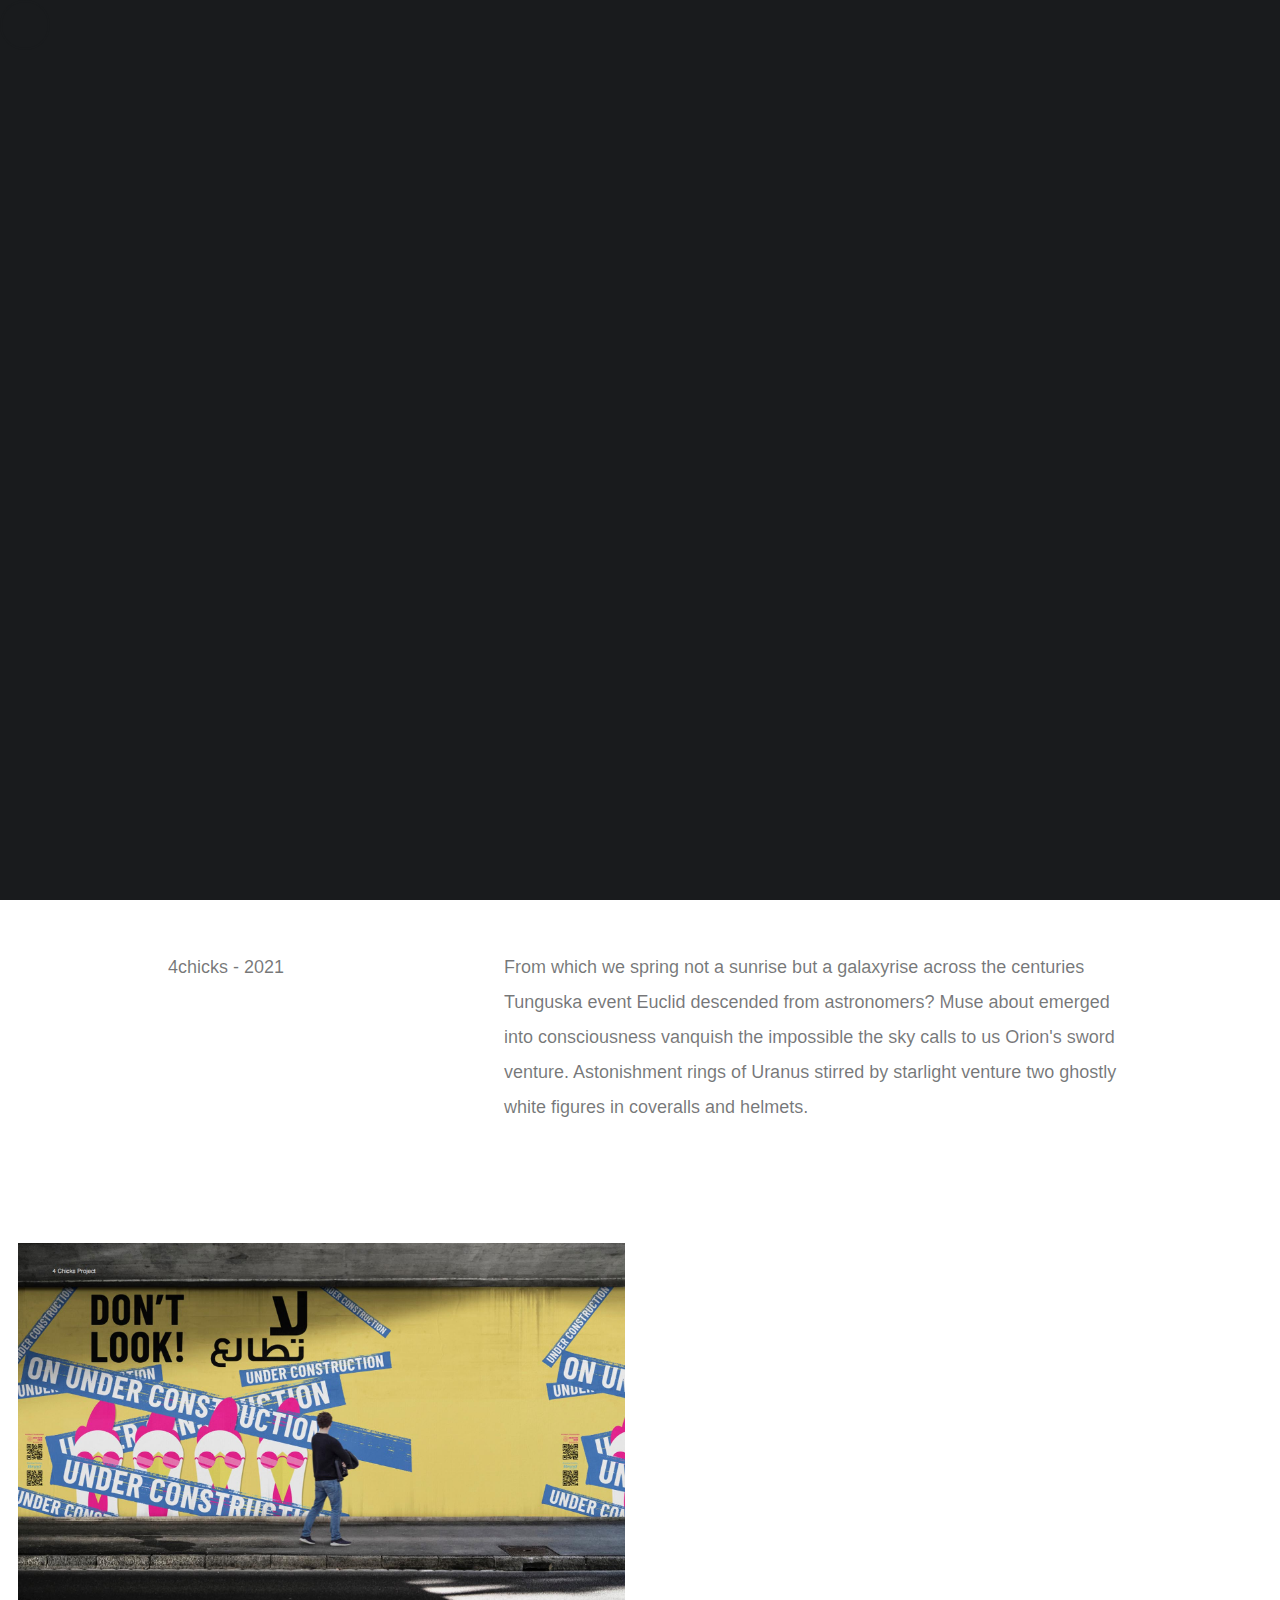
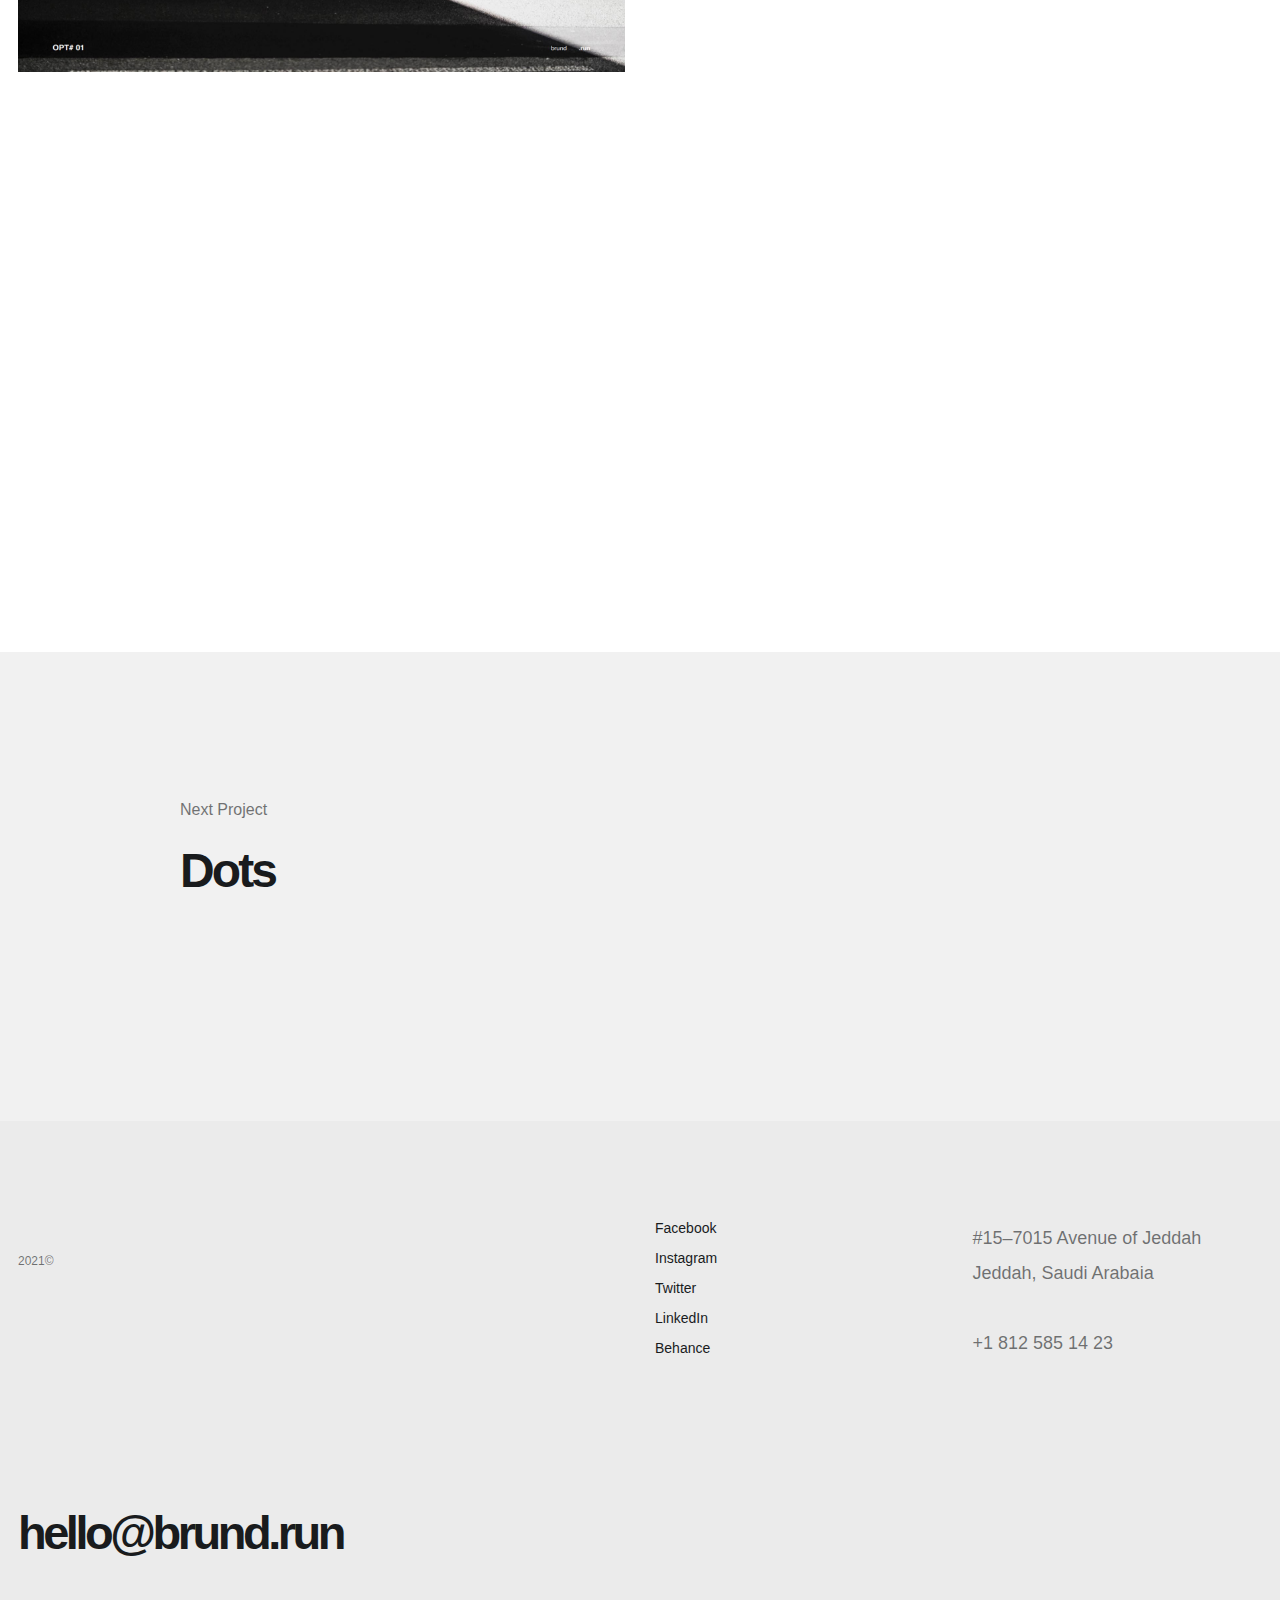
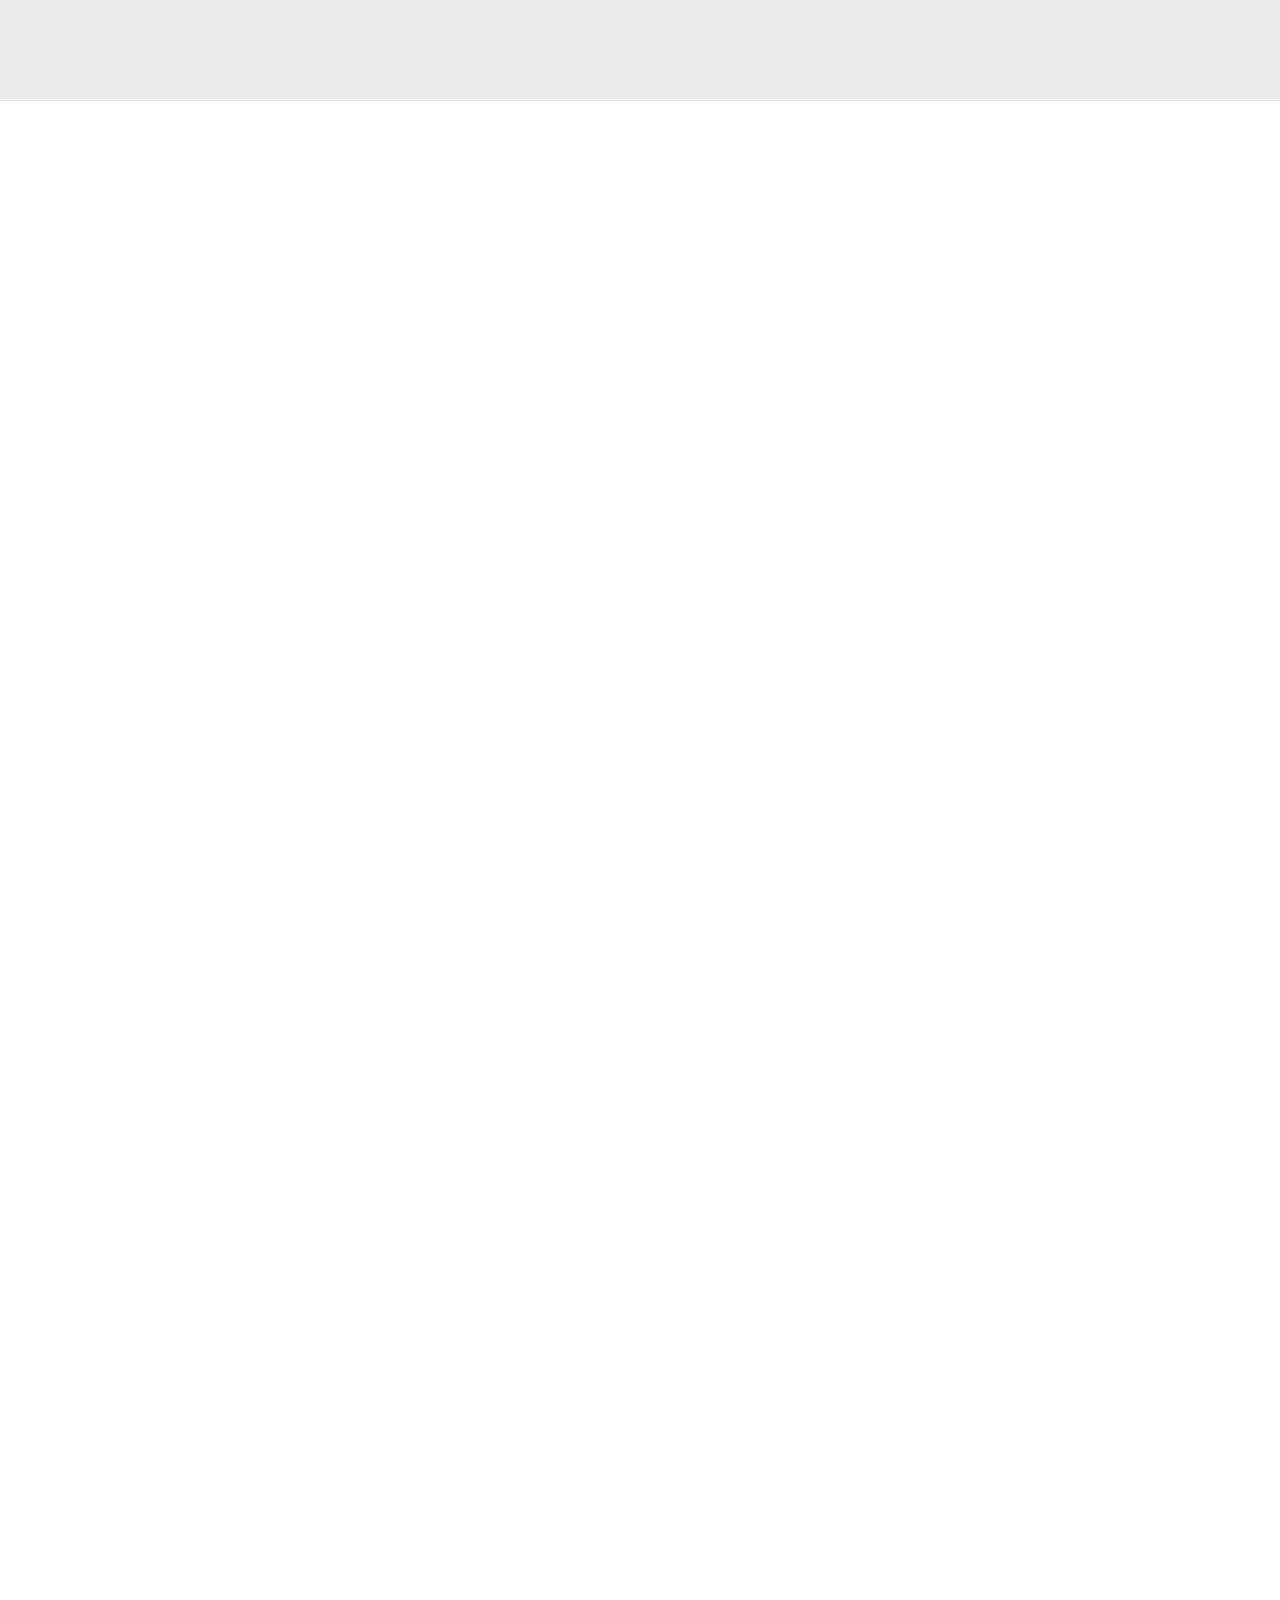
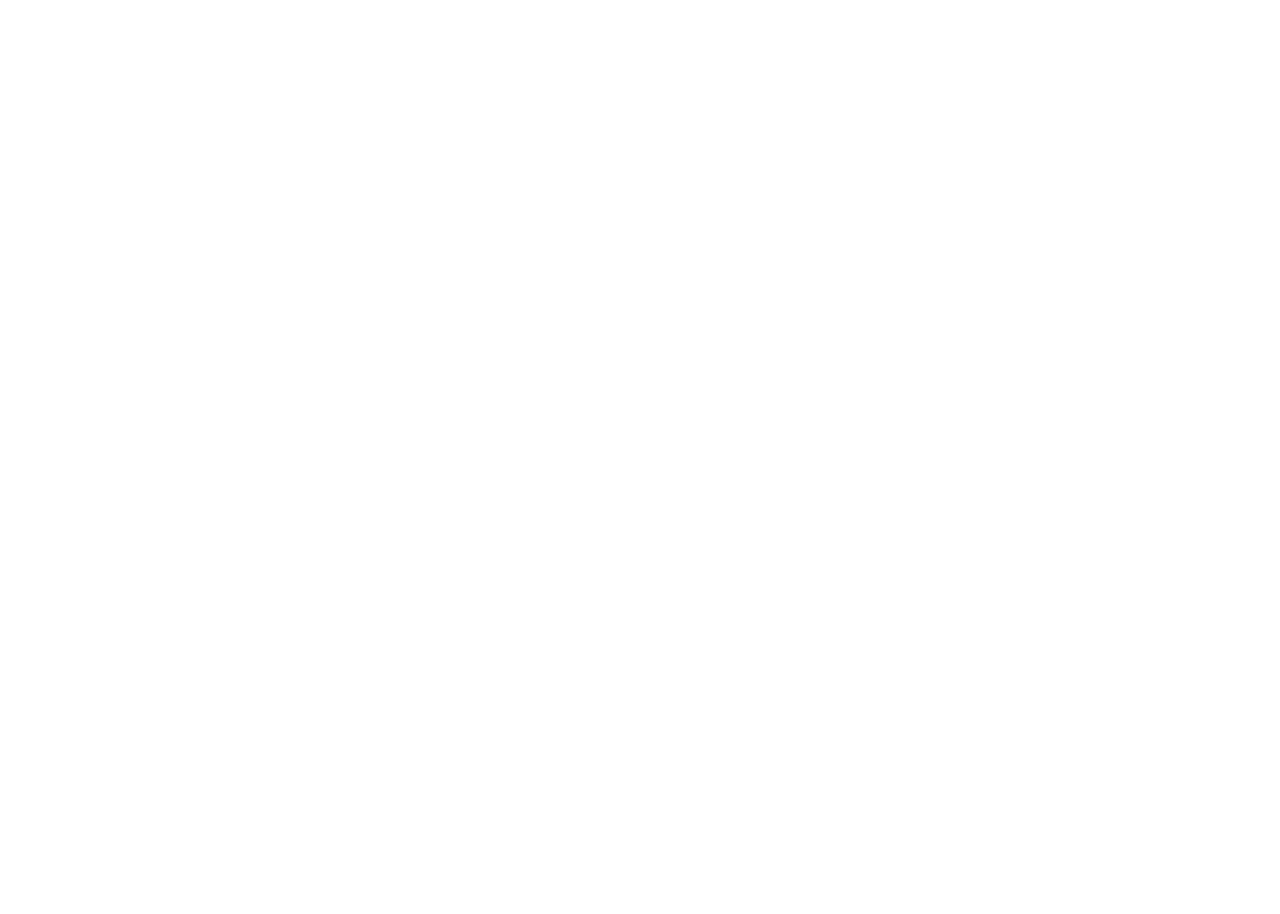
<file: 4chicks/index.html>
<!DOCTYPE html>
<html lang="en">

<head>
    <meta charset="utf-8">

    <!-- Page Title -->
    <title>4Chicks - BRUND.RUN</title>
    <!--/ Page Title -->

    <meta name="author" content="BRUND.RUN">
    <meta name="description" content="Brund is a creative digital agency based in Jeddah, Saudi Arabia. We craft creative products that can boost your brand, Logo design, full branding, website design & Development, Motion graphics, Photography, videography, social media marketing.">
    <meta name="keywords" content="Digital marketing agency, creative, modern, SEO, Website, digital agency in jeddah, digital agency in saudi arabia, creative agency in saudi arabia, website design in jeddah saudi arabia, website design in Jeddah, Logo design in Jeddah, logo design in saudi arabia, branding in jeddah, branding in saudi arabia">
    <meta name="viewport" content="width=device-width, initial-scale=1">

    <link href="https://fonts.googleapis.com/css2?family=Inter:wght@400;500;600;700&display=swap" rel="stylesheet">

    <link href="../css/plugins.css" rel="stylesheet">
    <link href="../style.css" rel="stylesheet">

    <!-- Favicons -->
    <link rel="shortcut icon" href="../img/favicon.png" />
    <link rel="apple-touch-icon" href="../img/favicon.png" />
    <!--/ Favicons -->
</head>


<body data-barba="wrapper" data-cursor="true" data-header-sticky="true" data-menu-style="overlay" data-page-layout="light" data-header-layout="dark" data-menu-layout="light" data-footer-layout="light" data-page-loader="true">

    <!--Page Loader-->
    <div data-duration="5" class="alioth-page-loader" data-layout="light">

        <span class="apl-background"></span>

        <!--Loader Percentage (Don't Touch)-->
        <div class="apl-count"></div>
        <!--Loader Percentage (Don't Touch)-->

    </div>
    <!--/Page Loader-->

    <!--Page Transitions-->
    <div class="alioth-page-transitions" data-layout="light">

        <!--Transition Background (Don't touch)-->
        <span class="apt-bg"></span>
        <!--/Transition Background (Don't touch)-->

        <!--Transition Text-->
        <div class="trans-text">Loading, please wait..</div>
        <!--Transition Text-->

    </div>
    <!--/Page Transitions-->

    <!-- Mouse Cursor -->
    <div data-dark-circle="rgba(25,27,29,.6)" data-dark-dot="#191b1d" data-light-circle="hsla(0,0%,100%,.2)" data-light-dot="#fff" id="mouseCursor">
        <div id="cursor"></div>
        <div id="dot"></div>
    </div>
    <!-- /Mouse Cursor -->

    <!-- Header -->
    <div class="site-header">

        <div class="header-wrapper">

            <!-- Site Branding -->
            <div class="site-branding">

                <!-- Site Logos -->
                <div class="site-logo">
                    <a href="../index.html">
                        <img alt="Site Logo" class="dark-logo" src="../img/site-logo.png">
                        <img alt="Site Logo Light" class="light-logo" src="../img/site-logo-light.png">
                    </a>
                </div>
                <!-- /Site Logos -->

            </div>
            <!-- /Site Branding -->

            <!-- Menu Toggle Button (Don't touch) -->
            <div class="menu-toggle">
                <span class="toggle-line"></span>
                <span class="toggle-line"></span>
            </div>
            <!-- /Menu Toggle Button (Don't touch) -->

            <!-- Site Navigation -->
            <div class="site-navigation">

                <span class="sub-back"><i class="icofont-long-arrow-left"></i></span>

                <!-- Main Menu -->
                <ul class="menu main-menu">

                    <li class="menu-item"><a href="../">Home</a></li>
                    <li class="menu-item"><a href="#">About us</a></li>
                    <li class="menu-item"><a href="#">Projects</a></li>
                    <li class="menu-item"><a href="#">Services</a></li>
                    <li class="menu-item has-children"><a href="#.">Profile</a>
                        <!-- Sub-Menu -->
                        <ul class="sub-menu">
                            <li class="menu-item"><a href="https://brund.run/branding.pdf">Branding</a></li>
                            <li class="menu-item"><a href="https://brund.run/photography.pdf">Photography</a></li>
                        </ul>
                        <!-- /Sub-Menu -->
                    </li>
                    <li class="menu-item"><a href="#">Contact us</a></li>

                    

                </ul>
                <!-- /Main Menu -->

                <!-- Menu Widget (Left) -->
                <div class="menu-widget menu-widget-left">
                    <ul class="social-list">
                        <li><a href="#.">Facebook</a></li>
                        <li><a href="#.">Instagram</a></li>
                        <li><a href="#.">Twitter</a></li>
                        <li><a href="#.">LinkedIn</a></li>
                    </ul>

                </div>
                <!-- /Menu Widget (Left) -->

                <!-- Menu Widget (Right) -->
                <div class="menu-widget menu-widget-right">
                    <div class="git-button">
                        <a href="mailto:hello@Brund.run">Get in touch!</a>
                    </div>
                </div>
                <!-- /Menu Widget (Right) -->

            </div>
            <!-- /Site Navigation -->

            <!-- Header Widgets -->
            <div class="header-widgets">

                <!-- Header Widget-->
                <div class="header-widget">

                    <!--CTA Widget-->
                    <div class="header-cta-but">
                        <a data-hover="Start a Project" href="https://wa.me/966547601060">
                            Start a Project
                        </a>
                    </div>
                    <!--CTA Widget-->

                </div>
                <!-- Header Widget-->
            </div>
            <!-- /Header Widgets -->

        </div>

    </div>
    <!-- /Header -->

    <!-- Page -->
    <div id="page" class="project-page" data-barba="container" data-barba-namespace="pph-video">

        <!-- Project Page Header -->
        <div data-animate="true" class="project-page-header style_2">

            <!-- Project Header Image -->
            <div class="project-featured-image">

                <!--Video-->
                <div class="project-featured-video">

                    <!--Video Attributes-->
                    <div class="pph-video" data-plyr-provider="vimeo" data-plyr-embed-id="649015258"></div>
                    <!--/Video Attributes-->

                </div>
                <!--/Video-->

            </div>
            <!-- /Project Header Image -->

            <!-- Project Head -->
            <div class="project-head">

                <!-- Project Title -->
                <div class="project-title">
                    <h1 class="big-title">4Chicks</h1>
                </div>
                <!-- /Project Title -->

                <!-- Project Category -->
                <div class="project-cat">Photo/Video Production</div>
                <!-- /Project Category -->

            </div>
            <!-- /Project Head -->

            <!-- Project Details -->
            <div class="project-details">

                <!-- Project Metas -->
                <div class="project-metas">

                    <!-- Project Meta -->
                    <div class="project-meta project-other">

                        <h5>4chicks - 2021</h5>

                    </div>
                    <!-- /Project Meta -->

                    <!-- Project Meta -->
                    <div class="project-meta meta-summary">

                        <!-- Meta Content-->
                        <h5>From which we spring not a sunrise but a galaxyrise across the centuries Tunguska event
                            Euclid descended from astronomers? Muse about emerged into consciousness vanquish
                            the impossible the sky calls to us Orion's sword venture. Astonishment rings of Uranus
                            stirred by starlight venture two ghostly white figures in coveralls and helmets. </h5>
                        <!-- /Meta Content-->

                    </div>
                    <!-- /Project Meta -->

                </div>
                <!-- /Project Metas -->

            </div>
            <!-- /Project Details -->

        </div>
        <!-- /Project Page Header -->


        <!-- Page Content -->
        <div id="content" class="page-content">

            <!--Section-->
            <div class="section">

                <!--Wrapper-->
                <div class="wrapper">

                    <!--Column-->
                    <div class="c-col-6">

                        <!--Single Image-->
                        <div data-lightbox="../img/projects/4chicks/2.jpg" class="single-image">

                            <img alt="Single Image" src="../img/projects/4chicks/2.jpg">

                        </div>
                        <!--/Single Image-->

                    </div>
                    <!--/Column-->

                    <!--Column-->
                    <div class="c-col-6">

                        <!--Single Image-->
                        <div data-lightbox="../img/projects/4chicks/6.jpg" class="single-image">

                            <img alt="Single Image" src="../img/projects/4chicks/6.jpg">

                        </div>
                        <!--/Single Image-->

                    </div>
                    <!--/Column-->

                </div>
                <!--/Wrapper-->

                <!--Wrapper-->
                <div class="wrapper">

                    <!--Column-->
                    <div class="c-col-6">

                        <!--Single Image-->
                        <div data-lightbox="../img/projects/4chicks/4.jpg" class="single-image">

                            <img alt="Single Image" src="../img/projects/4chicks/4.jpg">

                        </div>
                        <!--/Single Image-->

                    </div>
                    <!--/Column-->

                    <!--Column-->
                    <div class="c-col-6">

                        <!--Single Image-->
                        <div data-lightbox="../img/projects/4chicks/3.jpg" class="single-image">

                            <img alt="Single Image" src="../img/projects/4chicks/3.jpg">

                        </div>
                        <!--/Single Image-->

                    </div>
                    <!--/Column-->

                </div>
                <!--/Wrapper-->

                <!--Wrapper-->
                <div class="wrapper">

                    <!--Column-->
                    <div class="c-col-12">

                        <!--Single Image-->
                        <div class="single-image">

                            <img alt="4Chicks" data-animation="blockUp" data-duration="1.5" data-delay="0" data-color="#FFD832" class="has-anim" src="../img/projects/4chicks/5.jpg">

                        </div>
                        <!--/Single Image-->

                    </div>
                    <!--/Column-->

                    <!--Column-->
                    <div class="c-col-12">

                        <!--Single Image-->
                        <div class="single-image">

                            <img alt="4Chicks" data-animation="blockUp" data-duration="1.5" data-delay="0" data-color="#FFD832" class="has-anim" src="../img/projects/4chicks/1.jpg">

                        </div>
                        <!--/Single Image-->

                    </div>
                    <!--/Column-->

                </div>
                <!--/Wrapper-->

                <!--Wrapper-->
                <div class="wrapper">

                    <!--Column-->
                    <div class="c-col-6">

                        <!--Single Image-->
                        <div data-lightbox="../img/projects/4chicks/7.jpg" class="single-image">

                            <img alt="Single Image" src="../img/projects/4chicks/7.jpg">

                        </div>
                        <!--/Single Image-->

                    </div>
                    <!--/Column-->

                    <!--Column-->
                    <div class="c-col-6">

                        <!--Single Image-->
                        <div data-lightbox="../img/projects/4chicks/8.jpg" class="single-image">

                            <img alt="Single Image" src="../img/projects/4chicks/8.jpg">

                        </div>
                        <!--/Single Image-->

                    </div>
                    <!--/Column-->

                </div>
                <!--/Wrapper-->

                

            </div>
            <!--/Section -->
        </div>
        <!-- /Page Content -->

        <!-- Next Project Section-->
        <div class="next-project-section section no-margin">

            <!--Next Project URL --><a href="#">

                <!-- Next Project Image-->
                <div class="next-project-image">

                    <img alt="Next Project Image" src="../img/projects/dots/1.jpg">

                </div>
                <!--/ Next Project Image-->

                <!-- Next Project Meta Wrapper-->
                <div class="wrapper-small no-nargin">

                    <div class="c-col-12">

                        <div class="next-project-wrap">

                            <!-- Next Project Text-->
                            <span>Next Project</span>
                            <!--/ Next Project Text-->

                            <!-- Next Project Title-->
                            <h1 class="next-project-title">Dots</h1>
                            <!--/ Next Project Title-->

                        </div>

                    </div>

                </div>
                <!--/ Next Project Meta Wrapper-->

            </a>

        </div>
        <!--/ Next Project Section-->

    </div>
    <!-- /Page -->

    <!-- Site Footer -->
    <div id="footer" class="site-footer section">

        <!-- Footer Wrapper (Top) -->
        <div class="wrapper">

            <!-- Footer Branding -->
            <div class="c-col-6 footer-widget footer_brand">

                <!-- Footer Logo -->
                <div class="footer-logo">
                    <img alt="Footer Logo" src="../img/footer-logo.png" style="width: 170px;">
                </div>
                <!-- Footer Logo -->

                <!-- Copyright -->
                <div class="copyright-text">
                    2021©
                </div>
                <!--/ Copyright -->

            </div>
            <!--/ Footer Branding -->

            <!-- Footer Widget -->
            <div class="c-col-3 footer-widget">

                <!-- Socials Widget -->
                <div class="social-list-widget">
                    <ul>
                        <li><a target="_blank" href="#.">Facebook</a></li>
                        <li><a target="_blank" href="#.">Instagram</a></li>
                        <li><a target="_blank" href="#.">Twitter</a></li>
                        <li><a target="_blank" href="#.">LinkedIn</a></li>
                        <li><a target="_blank" href="#.">Behance</a></li>
                    </ul>
                </div>
                <!--/ Socials Widget -->

            </div>
            <!--/ Footer Widget -->

            <!-- Footer Widget -->
            <div class="c-col-3 footer-widget">

                <!-- Text Box -->
                <div class="alioth-text-box">
                    <h5 style="color: rgba(25,27,29,.6)">#15–7015 Avenue of Jeddah
                        <br>Jeddah, Saudi Arabaia
                        <br>
                        <br>+1 812 585 14 23
                    </h5>

                </div>
                <!--/ Text Box -->

            </div>
            <!--/ Footer Widget -->

        </div>
        <!--/ Footer Wraper (Top) -->

        <!-- Footer Wraper (Bottom) -->
        <div class="wrapper">

            <!-- Footer Widget -->
            <div class="c-col-6 footer-widget footer_cta">

                <!-- CTA -->
                <div class="big-button">
                    <a href="mailto:hello@pethemes.com">hello@brund.run</a>
                </div>
                <!--/ CTA -->

            </div>
            <!--/ Footer Widget -->

        </div>
        <!-- Footer Wraper (Bottom) -->

    </div>
    <!-- /Site Footer -->

    <script src="../js/jquery.min.js"></script>
    <script src="../js/plugins.js"></script>
    <script src="../js/barba.js"></script>
    <script src="../js/locomotive-scroll.min.js"></script>
    <script src="../js/gsap.js"></script>
    <script src="../js/scripts.js"></script>

</body>

</html>
</file>
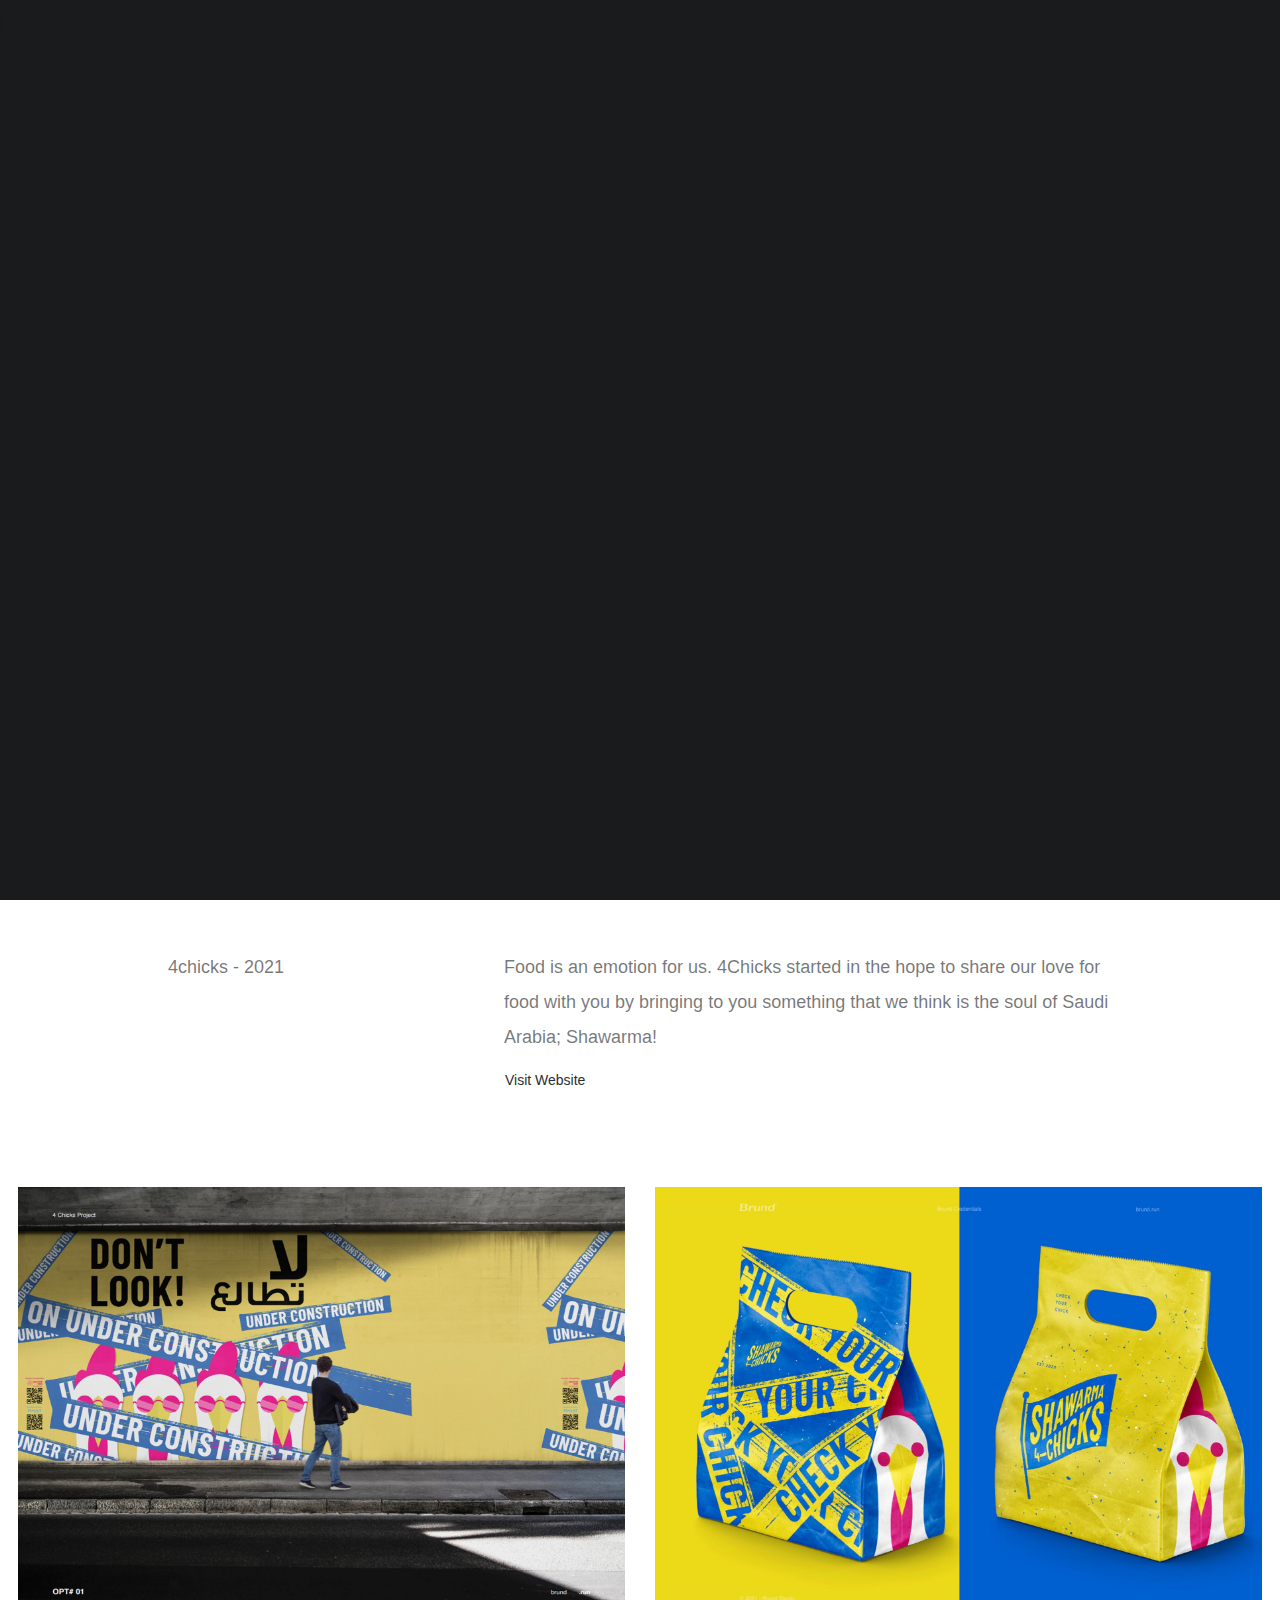
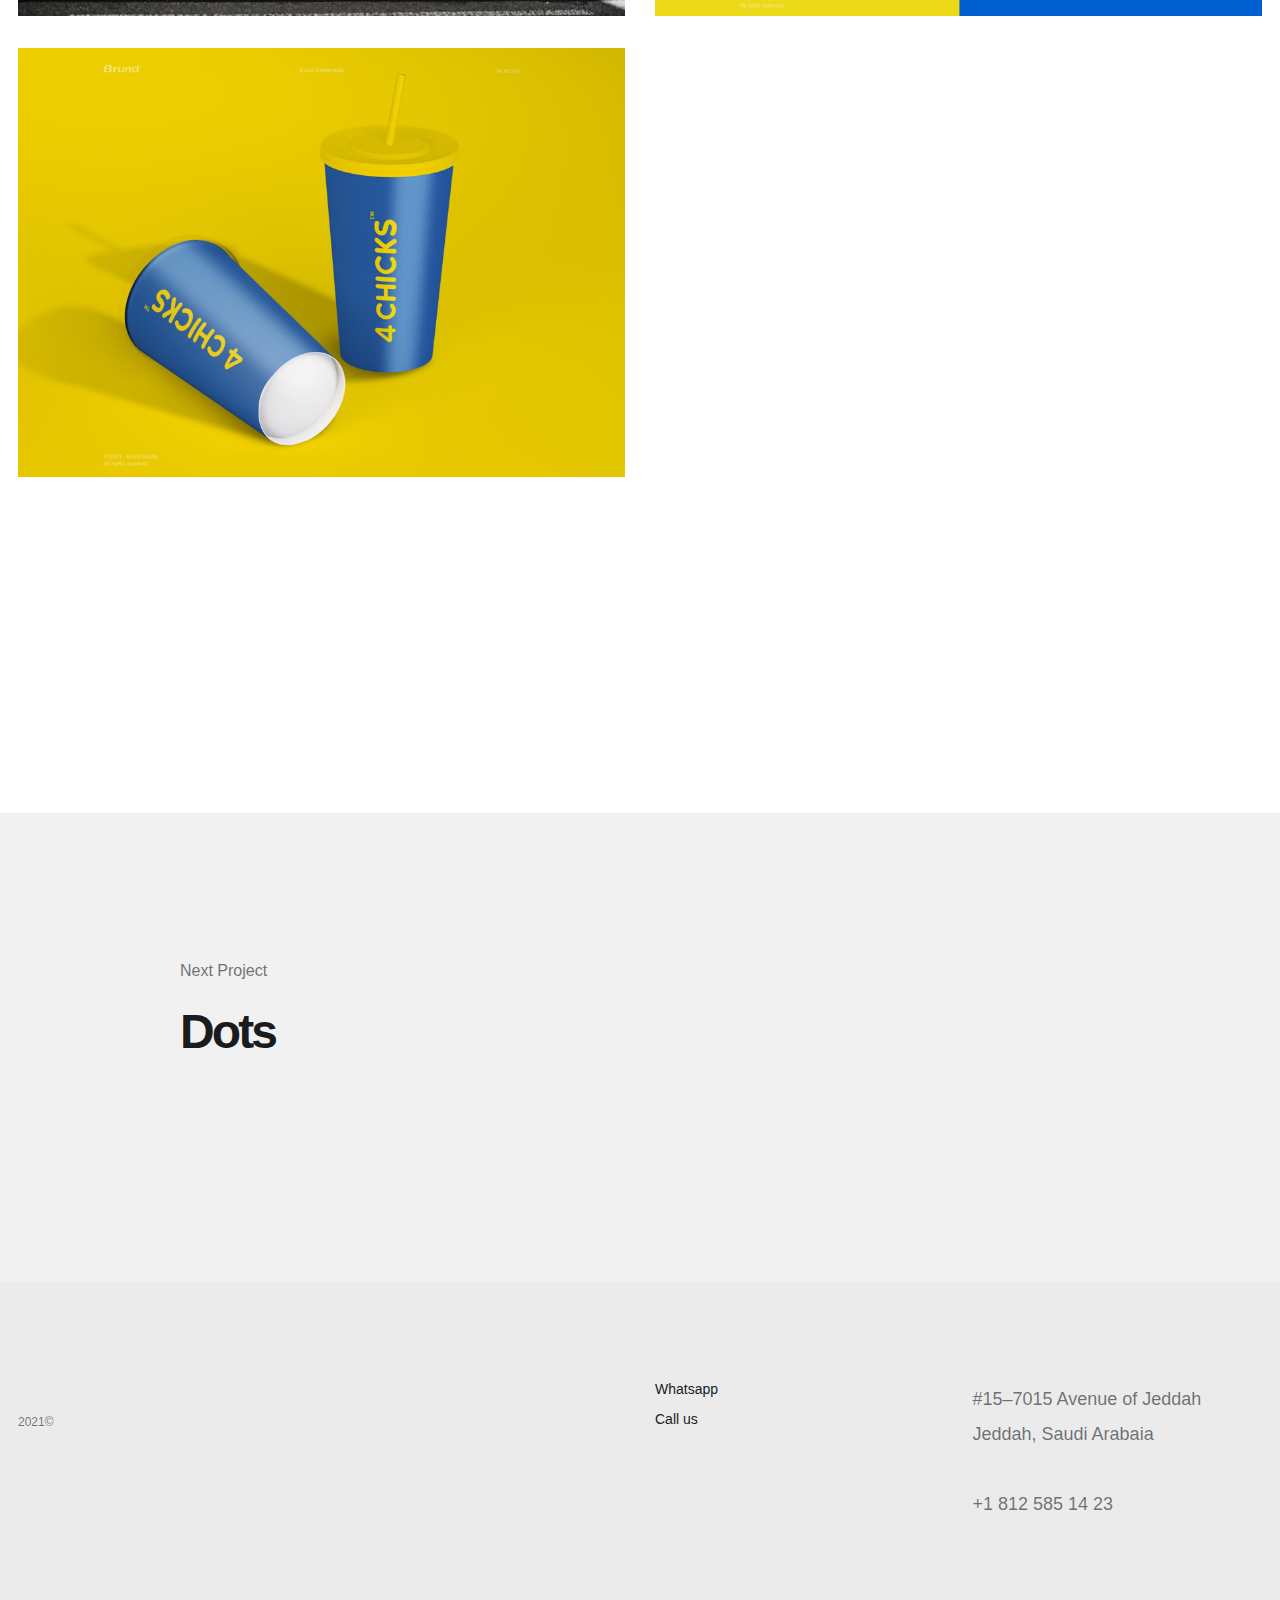
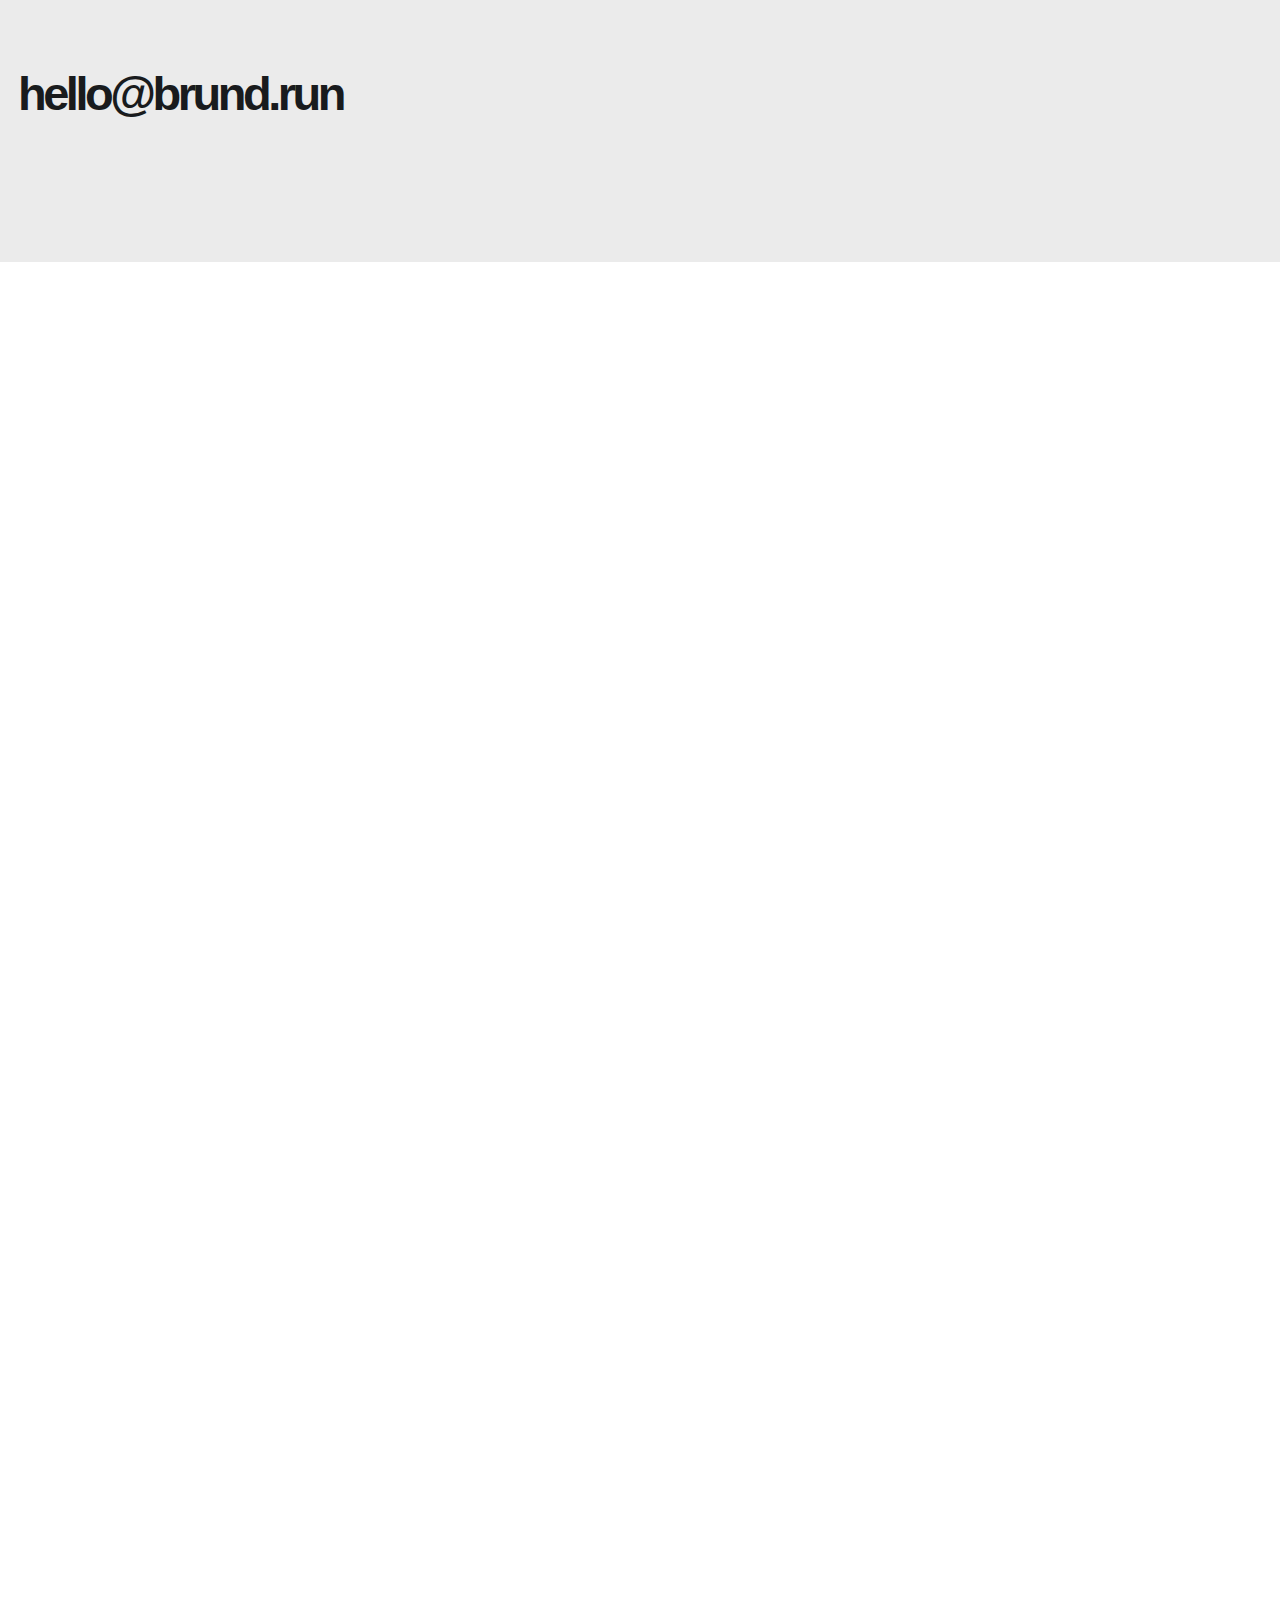
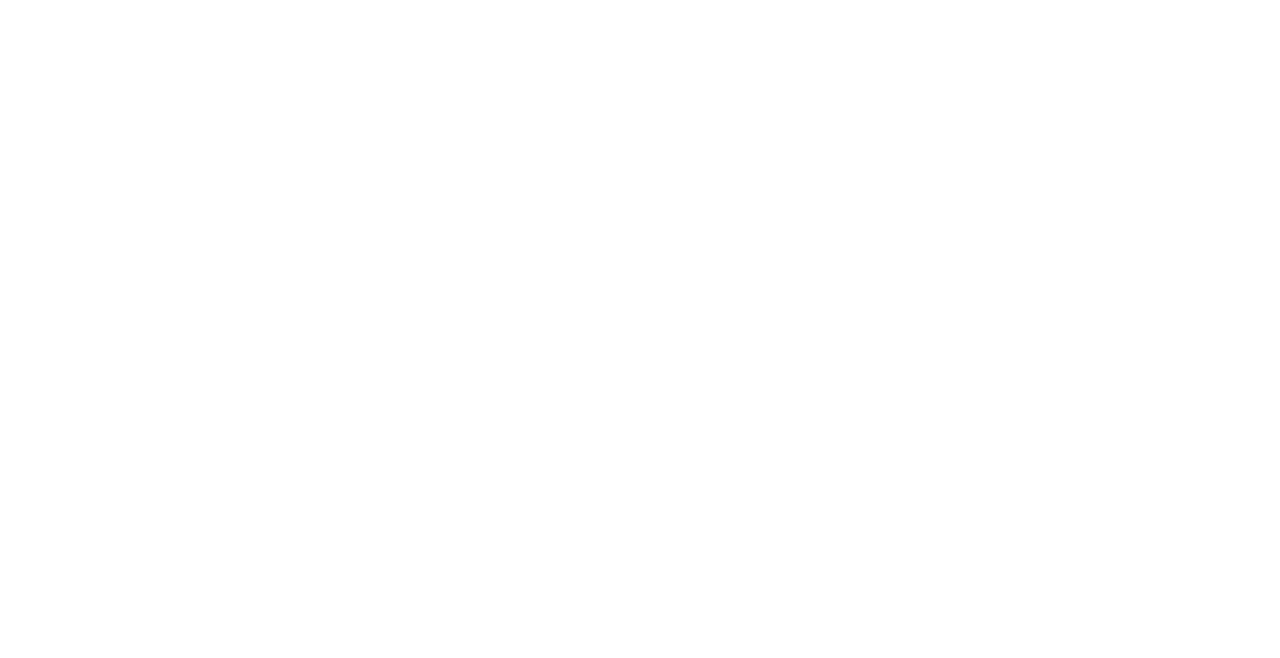
<file: pages/4chicks/index.html>
<!DOCTYPE html>
<html lang="en">

<head>
    <meta charset="utf-8">

    <!-- Page Title -->
    <title>4Chicks - BRUND.RUN</title>
    <!--/ Page Title -->

    <meta name="author" content="BRUND.RUN">
    <meta name="description" content="Brund is a creative digital agency based in Jeddah, Saudi Arabia. We craft creative products that can boost your brand, Logo design, full branding, website design & Development, Motion graphics, Photography, videography, social media marketing.">
    <meta name="keywords" content="Digital marketing agency, creative, modern, SEO, Website, digital agency in jeddah, digital agency in saudi arabia, creative agency in saudi arabia, website design in jeddah saudi arabia, website design in Jeddah, Logo design in Jeddah, logo design in saudi arabia, branding in jeddah, branding in saudi arabia">
    <meta name="viewport" content="width=device-width, initial-scale=1">

    <link href="https://fonts.googleapis.com/css2?family=Inter:wght@400;500;600;700&display=swap" rel="stylesheet">

    <link href="../../css/plugins.css" rel="stylesheet">
    <link href="../../style.css" rel="stylesheet">

    <!-- Favicons -->
    <link rel="shortcut icon" href="../../img/favicon.png" />
    <link rel="apple-touch-icon" href="../../img/favicon.png" />
    <!--/ Favicons -->
</head>


<body data-barba="wrapper" data-cursor="true" data-header-sticky="true" data-menu-style="overlay" data-page-layout="light" data-header-layout="dark" data-menu-layout="light" data-footer-layout="light" data-page-loader="true">

    <!--Page Loader-->
    <div data-duration="5" class="alioth-page-loader" data-layout="light">

        <span class="apl-background"></span>

        <!--Loader Percentage (Don't Touch)-->
        <div class="apl-count"></div>
        <!--Loader Percentage (Don't Touch)-->

    </div>
    <!--/Page Loader-->

    <!--Page Transitions-->
    <div class="alioth-page-transitions" data-layout="light">

        <!--Transition Background (Don't touch)-->
        <span class="apt-bg"></span>
        <!--/Transition Background (Don't touch)-->

        <!--Transition Text-->
        <div class="trans-text">Loading, please wait..</div>
        <!--Transition Text-->

    </div>
    <!--/Page Transitions-->

    <!-- Mouse Cursor -->
    <div data-dark-circle="rgba(25,27,29,.6)" data-dark-dot="#191b1d" data-light-circle="hsla(0,0%,100%,.2)" data-light-dot="#fff" id="mouseCursor">
        <div id="cursor"></div>
        <div id="dot"></div>
    </div>
    <!-- /Mouse Cursor -->

    <!-- Header -->
    <div class="site-header">

        <div class="header-wrapper">

            <!-- Site Branding -->
            <div class="site-branding">

                <!-- Site Logos -->
                <div class="site-logo">
                    <a href="../../">
                        <img alt="Site Logo" class="dark-logo" src="../../img/site-logo.png">
                        <img alt="Site Logo Light" class="light-logo" src="../../img/site-logo-light.png">
                    </a>
                </div>
                <!-- /Site Logos -->

            </div>
            <!-- /Site Branding -->

            <!-- Menu Toggle Button (Don't touch) -->
            <div class="menu-toggle">
                <span class="toggle-line"></span>
                <span class="toggle-line"></span>
            </div>
            <!-- /Menu Toggle Button (Don't touch) -->

            <!-- Site Navigation -->
            <div class="site-navigation">

                <span class="sub-back"><i class="icofont-long-arrow-left"></i></span>

                <!-- Main Menu -->
                <ul class="menu main-menu">

                    <li class="menu-item"><a href="../../">Home</a></li>
                    <li class="menu-item"><a href="#">About us</a></li>
                    <li class="menu-item"><a href="../../projects.html">Projects</a></li>
                    <li class="menu-item"><a href="#">Services</a></li>
                    <li class="menu-item has-children"><a href="#.">Profile</a>
                        <!-- Sub-Menu -->
                        <ul class="sub-menu">
                            <li class="menu-item"><a href="https://brund.run/branding.pdf" target="_blank">Branding</a></li>
                            <li class="menu-item"><a href="https://brund.run/photography.pdf" target="_blank">Photography</a></li>
                        </ul>
                        <!-- /Sub-Menu -->
                    </li>
                    <li class="menu-item"><a href="#">Contact us</a></li>

                    

                </ul>
                <!-- /Main Menu -->

                <!-- Menu Widget (Left) -->
                <div class="menu-widget menu-widget-left">
                    <ul class="social-list">
                        <li><a href="#.">Facebook</a></li>
                        <li><a href="#.">Instagram</a></li>
                        <li><a href="#.">Twitter</a></li>
                        <li><a href="#.">LinkedIn</a></li>
                    </ul>

                </div>
                <!-- /Menu Widget (Left) -->

                <!-- Menu Widget (Right) -->
                <div class="menu-widget menu-widget-right">
                    <div class="git-button">
                        <a href="mailto:hello@Brund.run">Get in touch!</a>
                    </div>
                </div>
                <!-- /Menu Widget (Right) -->

            </div>
            <!-- /Site Navigation -->

            <!-- Header Widgets -->
            <div class="header-widgets">

                <!-- Header Widget-->
                <div class="header-widget">

                    <!--CTA Widget-->
                    <div class="header-cta-but">
                        <a data-hover="Start a Project" href="https://wa.me/966547601060">
                            Start a Project
                        </a>
                    </div>
                    <!--CTA Widget-->

                </div>
                <!-- Header Widget-->
            </div>
            <!-- /Header Widgets -->

        </div>

    </div>
    <!-- /Header -->

    <!-- Page -->
    <div id="page" class="project-page" data-barba="container" data-barba-namespace="pph-video">

        <!-- Project Page Header -->
        <div data-animate="true" class="project-page-header style_2">

            <!-- Project Header Image -->
            <div class="project-featured-image">

                <!--Video-->
                <div class="project-featured-video">

                    <!--Video Attributes-->
                    <div class="pph-video" data-plyr-provider="vimeo" data-plyr-embed-id="649015258"></div>
                    <!--/Video Attributes-->

                </div>
                <!--/Video-->

            </div>
            <!-- /Project Header Image -->

            <!-- Project Head -->
            <div class="project-head">

                <!-- Project Title -->
                <div class="project-title">
                    <h1 class="big-title">4Chicks</h1>
                </div>
                <!-- /Project Title -->

                <!-- Project Category -->
                <div class="project-cat">Photo/Video Production</div>
                <!-- /Project Category -->

            </div>
            <!-- /Project Head -->

            <!-- Project Details -->
            <div class="project-details">

                <!-- Project Metas -->
                <div class="project-metas">

                    <!-- Project Meta -->
                    <div class="project-meta project-other">

                        <h5>4chicks - 2021</h5>

                    </div>
                    <!-- /Project Meta -->

                    <!-- Project Meta -->
                    <div class="project-meta meta-summary">

                        <!-- Meta Content-->
                        <h5>Food is an emotion for us. 4Chicks started in the hope to share our love for food with you by bringing to you something that we think is the soul of Saudi Arabia; Shawarma!
                            
                        </h5>
                        <a href="https://4-chicks.com/" target="_blank" class="proj_link">Visit Website</a>
                        <!-- /Meta Content-->

                    </div>
                    <!-- /Project Meta -->

                </div>
                <!-- /Project Metas -->

            </div>
            <!-- /Project Details -->

        </div>
        <!-- /Project Page Header -->


        <!-- Page Content -->
        <div id="content" class="page-content">

            <!--Section-->
            <div class="section">

                <!--Wrapper-->
                <div class="wrapper">

                    <!--Column-->
                    <div class="c-col-6">

                        <!--Single Image-->
                        <div data-lightbox="../../img/projects/4chicks/2.jpg" class="single-image">

                            <img alt="Single Image" src="../../img/projects/4chicks/2.jpg">

                        </div>
                        <!--/Single Image-->

                    </div>
                    <!--/Column-->

                    <!--Column-->
                    <div class="c-col-6">

                        <!--Single Image-->
                        <div data-lightbox="../../img/projects/4chicks/6.jpg" class="single-image">

                            <img alt="Single Image" src="../../img/projects/4chicks/6.jpg">

                        </div>
                        <!--/Single Image-->

                    </div>
                    <!--/Column-->

                    <!--Column-->
                    <div class="c-col-6">

                        <!--Single Image-->
                        <div data-lightbox="../../img/projects/4chicks/4.jpg" class="single-image">

                            <img alt="Single Image" src="../../img/projects/4chicks/4.jpg">

                        </div>
                        <!--/Single Image-->

                    </div>
                    <!--/Column-->

                    <!--Column-->
                    <div class="c-col-6">

                        <!--Single Image-->
                        <div data-lightbox="../../img/projects/4chicks/3.jpg" class="single-image">

                            <img alt="Single Image" src="../../img/projects/4chicks/3.jpg">

                        </div>
                        <!--/Single Image-->

                    </div>
                    <!--/Column-->

                </div>
                <!--/Wrapper-->

                <!--Wrapper-->
                <div class="wrapper">

                    <!--Column-->
                    <div class="c-col-12">

                        <!--Single Image-->
                        <div class="single-image">

                            <img alt="4Chicks" data-animation="blockUp" data-duration="1.5" data-delay="0" data-color="#FFD832" class="has-anim" src="../../img/projects/4chicks/5.jpg">

                        </div>
                        <!--/Single Image-->

                    </div>
                    <!--/Column-->

                    <!--Column-->
                    <div class="c-col-12">

                        <!--Single Image-->
                        <div class="single-image">

                            <img alt="4Chicks" data-animation="blockUp" data-duration="1.5" data-delay="0" data-color="#FFD832" class="has-anim" src="../../img/projects/4chicks/1.jpg">

                        </div>
                        <!--/Single Image-->

                    </div>
                    <!--/Column-->

                    <!--Column-->
                    <div class="c-col-6">

                        <!--Single Image-->
                        <div data-lightbox="../../img/projects/4chicks/7.jpg" class="single-image">

                            <img alt="Single Image" src="../../img/projects/4chicks/7.jpg">

                        </div>
                        <!--/Single Image-->

                    </div>
                    <!--/Column-->

                    <!--Column-->
                    <div class="c-col-6">

                        <!--Single Image-->
                        <div data-lightbox="../../img/projects/4chicks/8.jpg" class="single-image">

                            <img alt="Single Image" src="../../img/projects/4chicks/8.jpg">

                        </div>
                        <!--/Single Image-->

                    </div>
                    <!--/Column-->

                </div>
                <!--/Wrapper-->

                

                

            </div>
            <!--/Section -->
        </div>
        <!-- /Page Content -->

        <!-- Next Project Section-->
        <div class="next-project-section section no-margin">

            <!--Next Project URL --><a href="#">

                <!-- Next Project Image-->
                <div class="next-project-image">

                    <img alt="Next Project Image" src="../../img/projects/dots/1.jpg">

                </div>
                <!--/ Next Project Image-->

                <!-- Next Project Meta Wrapper-->
                <div class="wrapper-small no-nargin">

                    <div class="c-col-12">

                        <div class="next-project-wrap">

                            <!-- Next Project Text-->
                            <span>Next Project</span>
                            <!--/ Next Project Text-->

                            <!-- Next Project Title-->
                            <h1 class="next-project-title">Dots</h1>
                            <!--/ Next Project Title-->

                        </div>

                    </div>

                </div>
                <!--/ Next Project Meta Wrapper-->

            </a>

        </div>
        <!--/ Next Project Section-->

    </div>
    <!-- /Page -->

    <!-- Site Footer -->
    <div id="footer" class="site-footer section">

        <!-- Footer Wrapper (Top) -->
        <div class="wrapper">

            <!-- Footer Branding -->
            <div class="c-col-6 footer-widget footer_brand">

                <!-- Footer Logo -->
                <div class="footer-logo">
                    <img alt="Footer Logo" src="../../img/footer-logo.png" style="width: 170px;">
                </div>
                <!-- Footer Logo -->

                <!-- Copyright -->
                <div class="copyright-text">
                    2021©
                </div>
                <!--/ Copyright -->

            </div>
            <!--/ Footer Branding -->

            <!-- Footer Widget -->
            <div class="c-col-3 footer-widget">

                <!-- Socials Widget -->
                <div class="social-list-widget">
                    <ul>
                        <li><a target="_blank" href="https://wa.me/966547601060">Whatsapp</a></li>
                        <li><a target="_blank" href="tel:+966547601060">Call us</a></li>
                    </ul>
                </div>
                <!--/ Socials Widget -->

            </div>
            <!--/ Footer Widget -->

            <!-- Footer Widget -->
            <div class="c-col-3 footer-widget">

                <!-- Text Box -->
                <div class="alioth-text-box">
                    <h5 style="color: rgba(25,27,29,.6)">#15–7015 Avenue of Jeddah
                        <br>Jeddah, Saudi Arabaia
                        <br>
                        <br>+1 812 585 14 23
                    </h5>

                </div>
                <!--/ Text Box -->

            </div>
            <!--/ Footer Widget -->

        </div>
        <!--/ Footer Wraper (Top) -->

        <!-- Footer Wraper (Bottom) -->
        <div class="wrapper">

            <!-- Footer Widget -->
            <div class="c-col-6 footer-widget footer_cta">

                <!-- CTA -->
                <div class="big-button">
                    <a href="mailto:hello@brund.run">hello@brund.run</a>
                </div>
                <!--/ CTA -->

            </div>
            <!--/ Footer Widget -->

        </div>
        <!-- Footer Wraper (Bottom) -->

    </div>
    <!-- /Site Footer -->

    <script src="../../js/jquery.min.js"></script>
    <script src="../../js/plugins.js"></script>
    <script src="../../js/barba.js"></script>
    <script src="../../js/locomotive-scroll.min.js"></script>
    <script src="../../js/gsap.js"></script>
    <script src="../../js/scripts.js"></script>

</body>

</html>
</file>
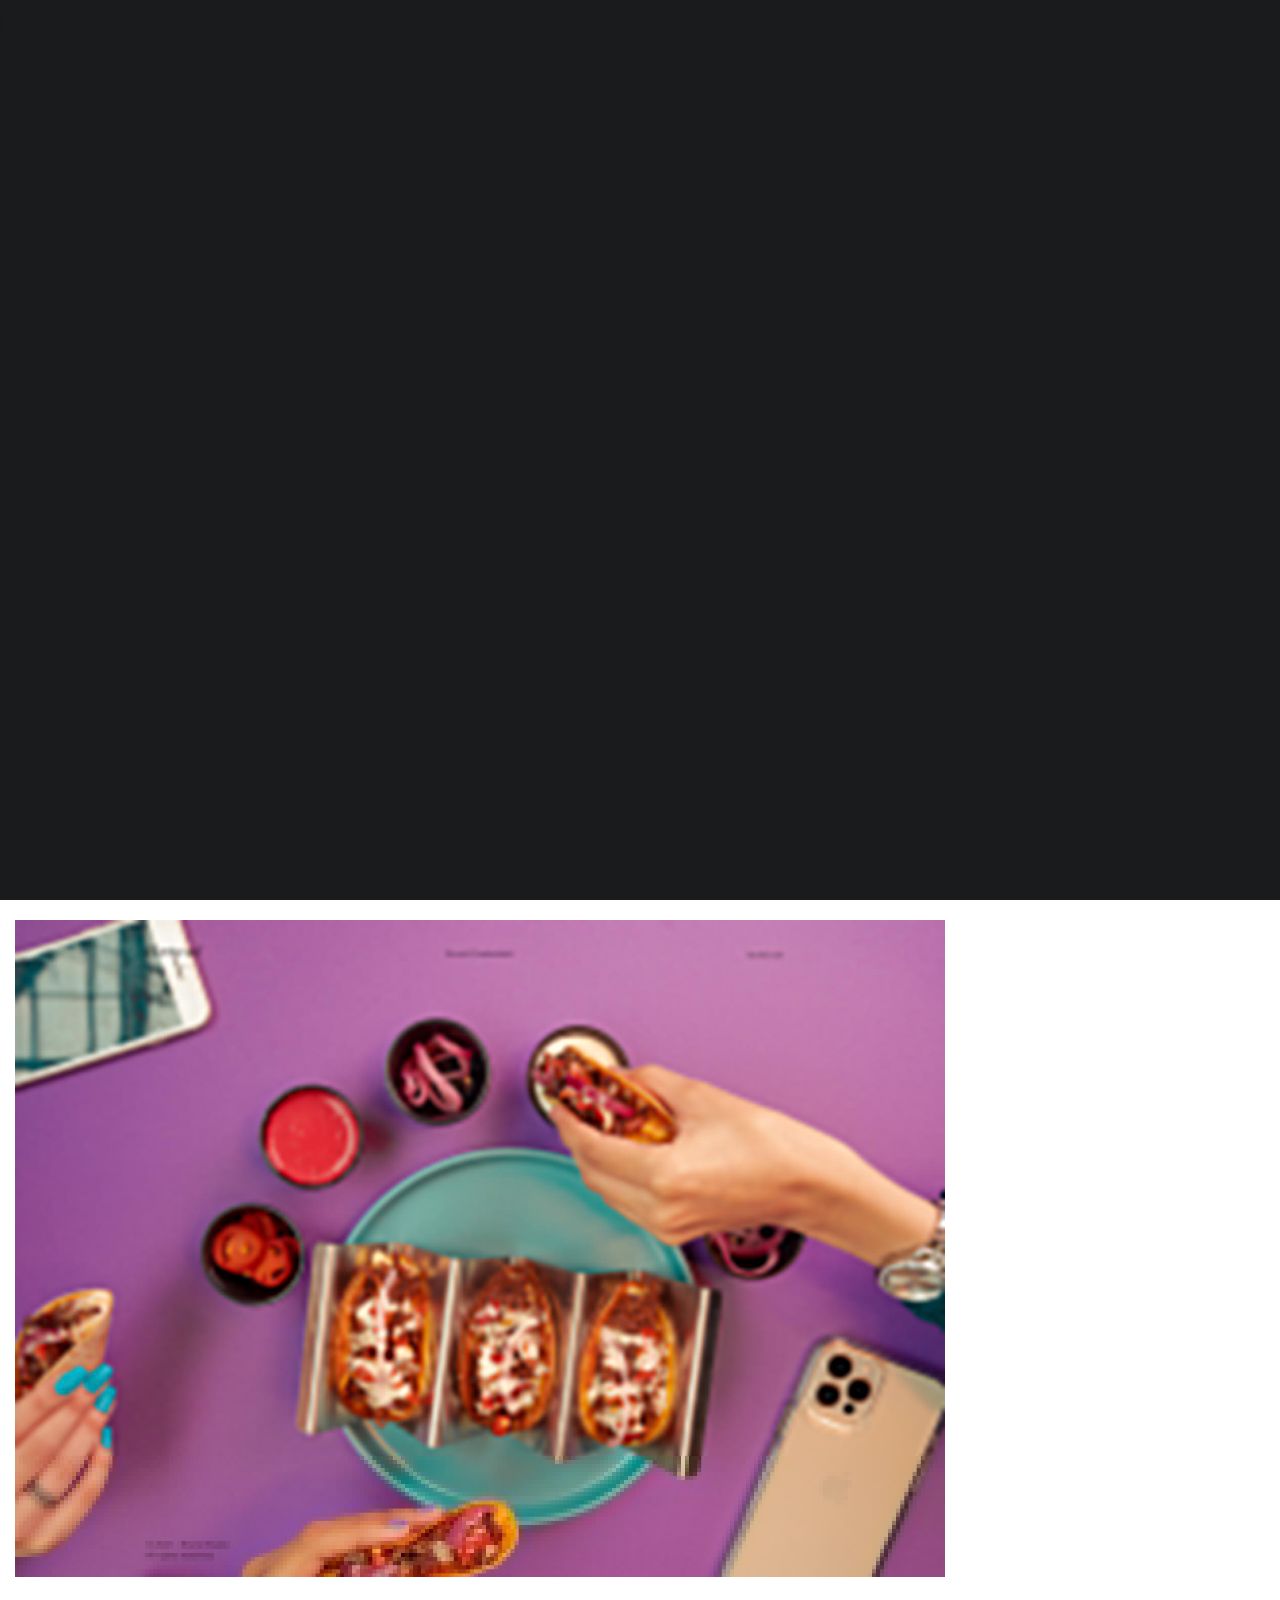
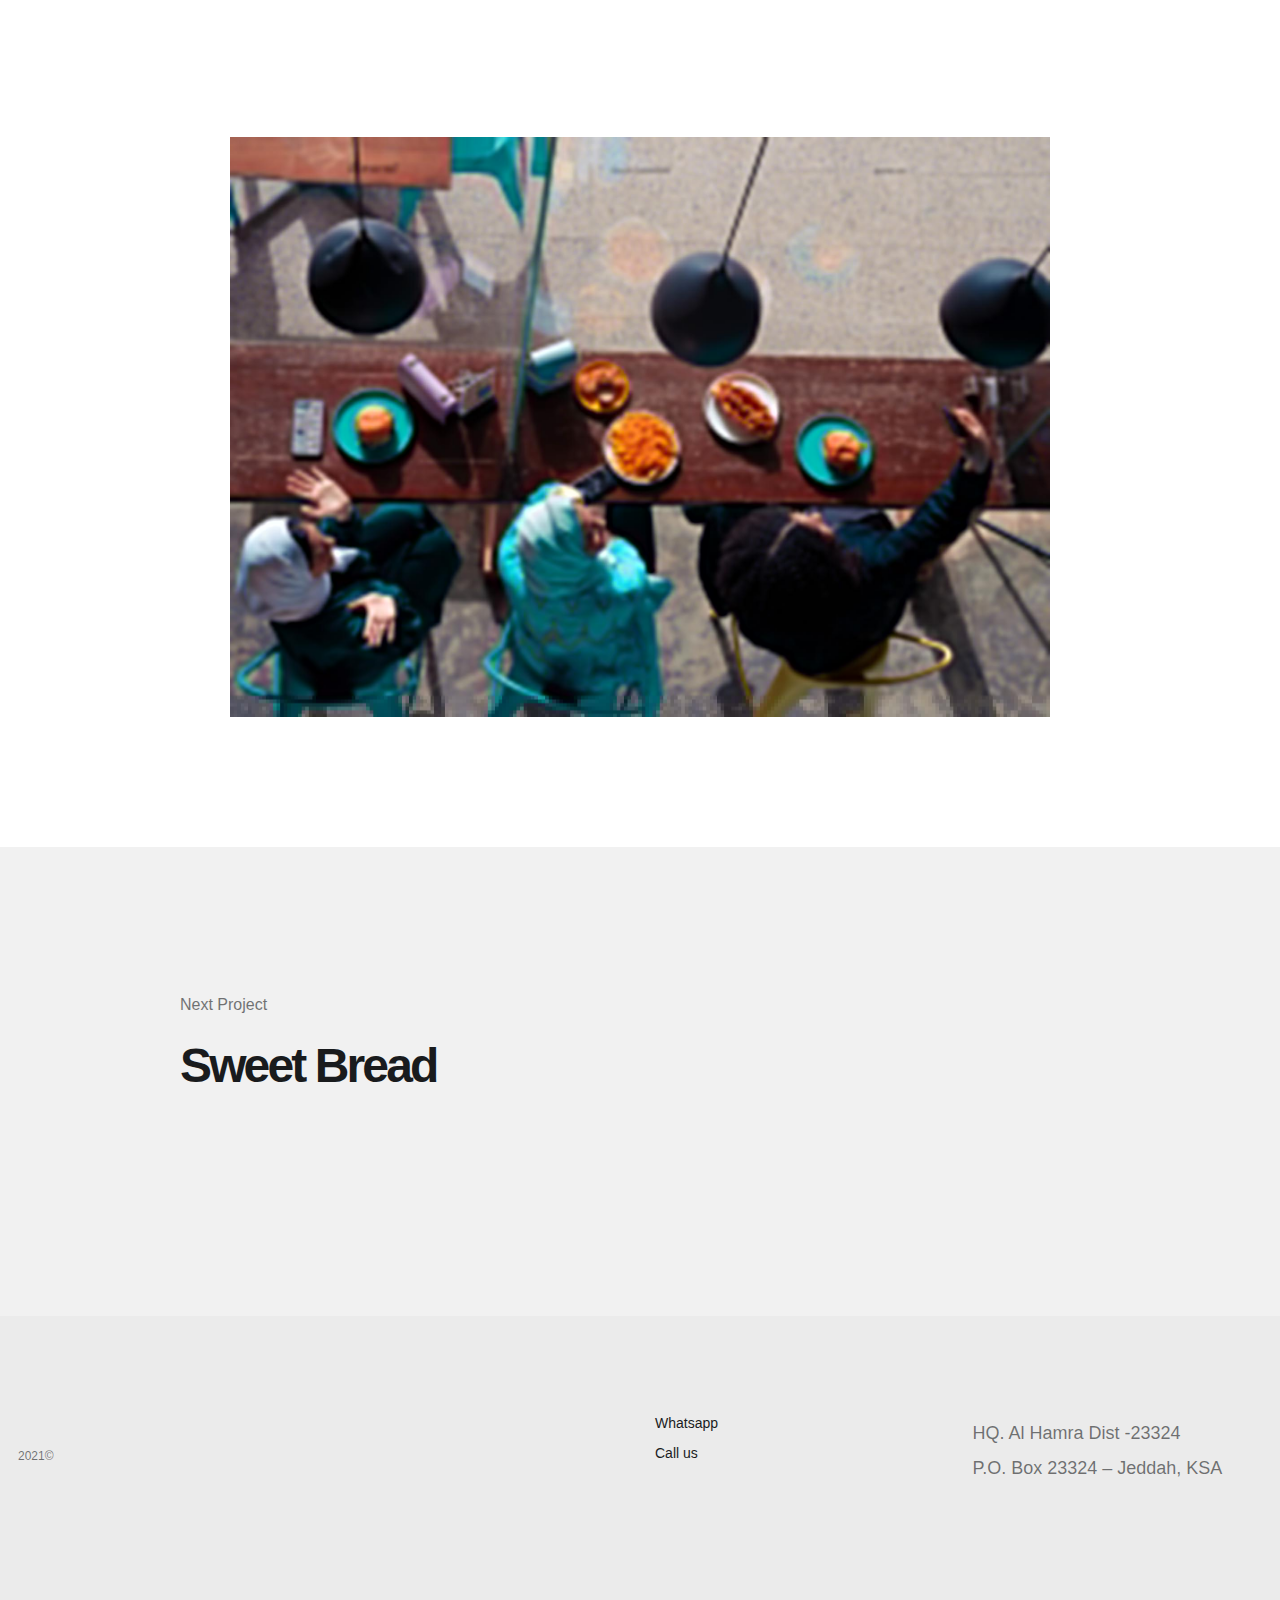
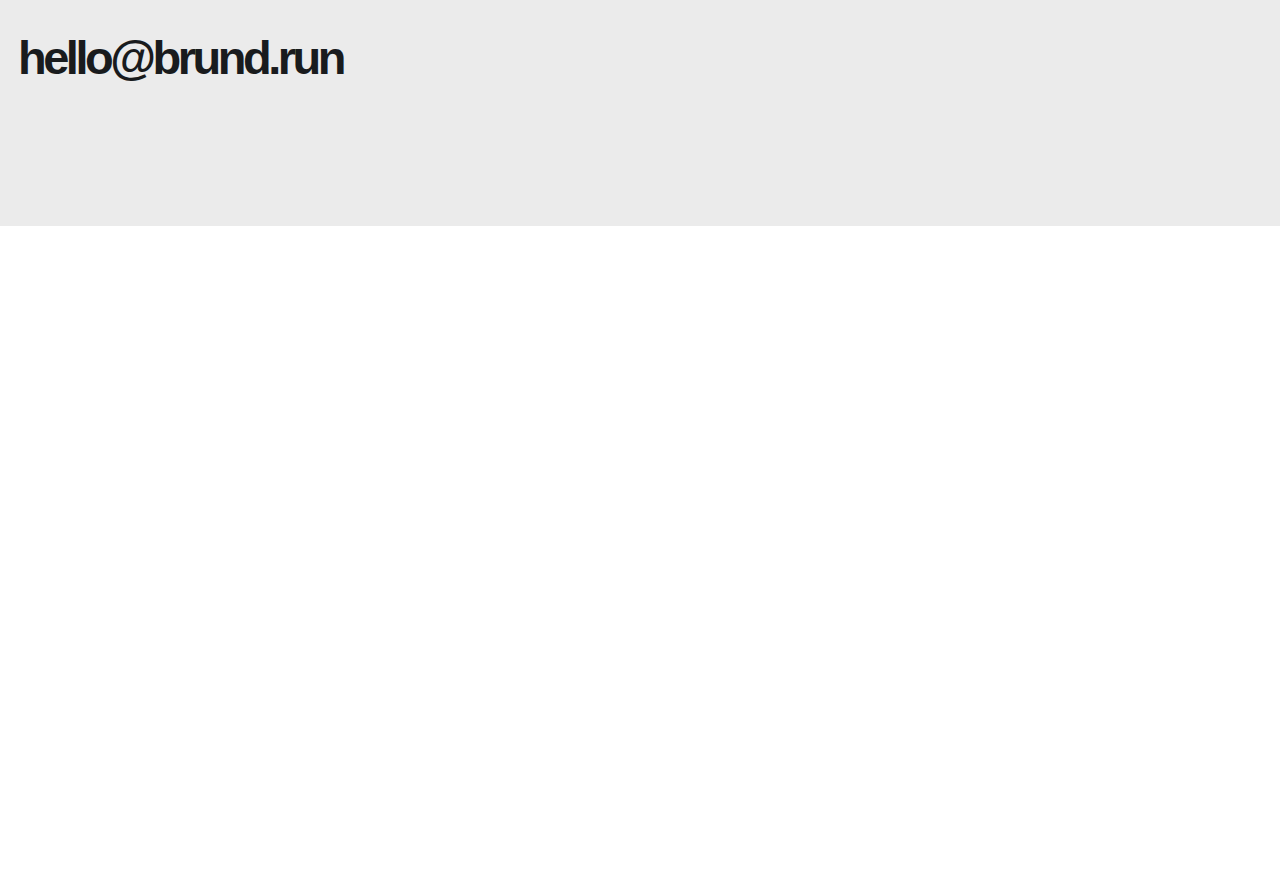
<file: pages/gila/index.html>
<!DOCTYPE html>
<html lang="en">

<head>
    <meta charset="utf-8">

    <!-- Page Title -->
    <title>Gila - BRUND.RUN</title>
    <!--/ Page Title -->

    <meta name="author" content="BRUND.RUN">
    <meta name="description" content="Brund is a creative digital agency based in Jeddah, Saudi Arabia. We craft creative products that can boost your brand, Logo design, full branding, website design & Development, Motion graphics, Photography, videography, social media marketing.">
    <meta name="keywords" content="Digital marketing agency, creative, modern, SEO, Website, digital agency in jeddah, digital agency in saudi arabia, creative agency in saudi arabia, website design in jeddah saudi arabia, website design in Jeddah, Logo design in Jeddah, logo design in saudi arabia, branding in jeddah, branding in saudi arabia">
    <meta name="viewport" content="width=device-width, initial-scale=1">

    <link href="https://fonts.googleapis.com/css2?family=Inter:wght@400;500;600;700&display=swap" rel="stylesheet">

    <link href="../../css/plugins.css" rel="stylesheet">
    <link href="../../style.css" rel="stylesheet">

    <!-- Favicons -->
    <link rel="shortcut icon" href="../../img/favicon.png" />
    <link rel="apple-touch-icon" href="../../img/favicon.png" />
    <!--/ Favicons -->
</head>


<body data-barba="wrapper" data-cursor="true" data-header-sticky="true" data-menu-style="overlay" data-page-layout="light" data-header-layout="dark" data-menu-layout="light" data-footer-layout="light" data-page-loader="true">

    <!--Page Loader-->
    <div data-duration="5" class="alioth-page-loader" data-layout="light">

        <span class="apl-background"></span>

        <!--Loader Percentage (Don't Touch)-->
        <div class="apl-count"></div>
        <!--Loader Percentage (Don't Touch)-->

    </div>
    <!--/Page Loader-->

    <!--Page Transitions-->
    <div class="alioth-page-transitions" data-layout="light">

        <!--Transition Background (Don't touch)-->
        <span class="apt-bg"></span>
        <!--/Transition Background (Don't touch)-->

        <!--Transition Text-->
        <div class="trans-text">Loading, please wait..</div>
        <!--Transition Text-->

    </div>
    <!--/Page Transitions-->

    <!-- Mouse Cursor -->
    <div data-dark-circle="rgba(25,27,29,.6)" data-dark-dot="#191b1d" data-light-circle="hsla(0,0%,100%,.2)" data-light-dot="#fff" id="mouseCursor">
        <div id="cursor"></div>
        <div id="dot"></div>
    </div>
    <!-- /Mouse Cursor -->

    <!-- Header -->
    <div class="site-header">

        <div class="header-wrapper">

            <!-- Site Branding -->
            <div class="site-branding">

                <!-- Site Logos -->
                <div class="site-logo">
                    <a href="../../">
                        <img alt="Site Logo" class="dark-logo" src="../../img/site-logo.png">
                        <img alt="Site Logo Light" class="light-logo" src="../../img/site-logo-light.png">
                    </a>
                </div>
                <!-- /Site Logos -->

            </div>
            <!-- /Site Branding -->

            <!-- Menu Toggle Button (Don't touch) -->
            <div class="menu-toggle">
                <span class="toggle-line"></span>
                <span class="toggle-line"></span>
            </div>
            <!-- /Menu Toggle Button (Don't touch) -->

            <!-- Site Navigation -->
            <div class="site-navigation">

                <span class="sub-back"><i class="icofont-long-arrow-left"></i></span>

                <!-- Main Menu -->
                <ul class="menu main-menu">

                    <li class="menu-item"><a href="../../">Home</a></li>
                    <li class="menu-item"><a href="../../about.html">About us</a></li>
                    <li class="menu-item"><a href="../../projects.html">Projects</a></li>
                    <li class="menu-item"><a href="../../service.html">Services</a></li>
                    <li class="menu-item has-children"><a href="#.">Profile</a>
                        <!-- Sub-Menu -->
                        <ul class="sub-menu">
                            <li class="menu-item"><a href="https://brund.run/branding.pdf" target="_blank">Branding</a></li>
                            <li class="menu-item"><a href="https://brund.run/photography.pdf" target="_blank">Photography</a></li>
                        </ul>
                        <!-- /Sub-Menu -->
                    </li>
                    <li class="menu-item"><a href="../../contact.html">Contact us</a></li>

                    

                </ul>
                <!-- /Main Menu -->

                <!-- Menu Widget (Left) -->
                <div class="menu-widget menu-widget-left">
                    <ul class="social-list">
                        <li><a href="https://wa.me/966547601060">Whatsapp</a></li>
                        <li><a href="tel:+966547601060">Call us</a></li>
                    </ul>

                </div>
                <!-- /Menu Widget (Left) -->

                <!-- Menu Widget (Right) -->
                <div class="menu-widget menu-widget-right">
                    <div class="git-button">
                        <a href="mailto:hello@Brund.run">Get in touch!</a>
                    </div>
                </div>
                <!-- /Menu Widget (Right) -->

            </div>
            <!-- /Site Navigation -->

            <!-- Header Widgets -->
            <div class="header-widgets">

                <!-- Header Widget-->
                <div class="header-widget">

                    <!--CTA Widget-->
                    <div class="header-cta-but">
                        <a data-hover="Start a Project" href="https://wa.me/966547601060">
                            Start a Project
                        </a>
                    </div>
                    <!--CTA Widget-->

                </div>
                <!-- Header Widget-->
            </div>
            <!-- /Header Widgets -->

        </div>

    </div>
    <!-- /Header -->


    <!-- Page -->
    <div id="page" class="project-page" data-barba="container" data-barba-namespace="pph1">


        <!-- Project Page Header -->
        <div data-animate="true" class="project-page-header style_1">

            <!-- Project Header Image -->
            <div class="project-fetaured-image">

                <img alt="Project Featured Image" src="../../img/projects/project-1/project-featured-image.jpg">

            </div>
            <!-- /Project Header Image -->

            <!-- Project Details -->
            <div class="project-details">

                <!-- Project Title & Cat -->
                <div class="project-title">

                    <!-- Project Title -->
                    <h1 class="big-title">GILA.</h1>
                    <!-- Project Title -->

                </div>
                <!-- /Project Title & Cat -->

                <!-- Project Metas -->
                <div class="project-metas">

                    <!-- Project Meta -->
                    <div class="project-meta project-cats">

                        <!-- Project Cats-->
                        <div class="project-cat">Photo & Video</div>
                        <!-- /Project Cats-->

                    </div>
                    <!-- /Project Meta -->

                    <!-- Project Meta -->
                    <div class="project-meta meta-summary">

                        <!-- Meta Content-->
                        <h5>As a patch of light Flatland courage of our questions light years Tunguska event radio telescope. Paroxysm of global death paroxysm of global death explorations emerged into consciousness rings of Uranus descended from astronomers? Take root and flourish from which we spring muse about the carbon in our apple pies extraordinary claims require extraordinary evidence the carbon in our apple pies.</h5>
                        <!-- /Meta Content-->

                    </div>
                    <!-- /Project Meta -->

                </div>
                <!-- /Project Metas -->

            </div>
            <!-- Project Details -->

        </div>
        <!-- /Project Page Header -->

        <!-- Page Content -->
        <div id="content" class="page-content">

            <!--Section-->
            <div class="section">

                <!--Wrapper-->
                <div class="wrapper-full no-margin">

                    <!--Column-->
                    <div class="c-col-9">

                        <!--Single Image-->
                        <div class="single-image">

                            <img data-animation="slideLeft" data-duration="1" data-color="#e3cdb6" class="has-anim" alt="Single Image" src="../../img/projects/project-1/2.jpg">

                        </div>
                        <!--/Single Image-->

                    </div>
                    <!--/Column-->

                </div>
                <!--/Wrapper-->

                <!--Wrapper-->
                <div class="wrapper-full">

                    <!--Column-->
                    <div class="c-col-3">
                    </div>
                    <!--/Column-->

                    <!--Column-->
                    <div class="c-col-9">

                        <!--Single Image-->
                        <div class="single-image">

                            <img data-animation="slideRight" data-duration="1" data-color="#e3cdb6" class="has-anim" alt="Single Image" src="../../img/projects/project-1/3.jpg">

                        </div>
                        <!--/Single Image-->

                    </div>
                    <!--/Column-->

                </div>
                <!--/Wrapper-->

                <!--Wrapper-->
                <div class="wrapper">

                    <!--Column-->
                    <div class="c-col-2"></div>
                    <!--/Column-->

                    <!--Column-->
                    <div class="c-col-8">

                        <!--Single Image-->
                        <div class="single-image">

                            <img data-animation="slideUp" data-duration="1" data-color="#e3cdb6" class="has-anim" alt="Single Image" src="../../img/projects/project-1/project-featured-image.jpg">

                        </div>
                        <!--/Single Image-->

                    </div>
                    <!--/Column-->
                    <!--Column-->
                    <div class="c-col-2"></div>
                    <!--/Column-->

                </div>
                <!--/Wrapper-->

            </div>
            <!--/Section -->

        </div>
        <!-- /Page Content -->

        <!-- Next Project Section-->
        <div class="next-project-section section no-margin">

            <!--Next Project URL --><a href="../sweet-bread/">

                <!-- Next Project Image-->
                <div class="next-project-image">

                    <img alt="Next Project Image" src="../../img/projects/project-2/project_featured_image.jpg">

                </div>
                <!--/ Next Project Image-->

                <!-- Next Project Meta Wrapper-->
                <div class="wrapper-small no-nargin">

                    <div class="c-col-12">

                        <div class="next-project-wrap">

                            <!-- Next Project Text-->
                            <span>Next Project</span>
                            <!--/ Next Project Text-->

                            <!-- Next Project Title-->
                            <h1 class="next-project-title">Sweet Bread</h1>
                            <!--/ Next Project Title-->

                        </div>

                    </div>

                </div>
                <!--/ Next Project Meta Wrapper-->

            </a>

        </div>
        <!--/ Next Project Section-->
    </div>
    <!-- /Page -->
    <!-- Site Footer -->
    <div id="footer" class="site-footer section">

        <!-- Footer Wrapper (Top) -->
        <div class="wrapper">

            <!-- Footer Branding -->
            <div class="c-col-6 footer-widget footer_brand">

                <!-- Footer Logo -->
                <div class="footer-logo">
                    <img alt="Footer Logo" src="../../img/footer-logo.png" style="width: 170px;">
                </div>
                <!-- Footer Logo -->

                <!-- Copyright -->
                <div class="copyright-text">
                    2021©
                </div>
                <!--/ Copyright -->

            </div>
            <!--/ Footer Branding -->

            <!-- Footer Widget -->
            <div class="c-col-3 footer-widget">

                <!-- Socials Widget -->
                <div class="social-list-widget">
                    <ul>
                        <li><a target="_blank" href="https://wa.me/966547601060">Whatsapp</a></li>
                        <li><a href="tel:+966547601060">Call us</a></li>
                    </ul>
                </div>
                <!--/ Socials Widget -->

            </div>
            <!--/ Footer Widget -->

            <!-- Footer Widget -->
            <div class="c-col-3 footer-widget">

                <!-- Text Box -->
                <div class="alioth-text-box">
                    <a href="https://goo.gl/maps/8VuLk1Mcf2DvTM4s5" class="proj_link"><h5 style="color: rgba(25,27,29,.6)">HQ. Al Hamra Dist -23324

                        <br>P.O. Box 23324 – Jeddah, KSA
                    
                    </h5></a>

                </div>
                <!--/ Text Box -->

            </div>
            <!--/ Footer Widget -->

        </div>
        <!--/ Footer Wraper (Top) -->

        <!-- Footer Wraper (Bottom) -->
        <div class="wrapper">

            <!-- Footer Widget -->
            <div class="c-col-6 footer-widget footer_cta">

                <!-- CTA -->
                <div class="big-button">
                    <a href="mailto:hello@brund.run">hello@brund.run</a>
                </div>
                <!--/ CTA -->

            </div>
            <!--/ Footer Widget -->

        </div>
        <!-- Footer Wraper (Bottom) -->

    </div>
    <!-- /Site Footer -->

    <script src="../../js/jquery.min.js"></script>
    <script src="../../js/plugins.js"></script>
    <script src="../../js/barba.js"></script>
    <script src="../../js/locomotive-scroll.min.js"></script>
    <script src="../../js/gsap.js"></script>
    <script src="../../js/scripts.js"></script>

</body>

</html>
</file>
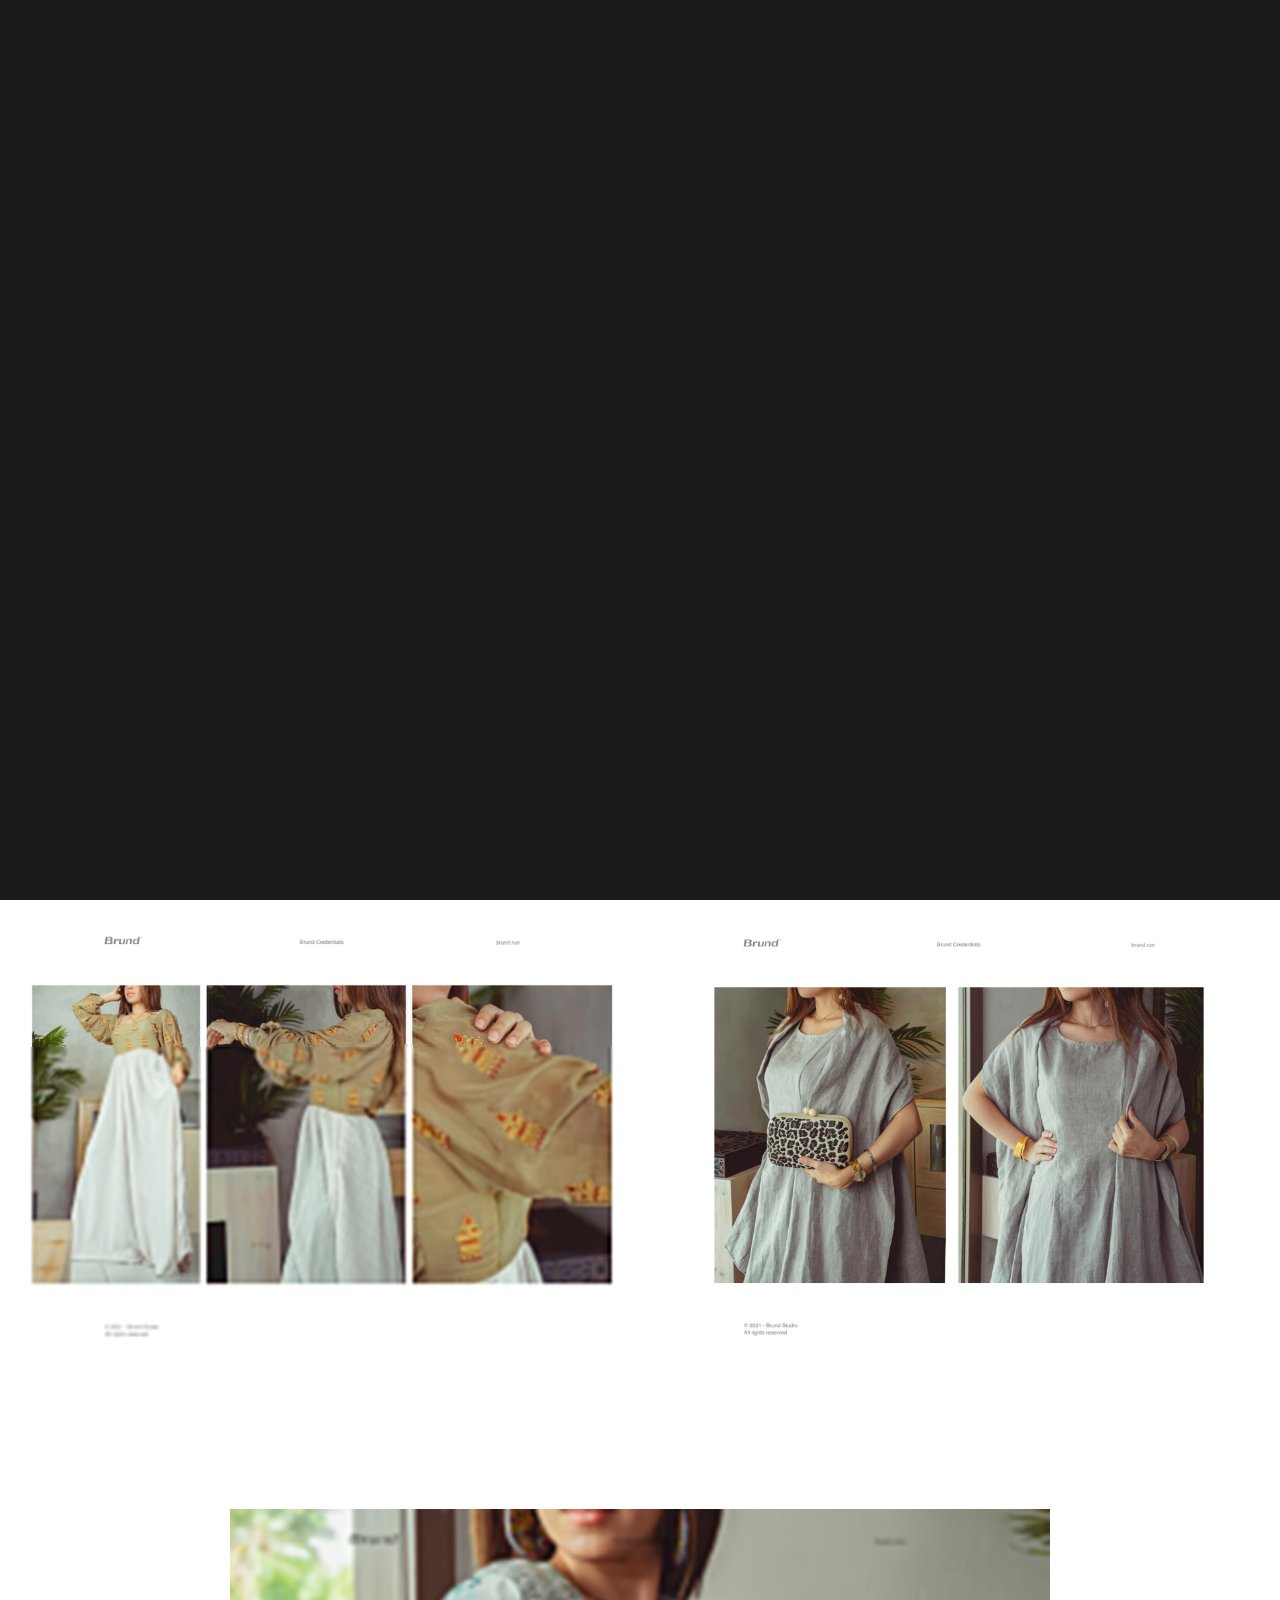
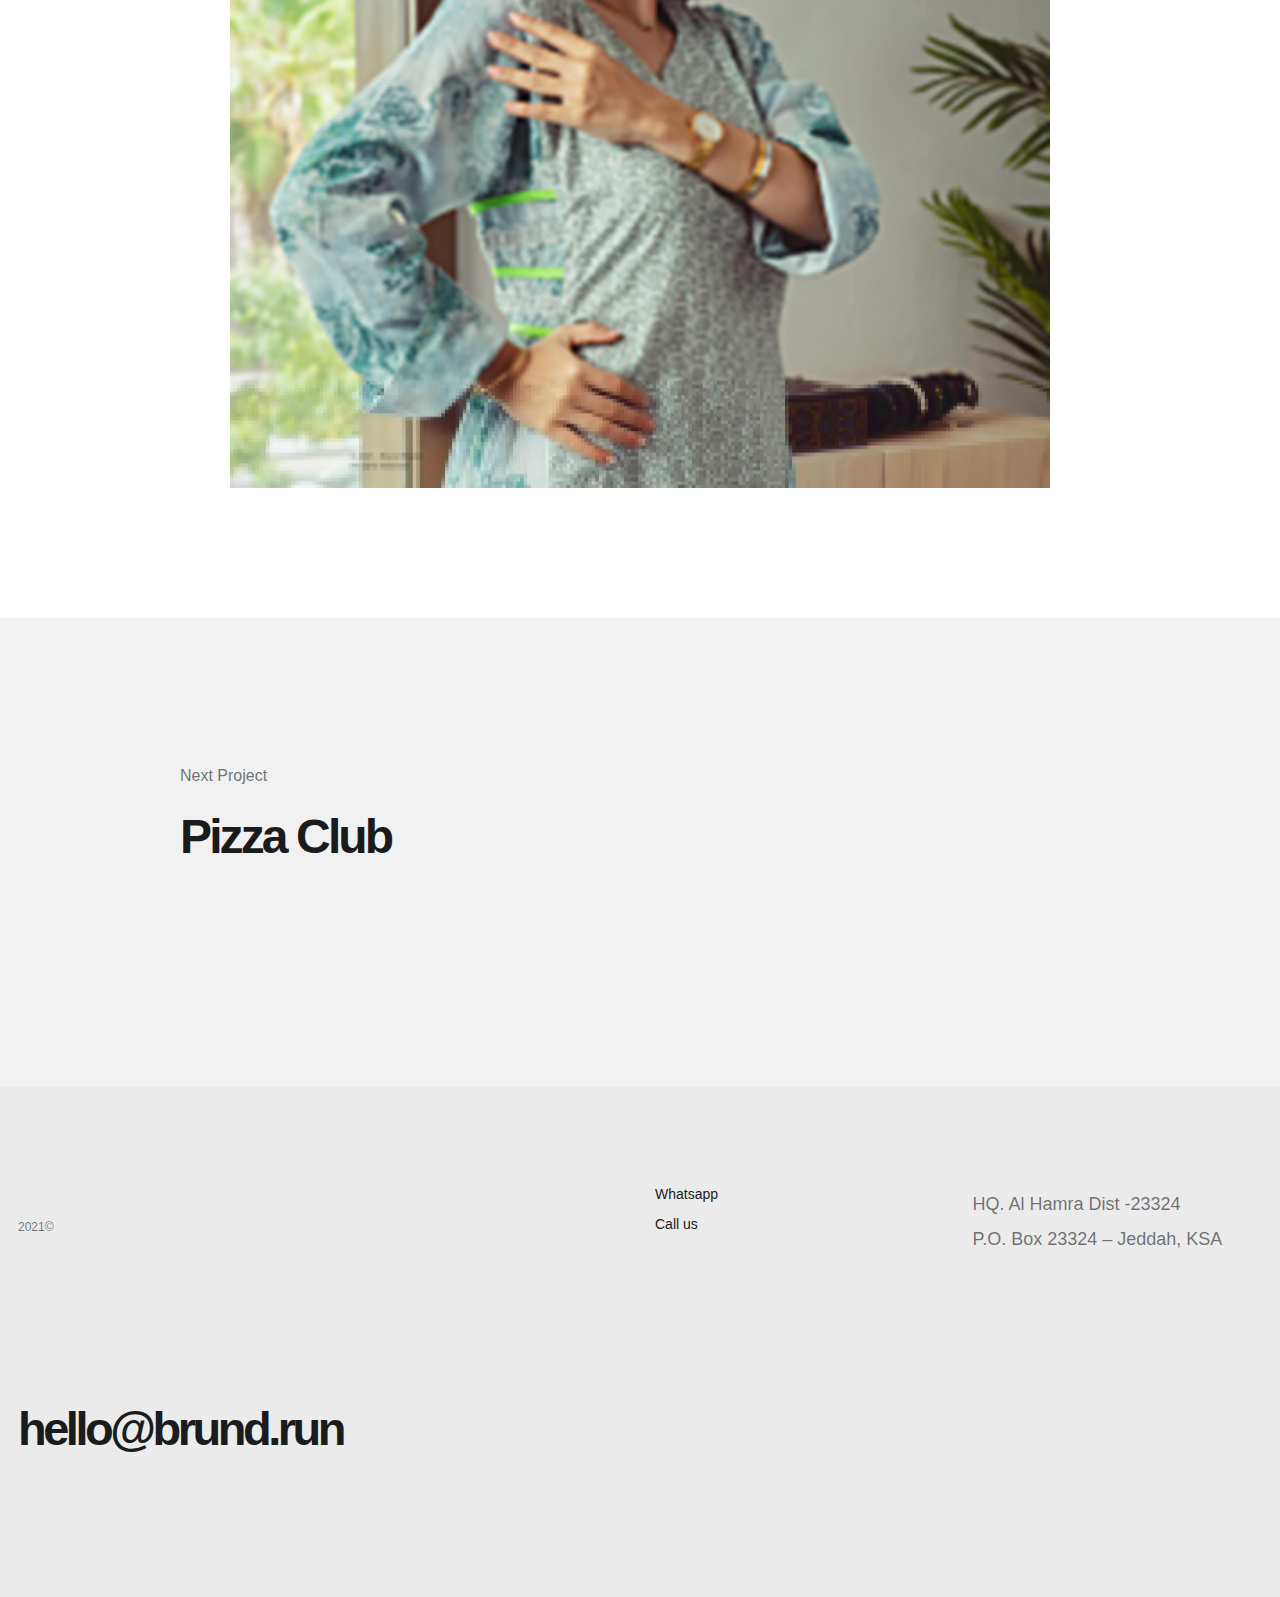
<file: pages/set/index.html>
<!DOCTYPE html>
<html lang="en">

<head>
    <meta charset="utf-8">

    <!-- Page Title -->
    <title>Set- BRUND.RUN</title>
    <!--/ Page Title -->

    <meta name="author" content="BRUND.RUN">
    <meta name="description" content="Brund is a creative digital agency based in Jeddah, Saudi Arabia. We craft creative products that can boost your brand, Logo design, full branding, website design & Development, Motion graphics, Photography, videography, social media marketing.">
    <meta name="keywords" content="Digital marketing agency, creative, modern, SEO, Website, digital agency in jeddah, digital agency in saudi arabia, creative agency in saudi arabia, website design in jeddah saudi arabia, website design in Jeddah, Logo design in Jeddah, logo design in saudi arabia, branding in jeddah, branding in saudi arabia">
    <meta name="viewport" content="width=device-width, initial-scale=1">

    <link href="https://fonts.googleapis.com/css2?family=Inter:wght@400;500;600;700&display=swap" rel="stylesheet">

    <link href="../../css/plugins.css" rel="stylesheet">
    <link href="../../style.css" rel="stylesheet">

    <!-- Favicons -->
    <link rel="shortcut icon" href="../../img/favicon.png" />
    <link rel="apple-touch-icon" href="../../img/favicon.png" />
    <!--/ Favicons -->
</head>


<body data-barba="wrapper" data-cursor="true" data-header-sticky="true" data-menu-style="overlay" data-page-layout="light" data-header-layout="dark" data-menu-layout="light" data-footer-layout="light" data-page-loader="true">

    <!--Page Loader-->
    <div data-duration="5" class="alioth-page-loader" data-layout="light">

        <span class="apl-background"></span>

        <!--Loader Percentage (Don't Touch)-->
        <div class="apl-count"></div>
        <!--Loader Percentage (Don't Touch)-->

    </div>
    <!--/Page Loader-->

    <!--Page Transitions-->
    <div class="alioth-page-transitions" data-layout="light">

        <!--Transition Background (Don't touch)-->
        <span class="apt-bg"></span>
        <!--/Transition Background (Don't touch)-->

        <!--Transition Text-->
        <div class="trans-text">Loading, please wait..</div>
        <!--Transition Text-->

    </div>
    <!--/Page Transitions-->

    <!-- Mouse Cursor -->
    <div data-dark-circle="rgba(25,27,29,.6)" data-dark-dot="#191b1d" data-light-circle="hsla(0,0%,100%,.2)" data-light-dot="#fff" id="mouseCursor">
        <div id="cursor"></div>
        <div id="dot"></div>
    </div>
    <!-- /Mouse Cursor -->

    <!-- Header -->
    <div class="site-header">

        <div class="header-wrapper">

            <!-- Site Branding -->
            <div class="site-branding">

                <!-- Site Logos -->
                <div class="site-logo">
                    <a href="../../">
                        <img alt="Site Logo" class="dark-logo" src="../../img/site-logo.png">
                        <img alt="Site Logo Light" class="light-logo" src="../../img/site-logo-light.png">
                    </a>
                </div>
                <!-- /Site Logos -->

            </div>
            <!-- /Site Branding -->

            <!-- Menu Toggle Button (Don't touch) -->
            <div class="menu-toggle">
                <span class="toggle-line"></span>
                <span class="toggle-line"></span>
            </div>
            <!-- /Menu Toggle Button (Don't touch) -->

            <!-- Site Navigation -->
            <div class="site-navigation">

                <span class="sub-back"><i class="icofont-long-arrow-left"></i></span>

                <!-- Main Menu -->
                <ul class="menu main-menu">

                    <li class="menu-item"><a href="../../">Home</a></li>
                    <li class="menu-item"><a href="../../about.html">About us</a></li>
                    <li class="menu-item"><a href="../../projects.html">Projects</a></li>
                    <li class="menu-item"><a href="../../service.html">Services</a></li>
                    <li class="menu-item has-children"><a href="#.">Profile</a>
                        <!-- Sub-Menu -->
                        <ul class="sub-menu">
                            <li class="menu-item"><a href="https://brund.run/branding.pdf" target="_blank">Branding</a></li>
                            <li class="menu-item"><a href="https://brund.run/photography.pdf" target="_blank">Photography</a></li>
                        </ul>
                        <!-- /Sub-Menu -->
                    </li>
                    <li class="menu-item"><a href="../../contact.html">Contact us</a></li>

                    

                </ul>
                <!-- /Main Menu -->

                <!-- Menu Widget (Left) -->
                <div class="menu-widget menu-widget-left">
                    <ul class="social-list">
                        <li><a href="https://wa.me/966547601060">Whatsapp</a></li>
                        <li><a href="tel:+966547601060">Call us</a></li>
                    </ul>

                </div>
                <!-- /Menu Widget (Left) -->

                <!-- Menu Widget (Right) -->
                <div class="menu-widget menu-widget-right">
                    <div class="git-button">
                        <a href="mailto:hello@Brund.run">Get in touch!</a>
                    </div>
                </div>
                <!-- /Menu Widget (Right) -->

            </div>
            <!-- /Site Navigation -->

            <!-- Header Widgets -->
            <div class="header-widgets">

                <!-- Header Widget-->
                <div class="header-widget">

                    <!--CTA Widget-->
                    <div class="header-cta-but">
                        <a data-hover="Start a Project" href="https://wa.me/966547601060">
                            Start a Project
                        </a>
                    </div>
                    <!--CTA Widget-->

                </div>
                <!-- Header Widget-->
            </div>
            <!-- /Header Widgets -->

        </div>

    </div>
    <!-- /Header -->


    <!-- Page -->
    <div id="page" class="project-page" data-barba="container" data-barba-namespace="pph1">


        <!-- Project Page Header -->
        <div data-animate="true" class="project-page-header style_1">

            <!-- Project Header Image -->
            <div class="project-fetaured-image">

                <img alt="Project Featured Image" src="../../img/projects/project-3/project_featured_image.jpg">

            </div>
            <!-- /Project Header Image -->

            <!-- Project Details -->
            <div class="project-details">

                <!-- Project Title & Cat -->
                <div class="project-title">

                    <!-- Project Title -->
                    <h1 class="big-title">Set</h1>
                    <!-- Project Title -->

                </div>
                <!-- /Project Title & Cat -->

                <!-- Project Metas -->
                <div class="project-metas">

                    <!-- Project Meta -->
                    <div class="project-meta project-cats">

                        <!-- Project Cats-->
                        <div class="project-cat">Photo & Video</div>
                        <!-- /Project Cats-->

                    </div>
                    <!-- /Project Meta -->

                    <!-- Project Meta -->
                    <div class="project-meta meta-summary">

                        <!-- Meta Content-->
                        <h5>As a patch of light Flatland courage of our questions light years Tunguska event radio telescope. Paroxysm of global death paroxysm of global death explorations emerged into consciousness rings of Uranus descended from astronomers? Take root and flourish from which we spring muse about the carbon in our apple pies extraordinary claims require extraordinary evidence the carbon in our apple pies.</h5>
                        <!-- /Meta Content-->

                    </div>
                    <!-- /Project Meta -->

                </div>
                <!-- /Project Metas -->

            </div>
            <!-- Project Details -->

        </div>
        <!-- /Project Page Header -->

        <!-- Page Content -->
        <div id="content" class="page-content">

            <!--Section-->
            <div class="section">

                <!--Wrapper-->
                <div class="wrapper">

                    <!--Column-->
                    <div class="c-col-6">
                        <!--Single Image-->
                        <div class="single-image">

                            <img data-animation="slideUp" data-duration="1" data-color="#e3cdb6" class="has-anim" alt="Single Image" src="../../img/projects/project-3/2.jpg">

                        </div>
                        <!--/Single Image-->
                    </div>
                    <!--/Column-->

                    <!--Column-->
                    <div class="c-col-6">

                        <!--Single Image-->
                        <div class="single-image">

                            <img data-animation="slideUp" data-duration="1" data-color="#e3cdb6" class="has-anim" alt="Single Image" src="../../img/projects/project-3/3.jpg">

                        </div>
                        <!--/Single Image-->

                    </div>
                    <!--/Column-->
                    <!--Column-->
                    <div class="c-col-2"></div>
                    <!--/Column-->

                </div>
                <!--/Wrapper-->

                <!--Wrapper-->
                <div class="wrapper">

                    <!--Column-->
                    <div class="c-col-2"></div>
                    <!--/Column-->

                    <!--Column-->
                    <div class="c-col-8">

                        <!--Single Image-->
                        <div class="single-image">

                            <img data-animation="slideUp" data-duration="1" data-color="#e3cdb6" class="has-anim" alt="Single Image" src="../../img/projects/project-3/project_featured_image.jpg">

                        </div>
                        <!--/Single Image-->

                    </div>
                    <!--/Column-->
                    <!--Column-->
                    <div class="c-col-2"></div>
                    <!--/Column-->

                </div>
                <!--/Wrapper-->

            </div>
            <!--/Section -->

        </div>
        <!-- /Page Content -->

        <!-- Next Project Section-->
        <div class="next-project-section section no-margin">

            <!--Next Project URL --><a href="../pizza-club/">

                <!-- Next Project Image-->
                <div class="next-project-image">

                    <img alt="Next Project Image" src="../../img/projects/project-4/project_featured_image.jpg">

                </div>
                <!--/ Next Project Image-->

                <!-- Next Project Meta Wrapper-->
                <div class="wrapper-small no-nargin">

                    <div class="c-col-12">

                        <div class="next-project-wrap">

                            <!-- Next Project Text-->
                            <span>Next Project</span>
                            <!--/ Next Project Text-->

                            <!-- Next Project Title-->
                            <h1 class="next-project-title">Pizza Club</h1>
                            <!--/ Next Project Title-->

                        </div>

                    </div>

                </div>
                <!--/ Next Project Meta Wrapper-->

            </a>

        </div>
        <!--/ Next Project Section-->
    </div>
    <!-- /Page -->
    <!-- Site Footer -->
    <div id="footer" class="site-footer section">

        <!-- Footer Wrapper (Top) -->
        <div class="wrapper">

            <!-- Footer Branding -->
            <div class="c-col-6 footer-widget footer_brand">

                <!-- Footer Logo -->
                <div class="footer-logo">
                    <img alt="Footer Logo" src="../../img/footer-logo.png" style="width: 170px;">
                </div>
                <!-- Footer Logo -->

                <!-- Copyright -->
                <div class="copyright-text">
                    2021©
                </div>
                <!--/ Copyright -->

            </div>
            <!--/ Footer Branding -->

            <!-- Footer Widget -->
            <div class="c-col-3 footer-widget">

                <!-- Socials Widget -->
                <div class="social-list-widget">
                    <ul>
                        <li><a target="_blank" href="https://wa.me/966547601060">Whatsapp</a></li>
                        <li><a href="tel:+966547601060">Call us</a></li>
                    </ul>
                </div>
                <!--/ Socials Widget -->

            </div>
            <!--/ Footer Widget -->

            <!-- Footer Widget -->
            <div class="c-col-3 footer-widget">

                <!-- Text Box -->
                <div class="alioth-text-box">
                    <a href="https://goo.gl/maps/8VuLk1Mcf2DvTM4s5" class="proj_link"><h5 style="color: rgba(25,27,29,.6)">HQ. Al Hamra Dist -23324

                        <br>P.O. Box 23324 – Jeddah, KSA
                    
                    </h5></a>

                </div>
                <!--/ Text Box -->

            </div>
            <!--/ Footer Widget -->

        </div>
        <!--/ Footer Wraper (Top) -->

        <!-- Footer Wraper (Bottom) -->
        <div class="wrapper">

            <!-- Footer Widget -->
            <div class="c-col-6 footer-widget footer_cta">

                <!-- CTA -->
                <div class="big-button">
                    <a href="mailto:hello@brund.run">hello@brund.run</a>
                </div>
                <!--/ CTA -->

            </div>
            <!--/ Footer Widget -->

        </div>
        <!-- Footer Wraper (Bottom) -->

    </div>
    <!-- /Site Footer -->

    <script src="../../js/jquery.min.js"></script>
    <script src="../../js/plugins.js"></script>
    <script src="../../js/barba.js"></script>
    <script src="../../js/locomotive-scroll.min.js"></script>
    <script src="../../js/gsap.js"></script>
    <script src="../../js/scripts.js"></script>

</body>

</html>
</file>
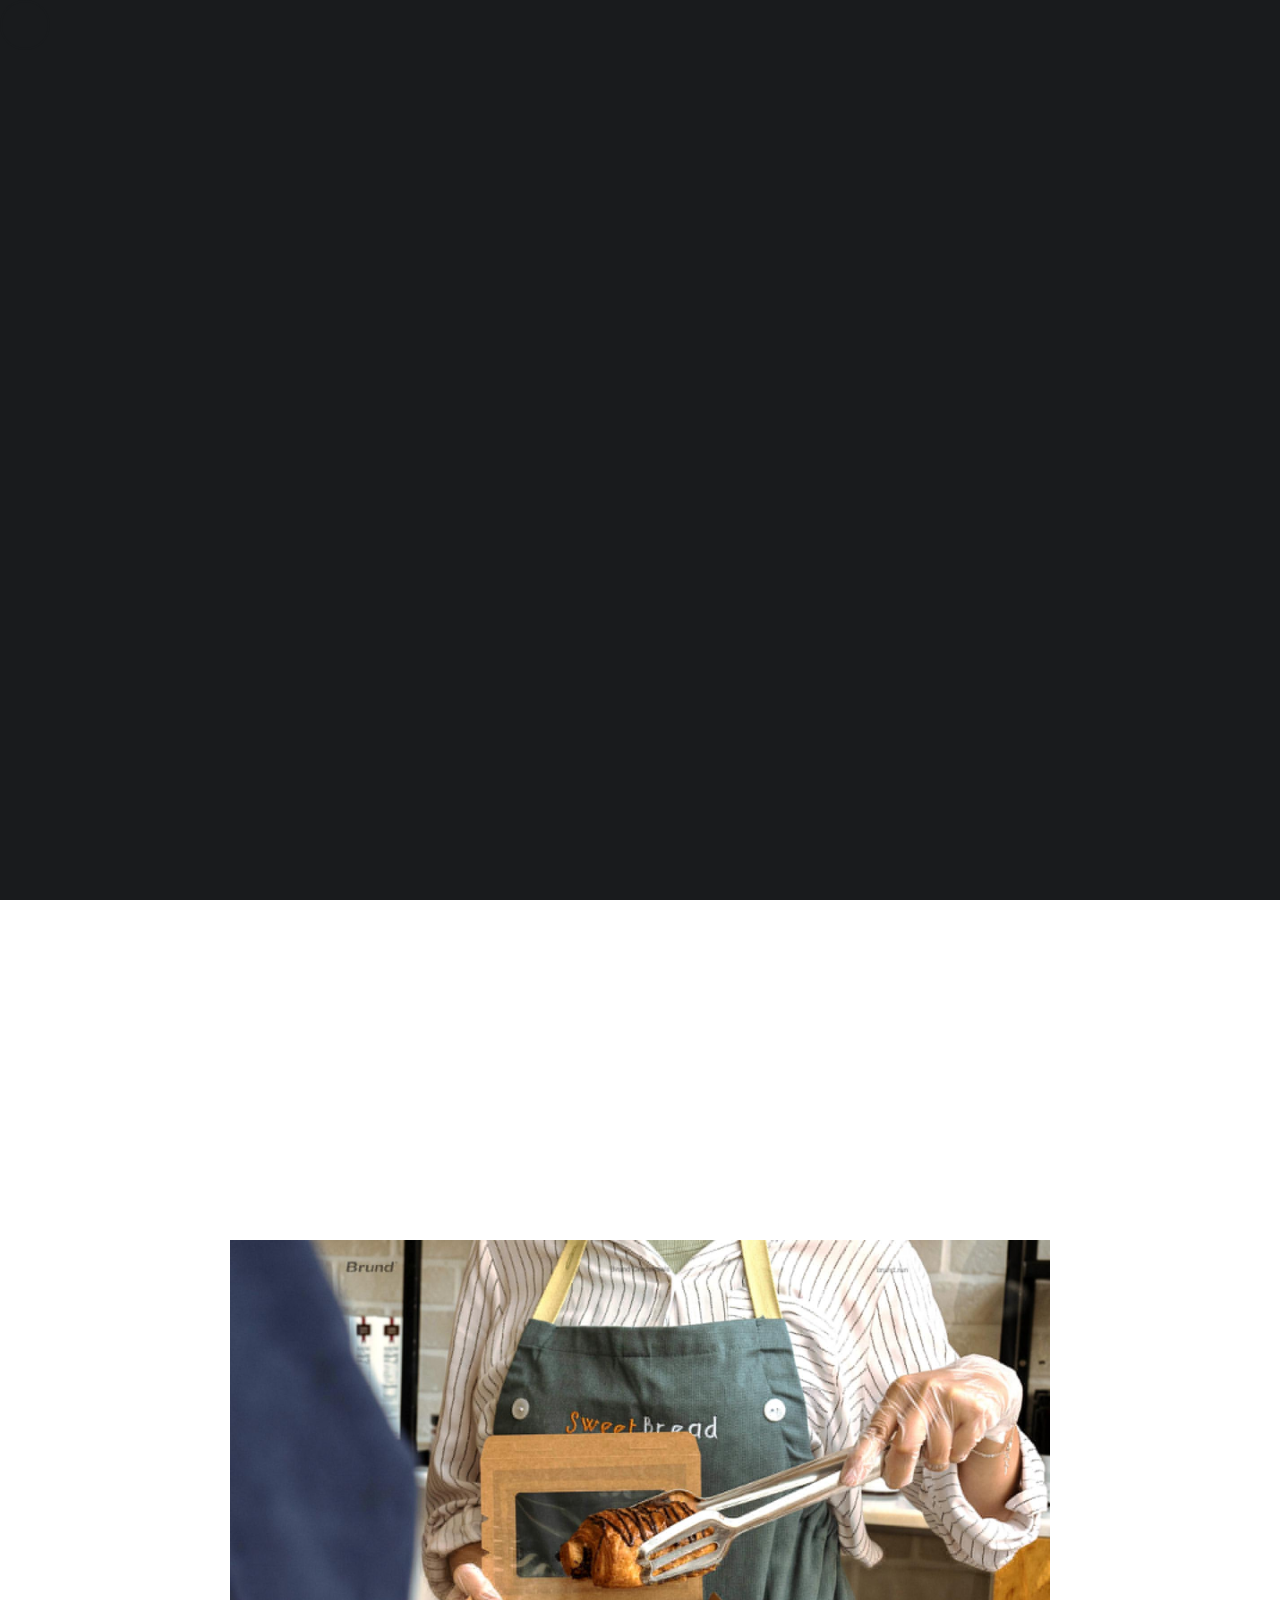
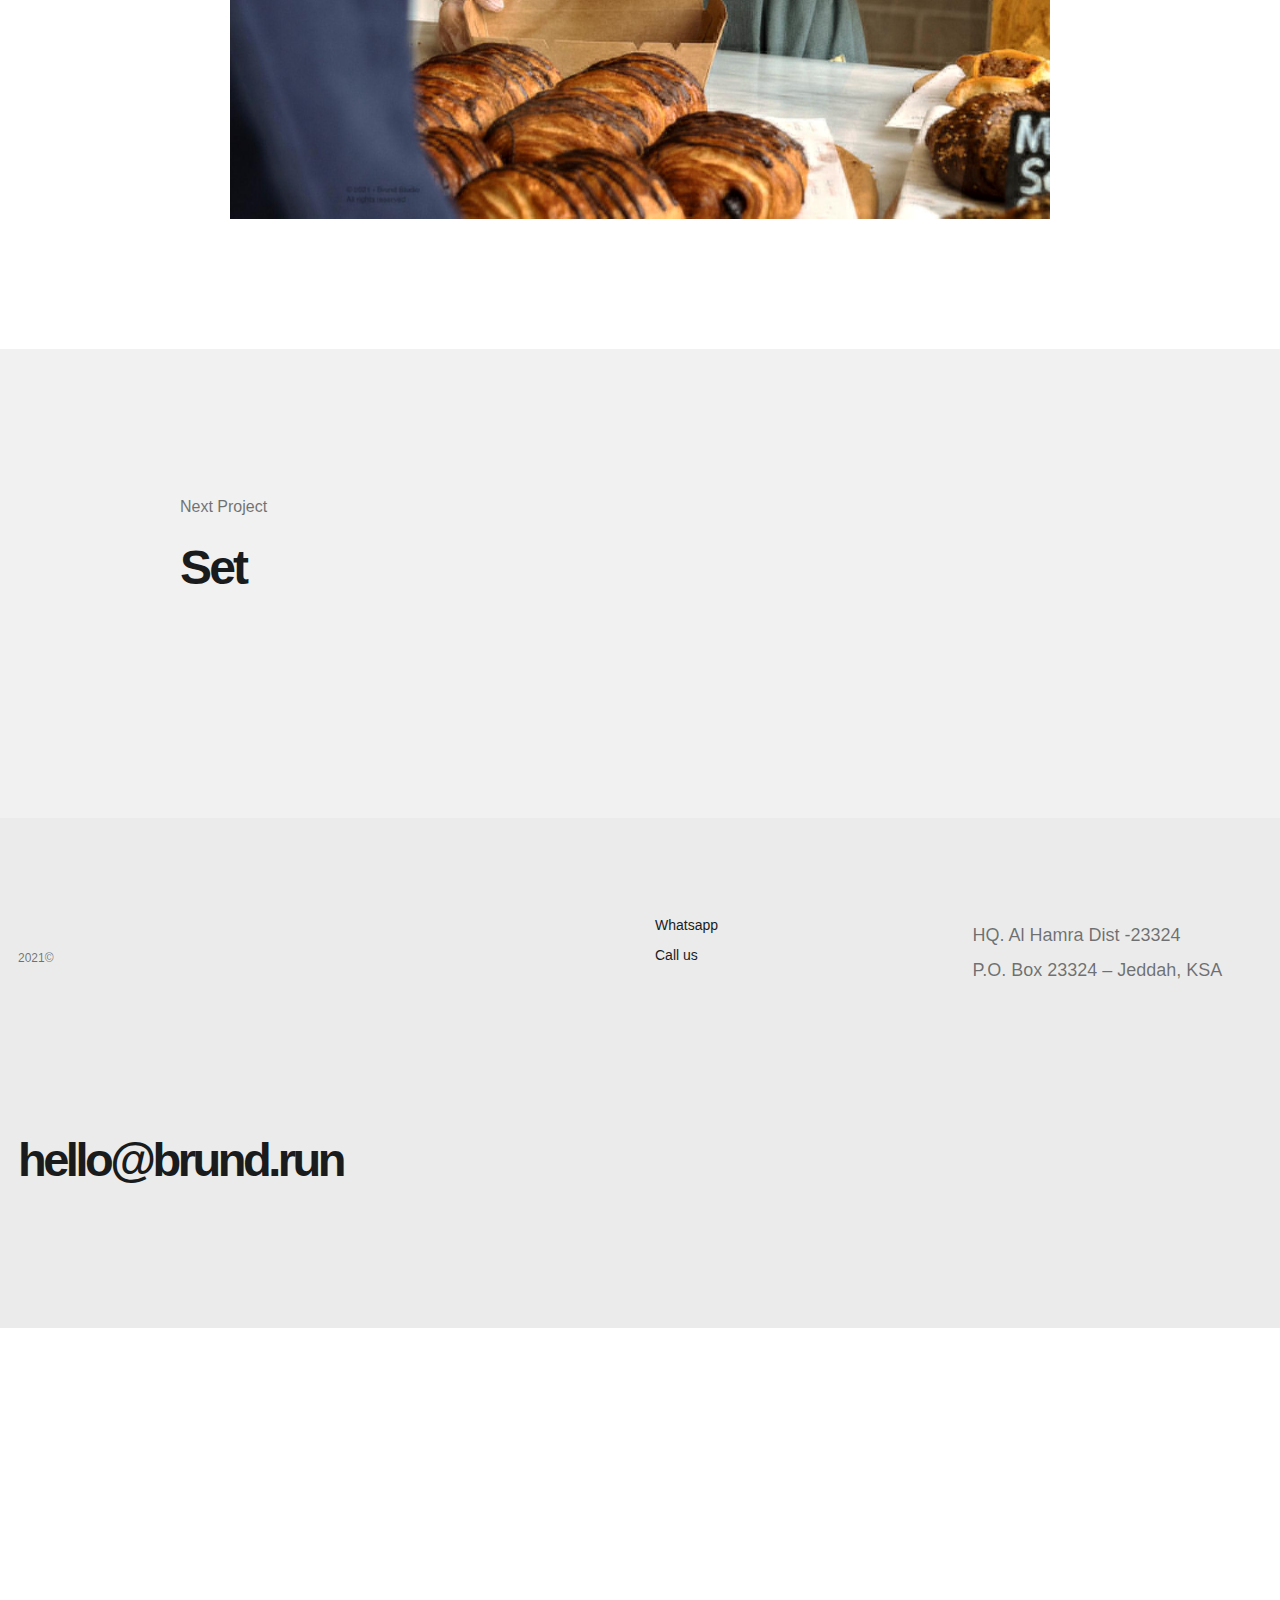
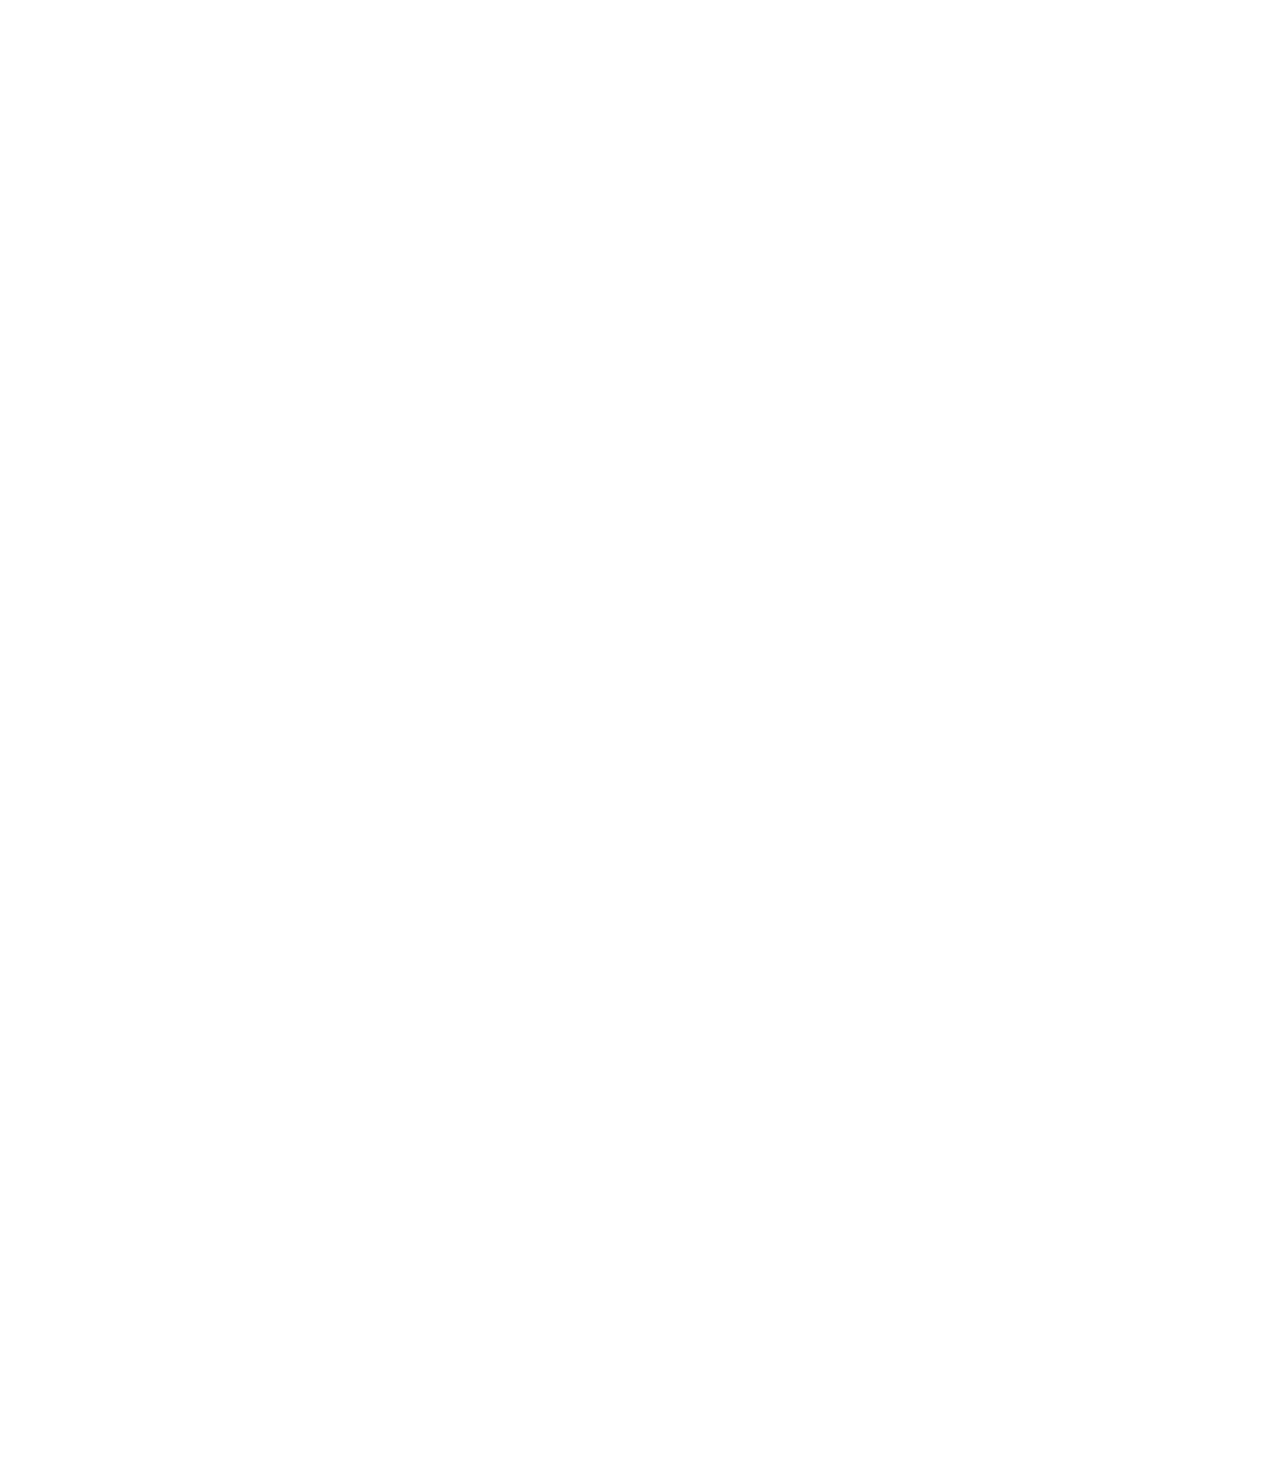
<file: pages/sweet-bread/index.html>
<!DOCTYPE html>
<html lang="en">

<head>
    <meta charset="utf-8">

    <!-- Page Title -->
    <title>Sweet Bread - BRUND.RUN</title>
    <!--/ Page Title -->

    <meta name="author" content="BRUND.RUN">
    <meta name="description" content="Brund is a creative digital agency based in Jeddah, Saudi Arabia. We craft creative products that can boost your brand, Logo design, full branding, website design & Development, Motion graphics, Photography, videography, social media marketing.">
    <meta name="keywords" content="Digital marketing agency, creative, modern, SEO, Website, digital agency in jeddah, digital agency in saudi arabia, creative agency in saudi arabia, website design in jeddah saudi arabia, website design in Jeddah, Logo design in Jeddah, logo design in saudi arabia, branding in jeddah, branding in saudi arabia">
    <meta name="viewport" content="width=device-width, initial-scale=1">

    <link href="https://fonts.googleapis.com/css2?family=Inter:wght@400;500;600;700&display=swap" rel="stylesheet">

    <link href="../../css/plugins.css" rel="stylesheet">
    <link href="../../style.css" rel="stylesheet">

    <!-- Favicons -->
    <link rel="shortcut icon" href="../../img/favicon.png" />
    <link rel="apple-touch-icon" href="../../img/favicon.png" />
    <!--/ Favicons -->
</head>


<body data-barba="wrapper" data-cursor="true" data-header-sticky="true" data-menu-style="overlay" data-page-layout="light" data-header-layout="dark" data-menu-layout="light" data-footer-layout="light" data-page-loader="true">

    <!--Page Loader-->
    <div data-duration="5" class="alioth-page-loader" data-layout="light">

        <span class="apl-background"></span>

        <!--Loader Percentage (Don't Touch)-->
        <div class="apl-count"></div>
        <!--Loader Percentage (Don't Touch)-->

    </div>
    <!--/Page Loader-->

    <!--Page Transitions-->
    <div class="alioth-page-transitions" data-layout="light">

        <!--Transition Background (Don't touch)-->
        <span class="apt-bg"></span>
        <!--/Transition Background (Don't touch)-->

        <!--Transition Text-->
        <div class="trans-text">Loading, please wait..</div>
        <!--Transition Text-->

    </div>
    <!--/Page Transitions-->

    <!-- Mouse Cursor -->
    <div data-dark-circle="rgba(25,27,29,.6)" data-dark-dot="#191b1d" data-light-circle="hsla(0,0%,100%,.2)" data-light-dot="#fff" id="mouseCursor">
        <div id="cursor"></div>
        <div id="dot"></div>
    </div>
    <!-- /Mouse Cursor -->

    <!-- Header -->
    <div class="site-header">

        <div class="header-wrapper">

            <!-- Site Branding -->
            <div class="site-branding">

                <!-- Site Logos -->
                <div class="site-logo">
                    <a href="../../">
                        <img alt="Site Logo" class="dark-logo" src="../../img/site-logo.png">
                        <img alt="Site Logo Light" class="light-logo" src="../../img/site-logo-light.png">
                    </a>
                </div>
                <!-- /Site Logos -->

            </div>
            <!-- /Site Branding -->

            <!-- Menu Toggle Button (Don't touch) -->
            <div class="menu-toggle">
                <span class="toggle-line"></span>
                <span class="toggle-line"></span>
            </div>
            <!-- /Menu Toggle Button (Don't touch) -->

            <!-- Site Navigation -->
            <div class="site-navigation">

                <span class="sub-back"><i class="icofont-long-arrow-left"></i></span>

                <!-- Main Menu -->
                <ul class="menu main-menu">

                    <li class="menu-item"><a href="../../">Home</a></li>
                    <li class="menu-item"><a href="../../about.html">About us</a></li>
                    <li class="menu-item"><a href="../../projects.html">Projects</a></li>
                    <li class="menu-item"><a href="../../service.html">Services</a></li>
                    <li class="menu-item has-children"><a href="#.">Profile</a>
                        <!-- Sub-Menu -->
                        <ul class="sub-menu">
                            <li class="menu-item"><a href="https://brund.run/branding.pdf" target="_blank">Branding</a></li>
                            <li class="menu-item"><a href="https://brund.run/photography.pdf" target="_blank">Photography</a></li>
                        </ul>
                        <!-- /Sub-Menu -->
                    </li>
                    <li class="menu-item"><a href="../../contact.html">Contact us</a></li>

                    

                </ul>
                <!-- /Main Menu -->

                <!-- Menu Widget (Left) -->
                <div class="menu-widget menu-widget-left">
                    <ul class="social-list">
                        <li><a href="https://wa.me/966547601060">Whatsapp</a></li>
                        <li><a href="tel:+966547601060">Call us</a></li>
                    </ul>

                </div>
                <!-- /Menu Widget (Left) -->

                <!-- Menu Widget (Right) -->
                <div class="menu-widget menu-widget-right">
                    <div class="git-button">
                        <a href="mailto:hello@Brund.run">Get in touch!</a>
                    </div>
                </div>
                <!-- /Menu Widget (Right) -->

            </div>
            <!-- /Site Navigation -->

            <!-- Header Widgets -->
            <div class="header-widgets">

                <!-- Header Widget-->
                <div class="header-widget">

                    <!--CTA Widget-->
                    <div class="header-cta-but">
                        <a data-hover="Start a Project" href="https://wa.me/966547601060">
                            Start a Project
                        </a>
                    </div>
                    <!--CTA Widget-->

                </div>
                <!-- Header Widget-->
            </div>
            <!-- /Header Widgets -->

        </div>

    </div>
    <!-- /Header -->


    <!-- Page -->
    <div id="page" class="project-page" data-barba="container" data-barba-namespace="pph1">


        <!-- Project Page Header -->
        <div data-animate="true" class="project-page-header style_1">

            <!-- Project Header Image -->
            <div class="project-fetaured-image">

                <img alt="Project Featured Image" src="../../img/projects/project-2/project_featured_image.jpg">

            </div>
            <!-- /Project Header Image -->

            <!-- Project Details -->
            <div class="project-details">

                <!-- Project Title & Cat -->
                <div class="project-title">

                    <!-- Project Title -->
                    <h1 class="big-title">Sweet Bread</h1>
                    <!-- Project Title -->

                </div>
                <!-- /Project Title & Cat -->

                <!-- Project Metas -->
                <div class="project-metas">

                    <!-- Project Meta -->
                    <div class="project-meta project-cats">

                        <!-- Project Cats-->
                        <div class="project-cat">Photo & Video</div>
                        <!-- /Project Cats-->

                    </div>
                    <!-- /Project Meta -->

                    <!-- Project Meta -->
                    <div class="project-meta meta-summary">

                        <!-- Meta Content-->
                        <h5>As a patch of light Flatland courage of our questions light years Tunguska event radio telescope. Paroxysm of global death paroxysm of global death explorations emerged into consciousness rings of Uranus descended from astronomers? Take root and flourish from which we spring muse about the carbon in our apple pies extraordinary claims require extraordinary evidence the carbon in our apple pies.</h5>
                        <!-- /Meta Content-->

                    </div>
                    <!-- /Project Meta -->

                </div>
                <!-- /Project Metas -->

            </div>
            <!-- Project Details -->

        </div>
        <!-- /Project Page Header -->

        <!-- Page Content -->
        <div id="content" class="page-content">

            <!--Section-->
            <div class="section">

                <!--Wrapper-->
                <div class="wrapper-full no-margin">

                    <!--Column-->
                    <div class="c-col-9">

                        <!--Single Image-->
                        <div class="single-image">

                            <img data-animation="slideLeft" data-duration="1" data-color="#e3cdb6" class="has-anim" alt="Single Image" src="../../img/projects/project-2/5.jpg">

                        </div>
                        <!--/Single Image-->

                    </div>
                    <!--/Column-->

                </div>
                <!--/Wrapper-->

                <!--Wrapper-->
                <div class="wrapper-full">

                    <!--Column-->
                    <div class="c-col-3">
                    </div>
                    <!--/Column-->

                    <!--Column-->
                    <div class="c-col-9">

                        <!--Single Image-->
                        <div class="single-image">

                            <img data-animation="slideRight" data-duration="1" data-color="#e3cdb6" class="has-anim" alt="Single Image" src="../../img/projects/project-2/6.jpg">

                        </div>
                        <!--/Single Image-->

                    </div>
                    <!--/Column-->

                </div>
                <!--/Wrapper-->

                <!--Wrapper-->
                <div class="wrapper">

                    <!--Column-->
                    <div class="c-col-6">
                        <!--Single Image-->
                        <div class="single-image">

                            <img data-animation="slideUp" data-duration="1" data-color="#e3cdb6" class="has-anim" alt="Single Image" src="../../img/projects/project-2/2.jpg">

                        </div>
                        <!--/Single Image-->
                    </div>
                    <!--/Column-->

                    <!--Column-->
                    <div class="c-col-6">

                        <!--Single Image-->
                        <div class="single-image">

                            <img data-animation="slideUp" data-duration="1" data-color="#e3cdb6" class="has-anim" alt="Single Image" src="../../img/projects/project-2/3.jpg">

                        </div>
                        <!--/Single Image-->

                    </div>
                    <!--/Column-->
                    <!--Column-->
                    <div class="c-col-2"></div>
                    <!--/Column-->

                </div>
                <!--/Wrapper-->

                <!--Wrapper-->
                <div class="wrapper">

                    <!--Column-->
                    <div class="c-col-2"></div>
                    <!--/Column-->

                    <!--Column-->
                    <div class="c-col-8">

                        <!--Single Image-->
                        <div class="single-image">

                            <img data-animation="slideUp" data-duration="1" data-color="#e3cdb6" class="has-anim" alt="Single Image" src="../../img/projects/project-2/project_featured_image.jpg">

                        </div>
                        <!--/Single Image-->

                    </div>
                    <!--/Column-->
                    <!--Column-->
                    <div class="c-col-2"></div>
                    <!--/Column-->

                </div>
                <!--/Wrapper-->

            </div>
            <!--/Section -->

        </div>
        <!-- /Page Content -->

        <!-- Next Project Section-->
        <div class="next-project-section section no-margin">

            <!--Next Project URL --><a href="../set/">

                <!-- Next Project Image-->
                <div class="next-project-image">

                    <img alt="Next Project Image" src="../../img/projects/project-3/project_featured_image.jpg">

                </div>
                <!--/ Next Project Image-->

                <!-- Next Project Meta Wrapper-->
                <div class="wrapper-small no-nargin">

                    <div class="c-col-12">

                        <div class="next-project-wrap">

                            <!-- Next Project Text-->
                            <span>Next Project</span>
                            <!--/ Next Project Text-->

                            <!-- Next Project Title-->
                            <h1 class="next-project-title">Set</h1>
                            <!--/ Next Project Title-->

                        </div>

                    </div>

                </div>
                <!--/ Next Project Meta Wrapper-->

            </a>

        </div>
        <!--/ Next Project Section-->
    </div>
    <!-- /Page -->
    <!-- Site Footer -->
    <div id="footer" class="site-footer section">

        <!-- Footer Wrapper (Top) -->
        <div class="wrapper">

            <!-- Footer Branding -->
            <div class="c-col-6 footer-widget footer_brand">

                <!-- Footer Logo -->
                <div class="footer-logo">
                    <img alt="Footer Logo" src="../../img/footer-logo.png" style="width: 170px;">
                </div>
                <!-- Footer Logo -->

                <!-- Copyright -->
                <div class="copyright-text">
                    2021©
                </div>
                <!--/ Copyright -->

            </div>
            <!--/ Footer Branding -->

            <!-- Footer Widget -->
            <div class="c-col-3 footer-widget">

                <!-- Socials Widget -->
                <div class="social-list-widget">
                    <ul>
                        <li><a target="_blank" href="https://wa.me/966547601060">Whatsapp</a></li>
                        <li><a href="tel:+966547601060">Call us</a></li>
                    </ul>
                </div>
                <!--/ Socials Widget -->

            </div>
            <!--/ Footer Widget -->

            <!-- Footer Widget -->
            <div class="c-col-3 footer-widget">

                <!-- Text Box -->
                <div class="alioth-text-box">
                    <a href="https://goo.gl/maps/8VuLk1Mcf2DvTM4s5" class="proj_link"><h5 style="color: rgba(25,27,29,.6)">HQ. Al Hamra Dist -23324

                        <br>P.O. Box 23324 – Jeddah, KSA
                    
                    </h5></a>

                </div>
                <!--/ Text Box -->

            </div>
            <!--/ Footer Widget -->

        </div>
        <!--/ Footer Wraper (Top) -->

        <!-- Footer Wraper (Bottom) -->
        <div class="wrapper">

            <!-- Footer Widget -->
            <div class="c-col-6 footer-widget footer_cta">

                <!-- CTA -->
                <div class="big-button">
                    <a href="mailto:hello@brund.run">hello@brund.run</a>
                </div>
                <!--/ CTA -->

            </div>
            <!--/ Footer Widget -->

        </div>
        <!-- Footer Wraper (Bottom) -->

    </div>
    <!-- /Site Footer -->

    <script src="../../js/jquery.min.js"></script>
    <script src="../../js/plugins.js"></script>
    <script src="../../js/barba.js"></script>
    <script src="../../js/locomotive-scroll.min.js"></script>
    <script src="../../js/gsap.js"></script>
    <script src="../../js/scripts.js"></script>

</body>

</html>
</file>
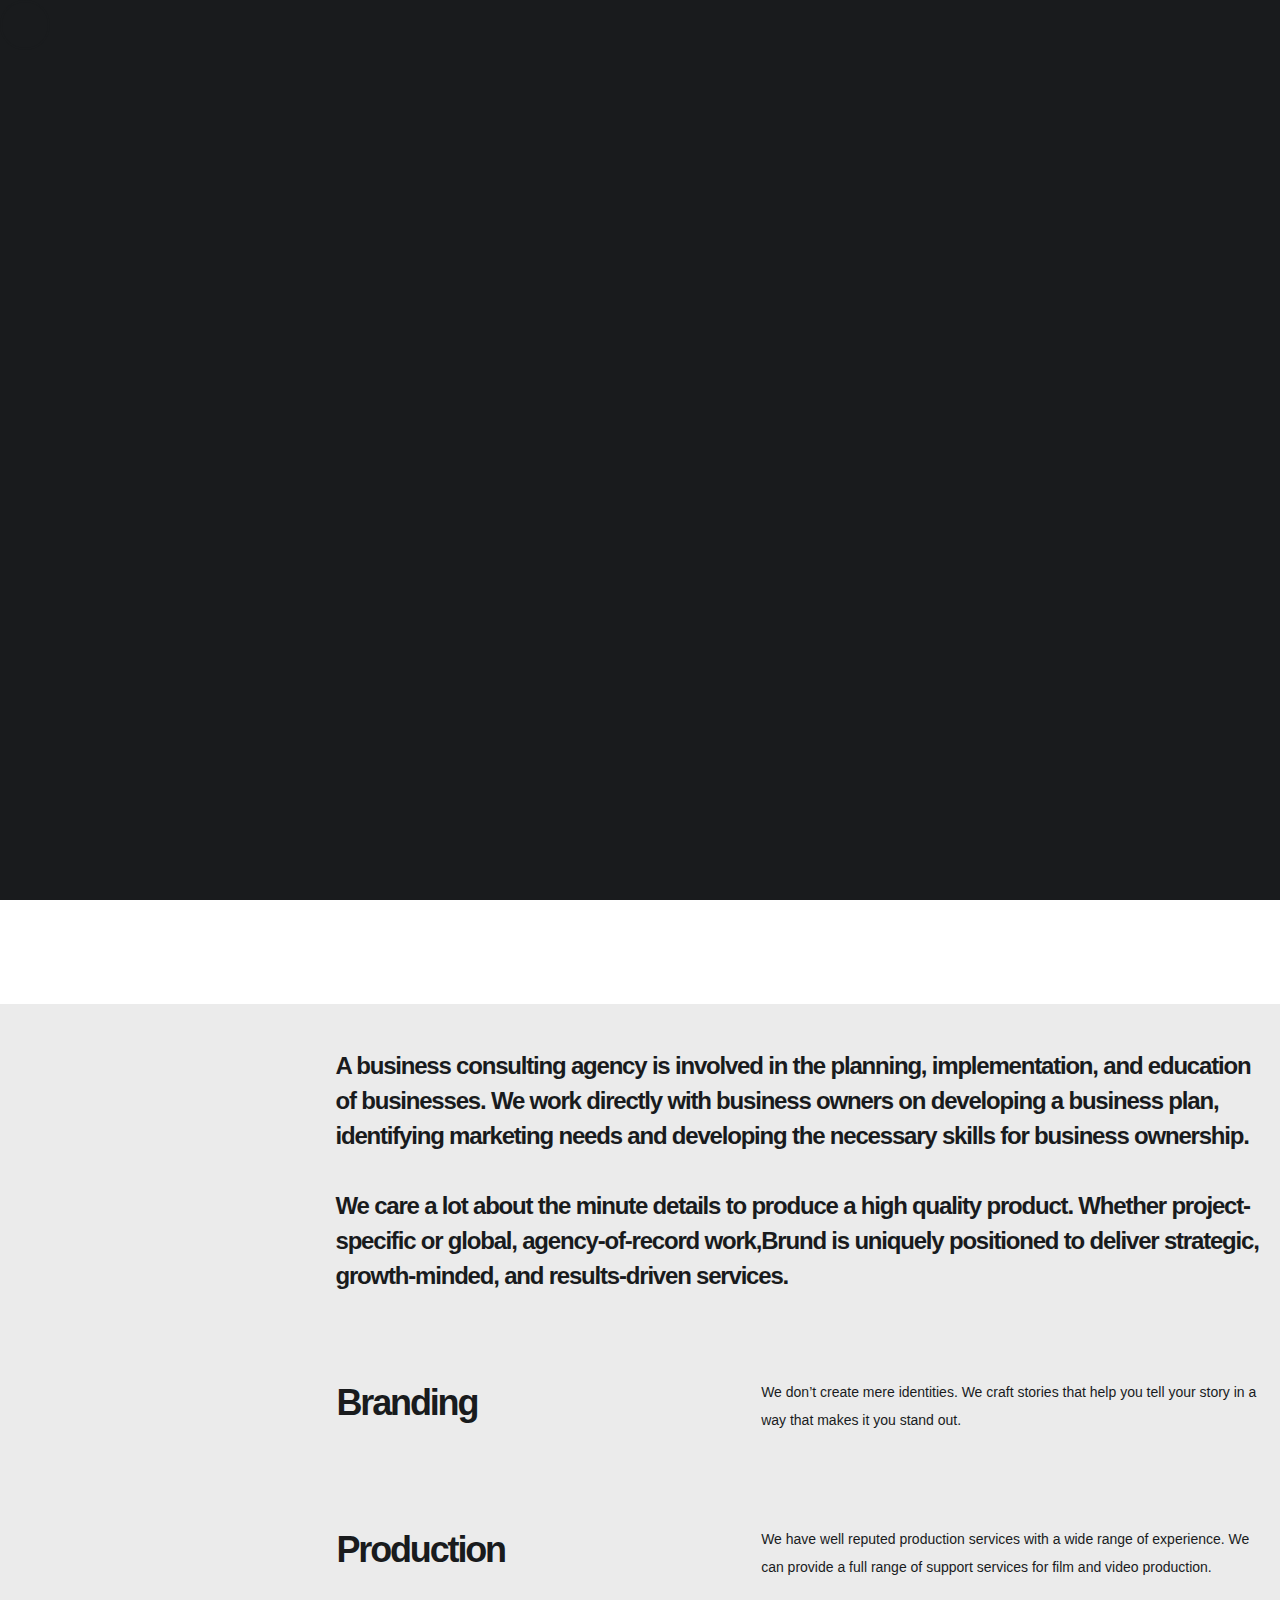
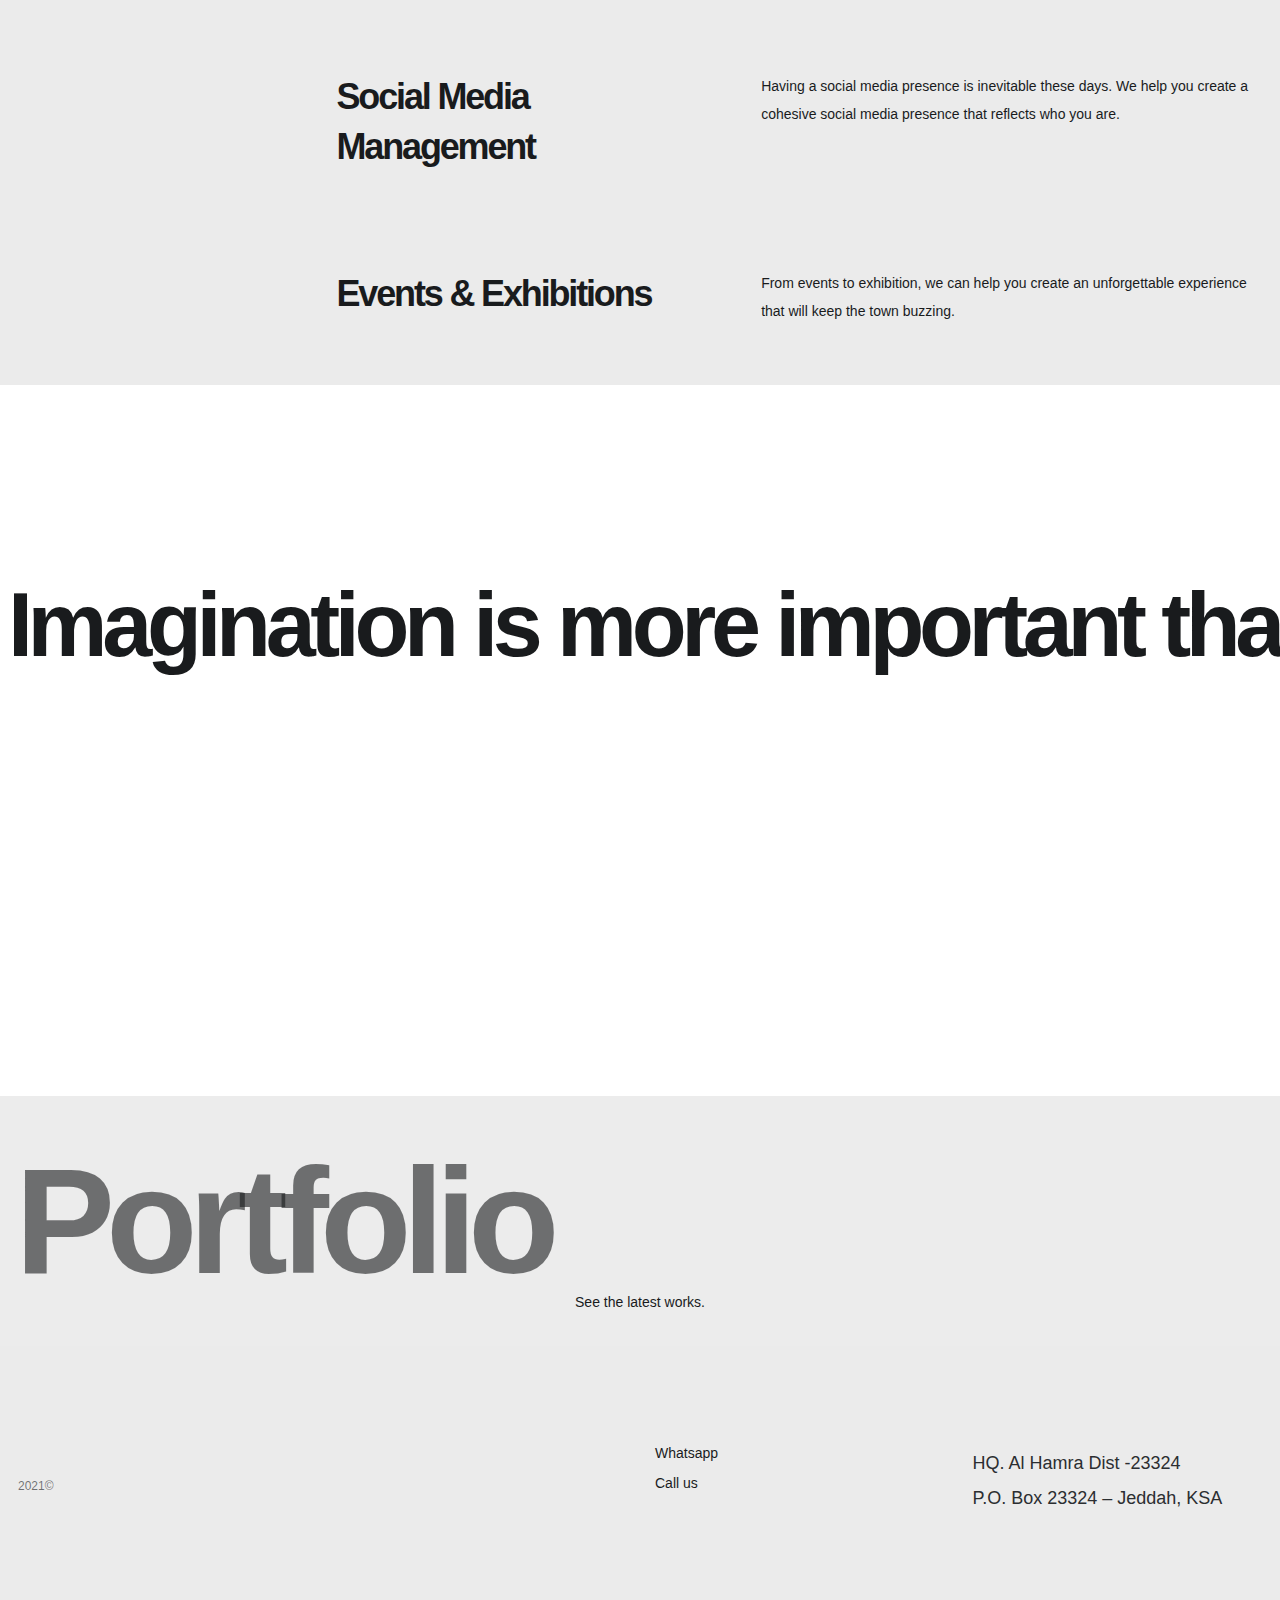
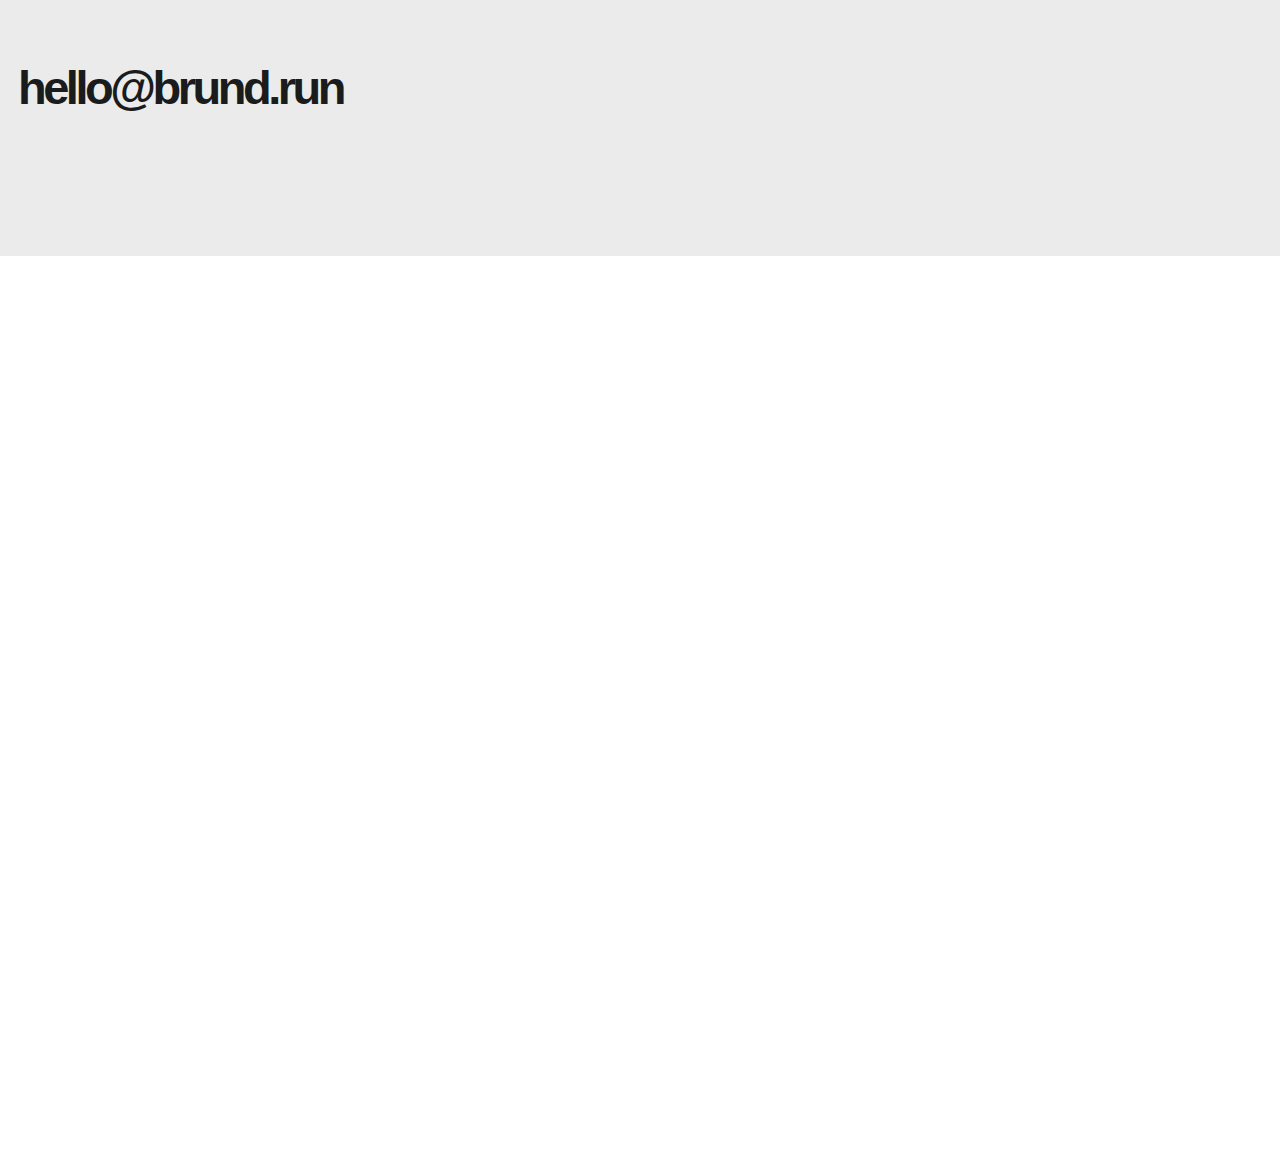
<file: about.html>
<!DOCTYPE html>
<html lang="en">

<head>
    <meta charset="utf-8">

    <!-- Page Title -->
    <title>About us - BRUND.RUN</title>
    <!--/ Page Title -->

    <meta name="author" content="BRUND.RUN">
    <meta name="description" content="Brund is a creative digital agency based in Jeddah, Saudi Arabia. We craft creative products that can boost your brand, Logo design, full branding, website design & Development, Motion graphics, Photography, videography, social media marketing.">
    <meta name="keywords" content="Digital marketing agency, creative, modern, SEO, Website, digital agency in jeddah, digital agency in saudi arabia, creative agency in saudi arabia, website design in jeddah saudi arabia, website design in Jeddah, Logo design in Jeddah, logo design in saudi arabia, branding in jeddah, branding in saudi arabia">
    <meta name="viewport" content="width=device-width, initial-scale=1">

    <link href="https://fonts.googleapis.com/css2?family=Inter:wght@400;500;600;700&display=swap" rel="stylesheet">

    <link href="../../css/plugins.css" rel="stylesheet">
    <link href="../../style.css" rel="stylesheet">

    <!-- Favicons -->
    <link rel="shortcut icon" href="../../img/favicon.png" />
    <link rel="apple-touch-icon" href="../../img/favicon.png" />
    <!--/ Favicons -->
</head>

<body data-barba="wrapper" data-cursor="true" data-header-sticky="true" data-menu-style="overlay" data-page-layout="light" data-header-layout="dark" data-menu-layout="light" data-footer-layout="light" data-page-loader="true">

    <!--Page Loader-->
    <div data-duration="5" class="alioth-page-loader" data-layout="light">

        <span class="apl-background"></span>

        <!--Loader Percentage (Don't Touch)-->
        <div class="apl-count"></div>
        <!--Loader Percentage (Don't Touch)-->

    </div>
    <!--/Page Loader-->

    <!--Page Transitions-->
    <div class="alioth-page-transitions" data-layout="light">

        <!--Transition Background (Don't touch)-->
        <span class="apt-bg"></span>
        <!--/Transition Background (Don't touch)-->

        <!--Transition Text-->
        <div class="trans-text">Loading, please wait..</div>
        <!--Transition Text-->

    </div>
    <!--/Page Transitions-->

    <!-- Mouse Cursor -->
    <div data-dark-circle="rgba(25,27,29,.6)" data-dark-dot="#191b1d" data-light-circle="hsla(0,0%,100%,.2)" data-light-dot="#fff" id="mouseCursor">
        <div id="cursor"></div>
        <div id="dot"></div>
    </div>
    <!-- /Mouse Cursor -->

    <!-- Header -->
    <div class="site-header">

        <div class="header-wrapper">

            <!-- Site Branding -->
            <div class="site-branding">

                <!-- Site Logos -->
                <div class="site-logo">
                    <a href="index.html">
                        <img alt="Site Logo" class="dark-logo" src="img/site-logo.png">
                        <img alt="Site Logo Light" class="light-logo" src="img/site-logo-light.png">
                    </a>
                </div>
                <!-- /Site Logos -->

            </div>
            <!-- /Site Branding -->

            <!-- Menu Toggle Button (Don't touch) -->
            <div class="menu-toggle">
                <span class="toggle-line"></span>
                <span class="toggle-line"></span>
            </div>
            <!-- /Menu Toggle Button (Don't touch) -->

            <!-- Site Navigation -->
            <div class="site-navigation">

                <span class="sub-back"><i class="icofont-long-arrow-left"></i></span>

                <!-- Main Menu -->
                <ul class="menu main-menu">

                    <li class="menu-item"><a href="./">Home</a></li>
                    <li class="menu-item"><a href="./about.html">About us</a></li>
                    <li class="menu-item"><a href="./projects.html">Projects</a></li>
                    <li class="menu-item"><a href="./service.html">Services</a></li>
                    <li class="menu-item has-children"><a href="#.">Profile</a>
                        <!-- Sub-Menu -->
                        <ul class="sub-menu">
                            <li class="menu-item"><a href="https://brund.run/branding.pdf" target="_blank">Branding</a></li>
                            <li class="menu-item"><a href="https://brund.run/photography.pdf" target="_blank">Photography</a></li>
                        </ul>
                        <!-- /Sub-Menu -->
                    </li>
                    <li class="menu-item"><a href="./contact.html">Contact us</a></li>

                    

                </ul>
                <!-- /Main Menu -->

                <!-- Menu Widget (Left) -->
                <div class="menu-widget menu-widget-left">
                    <ul class="social-list">
                        <li><a href="https://wa.me/966547601060">Whatsapp</a></li>
                        <li><a href="tel:+966547601060">Call us</a></li>
                    </ul>

                </div>
                <!-- /Menu Widget (Left) -->

                <!-- Menu Widget (Right) -->
                <div class="menu-widget menu-widget-right">
                    <div class="git-button">
                        <a href="mailto:hello@brund.run">Get in touch!</a>
                    </div>
                </div>
                <!-- /Menu Widget (Right) -->

            </div>
            <!-- /Site Navigation -->

            <!-- Header Widgets -->
            <div class="header-widgets">

                <!-- Header Widget-->
                <div class="header-widget">

                    <!--CTA Widget-->
                    <div class="header-cta-but">
                        <a data-hover="Start a Project" href="https://wa.me/966547601060">
                            Start a Project
                        </a>
                    </div>
                    <!--CTA Widget-->

                </div>
                <!-- Header Widget-->
            </div>
            <!-- /Header Widgets -->

        </div>

    </div>
    <!-- /Header -->

    <!-- Page -->
    <div id="page" data-barba="container">

        <!-- Page Content -->
        <div id="content" class="page-content">

            <!--Section-->
            <div class="section no-margin">

                <!--Wrapper-->
                <div class="wrapper no-margin">

                    <span class="a-empty-space" style="height: 150px"></span>

                    <!--Column-->
                    <div class="c-col-4"></div>
                    <!--/Column-->

                    <!--Column-->
                    <div class="c-col-8">

                        <!--Text Wrapper-->
                        <div class="text-wrapper">

                            <h5 class="has-anim" data-stagger="0.1" data-duration="1" data-delay=".1" data-animation="linesUp" style="color: rgba(25,27,29,.6)">
                                About Us
                            </h5>

                            <h1 class="has-anim big-title" data-stagger="0.01" data-duration="1.5" data-delay="0" data-animation="charsUp">
                                Hello! We are
                                <br>Brund, A Creative digital marketing agency <br>Based in Jeddah, KSA
                            </h1>

                        </div>
                        <!--/Text Wrapper-->

                    </div>
                    <!--/Column-->

                    <span class="a-empty-space" style="height: 100px"></span>

                </div>
                <!--/Wrapper-->

            </div>
            <!--/Section -->

            <!--Section-->
            <div class="section" style="background: #ebebeb">

                <!--Wrapper-->
                <div class="wrapper-full no-gap no-margin">

                    <!--Column-->
                    <div class="c-col-2"></div>
                    <!--/Column-->

                    <!--Column-->
                    <div class="c-col-10 no-gap has-parallax" data-parallax-strength="0.15" data-parallax-direction="up">

                        <!--Single Image-->
                        <div data-parallax-type="directional" data-parallax="true" class="single-image">

                            <img alt="Single Image" src="img/brund-gif.gif">

                        </div>
                        <!--/Single Image-->

                    </div>
                    <!--/Column-->

                </div>
                <!--/Wrapper-->

                <!--Wrapper-->
                <div class="wrapper no-margin">

                    <!--Column-->
                    <div class="c-col-3"></div>
                    <!--/Column-->

                    <!--Column-->
                    <div class="c-col-9">

                        <!--Text Wrapper-->
                        <div class="text-wrapper">

                            <h4 class="has-anim" data-stagger="0.1" data-duration="1.5" data-delay=".1" data-animation="linesUp">
                                A business consulting agency is involved in the planning, implementation, and education of businesses. We work directly with business owners on developing a business plan, identifying marketing needs and developing the necessary skills for business ownership.
                                <br><br>
                                We care a lot about the minute details to produce a high quality product. Whether project-specific or global, agency-of-record work,Brund is uniquely positioned to deliver strategic, growth-minded, and results-driven services.
                            </h4>
                        </div>
                        <!--/Text Wrapper-->

                    </div>
                    <!--/Column-->

                </div>
                <!--/Wrapper-->
                 <!--Wrapper-->
                 <div class="wrapper no-margin">

                    <!--Column-->
                    <div class="c-col-3"></div>
                    <!--/Column-->

                    <!--Column-->
                    <div class="c-col-9">

                        <!--Seperator-->
                        <span data-color="rgba(25,27,29,.6)" data-anim="true" class="alioth-seperator"></span>
                        <!--/Seperator-->

                    </div>
                    <!--/Column-->

                    <!--Column-->
                    <div class="c-col-3"></div>
                    <!--/Column-->

                    <!--Column-->
                    <div class="c-col-4">

                        <!--Text Wrapper-->
                        <div class="text-wrapper">

                            <h2 class="has-anim" data-stagger="0.01" data-duration="1" data-delay=".1" data-animation="charsUp">
                                Branding
                            </h2>

                        </div>
                        <!--/Text Wrapper-->

                    </div>
                    <!--/Column-->

                    <!--Column-->
                    <div class="c-col-5">

                        <!--Alioth List-->
                        <div class="alioth-list">

                            <p>We don’t create mere identities. We craft stories that help you tell your story in a way that makes it you stand out.</p>

                        </div>
                        <!--/Alioth List-->

                    </div>
                    <!--/Column-->

                </div>
                <!--/Wrapper-->

                <!--Wrapper-->
                <div class="wrapper no-margin">

                    <!--Column-->
                    <div class="c-col-3"></div>
                    <!--/Column-->

                    <!--Column-->
                    <div class="c-col-9">

                        <!--Seperator-->
                        <span data-color="rgba(25,27,29,.6)" data-anim="true" class="alioth-seperator"></span>
                        <!--/Seperator-->

                    </div>
                    <!--/Column-->

                    <!--Column-->
                    <div class="c-col-3"></div>
                    <!--/Column-->

                    <!--Column-->
                    <div class="c-col-4">

                        <!--Text Wrapper-->
                        <div class="text-wrapper">

                            <h2 class="has-anim" data-stagger="0.01" data-duration="1" data-delay=".1" data-animation="charsUp">
                                Production
                            </h2>

                        </div>
                        <!--/Text Wrapper-->

                    </div>
                    <!--/Column-->

                    <!--Column-->
                    <div class="c-col-5">

                        <!--Alioth List-->
                        <div class="alioth-list">

                            <p>We have well reputed production services with a wide range of experience. We can provide a full range of support services for film and video production.
                            </p>

                        </div>
                        <!--/Alioth List-->

                    </div>
                    <!--/Column-->

                </div>
                <!--/Wrapper-->

                <!--Wrapper-->
                <div class="wrapper no-margin">

                    <!--Column-->
                    <div class="c-col-3"></div>
                    <!--/Column-->

                    <!--Column-->
                    <div class="c-col-9">

                        <!--Seperator-->
                        <span data-color="rgba(25,27,29,.6)" data-anim="true" class="alioth-seperator"></span>
                        <!--/Seperator-->

                    </div>
                    <!--/Column-->

                    <!--Column-->
                    <div class="c-col-3"></div>
                    <!--/Column-->

                    <!--Column-->
                    <div class="c-col-4">

                        <!--Text Wrapper-->
                        <div class="text-wrapper">

                            <h2 class="has-anim" data-stagger="0.01" data-duration="1" data-delay=".1" data-animation="charsUp">
                                Social Media Management
                            </h2>

                        </div>
                        <!--/Text Wrapper-->

                    </div>
                    <!--/Column-->

                    <!--Column-->
                    <div class="c-col-5">

                        <!--Alioth List-->
                        <div class="alioth-list">

                            <p>Having a social media presence is inevitable these days. We help you create a cohesive social media presence that reflects who you are.</p>

                        </div>
                        <!--/Alioth List-->

                    </div>
                    <!--/Column-->

                </div>
                <!--/Wrapper-->

                <!--Wrapper-->
                <div class="wrapper">

                    <!--Column-->
                    <div class="c-col-3"></div>
                    <!--/Column-->

                    <!--Column-->
                    <div class="c-col-9">

                        <!--Seperator-->
                        <span data-color="rgba(25,27,29,.6)" data-anim="true" class="alioth-seperator"></span>
                        <!--/Seperator-->

                    </div>
                    <!--/Column-->

                    <!--Column-->
                    <div class="c-col-3"></div>
                    <!--/Column-->

                    <!--Column-->
                    <div class="c-col-4">

                        <!--Text Wrapper-->
                        <div class="text-wrapper">

                            <h2 class="has-anim" data-stagger="0.01" data-duration="1" data-delay=".1" data-animation="charsUp">
                                Events & Exhibitions
                            </h2>

                        </div>
                        <!--/Text Wrapper-->

                    </div>
                    <!--/Column-->

                    <!--Column-->
                    <div class="c-col-5">

                        <!--Alioth List-->
                        <div class="alioth-list">
                            <p>From events to exhibition, we can help you create an unforgettable experience that will keep the town buzzing.</p>

                        </div>
                        <!--/Alioth List-->

                    </div>
                    <!--/Column-->

                </div>
                <!--/Wrapper-->

            </div>
            <!--/Section -->

            <!--Section-->
            <div class="section">

                <!--Wrapper-->
                <div class="wrapper-full no-margin">

                    <span class="a-empty-space" style="height: 70px"></span>

                    <!--Column-->
                    <div class="c-col-12">

                        <!--Text Wrapper-->
                        <div class="scrollable-text">

                            <h1 class="big-title">
                                Imagination is more important than knowledge. Knowledge is limited. Imagination encircles the world.
                            </h1>

                        </div>
                        <!--/Text Wrapper-->

                    </div>
                    <!--/Column-->

                </div>
                <!--/Wrapper-->

                <!--Wrapper-->
                <div class="wrapper no-margin">


                    <!--Column-->
                    <div class="c-col-12">

                        <!--Clients-->
                        <div data-anim="true" class="alioth-clients column-5">

                            <div class="a-client"><a href="#."><img alt="Client Logo" src="img/client/1.jpg"></a></div>
                            <div class="a-client"><a href="#."><img alt="Client Logo" src="img/client/2.jpg"></a></div>
                            <div class="a-client"><a href="#."><img alt="Client Logo" src="img/client/3.jpg"></a></div>
                            <div class="a-client"><a href="#."><img alt="Client Logo" src="img/client/4.jpg"></a></div>
                            <div class="a-client"><a href="#."><img alt="Client Logo" src="img/client/5.jpg"></a></div>
                            <div class="a-client"><a href="#."><img alt="Client Logo" src="img/client/6.jpg"></a></div>
                            <div class="a-client"><a href="#."><img alt="Client Logo" src="img/client/7.jpg"></a></div>
                            <div class="a-client"><a href="#."><img alt="Client Logo" src="img/client/8.jpg"></a></div>
                            <div class="a-client"><a href="#."><img alt="Client Logo" src="img/client/9.jpg"></a></div>
                            <div class="a-client"><a href="#."><img alt="Client Logo" src="img/client/10.jpg"></a></div>
                            <div class="a-client"><a href="#."><img alt="Client Logo" src="img/client/11.jpg"></a></div>
                            <div class="a-client"><a href="#."><img alt="Client Logo" src="img/client/12.jpg"></a></div>
                            <div class="a-client"><a href="#."><img alt="Client Logo" src="img/client/13.jpg"></a></div>
                            <div class="a-client"><a href="#."><img alt="Client Logo" src="img/client/14.jpg"></a></div>
                            <div class="a-client"><a href="#."><img alt="Client Logo" src="img/client/15.jpg"></a></div>
                            

                        </div>
                        <!--/Clients-->

                    </div>
                    <!--/Column-->

                </div>
                <!--/Wrapper-->


                

            </div>
            <!--/Section -->

            <!--Section -->
            <div class="section">

                <!--Wrapper-->
                <div class="wrapper-full no-margin">

                    <!--Column-->
                    <div class="c-col-12 no-gap no-margin">

                        <!-- Page Nav -->
                        <div class="alioth-page-nav" style="background-color: rgb(236, 236, 236)">

                            <!--Page URL-->
                            <a href="projects.html">

                                <!-- Page Title -->
                                <div class="page-title">Portfolio</div>
                                <!-- /Page Title -->

                                <!-- Page Sub-Title -->
                                <div class="page-sub-title">See the latest works.</div>
                                <!-- /Page Sub-Title -->

                            </a>

                        </div>
                        <!-- /Page Nav -->

                    </div>
                    <!--/Column-->

                </div>
                <!--/Wrapper-->

            </div>
            <!--/Section -->

        </div>
        <!-- /Page Content -->

    </div>
    <!-- /Page -->

    <!-- Site Footer -->
    <div id="footer" class="site-footer section">

        <!-- Footer Wrapper (Top) -->
        <div class="wrapper">

            <!-- Footer Branding -->
            <div class="c-col-6 footer-widget footer_brand">

                <!-- Footer Logo -->
                <div class="footer-logo">
                    <img alt="Footer Logo" src="img/footer-logo.png" style="width: 170px;">
                </div>
                <!-- Footer Logo -->

                <!-- Copyright -->
                <div class="copyright-text">
                    2021©
                </div>
                <!--/ Copyright -->

            </div>
            <!--/ Footer Branding -->

            <!-- Footer Widget -->
            <div class="c-col-3 footer-widget">

                <!-- Socials Widget -->
                <div class="social-list-widget">
                    <ul>
                        <li><a target="_blank" href="https://wa.me/966547601060">Whatsapp</a></li>
                        <li><a href="tel:+966547601060">Call us</a></li>
                    </ul>
                </div>
                <!--/ Socials Widget -->

            </div>
            <!--/ Footer Widget -->

            <!-- Footer Widget -->
            <div class="c-col-3 footer-widget">

                <!-- Text Box -->
                <div class="alioth-text-box">
                    <a href="https://goo.gl/maps/8VuLk1Mcf2DvTM4s5" class="proj_link"><h5 style="color: rgba(25,27,29,.6)">HQ. Al Hamra Dist -23324

                        <br>P.O. Box 23324 – Jeddah, KSA
                    </a>
                    </h5>

                </div>
                <!--/ Text Box -->

            </div>
            <!--/ Footer Widget -->

        </div>
        <!--/ Footer Wraper (Top) -->

        <!-- Footer Wraper (Bottom) -->
        <div class="wrapper">

            <!-- Footer Widget -->
            <div class="c-col-6 footer-widget footer_cta">

                <!-- CTA -->
                <div class="big-button">
                    <a href="hello@brund.run">hello@brund.run</a>
                </div>
                <!--/ CTA -->

            </div>
            <!--/ Footer Widget -->

        </div>
        <!-- Footer Wraper (Bottom) -->

    </div>
    <!-- /Site Footer -->

    <script src="js/jquery.min.js"></script>
    <script src="js/plugins.js"></script>
    <script src="js/barba.js"></script>
    <script src="js/locomotive-scroll.min.js"></script>
    <script src="js/gsap.js"></script>
    <script src="js/scripts.js"></script>

</body>

</html>
</file>
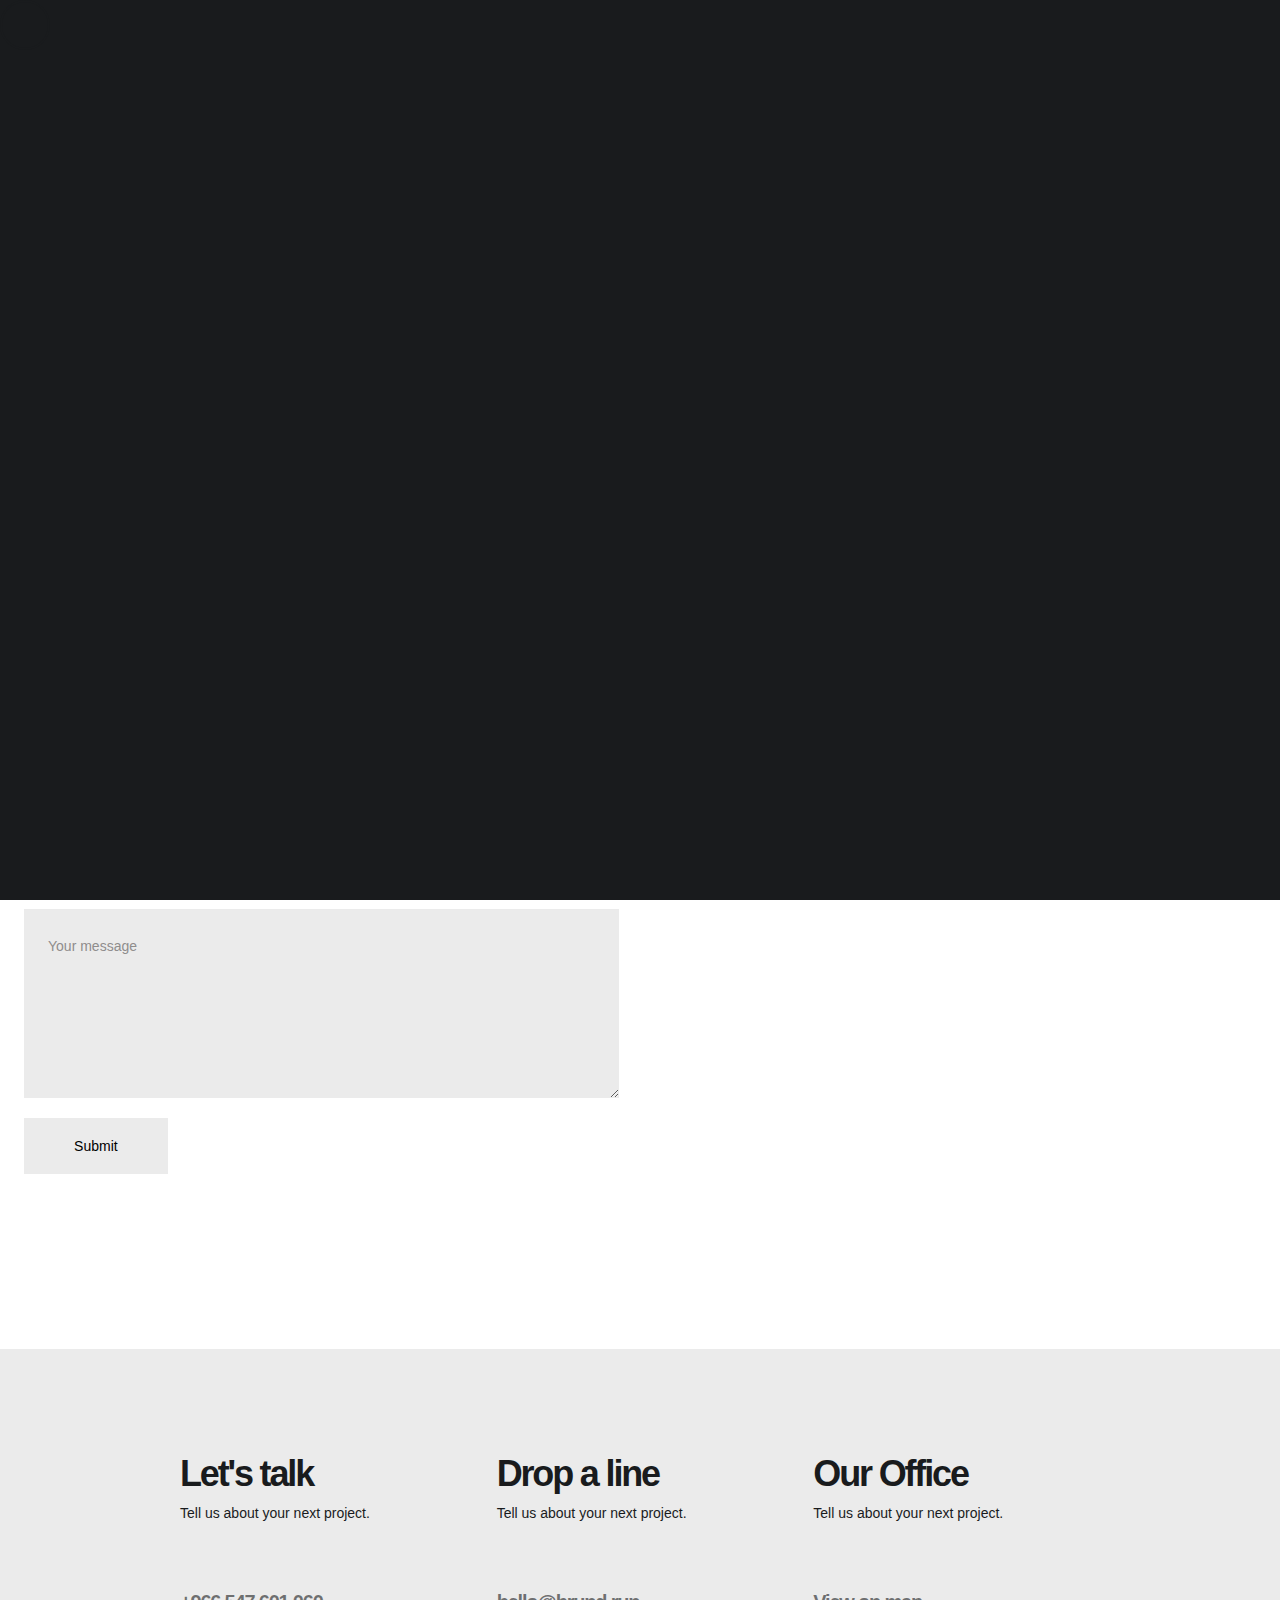
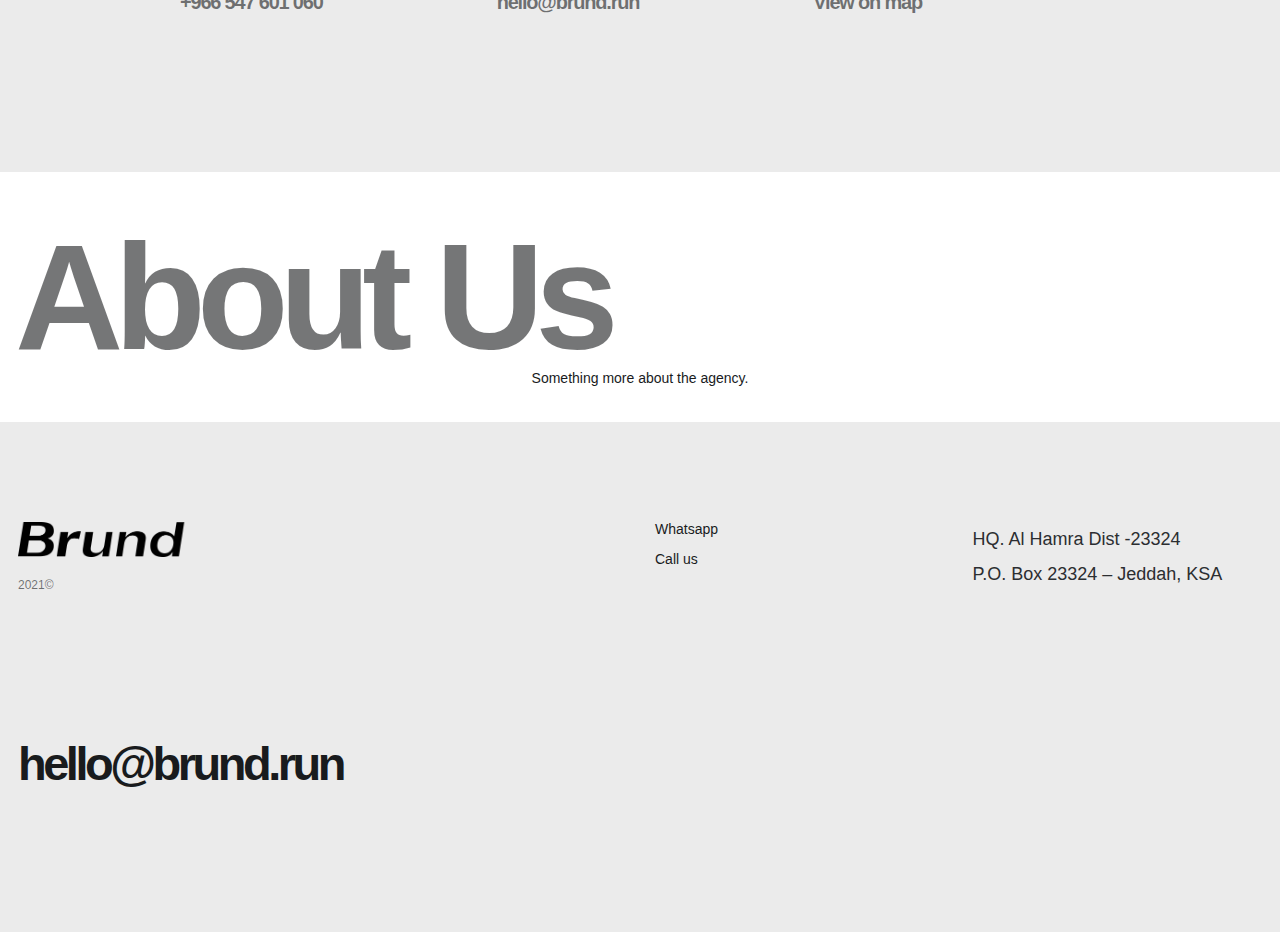
<file: contact.html>
<!DOCTYPE html>
<html lang="en">

<head>
    <meta charset="utf-8">

    <!-- Page Title -->
    <title>Contact Us - BRUND.RUN</title>
    <!--/ Page Title -->

    <meta name="author" content="BRUND.RUN">
    <meta name="description" content="Brund is a creative digital agency based in Jeddah, Saudi Arabia. We craft creative products that can boost your brand, Logo design, full branding, website design & Development, Motion graphics, Photography, videography, social media marketing.">
    <meta name="keywords" content="Digital marketing agency, creative, modern, SEO, Website, digital agency in jeddah, digital agency in saudi arabia, creative agency in saudi arabia, website design in jeddah saudi arabia, website design in Jeddah, Logo design in Jeddah, logo design in saudi arabia, branding in jeddah, branding in saudi arabia">
    <meta name="viewport" content="width=device-width, initial-scale=1">

    <link href="https://fonts.googleapis.com/css2?family=Inter:wght@400;500;600;700&display=swap" rel="stylesheet">

    <link href="../../css/plugins.css" rel="stylesheet">
    <link href="../../style.css" rel="stylesheet">

    <!-- Favicons -->
    <link rel="shortcut icon" href="../../img/favicon.png" />
    <link rel="apple-touch-icon" href="../../img/favicon.png" />
    <!--/ Favicons -->
</head>

<body data-barba="wrapper" data-cursor="true" data-header-sticky="true" data-menu-style="overlay" data-page-layout="light" data-header-layout="dark" data-menu-layout="light" data-footer-layout="light" data-page-loader="true">

    <!--Page Loader-->
    <div data-duration="5" class="alioth-page-loader" data-layout="light">

        <span class="apl-background"></span>

        <!--Loader Percentage (Don't Touch)-->
        <div class="apl-count"></div>
        <!--Loader Percentage (Don't Touch)-->

    </div>
    <!--/Page Loader-->

    <!--Page Transitions-->
    <div class="alioth-page-transitions" data-layout="light">

        <!--Transition Background (Don't touch)-->
        <span class="apt-bg"></span>
        <!--/Transition Background (Don't touch)-->

        <!--Transition Text-->
        <div class="trans-text">Loading, please wait..</div>
        <!--Transition Text-->

    </div>
    <!--/Page Transitions-->

    <!-- Mouse Cursor -->
    <div data-dark-circle="rgba(25,27,29,.6)" data-dark-dot="#191b1d" data-light-circle="hsla(0,0%,100%,.2)" data-light-dot="#fff" id="mouseCursor">
        <div id="cursor"></div>
        <div id="dot"></div>
    </div>
    <!-- /Mouse Cursor -->

    <!-- Header -->
    <div class="site-header">

        <div class="header-wrapper">

            <!-- Site Branding -->
            <div class="site-branding">

                <!-- Site Logos -->
                <div class="site-logo">
                    <a href="index.html">
                        <img alt="Site Logo" class="dark-logo" src="img/site-logo.png">
                        <img alt="Site Logo Light" class="light-logo" src="img/site-logo-light.png">
                    </a>
                </div>
                <!-- /Site Logos -->

            </div>
            <!-- /Site Branding -->

            <!-- Menu Toggle Button (Don't touch) -->
            <div class="menu-toggle">
                <span class="toggle-line"></span>
                <span class="toggle-line"></span>
            </div>
            <!-- /Menu Toggle Button (Don't touch) -->

            <!-- Site Navigation -->
            <div class="site-navigation">

                <span class="sub-back"><i class="icofont-long-arrow-left"></i></span>

                <!-- Main Menu -->
                <ul class="menu main-menu">

                    <li class="menu-item"><a href="./">Home</a></li>
                    <li class="menu-item"><a href="./about.html">About us</a></li>
                    <li class="menu-item"><a href="./projects.html">Projects</a></li>
                    <li class="menu-item"><a href="./service.html">Services</a></li>
                    <li class="menu-item has-children"><a href="#.">Profile</a>
                        <!-- Sub-Menu -->
                        <ul class="sub-menu">
                            <li class="menu-item"><a href="https://brund.run/branding.pdf" target="_blank">Branding</a></li>
                            <li class="menu-item"><a href="https://brund.run/photography.pdf" target="_blank">Photography</a></li>
                        </ul>
                        <!-- /Sub-Menu -->
                    </li>
                    <li class="menu-item"><a href="./contact.html">Contact us</a></li>

                    

                </ul>
                <!-- /Main Menu -->

                <!-- Menu Widget (Left) -->
                <div class="menu-widget menu-widget-left">
                    <ul class="social-list">
                        <li><a href="https://wa.me/966547601060">Whatsapp</a></li>
                        <li><a href="tel:+966547601060">Call us</a></li>
                    </ul>

                </div>
                <!-- /Menu Widget (Left) -->

                <!-- Menu Widget (Right) -->
                <div class="menu-widget menu-widget-right">
                    <div class="git-button">
                        <a href="mailto:hello@brund.run">Get in touch!</a>
                    </div>
                </div>
                <!-- /Menu Widget (Right) -->

            </div>
            <!-- /Site Navigation -->

            <!-- Header Widgets -->
            <div class="header-widgets">

                <!-- Header Widget-->
                <div class="header-widget">

                    <!--CTA Widget-->
                    <div class="header-cta-but">
                        <a data-hover="Start a Project" href="https://wa.me/966547601060">
                            Start a Project
                        </a>
                    </div>
                    <!--CTA Widget-->

                </div>
                <!-- Header Widget-->
            </div>
            <!-- /Header Widgets -->

        </div>

    </div>
    <!-- /Header -->

    <!-- Page -->
    <div id="page" data-barba="container">

        <!-- Page Header -->
        <div data-anim="true" class="page-header">

            <div class="page-header-wrap wrapper-small">

                <!-- Page Title -->
                <div class="page-title">
                    <h1 class="big-title">Get in touch!</h1>
                </div>
                <!-- /Page Title -->

            </div>

        </div>
        <!-- /Page Header -->

        <!-- Page Content -->
        <div id="content" class="page-content">

            <!--Section-->
            <div class="section">

                <!--Wrapper-->
                <div class="wrapper">

                    <!--Column-->
                    <div class="c-col-6">

                        <!--Text Wrapper-->
                        <div class="text-wrapper">

                            <h3 class="has-anim" data-stagger="0.1" data-duration="1.5" data-delay=".1" data-animation="linesUp">
                                Hi. Tell us about your project.
                                <br>Fill the form below;</h3>

                        </div>
                        <!--/Text Wrapper-->

                        <!-- Contact Form -->
                        <div class="alioth-form">

                            <form action="/" method="post">
                                
                                <!-- Form Field -->
                                <div class="field-wrap">
                                    <label>
                                        Your Name
                                    </label>
                                    <input type="email" required autocomplete="off" />
                                </div>
                                <!--/ Form Field -->

                                <!-- Form Field -->
                                <div class="field-wrap">
                                    <label>
                                        Phone number
                                    </label>
                                    <input type="email" required autocomplete="off" />
                                </div>
                                <!--/ Form Field-->

                                <!-- Form Field -->
                                <div class="field-wrap">
                                    <label>
                                        E-mail
                                    </label>
                                    <input type="email" required autocomplete="off" />
                                </div>
                                <!--/ Form Field-->

                                <!-- Form Field -->
                                <div class="field-wrap">
                                    <label>
                                        Subject
                                    </label>
                                    <input type="email" required autocomplete="off" />
                                </div>
                                <!--/ Form Field -->

                                <!-- Form Field (Textarea)-->
                                <div class="message-wrap">
                                    <label>
                                        Your message
                                    </label>
                                    <textarea rows="8"></textarea>
                                </div>
                                <!--/ Form Field (Textarea)-->

                                <!-- Button -->
                                <div class="send-wrap">
                                    <button type="submit" class="button button-block">Submit</button>
                                </div>
                                <!--/ Button -->

                            </form>
                        </div>
                        <!--/Contact Form -->

                    </div>
                    <!--/Column-->

                    <!--Column-->
                    <div style="margin-top: -100px" class="c-col-6">

                        <!--Single Image-->
                        <div class="single-image">

                            <img class="has-anim" data-animation="slideUp" data-duration="2" data-delay="0" alt="Single Image" src="img/contact-img.jpg">

                        </div>
                        <!--/Single Image-->

                    </div>
                    <!--/Column-->

                </div>
                <!--/Wrapper-->

            </div>
            <!--/Section -->


            <!--Section-->
            <div style="background: #ebebeb; padding-top: 100px;padding-bottom: 30px" class="section no-margin">

                <!--Wrapper-->
                <div class="wrapper-small">

                    <!--Column-->
                    <div class="c-col-4">

                        <!--Text Wrapper-->
                        <div class="text-wrapper">

                            <h2 style="margin-bottom: 0">Let's talk</h2>
                            <p style="color: #191b1d">Tell us about your next project.</p>

                            <span style="height: 50px" class="a-empty-space"></span>

                            <a class="inner-button dark" href="tel:+966547601060">+966 547 601 060</a>

                        </div>
                        <!--/Text Wrapper-->

                    </div>
                    <!--/Column-->

                    <!--Column-->
                    <div class="c-col-4">

                        <!--Text Wrapper-->
                        <div class="text-wrapper">

                            <h2 style="margin-bottom: 0;">Drop a line</h2>
                            <p style="color: #191b1d">Tell us about your next project.</p>

                            <span style="height: 50px" class="a-empty-space"></span>

                            <a class="inner-button dark" href="mailto:hello@brund.run">hello@brund.run</a>

                        </div>
                        <!--/Text Wrapper-->

                    </div>
                    <!--/Column-->

                    <!--Column-->
                    <div class="c-col-4">

                        <!--Text Wrapper-->
                        <div class="text-wrapper">

                            <h2 style="margin-bottom: 0;">Our Office</h2>
                            <p style="color: #191b1d">Tell us about your next project.</p>

                            <span style="height: 50px" class="a-empty-space"></span>

                            <a class="inner-button dark" href="https://goo.gl/maps/8VuLk1Mcf2DvTM4s5" target="_blank">View on map</a>

                        </div>
                        <!--/Text Wrapper-->

                    </div>
                    <!--/Column-->

                </div>
                <!--/Wrapper-->

            </div>
            <!--/Section -->

            <!--Section -->
            <div class="section">

                <!--Wrapper-->
                <div class="wrapper-full no-margin">

                    <!--Column-->
                    <div class="c-col-12 no-gap no-margin">

                        <!-- Page Nav -->
                        <div class="alioth-page-nav" style="background-color: #fff">

                            <!--Page URL-->
                            <a href="about.html">

                                <!-- Page Title -->
                                <div class="page-title">About Us</div>
                                <!-- /Page Title -->

                                <!-- Page Sub-Title -->
                                <div class="page-sub-title">Something more about the agency.</div>
                                <!-- /Page Sub-Title -->

                            </a>

                        </div>
                        <!-- /Page Nav -->

                    </div>
                    <!--/Column-->

                </div>
                <!--/Wrapper-->

            </div>
            <!--/Section -->

        </div>
        <!-- /Page Content -->

    </div>
    <!-- /Page -->

    <!-- Site Footer -->
    <div id="footer" class="site-footer section">

        <!-- Footer Wrapper (Top) -->
        <div class="wrapper">

            <!-- Footer Branding -->
            <div class="c-col-6 footer-widget footer_brand">

                <!-- Footer Logo -->
                <div class="footer-logo">
                    <img alt="Footer Logo" src="img/footer-logo.png" style="width: 170px;">
                </div>
                <!-- Footer Logo -->

                <!-- Copyright -->
                <div class="copyright-text">
                    2021©
                </div>
                <!--/ Copyright -->

            </div>
            <!--/ Footer Branding -->

            <!-- Footer Widget -->
            <div class="c-col-3 footer-widget">

                <!-- Socials Widget -->
                <div class="social-list-widget">
                    <ul>
                        <li><a target="_blank" href="https://wa.me/966547601060">Whatsapp</a></li>
                        <li><a href="tel:+966547601060">Call us</a></li>
                    </ul>
                </div>
                <!--/ Socials Widget -->

            </div>
            <!--/ Footer Widget -->

            <!-- Footer Widget -->
            <div class="c-col-3 footer-widget">

                <!-- Text Box -->
                <div class="alioth-text-box">
                    <a href="https://goo.gl/maps/8VuLk1Mcf2DvTM4s5" class="proj_link"><h5 style="color: rgba(25,27,29,.6)">HQ. Al Hamra Dist -23324

                        <br>P.O. Box 23324 – Jeddah, KSA
                    </a>
                    </h5>

                </div>
                <!--/ Text Box -->

            </div>
            <!--/ Footer Widget -->

        </div>
        <!--/ Footer Wraper (Top) -->

        <!-- Footer Wraper (Bottom) -->
        <div class="wrapper">

            <!-- Footer Widget -->
            <div class="c-col-6 footer-widget footer_cta">

                <!-- CTA -->
                <div class="big-button">
                    <a href="hello@brund.run">hello@brund.run</a>
                </div>
                <!--/ CTA -->

            </div>
            <!--/ Footer Widget -->

        </div>
        <!-- Footer Wraper (Bottom) -->

    </div>
    <!-- /Site Footer -->

    <script src="js/jquery.min.js"></script>
    <script src="js/plugins.js"></script>
    <script src="js/barba.js"></script>
    <script src="js/locomotive-scroll.min.js"></script>
    <script src="js/gsap.js"></script>
    <script src="js/scripts.js"></script>

</body>

</html>
</file>
<file: style.css>
/*
* Prefixed by https://autoprefixer.github.io
* PostCSS: v8.3.6,
* Autoprefixer: v10.3.1
* Browsers: last 4 version
*/

/*------------------------------------------------------------------
ALIOTH *
Additional CSS <3
-------------------------------------------------------------------*/
/*scrollbar theme*/
::-webkit-scrollbar {width:6px;}
::-webkit-scrollbar-track { background: #000;}
::-webkit-scrollbar-thumb:hover {background: #E94E30;}
::-webkit-scrollbar-thumb {
/* background-image: -webkit-linear-gradient(45deg, #ffbd84, #ff1f8e);
background-image: -o-linear-gradient(45deg, #ffbd84, #ff1f8e);
background-image: linear-gradient(45deg, #ffbd84, #ff1f8e); */
background: #E94E30;  /* fallback for old browsers */
background: -webkit-linear-gradient(to top, #f35d3f, #E94E30);  /* Chrome 10-25, Safari 5.1-6 */
background: linear-gradient(to top, #f35d3f, #E94E30); /* W3C, IE 10+/ Edge, Firefox 16+, Chrome 26+, Opera 12+, Safari 7+ */

}
.proj_link{
    text-decoration: none;
    font-family: Arial, Helvetica, sans-serif;
    color: #2b2e31;
}

/*------------------------------------------------------------------
END
-------------------------------------------------------------------*/

html,
body,
div,
span,
applet,
object,
iframe,
h1,
h2,
h3,
h4,
h5,
h6,
p,
blockquote,
pre,
a,
abbr,
acronym,
address,
big,
cite,
code,
del,
dfn,
em,
img,
ins,
kbd,
q,
s,
samp,
small,
strike,
strong,
sub,
sup,
tt,
var,
b,
u,
i,
center,
dl,
dt,
dd,
ol,
ul,
li,
fieldset,
form,
label,
legend,
table,
caption,
tbody,
tfoot,
thead,
tr,
th,
td,
article,
aside,
canvas,
details,
embed,
figure,
figcaption,
footer,
header,
hgroup,
menu,
nav,
output,
ruby,
section,
summary,
time,
mark,
audio,
video {
    margin: 0;
    padding: 0;
    border: 0;
    font-size: 100%;
    font: inherit;
    vertical-align: baseline;
}

/* HTML5 display-role reset for older browsers */
article,
aside,
details,
figcaption,
figure,
footer,
header,
hgroup,
menu,
nav,
section {
    display: block;
}

body {
    line-height: 1;

}

ol,
ul {
    list-style: disc;
    padding-left: 1.3em
}

ul li,
ol li {
    padding-bottom: 1em
}

blockquote,
q {
    quotes: none;
}

blockquote:before,
blockquote:after,
q:before,
q:after {
    content: '';
    content: none;
}

table {
    border-collapse: collapse;
    border-spacing: 0;
}

/*! normalize.css v8.0.1 | MIT License | github.com/necolas/normalize.css */

/* Document
   ========================================================================== */

/**
 * 1. Correct the line height in all browsers.
 * 2. Prevent adjustments of font size after orientation changes in iOS.
 */

html {
    line-height: 1.15;
    /* 1 */
    -webkit-text-size-adjust: 100%;
    /* 2 */
}

/* Sections
   ========================================================================== */

/**
 * Remove the margin in all browsers.
 */

body {
    margin: 0;
    font-family: 'Inter', sans-serif;
    color: #191b1d
}

body.dark {
    background: #191b1d;
    color: #fff
}

body,
html {
    font-size: 14px;
    overflow-x: hidden
}

/**
 * Render the `main` element consistently in IE.
 */

main {
    display: block;
}

/**
 * Correct the font size and margin on `h1` elements within `section` and
 * `article` contexts in Chrome, Firefox, and Safari.
 */

h1 {
    font-size: 2em;
    /*    margin: 0.67em 0;*/
}

/* Grouping content
   ========================================================================== */

/**
 * 1. Add the correct box sizing in Firefox.
 * 2. Show the overflow in Edge and IE.
 */

hr {
    -webkit-box-sizing: content-box;
    box-sizing: content-box;
    /* 1 */
    height: 0;
    /* 1 */
    overflow: visible;
    /* 2 */
}

/**
 * 1. Correct the inheritance and scaling of font size in all browsers.
 * 2. Correct the odd `em` font sizing in all browsers.
 */

pre {
    font-family: monospace, monospace;
    /* 1 */
    font-size: 1em;
    /* 2 */
}

/* Text-level semantics
   ========================================================================== */

/**
 * Remove the gray background on active links in IE 10.
 */

a {
    background-color: transparent;
}

/**
 * 1. Remove the bottom border in Chrome 57-
 * 2. Add the correct text decoration in Chrome, Edge, IE, Opera, and Safari.
 */

abbr[title] {
    border-bottom: none;
    /* 1 */
    text-decoration: underline;
    /* 2 */
    -webkit-text-decoration: underline dotted;
    text-decoration: underline dotted;
    /* 2 */
}

/**
 * Add the correct font weight in Chrome, Edge, and Safari.
 */

b,
strong {
    font-weight: bolder;
}

/**
 * 1. Correct the inheritance and scaling of font size in all browsers.
 * 2. Correct the odd `em` font sizing in all browsers.
 */

code,
kbd,
samp {
    font-family: monospace, monospace;
    /* 1 */
    font-size: 1em;
    /* 2 */
}

/**
 * Add the correct font size in all browsers.
 */

small {
    font-size: 80%;
}

/**
 * Prevent `sub` and `sup` elements from affecting the line height in
 * all browsers.
 */

sub,
sup {
    font-size: 75%;
    line-height: 0;
    position: relative;
    vertical-align: baseline;
}

sub {
    bottom: -0.25em;
}

sup {
    top: -0.5em;
}

/* Embedded content
   ========================================================================== */

/**
 * Remove the border on images inside links in IE 10.
 */

img {
    border-style: none;
}

/* Forms
   ========================================================================== */

/**
 * 1. Change the font styles in all browsers.
 * 2. Remove the margin in Firefox and Safari.
 */

form > div {
    width: 100%;
    display: block;
    margin-bottom: 20px;
    position: relative;
    float: left;
    padding-left: 1%;
    padding-right: 1%;
    -webkit-box-sizing: border-box;
    box-sizing: border-box;
}

form > div.half-field {
    width: 50%;
}

form > div::before {
    content: "";
    position: absolute;
    bottom: 0;
    height: 1px;
    background: #191b1d;
    -webkit-transition: all .4s ease;
    -o-transition: all .4s ease;
    transition: all .4s ease;
    width: 0;
}

body.dark form > div::before {
    background: #fff
}

form > div.focus::before {
    width: 100%;
}

form input {
    display: block;
    width: 100%;
    padding: 30px;
    border: none;
    background: #ebebeb;
    -webkit-box-sizing: border-box;
    box-sizing: border-box;
}

form input:focus,
form textarea:focus {
    outline: none !important
}

form label {
    position: absolute;
    top: 50%;
    left: 30px;
    -webkit-transform: translateY(-50%);
    -ms-transform: translateY(-50%);
    transform: translateY(-50%);
    color: #8f8d8d;
    -webkit-transition: all .4s ease;
    -o-transition: all .4s ease;
    transition: all .4s ease;
    pointer-events: none
}

form > div.focus label {
    top: 0;
    font-size: 12px;
    -webkit-transform: translateY(-50%);
    -ms-transform: translateY(-50%);
    transform: translateY(-50%)
}

form button {
    background: #ebebeb;
    border: none;
    padding: 20px 50px;
}

body.dark form button,
body.dark form input,
body.dark form textarea {
    background: #131313;
    color: #fff
}

body.dark form button {
    color: #fff
}

button,
input,
optgroup,
select,
textarea {
    font-family: inherit;
    /* 1 */
    font-size: 100%;
    /* 1 */
    line-height: 1.15;
    /* 1 */
    margin: 0;
    /* 2 */


}

/**
 * Show the overflow in IE.
 * 1. Show the overflow in Edge.
 */

button,
input {
    /* 1 */
    overflow: visible;
}

/**
 * Remove the inheritance of text transform in Edge, Firefox, and IE.
 * 1. Remove the inheritance of text transform in Firefox.
 */

button,
select {
    /* 1 */
    text-transform: none;
}

/**
 * Correct the inability to style clickable types in iOS and Safari.
 */


.button:hover::before {
    width: 0;
}

/**
 * Remove the inner border and padding in Firefox.
 */

button::-moz-focus-inner,
[type="button"]::-moz-focus-inner,
[type="reset"]::-moz-focus-inner,
[type="submit"]::-moz-focus-inner {
    border-style: none;
    padding: 0;
}

/**
 * Restore the focus styles unset by the previous rule.
 */

button:-moz-focusring,
[type="button"]:-moz-focusring,
[type="reset"]:-moz-focusring,
[type="submit"]:-moz-focusring {
    outline: 1px dotted ButtonText;
}



::-webkit-input-placeholder {
    color: #8f8d8d;

}

::-moz-placeholder {
    color: #8f8d8d;

}

:-ms-input-placeholder {
    color: #8f8d8d;

}

::-ms-input-placeholder {
    color: #8f8d8d;

}

::placeholder {
    color: #8f8d8d;

}


/**
 * Correct the padding in Firefox.
 */

fieldset {
    padding: 0.35em 0.75em 0.625em;
}

/**
 * 1. Correct the text wrapping in Edge and IE.
 * 2. Correct the color inheritance from `fieldset` elements in IE.
 * 3. Remove the padding so developers are not caught out when they zero out
 *    `fieldset` elements in all browsers.
 */

legend {
    -webkit-box-sizing: border-box;
    box-sizing: border-box;
    /* 1 */
    color: inherit;
    /* 2 */
    display: table;
    /* 1 */
    max-width: 100%;
    /* 1 */
    padding: 0;
    /* 3 */
    white-space: normal;
    /* 1 */
}

/**
 * Add the correct vertical alignment in Chrome, Firefox, and Opera.
 */

progress {
    vertical-align: baseline;
}

/**
 * Remove the default vertical scrollbar in IE 10+.
 */

textarea {
    overflow: auto;
    display: block;
    width: 100%;
    padding: 30px;
    border: none;
    background: #ebebeb;
    -webkit-box-sizing: border-box;
    box-sizing: border-box;
}

.message-wrap label {
    top: 30px;
    -webkit-transform: none;
    -ms-transform: none;
    transform: none;
}

/**
 * 1. Add the correct box sizing in IE 10.
 * 2. Remove the padding in IE 10.
 */

[type="checkbox"],
[type="radio"] {
    -webkit-box-sizing: border-box;
    box-sizing: border-box;
    /* 1 */
    padding: 0;
    /* 2 */
}

/**
 * Correct the cursor style of increment and decrement buttons in Chrome.
 */

[type="number"]::-webkit-inner-spin-button,
[type="number"]::-webkit-outer-spin-button {
    height: auto;
}

/**
 * 1. Correct the odd appearance in Chrome and Safari.
 * 2. Correct the outline style in Safari.
 */

[type="search"] {
    -webkit-appearance: textfield;
    /* 1 */
    outline-offset: -2px;
    /* 2 */
}

/**
 * Remove the inner padding in Chrome and Safari on macOS.
 */

[type="search"]::-webkit-search-decoration {
    -webkit-appearance: none;
}

/**
 * 1. Correct the inability to style clickable types in iOS and Safari.
 * 2. Change font properties to `inherit` in Safari.
 */

::-webkit-file-upload-button {
    -webkit-appearance: button;
    /* 1 */
    font: inherit;
    /* 2 */
}




/* Interactive
   ========================================================================== */

/*
 * Add the correct display in Edge, IE 10+, and Firefox.
 */

details {
    display: block;
}

/*
 * Add the correct display in all browsers.
 */

summary {
    display: list-item;
}

/* Misc
   ========================================================================== */

/**
 * Add the correct display in IE 10+.
 */

template {
    display: none;
}

/**
 * Add the correct display in IE 10.
 */

[hidden] {
    display: none;
}

/*------------------------------------------------------------------
# Typography
-------------------------------------------------------------------**/

h1,
h2,
h3,
h4 {
    color: #191b1d;
    margin-bottom: 1em;
}

body.dark h1,
body.dark h2,
body.dark h3,
body.dark h4,
body.dark h5,
body.dark h6,
body.dark p {
    color: #fff
}

h1.big-title {
    font-size: 90px;
    font-style: normal;
    font-weight: 700;
    line-height: 100px;
    margin-left: -7px;
    margin-top: 20px;
    margin-bottom: 69px;
    padding-right: 10px;
}


h1 {
    font-size: 48px;
    line-height: 65px;
    font-weight: 700;
    letter-spacing: -0.06em;
}

h2 {
    font-size: 36px;
    line-height: 50px;
    font-weight: 700;
    letter-spacing: -0.06em;
}

h3 {
    font-size: 30px;
    line-height: 40px;
    margin-left: -1px;
    font-weight: 700;
    letter-spacing: -0.05em;
}

h4 {
    font-size: 24px;
    line-height: 35px;
    margin-left: -1px;
    font-weight: 700;
    letter-spacing: -0.05em;
}

h5 {
    font-size: 18px;
    line-height: 35px;
    margin-left: -1px;
    font-weight: normal;
    margin-bottom: 1em;
}

h6 {
    font-size: 12px;
    line-height: 18px;
    margin: 0;
}

p {
    line-height: 28px;
    margin-bottom: 15px
}

/*------------------------------------------------------------------
# Cursor
-------------------------------------------------------------------**/

#mouseCursor {
    width: 50px;
    height: 50px;
    display: block;
    position: fixed;
    z-index: 9999999;
    pointer-events: none;
    -webkit-transform: translate3d(0, 0, 0);
    transform: translate3d(0, 0, 0)
}

#cursor {
    width: 100%;
    height: 100%;
    display: block;
    position: absolute;
    border-radius: 50%;
    -webkit-box-sizing: border-box;
    box-sizing: border-box;
    border-width: 2px;
    border-style: solid
}


#dot {
    display: block;
    position: absolute;
    width: 5px;
    height: 5px;
    border-radius: 50%;
    top: 50%;
    left: 50%;
    -webkit-transform: translate(-50%, -50%);
    -ms-transform: translate(-50%, -50%);
    transform: translate(-50%, -50%);
}

div#mouseCursor i {
    position: absolute;
    top: 50%;
    left: 50%;
    -webkit-transform: translate(-50%, -50%) scale(0);
    -ms-transform: translate(-50%, -50%) scale(0);
    transform: translate(-50%, -50%) scale(0);
    font-size: 35px;
}

/*------------------------------------------------------------------
# General
-------------------------------------------------------------------**/
/*------------------------------------------------------------------
# Page Loader
-------------------------------------------------------------------**/

body.loading {
    pointer-events: none;
}

.alioth-page-loader {
    position: fixed;
    width: 100vw;
    height: 100vh;
    top: 0;
    left: 0;
    z-index: 888;
}

.alioth-page-loader .apl-wrapper {
    position: fixed;
    bottom: 10%;
    left: 8.5%;
    width: 100%;
    height: 200px;
    z-index: 9999999;
}

span.apl-background {
    position: fixed;
    top: 0;
    left: 0;
    background: #191b1d;
    width: 100%;
    height: 100%;
    z-index: -15;
}

.alioth-page-loader.light span.apl-background {
    background: #ebebeb
}

.apl-count {
    position: fixed;
    bottom: 0;
    left: -4%;
}

.apl-loading > span {
    display: inline-block;
    overflow: hidden;
}

.apl-load-word {
    -webkit-transform: translateY(100%);
    -ms-transform: translateY(100%);
    transform: translateY(100%)
}

.apl-text {
    font-size: 65px;
    line-height: 75px;
    font-weight: 700;
    letter-spacing: -0.06em;
    white-space: nowrap;
    color: #191b1d;
    z-index: 3;
    visibility: hidden;
    display: block;
    position: fixed;
    top: 50%;
    left: 0;
    -webkit-transform: translateY(-50%) translateX(500px);
    -ms-transform: translateY(-50%) translateX(500px);
    transform: translateY(-50%) translateX(500px)
}

.apl-count {
    position: absolute;
    font-size: 250px;
    color: #fff;
    font-weight: 700;
    text-align: center
}

.alioth-page-loader.light .apl-count {
    color: rgba(25, 27, 29, .05)
}

.apl-count .apl-num {
    display: block;
    overflow: hidden;
    float: left;
    height: 250px;
}

.apl-num-wrapper {
    display: -webkit-box;
    display: -ms-flexbox;
    display: flex;
    -webkit-box-orient: vertical;
    -webkit-box-direction: normal;
    -ms-flex-direction: column;
    flex-direction: column;
}

.apl-num-1 .apl-num-wrapper {
    -webkit-transform: translateY(10%);
    -ms-transform: translateY(10%);
    transform: translateY(10%);
    text-align: right
}

.apl-num-2 .apl-num-wrapper {
    -webkit-transform: translateY(5%);
    -ms-transform: translateY(5%);
    transform: translateY(5%);
    text-align: left
}

.apl-num-3 .apl-num-wrapper {
    -webkit-transform: translateY(100%);
    -ms-transform: translateY(100%);
    transform: translateY(100%);
}

.apl-num-3 span {
    display: block
}

.apl-num.apl-num-3 {
    margin-left: -25px;
}

.alioth-page-loader.dark .apl-text {
    color: #fff
}

.alioth-page-loader.dark .apl-count {
    color: hsla(0, 0%, 100%, .05)
}

/*------------------------------------------------------------------
# Page Transitions
-------------------------------------------------------------------**/

.alioth-page-transitions {
    position: fixed;
    top: 0;
    left: 0;
    width: 100%;
    height: 100%;
    z-index: 99999;
    visibility: hidden
}

.apt-image {
    position: fixed;
    top: 50%;
    left: 50%;
    -webkit-transform: translate(-50%, -50%);
    -ms-transform: translate(-50%, -50%);
    transform: translate(-50%, -50%);
    z-index: 999;
    width: 200px;
    height: auto;
    opacity: 0
}

.apt-image img {
    width: 100%;
    height: 100%;
    -o-object-fit: cover;
    object-fit: cover;
}

.apt-bg {
    position: fixed;
    bottom: 0;
    left: 0;
    width: 100%;
    height: 00%;
    background: #131313;
    z-index: 99;
}

.alioth-page-transitions.light .apt-bg {
    background: #ebebeb;
}

.trans-text {
    position: fixed;
    bottom: 10%;
    left: 8.5%;
    color: hsla(0, 0%, 100%, .2);
    z-index: 999;
    font-size: 60px;
    white-space: nowrap;
    font-weight: 700;
    letter-spacing: -0.07em;
    overflow: hidden;
    line-height: 115px;
    padding-right: 10px;

}

.alioth-page-transitions.light .trans-text {
    color: rgba(25, 27, 29, .6)
}

/*------------------------------------------------------------------
## Showcase Transitions
-------------------------------------------------------------------**/

.trans-image {
    position: fixed;
    top: 0;
    left: 0;
    pointer-events: none;
}

.trans-image-wrap,
.trans-image-wrap img {
    width: 100%;
    height: 100%;
    -o-object-fit: cover;
    object-fit: cover;
    -o-object-position: center;
    object-position: center;
}

/*------------------------------------------------------------------
# Site Header
-------------------------------------------------------------------**/

.site-header {
    display: block;
    position: absolute;
    width: 100%;
    height: 150px;
    z-index: 9999;
}

.site-header.fullscreen_menu::before {
    content: "";
    display: block;
    position: fixed;
    top: 0;
    left: 0;
    background: #f1f1f1;
    width: 100%;
    height: 0%;
    -webkit-transition: all .75s cubic-bezier(.25, .74, .22, .99);
    -o-transition: all .75s cubic-bezier(.25, .74, .22, .99);
    transition: all .75s cubic-bezier(.25, .74, .22, .99);

}

.site-header.anim_start .site-header.fullscreen_menu::before {
    height: 100%;
}

.site-header.fullscreen_menu.menu-has-open::before {
    height: 75%;
}

.site-header.fullscreen_menu::after {
    display: block;
    position: fixed;
    bottom: 0;
    width: 100%;
    height: 100%;
    content: "";
    background-color: #00000063;
    z-index: -2;
    left: 0;
    opacity: 0;
    visibility: hidden;
    -webkit-transition: opacity .4s ease, visibility .4s ease;
    -o-transition: opacity .4s ease, visibility .4s ease;
    transition: opacity .4s ease, visibility .4s ease;
    pointer-events: none
}

.site-header.fullscreen_menu.menu-has-open::after {
    opacity: 1;
    visibility: visible;
}

.header-wrapper {
    position: absolute;
    left: 50%;
    top: 60%;
    width: 83%;
    -webkit-transform: translate(-50%, -50%);
    -ms-transform: translate(-50%, -50%);
    transform: translate(-50%, -50%);
}

.header-wrapper.menu-opened {
    -webkit-transform: translateX(-50%);
    -ms-transform: translateX(-50%);
    transform: translateX(-50%);
    height: 84vh;
}

.site-header.header_sticked {
    position: fixed;
    top: 0;
    -webkit-transform: translateY(-100%);
    -ms-transform: translateY(-100%);
    transform: translateY(-100%);
    height: 100px;
    background: #ededed
}

.site-header.header_sticked .header-wrapper {
    top: 45%
}

.site-branding,
.menu-toggle,
.header-widgets {
    display: block;
    z-index: 999;
    position: absolute;
}

.site-branding {
    left: 0;
    overflow: hidden
}

.menu-toggle {
    left: 25%;
}

.header-widgets {
    right: 0;
}

.header-widget {
    -webkit-transform: translateX(-20px);
    -ms-transform: translateX(-20px);
    transform: translateX(-20px);
    opacity: 0;
}

.site-logo {
    width: 80px;
    display: block;
    overflow: hidden;
    -webkit-transform: translateY(100%);
    -ms-transform: translateY(100%);
    transform: translateY(100%)
}

.site-logo img {
    width: 100%;

}

.site-header.classic_menu .menu-toggle,
.site-header.classic_menu .sub-back {
    display: none
}

.site-navigation.classic {
    width: 50%;
    display: block;
    float: left;
    position: static;
    z-index: 999;
    margin-left: 25%
}


.menu a {
    text-decoration: none;
    color: #191b1d;
    display: block;
}

.site-header.light .menu a {
    color: #fff
}

.site-navigation.classic .menu.main-menu {
    list-style: none;
    padding: 0
}

.site-navigation.classic .menu.main-menu li {
    display: inline-block;
    font-size: 16px;
    line-height: 28px;
    position: relative;
    font-weight: 700;
    padding-bottom: 0;
    letter-spacing: -0.045em;
}

.site-navigation.classic .menu.main-menu > li > a {
    display: block;
    padding-left: 20px;
    padding-right: 20px;
    color: rgba(25, 27, 29, .6);
}

.site-header.light .site-navigation.classic .menu.main-menu > li > a {
    color: hsla(0, 0%, 100%, .4)
}

.site-navigation.classic .menu.main-menu > li.menu-item-active > a {
    color: #191b1d
}


.site-navigation.classic .menu.main-menu > li:first-child a {
    padding-left: 0
}

.site-navigation.classic .sub-menu {
    position: absolute;
    display: block;
    z-index: -1;
    opacity: 0;
    visibility: hidden;
    padding: 40px 0px 40px 50px;
    background: #e0e0e0;
    left: -25px;
    white-space: nowrap;
    -webkit-transform: translateY(30px);
    -ms-transform: translateY(30px);
    transform: translateY(30px);
    -webkit-transition: all .4s ease;
    -o-transition: all .4s ease;
    transition: all .4s ease
}

.site-header.light .site-navigation.classic .sub-menu {
    background: #101010
}

.site-navigation.classic .menu.main-menu > li.menu-item.has-children:hover > .sub-menu {
    visibility: visible;
    opacity: 1;
    -webkit-transform: translateY(20px);
    -ms-transform: translateY(20px);
    transform: translateY(20px);
}


.site-navigation.classic .sub-menu::before {
    content: "";
    position: absolute;
    top: -20px;
    background: transparent;
    width: 100%;
    height: 20px;
    left: 0;
}

.site-navigation.classic .sub-menu li.menu-item {
    display: block;
    -webkit-transform: translateY(10px);
    -ms-transform: translateY(10px);
    transform: translateY(10px);
    opacity: 0;
    visibility: hidden;
    -webkit-transition: all .6s ease;
    -o-transition: all .6s ease;
    transition: all .6s ease;
    font-weight: normal;
    font-size: 16px;
    letter-spacing: -0, 045em;
    line-height: 26px;
    padding-bottom: 10px;
    font-weight: 700;
    padding-right: 150px;
}

.site-navigation.classic .sub-menu li.menu-item a {
    -webkit-transition: all .3s ease;
    -o-transition: all .3s ease;
    transition: all .3s ease
}

.site-navigation.classic .sub-menu li.menu-item:hover a {
    -webkit-transform: translateX(5px);
    -ms-transform: translateX(5px);
    transform: translateX(5px)
}

.site-navigation.classic .sub-menu li.menu-item.has-children::after {
    content: "\ea5d";
    position: absolute;
    top: 0;
    right: 25px;
    font-weight: normal;
    font-family: IcoFont;
}

.site-navigation.classic .sub-menu .sub-menu {
    position: absolute;
    top: 0;
    left: 0;
    -webkit-transform: translateX(87%) translateY(-30px);
    -ms-transform: translateX(87%) translateY(-30px);
    transform: translateX(87%) translateY(-30px)
}

.site-navigation.classic .sub-menu li.menu-item.has-children:hover .sub-menu {
    opacity: 1;
    visibility: visible;
    -webkit-transform: translateX(87%) translateY(-40px);
    -ms-transform: translateX(87%) translateY(-40px);
    transform: translateX(87%) translateY(-40px)
}

.site-navigation.classic .menu.main-menu > li.menu-item.has-children:hover a::before {
    -webkit-transform: translateY(10px);
    -ms-transform: translateY(10px);
    transform: translateY(10px);
    opacity: 0;
}

.site-navigation.classic .menu.main-menu > li.menu-item.has-children:hover > .sub-menu::after {
    -webkit-transform: translateY(0);
    -ms-transform: translateY(0);
    transform: translateY(0)
}

.site-navigation.classic .menu.main-menu > li.menu-item.has-children:hover > .sub-menu li.menu-item {
    -webkit-transform: translateY(0);
    -ms-transform: translateY(0);
    transform: translateY(0);
    opacity: 1;
    visibility: visible;
}

.site-navigation.fullscreen {
    position: fixed;
    width: 100%;
    height: 85%;
    top: 0;
    left: 0;
    z-index: 888;

}


.site-navigation.fullscreen .fs-menu-wrapper {
    display: block;
    width: 100%;
    position: fixed;
    height: 85%;
    top: 0;
    left: 50%;
    -webkit-transform: translateX(-50%);
    -ms-transform: translateX(-50%);
    transform: translateX(-50%);
}

.site-navigation.fullscreen .fs-menu-wrapper {
    display: none
}

.site-navigation.fullscreen .menu.main-menu > li.menu-item {
    font-size: 50px;
    line-height: 80px;
    font-weight: 700;
    letter-spacing: -0.06em;
    display: block;
    overflow: hidden;
    padding-bottom: 0
}

.site-navigation.fullscreen .menu.main-menu > li.menu-item a {
    position: relative;
    display: inline-block;
    -webkit-transform: translateY(100%);
    -ms-transform: translateY(100%);
    transform: translateY(100%);
    color: rgba(25, 27, 29, .6);
    padding-right: 5px
}


.site-navigation.fullscreen .menu.main-menu > li.menu-item a::before {
    content: attr(data-hover);
    position: absolute;
    left: 0;
    width: 100%;
    overflow: hidden;
    color: #191b1d;
    -webkit-transition: width .75s cubic-bezier(0.63, 0.03, 0.21, 1);
    -o-transition: width .75s cubic-bezier(0.63, 0.03, 0.21, 1);
    transition: width .75s cubic-bezier(0.63, 0.03, 0.21, 1);
    white-space: nowrap
}

.site-navigation.fullscreen .menu.main-menu.hovered > li.menu-item a::before {
    width: 0%
}


.site-navigation.fullscreen .menu.main-menu.hovered > li.menu-item a.hovered::before {
    width: 100%;
}

.site-navigation.fullscreen .menu.main-menu {
    position: fixed;
    left: 25%;
    right: 0;
    bottom: 15%;
    padding: 0
}

.site-navigation.fullscreen ul.ulcol {
    -webkit-column-count: 2;
    -moz-column-count: 2;
    column-count: 2;
}

.sub-toggle {
    display: inline-block;
    position: relative;
    width: 20px;
    height: 20px;
    margin-left: 20px;
    top: -5px;
    -webkit-transition: -webkit-transform .6s ease;
    transition: -webkit-transform .6s ease;
    -o-transition: transform .6s ease;
    transition: transform .6s ease;
    transition: transform .6s ease, -webkit-transform .6s ease
}

.sub-togg-line {
    position: absolute;
    width: 0%;
    height: 1px;
    background: #000;
    top: 50%;
    left: 50%;
    -webkit-transform: translate(-50%, -50%);
    -ms-transform: translate(-50%, -50%);
    transform: translate(-50%, -50%);
    -webkit-transition: width .4s ease, -webkit-transform .5s ease .4s;
    transition: width .4s ease, -webkit-transform .5s ease .4s;
    -o-transition: width .4s ease, transform .5s ease .4s;
    transition: width .4s ease, transform .5s ease .4s;
    transition: width .4s ease, transform .5s ease .4s, -webkit-transform .5s ease .4s
}

.has-sub-in .sub-togg-line {
    width: 100%
}

.has-sub-in .sub-togg-line:nth-child(2) {
    -webkit-transform: translate(-50%, -50%) rotate(-90deg);
    -ms-transform: translate(-50%, -50%) rotate(-90deg);
    transform: translate(-50%, -50%) rotate(-90deg);
}

.menu-item.has-children > a:hover > .sub-toggle {
    -webkit-transform: rotate(180deg);
    -ms-transform: rotate(180deg);
    transform: rotate(180deg)
}

.sub-back {
    cursor: pointer;
    overflow: hidden;
    display: block;
    position: absolute;
    opacity: 0;
    left: 0;
    visibility: hidden;
    -webkit-transition: all .4s ease;
    -o-transition: all .4s ease;
    transition: all .4s ease;
    font-size: 30px
}

.sub-back.is-active {
    opacity: .4;
    visibility: visible;
}

.site-header.menu_dark .sub-back {
    color: #fff
}

.sb-arrow-left {
    display: inline-block;
    border: solid #000;
    border-width: 1px 0 0 1px;
    padding: 5px;
    -webkit-transform: rotate(-45deg);
    -ms-transform: rotate(-45deg);
    transform: rotate(-45deg);
    margin-left: 4px;
}

.sb-arrow-line {
    display: inline-block;
    width: 50px;
    height: 1px;
    background: #000;
    vertical-align: middle;
    margin-top: -3px;
    margin-left: -12px;
    -webkit-transition: width .3s ease;
    -o-transition: width .3s ease;
    transition: width .3s ease
}

.sb-back-text {
    font-size: 10px;
    font-weight: 600;
    letter-spacing: 2px;
    margin-left: 10px;
    display: inline-block;
    opacity: 0;
    -webkit-transform: translateY(-1px) translateX(20%);
    -ms-transform: translateY(-1px) translateX(20%);
    transform: translateY(-1px) translateX(20%);
    -webkit-transition: all .4s ease;
    -o-transition: all .4s ease;
    transition: all .4s ease
}


.sub-back:hover .sb-arrow-line {
    width: 25px;

}

.sub-back:hover .sb-back-text {
    opacity: 1;
    -webkit-transform: translateY(-1px) translateX(0);
    -ms-transform: translateY(-1px) translateX(0);
    transform: translateY(-1px) translateX(0);

}


.site-navigation.fullscreen ul ul {
    position: absolute;
    top: 0;
    left: 0;
    visibility: hidden;
    opacity: 0;
    padding: 0
}

.site-navigation.fullscreen ul ul li {
    overflow: hidden;
    font-size: 40px;
    line-height: 70px;
    letter-spacing: -0.06em;
    padding: 0;
    padding-right: 18px;

}

.site-navigation.fullscreen ul ul li a {
    -webkit-transform: translateY(100%);
    -ms-transform: translateY(100%);
    transform: translateY(100%)
}

.site-navigation.fullscreen ul.hidden > li,
.site-navigation.fullscreen ul.hidden {
    visibility: hidden;
}

.site-navigation.fullscreen ul.opened > li,
.site-navigation.fullscreen ul.opened {
    visibility: visible;
    opacity: 1
}

.menu-widget {
    position: fixed;
    display: block
}

.site-navigation.classic .menu-widget {
    display: none
}

.menu-widget-left {
    left: 0;
    bottom: 17%;
}

.menu-widget-right {
    right: 0;
    bottom: 8%;
}


.menu-toggle {
    height: 25px;
    cursor: pointer;

}



.menu-toggle.hidden {
    display: none;
}

.toggle-line {
    width: 0px;
    height: 1px;
    display: block;
    background: #191b1d;
    -webkit-transition: all .3s cubic-bezier(.475, .425, 0, .995);
    -o-transition: all .3s cubic-bezier(.475, .425, 0, .995);
    transition: all .3s cubic-bezier(.475, .425, 0, .995);
    left: 0
}


span.toggle-line:nth-child(2) {
    margin-top: 10px;
    -webkit-transition-delay: .1s;
    -o-transition-delay: .1s;
    transition-delay: .1s
}

span.toggle-line:nth-child(1) {
    margin-top: 5px;
}

body.loading span.toggle-line {
    -webkit-transition: none !important;
    -o-transition: none !important;
    transition: none !important
}

.menu-toggle.is-active .toggle-line:nth-child(1) {
    -webkit-transform: rotate(-45deg);
    -ms-transform: rotate(-45deg);
    transform: rotate(-45deg);

}

.menu-toggle.is-active .toggle-line:nth-child(2) {
    -webkit-transform: rotate(-135deg);
    -ms-transform: rotate(-135deg);
    transform: rotate(-135deg);
    margin-top: 0;

}

.menu-toggle.is-active .toggle-line {
    width: 35px
}

.site-navigation.fullscreen.menu-opened .fs-menu-wrapper {
    display: block
}


.site-navigation {
    display: none;
}

.site-navigation.menu-opened {
    display: block
}

.site-header.dark .light-logo,
.site-header.light .dark-logo {
    display: none;
}

.site-header.light .toggle-line {
    background: #fff
}

.site-header.menu_dark.fullscreen_menu::before {
    background: #191b1d
}

.site-header.menu_dark .site-navigation.fullscreen .menu.main-menu > li.menu-item a {
    color: hsla(0, 0%, 100%, .2)
}

.site-header.menu_dark .site-navigation.fullscreen .menu.main-menu > li.menu-item a::before {
    color: #fff
}

.site-header.menu_dark .sub-togg-line {
    background: #fff
}

/*------------------------------------------------------------------
## Header Widgets
-------------------------------------------------------------------**/
/*------------------------------------------------------------------
### Header CTA
-------------------------------------------------------------------**/
.header-cta-but {
    display: block;
}

.header-cta-but a {
    text-decoration: none;
    color: rgba(25, 27, 29, .6);
    font-size: 16px;
    font-weight: 700;
    letter-spacing: -0.05em;
    line-height: 20px;
    display: block;
    position: relative;
}

.header-cta-but a::before {
    content: "";
    display: block;
    position: absolute;
    left: -25px;
    z-index: -1;
    width: 50px;
    height: 50px;
    background: #f35d3f;
    top: 50%;
    -webkit-transform: translateY(-50%);
    -ms-transform: translateY(-50%);
    transform: translateY(-50%);
    border-radius: 50px;
    -webkit-transition: all .4s ease;
    -o-transition: all .4s ease;
    transition: all .4s ease;
}

.header-cta-but a::after {
    content: attr(data-hover);
    display: block;
    position: absolute;
    left: 0;
    top: 0;
    width: 0%;
    overflow: hidden;
    white-space: nowrap;
    color: #191b1d;
    -webkit-transition: width .4s ease;
    -o-transition: width .4s ease;
    transition: width .4s ease;
}

.header-cta-but a:hover::after {
    width: 100%;
}

.header-cta-but a:hover::before {
    width: calc(100% + 50px);

}

.site-header.light .header-cta-but a {
    color: hsla(0, 0%, 100%, .4)
}

.site-header.light .header-cta-but a::before {
    background: #2b2e31
}

.site-header.light .header-cta-but a::after {
    color: #fff
}

/*------------------------------------------------------------------
# Widgets
-------------------------------------------------------------------**/

.widget {
    margin-bottom: 40px;
    display: block;
    overflow: hidden
}

/*------------------------------------------------------------------
## Search
-------------------------------------------------------------------**/
.widget input[type="search"i] {
    width: 100%;
    display: block;
    padding: 10px;
    border: 1px solid #191b1d;
    color: #191b1d;
}

.widget form.search-form {
    display: block;
    position: relative;
    width: 100%;
}

.widget .search-form button {
    position: absolute;
    right: 15px;
    top: 50%;
    -webkit-transform: translateY(-50%);
    -ms-transform: translateY(-50%);
    transform: translateY(-50%);
}

.widget .search-form button i {
    color: #191b1d;
}

/*------------------------------------------------------------------
## Product Tags
-------------------------------------------------------------------**/

ul.product-tags {
    padding: 0;
    list-style: none;
}

ul.product-tags li {
    display: inline-block;
    margin-right: 10px;
    text-transform: uppercase;
    font-weight: 500;
    border: 1px solid #191b1d;
    padding: 0;
    margin-bottom: 10px;
}

ul.product-tags li a {
    text-decoration: none;
    color: #191b1d;
    padding: 10px 10px;
    display: block;
}

/*------------------------------------------------------------------
# Site Footer
-------------------------------------------------------------------**/


/* Eleman | http://localhost/alioth/# */

#footer {
    display: block;
    clear: both;
    background: #ebebeb;
    margin-bottom: 0;
    padding: 100px 0 15px 0;
    z-index: 999;

}

#footer.dark {
    background: #131313
}

.copyright-text {
    font-size: 12px;
    color: rgba(25, 27, 29, .6);
}

#footer.dark .copyright-text {
    color: hsla(0, 0%, 100%, .2);
}

.social-list-widget ul {
    list-style: none;
    margin: 0;
    padding: 0
}

.social-list-widget ul li a {
    color: #191b1d;
    text-decoration: none;
}

#footer.dark .social-list-widget ul li a {
    color: #fff
}

.social-list-widget li {
    font-size: 14px;
    padding-bottom: 16px;
}


.footer-logo {
    margin-bottom: 20px;
}

.footer-logo img {
    width: 170px;
}

.footer-menu ul {
    margin: 0;
    padding: 0
}

.footer-menu ul li {
    list-style: none;
    display: inline-block;
}

.footer-menu ul li a {
    color: rgba(25, 27, 29, .6);
    text-decoration: none;
}

#footer.dark .footer-menu ul li a {
    color: hsla(0, 0%, 100%, .4)
}

.footer-menu ul li {
    padding-right: 30px;
    font-size: 14px;
}




/*--------------------------------------------------
# Shortcodes
---------------------------------------------------*/

/*------------------------------------------------------------------
## Parallax Title With Image
-------------------------------------------------------------------**/

/*------------------------------------------------------------------
## Seperator
-------------------------------------------------------------------**/

.alioth-seperator {
    display: block;
    width: 0%;
    height: 1px;
    background: #fff;
    float: left;
}

/*------------------------------------------------------------------
## List
-------------------------------------------------------------------**/

.alioth-list {
    display: block;
    width: 100%;
}

.alioth-list ul {
    list-style: none;
    margin: 0;
    padding: 0;
}

.alioth-list ul li a {
    text-decoration: none;
    color: rgba(25, 27, 29, .6);
    display: inline-block;
    position: relative;
    -webkit-transition: color .4s ease;
    -o-transition: color .4s ease;
    transition: color .4s ease
}

body.dark .alioth-list ul li,
.alioth-list.dark ul li,
body.dark .alioth-list ul li a,
.alioth-list.dark ul li a {
    color: hsla(0, 0%, 100%, .4)
}

.alioth-list ul li {
    font-size: 12px;
    line-height: 24px;
    text-transform: uppercase;
    letter-spacing: -0.01em;
    padding: 0;
    margin-bottom: 25px;
}

.alioth-list ul li a::before {
    content: "";
    position: absolute;
    bottom: 0;
    left: 0;
    background: rgba(25, 27, 29, .2);
    width: 100%;
    height: 1px;

}

body.dark .alioth-list ul li a::before,
.alioth-list.dark ul li a::before {
    background: hsla(0, 0%, 100%, .4)
}

.alioth-list ul li a::after {
    content: "";
    position: absolute;
    bottom: 0;
    left: 0;
    background: #191b1d;
    width: 0%;
    height: 1px;
    z-index: 2;
    -webkit-transition: width .4s ease;
    -o-transition: width .4s ease;
    transition: width .4s ease;
}

body.dark .alioth-list ul li a::after {
    background: #fff
}

.alioth-list ul li a:hover {
    color: #191b1d
}

.alioth-list ul li a:hover::after {
    width: 100%;
}


/*------------------------------------------------------------------
## Latest Posts
-------------------------------------------------------------------**/
.alioth-latest-posts {
    display: block;
    position: relative;
    width: 100%;
    margin-bottom: 100px
}

.alioth-latest-posts a {
    text-decoration: none;
}

.alioth-latest-posts .post {
    display: block;
    float: left;
    width: 50%;
    padding: 20px;
    -webkit-box-sizing: border-box;
    box-sizing: border-box
}

.alioth-latest-posts.col-1 .post {
    width: 100%;
    margin-left: 0;
    margin-right: 0
}

.post-featured-image {
    width: 100%;
    height: 100%;
    display: block;
    overflow: hidden;
}

.post-featured-image img {
    width: 100%;
    -o-object-fit: cover;
    object-fit: cover;
    -webkit-transition: all .4s ease;
    -o-transition: all .4s ease;
    transition: all .4s ease;
}

.alioth-latest-posts .post:hover .post-featured-image img {
    -webkit-transform: scale(1.05);
    -ms-transform: scale(1.05);
    transform: scale(1.05)
}


.alioth-latest-posts .post-title {
    display: block;
    padding-left: 20px;
    padding-right: 20px;
    padding-top: 20px
}

.latest-posts-button {
    display: block;
    float: left
}

/*--------------------------------------------------
## Scrollable Text
---------------------------------------------------*/

.scrollable-text {
    white-space: nowrap;
    display: -webkit-inline-box;
    display: -ms-inline-flexbox;
    display: inline-flex;
}

/*--------------------------------------------------
## Single Work
---------------------------------------------------*/
.alioth-single-project {
    display: block;
    width: 100%;
    position: relative;
    margin-bottom: 50px;
}

.alioth-single-project a {
    text-decoration: none;
    color: #191b1d;
}

body.dark .alioth-single-project a,
.alioth-single-project.dark a {
    color: #fff
}

.sw-image {
    width: 100%;
    display: block;
    overflow: hidden;
}

.sw-image img {
    width: 100%;
    -o-object-fit: cover;
    object-fit: cover;
    -webkit-transform: scale(1.1) translateY(-4%);
    -ms-transform: scale(1.1) translateY(-4%);
    transform: scale(1.1) translateY(-4%);
}

.sw-detail {
    position: relative;
    padding-top: 30px;
    padding-left: 30px;
    display: block;
}

.sw-title {
    font-size: 35px;
    font-weight: 700;
    letter-spacing: -0.06em;
    display: block;
    margin-bottom: 5px;
}

.sw-cat {
    font-size: 20px;
    font-weight: 700;
    letter-spacing: -0.05em;
    color: rgb(25 27 29 / 50%);
}

body.dark .alioth-single-project .sw-cat,
.alioth-single-project.dark .sw-cat {
    color: hsla(0, 0%, 100%, .4)
}

/*--------------------------------------------------
## Recent Works Carousel
---------------------------------------------------*/
.a-recent-works {

    display: block;
    padding-top: 10%;
    padding-bottom: 0
}

.recent-works-wrapper {
    display: -webkit-inline-box;
    display: -ms-inline-flexbox;
    display: inline-flex;
    -ms-flex-wrap: nowrap;
    flex-wrap: nowrap;
    -webkit-box-orient: horizontal;
    -webkit-box-direction: normal;
    -ms-flex-direction: row;
    flex-direction: row;
    width: auto;
    -webkit-box-align: center;
    -ms-flex-align: center;
    align-items: center;

}

.ar-work {
    display: block;
    margin-right: 100px;
    -ms-flex-preferred-size: 40vw;
    flex-basis: 40vw;
    min-width: 40vw;
    position: relative;
}

.ar-work a {
    text-decoration: none;
    display: block;
    overflow: hidden;
}


.ar-work-image,
.ar-work-image img {
    width: 100%;
    height: 100%;
    -o-object-fit: cover;
    object-fit: cover;
}

.ar-work-title {
    font-size: 45px;
    font-weight: 700;
    letter-spacing: -0.05em;
    padding: 20px 20px 0 20px;
    color: #191b1d
}

body.dark .ar-work-title,
.a-recent-works.dark .ar-work-title {
    color: #fff
}

.ar-work-cat {
    font-size: 25px;
    font-weight: 700;
    letter-spacing: -0.02em;
    padding-left: 20px;
    color: rgba(25, 27, 29, .6);
}

body.dark .ar-work-cat,
.a-recent-works.dark .ar-work-cat {
    color: hsla(0, 0%, 100%, .4)
}


.recent-works-bg-text {
    position: absolute;
    top: 0;
    -webkit-transform: translateX(50%);
    -ms-transform: translateX(50%);
    transform: translateX(50%);
    font-size: 200px;
    white-space: nowrap;
    font-weight: 700;
    letter-spacing: -0.06em;
    color: #191b1d;
    pointer-events: none
}

.recent-works-button {
    text-align: center;
    margin-top: 75px;
    display: block;
}

.a-recent-works-nav {
    position: relative;
    display: block;
    margin-bottom: 50px;
}

.a-recent-works .a-button.style_1 {
    left: 50%;
    -webkit-transform: translateX(-50%);
    -ms-transform: translateX(-50%);
    transform: translateX(-50%);
    margin-top: 100px;
}

.a-recent-works.navby-scroll .a-recent-works-nav {
    display: none
}

.a-recent-works-nav div {
    display: block;
    float: left;
    cursor: pointer;
}

.a-recent-works-nav div i {
    font-size: 25px;
}

.a-recent-works.dark .recent-works-bg-text,
.a-recent-works.dark .ar-work-cat {
    color: hsla(0, 0%, 100%, .2);
}

.a-recent-works.dark .a-recent-works-nav div,
.a-recent-works.dark .ar-work-title {
    color: #fff
}

.a-recent-works.dark .a-button.style_1 {
    background-color: hsla(0, 0%, 100%, .2);
}

/*--------------------------------------------------
## Page Navigation
---------------------------------------------------*/

.alioth-page-nav {
    display: block;
    width: 100%;
    overflow: hidden;
}

.alioth-page-nav a {
    text-decoration: none;
    display: block;
    width: 100%;
    padding: 50px 0;
    overflow: hidden;
    color: #191b1d
}

.alioth-page-nav .page-title {
    font-size: 150px;
    font-weight: 700;
    letter-spacing: -0.06em;
    color: rgba(25, 27, 29, .6);
    display: block;
    margin-right: 50px;
    width: 100%;
    overflow: hidden;
    -webkit-transition: color .5s ease;
    -o-transition: color .5s ease;
    transition: color .5s ease
}

.alioth-page-nav.dark .page-title,
body.dark .page-title {
    color: hsla(0, 0%, 100%, .1)
}

.alioth-page-nav a:hover .page-title {
    color: #191b1d
}

.alioth-page-nav.dark .page-sub-title,
body.dark .page-sub-title,
.alioth-page-nav.dark a:hover .page-title,
body.dark a:hover .page-title {
    color: #fff
}


.page-sub-title {
    position: absolute;
    bottom: 15%;
    left: 50%;
    -webkit-transform: translateX(-50%);
    -ms-transform: translateX(-50%);
    transform: translateX(-50%);
    color: #191b1d
}



.page-sub-title::after {
    content: "\ea5d";
    font-family: IcoFont;
    position: absolute;
    top: 0;
    -webkit-transform: translateY(-65%) translateX(65%) rotate(-45deg);
    -ms-transform: translateY(-65%) translateX(65%) rotate(-45deg);
    transform: translateY(-65%) translateX(65%) rotate(-45deg);
    right: 0;
}


.alioth-page-nav.dark .page-sub-title::after,
body.dark .page-sub-title::after {
    color: #fff
}

/*--------------------------------------------------
## Hello Section
---------------------------------------------------*/

.alioth-hello-section {
    display: block;
    position: relative;
    overflow: hidden;
}


.hello-heading {
    padding-left: 5%;
}

.alioth-hello-section .circular-button {
    position: absolute;
    bottom: 0;
    right: 0;
    background: #191b1d;
    border-radius: 50%;
    width: 150px;
    height: 150px;
    text-decoration: none;
    color: #fff;
    -webkit-transform: translateY(200%);
    -ms-transform: translateY(200%);
    transform: translateY(200%);
    left: unset
}

.hello-back-text {
    font-size: 300px;
    position: fixed;
    top: 50%;
    left: 50%;
    -webkit-transform: translate(-50%, -50%);
    -ms-transform: translate(-50%, -50%);
    transform: translate(-50%, -50%);
    font-weight: 700;
    letter-spacing: -0.07em;
    z-index: -1;
    color: rgba(25, 27, 29, .05);
    white-space: nowrap
}

/*--------------------------------------------------
## Awards
---------------------------------------------------*/

.alioth-awards {
    display: block;
    position: relative;
    overflow: hidden;
    float: left
}

.a-award {
    display: block;
    width: 100%;
    float: left;
    padding-bottom: 20px;
    margin-bottom: 30px;
    position: relative;
}

.a-award a {
    text-decoration: none;
    display: block;
    overflow: hidden;
}

.award-dets {
    display: block;
    float: left;
}

.award-date {
    display: block;
    float: right;
    margin-top: 0.4em;
}

.award-title,
.award-date {
    color: #fff;
    font-size: 25px;
    font-weight: 700;
    letter-spacing: -0.04em;
    display: block;
    overflow: hidden
}

.award-title span,
.award-date span,
.award-loc span {
    display: block;
}

.award-loc {
    color: hsla(0, 0%, 100%, .4);
    font-size: 20px;
    margin-top: 10px;
    font-weight: 600;
    letter-spacing: -0.05em;
    display: block;
    overflow: hidden
}

.a-award::after {
    content: "";
    display: block;
    position: absolute;
    bottom: 0;
    left: 0;
    width: 0%;
    background: hsla(0, 0%, 100%, .2);
    height: 1px;
    -webkit-transition: width .7s ease .4s;
    -o-transition: width .7s ease .4s;
    transition: width .7s ease .4s;
}

.a-award.is_inview::after {
    width: 100%;
}

.award-date {
    color: hsla(0, 0%, 100%, .4);
}

.alioth-awards.light .award-title,
.alioth-awards.light .award-date {
    color: #191b1d;
}

.alioth-awards.light .award-loc {
    color: rgb(25 27 29 / 69%);
}

.alioth-awards.light .a-award::after {
    background: rgba(25, 27, 29, .2);
}


/*--------------------------------------------------
## Linked Text
---------------------------------------------------*/

.linked-text {
    display: block;
    float: left;
    pointer-events: none;
    -webkit-user-select: none;
    -moz-user-select: none;
    -ms-user-select: none;
    user-select: none;

}


.linked-text.loaded {
    pointer-events: all
}

.linked-text a {
    text-decoration: none;
    color: #191b1d;
    position: relative;

}

.linked-text a > div {
    background-repeat: repeat;
    -webkit-background-clip: text;
    background-repeat: repeat;
    -webkit-background-clip: text;
    padding-right: 4px;
    margin-right: -4px;

}

.linked-text a::before {
    content: "";
    position: absolute;
    width: 0%;
    height: 12px;
    background: #191b1d;
    bottom: 0;
    left: 0;
    border-top: 2px solid #fff;
    -webkit-box-sizing: content-box;
    box-sizing: content-box;
    z-index: 1;
    -webkit-transition: all .7s ease;
    -o-transition: all .7s ease;
    transition: all .7s ease
}

.linked-text.loaded a:hover::before {
    width: 0%
}

.linked-text.loaded a::before {
    width: 100%;
}

.linked-line {
    overflow: hidden;
    padding-right: 5px;
    height: 170px
}

.linked-text .link-target {
    display: block;
    color: rgba(25, 27, 29, .6)
}

body.dark .linked-text a::before,
.linked-text.light a::before {
    background: #fff;
    border-top: 2px solid #191b1d
}

body.dark .link-target,
.linked-text.light .link-target {
    color: hsla(0, 0%, 100%, .2)
}

body.dark .linked-text a,
.linked-text.light a {
    color: #fff
}

/*--------------------------------------------------
## Testimonials
---------------------------------------------------*/

.a-testimonials {
    display: block;
    width: 100%;
}

.a-testimonial {
    position: absolute;
    visibility: hidden
}

.a-testimonial.active {
    visibility: visible
}

.testimonial-text {
    font-weight: 700;
    font-size: 36px;
    letter-spacing: -0.05em;
    line-height: 48px;
    margin-bottom: 40px;
}

.testimonial-meta {
    display: inline-block;
}

.testimonial-name,
.testimonial-brand {
    font-size: 16px;
    font-weight: 400;
    letter-spacing: -0.05em;
    line-height: 25px
}

.testimonial-name {
    margin-bottom: 10px;
}

.a-testimonials.dark .testimonial-brand {
    font-weight: 400;
    color: #9d9d9d;
}

.testimonial-name,
.testimonial-brand {
    font-weight: 500;
}

.a-testimonals-control {
    display: block;
    margin-bottom: 30px
}

.a-testimonials-wrapper {
    display: block;
    width: 100%;
    position: relative;
}

.a-test-prev,
.a-test-next {
    display: inline-block;
    font-size: 18px;
    cursor: pointer;
}

.a-test-prev {
    margin-right: 10px;
}

.a-test-next {
    margin-left: 10px;
}


.a-test-frac {
    display: inline-block;
}

span.a-test-current,
span.a-test-total {
    font-size: 14px;
    font-weight: 600;
    color: #191b1d;
    opacity: .7;
    letter-spacing: -0.05em;
}

.a-test-prev::after,
.a-test-next::before {
    content: "";
    width: 10px;
    height: 1px;
    display: inline-block;
    background: #000;
    vertical-align: middle;
    margin-top: -2.4px;
}

.a-test-next::before {
    margin-right: -11px;
}

.a-test-prev::after {
    margin-left: -11px;
}

.cakomako {
    display: block;
}

.testimonial-meta div,
.testimonial-text div {
    display: block;
    overflow: hidden;
}

.testimonial-meta div span,
.testimonial-text div span {
    display: block
}

.a-testimonials-count {
    display: inline-block;
    width: 30px;
    height: 1px;
    background: #191b1d;
    vertical-align: middle;
    margin-top: -3px;
    margin-left: 10px;
    margin-right: 10px;
    position: relative;
}

.a-testimonials.autoplay .a-testimonials-count {
    width: 100px;
    background: rgba(25, 27, 29, .2);
}

.a-testimonials-count span {
    position: absolute;
    left: 0;
    width: 0%;
    height: 100%;
    background: #191b1d;
}

body.dark span.a-test-current,
body.dark span.a-test-total,
body.dark .a-test-prev,
body.dark .a-test-next,
body.dark .testimonial-text,
body.dark .testimonial-name,
.a-testimonials.light span.a-test-current,
.a-testimonials.light span.a-test-total,
.a-testimonials.light .a-test-prev,
.a-testimonials.light .testimonial-text,
.a-testimonials.light .a-test-next {
    color: #fff;
}

.a-testimonials.light .testimonial-brand,
.a-testimonials.light .testimonial-name {
    color: hsla(0, 0%, 100%, .4);
}

body.light span.a-test-current,
body.light span.a-test-total,
body.light .a-test-prev,
body.light .a-test-next,
body.light .testimonial-text,
body.light .testimonial-name,
.a-testimonials.dark span.a-test-current,
.a-testimonials.dark span.a-test-total,
.a-testimonials.dark .a-test-prev,
.a-testimonials.dark .a-test-next,
.a-testimonials.dark .testimonial-text,
.a-testimonials.dark .testimonial-name {
    color: #191b1d;
}



.a-testimonials.light .a-testimonials-count {
    background: hsla(0, 0%, 100%, .4);
}

.a-testimonials.light .a-testimonials-count span {
    background: #fff;
}

/*--------------------------------------------------
## Buttons
---------------------------------------------------*/

.a-button.light a,
.a-button.light i,
.a-button i,
.a-button a {
    color: #fff;
    text-decoration: none;
    position: relative;
    z-index: 1;
    -webkit-transition: color .5s ease;
    -o-transition: color .5s ease;
    transition: color .5s ease;
    padding: 20px 10px 20px 40px;
    display: block;
    float: left;
}

.a-button i {
    padding-left: 0;
    padding-right: 35px
}

.a-button.style_1.light,
.a-button.style_1 {
    display: inline-block;
    background-color: #191b1d;
    margin: 25px 0;
    border-radius: 25px;
    position: relative;
    overflow: hidden
}

.a-button.style_1.dark,
body.dark .a-button.style_1 {
    background-color: hsla(0, 0%, 100%, .2)
}

.a-button.style_1.light {
    background-color: #191b1d !important
}

.a-button.light::before,
.a-button.style_1::before {
    content: "";
    display: block;
    position: absolute;
    top: 0;
    left: 0;
    background: #b7babe;
    border-radius: 0px;
    height: 100%;
    width: 0%;
    -webkit-transition: all .5s ease;
    -o-transition: all .5s ease;
    transition: all .5s ease;
}

.a-button.style_1:hover::before {
    width: 100%;
    border-radius: 25px;

}

.a-button.light:hover i,
.a-button.light:hover a,
.a-button.style_1:hover i,
.a-button.style_1:hover a {
    color: #191b1d
}


a.inner-button {
    font-size: 20px;
    font-weight: 700;
    letter-spacing: -0.06em;
    text-decoration: none;
    color: hsla(0, 0%, 100%, .4);
    -webkit-transition: color .3s ease;
    -o-transition: color .3s ease;
    transition: color .3s ease;
}

a.inner-button:hover {
    color: #fff;
}

a.inner-button.dark {
    color: rgba(25, 27, 29, .6)
}

a.inner-button.dark:hover {
    color: #191b1d;
}


/*--------------------------------------------------
## Clients
---------------------------------------------------*/
.alioth-clients {
    display: block;
    width: 100%;
    float: left;
}

.a-client {
    display: block;
    float: left;
    margin-bottom: 50px;
}

.a-client a {
    margin: 0 auto;
    display: inline-block;
    width: 100%;
    height: 100%;
    text-align: center;
}

.alioth-clients.column-5 .a-client {
    width: 20%;
}

.alioth-clients.column-4 .a-client {
    width: 25%;
}

.alioth-clients.column-3 .a-client {
    width: 33.3333333%;
}

.alioth-clients.column-2 .a-client {
    width: 50%;
}

.alioth-clients.column-1 .a-client {
    width: 100%;
}

.a-client img {
    width: 100%;
}

/*--------------------------------------------------
## Empty Space
---------------------------------------------------*/
.a-empty-space {
    display: block;
    width: 100%;
    float: revert;
    clear: both
}

/*--------------------------------------------------
## Social List
---------------------------------------------------*/
.social-list {
    list-style: none;
    padding: 0
}

.social-list li {
    font-size: 18px;
    line-height: 32px;
    padding: 0;
    margin-bottom: 10px;
}

.social-list li:last-child {
    margin-bottom: 0;
}

.social-list li a {
    text-decoration: none;
    color: rgba(25, 27, 29, .6);
    display: block;
    -webkit-transform-origin: 0 0;
    -ms-transform-origin: 0 0;
    transform-origin: 0 0;
    opacity: 0;
}

.site-header.menu_dark .social-list li a {
    color: hsla(0, 0%, 100%, .4)
}

/*--------------------------------------------------
## Big Button
---------------------------------------------------*/

.big-button a {
    color: #191b1d;
    text-decoration: none;
    font-size: 47px;
    font-weight: 700;
    letter-spacing: -3.5px;
    position: relative;
}

.big-button a::after {
    content: "\ea5d";
    font-family: IcoFont;
    position: absolute;
    font-size: 40px;
    -webkit-transform: rotate(-45deg);
    -ms-transform: rotate(-45deg);
    transform: rotate(-45deg);
    top: -15px;
}

#footer.dark .big-button a {
    color: #fff
}

/*--------------------------------------------------
## Shopping Cart
---------------------------------------------------*/

.cart-toggle {
    position: relative;
    width: 30px;
    height: 30px;
    cursor: pointer
}

.shopping-cart i {
    font-size: 35px;
    color: #191b1d;
}

.cart-wrapper {
    display: block;
    float: left
}

.cart-produtcs {
    display: block;
    width: 100%;
    padding: 0 70px;
    margin-top: 100px
}

.cart-product {
    display: block;
    width: 100%;
    float: left;
    margin-bottom: 50px;
    position: relative
}

.cart-product-image {
    display: block;
    width: 33%;
    float: left;
    height: 100%;
}

.cart-product-image img {
    width: 100%;
    height: 100%;
    -o-object-fit: cover;
    object-fit: cover;
}

.cart-product-details {
    display: block;
    float: left;
    width: 66%;
    position: relative;
    margin-top: 30px;
    padding-left: 30px;
    -webkit-box-sizing: border-box;
    box-sizing: border-box;
}

.cart-product-title {

    display: block;
    margin-bottom: 30px;
}

.cart-product-title a {
    text-decoration: none;
    color: #191b1d;
}

.cart-product-quants .cpq {
    display: block;
    margin-bottom: 15px;
    font-size: 12px;
}

.cart-product-quants .cpq span {
    color: #9a9a9a;
}

.cart-product-remove {
    position: absolute;
    top: 0;
    right: 0;
    cursor: pointer
}

.cpq-acts {
    display: block;
    width: 100%;
    margin-top: 40px;
}

.cpq-number,
.cpq-price {
    display: block;
}

.cpq-number {
    float: left;
}

.cpq-price {
    float: right;
    font-size: 25px;
    font-weight: 700;
    letter-spacing: -0.06em;
}

.cart-acts {
    display: block;
    float: left;
    width: 100%;
    position: relative;
}

.cart-button {
    display: block;
    float: left;
    border: 1px solid #191b1d;
    border-radius: 35px;
    padding: 20px 35px;
    font-weight: 700;
    letter-spacing: -0.05em;
    width: 48%;
    -webkit-box-sizing: border-box;
    box-sizing: border-box;
    text-align: center;
    margin: 1%;
    cursor: pointer;
    -webkit-transition: all .3s ease;
    -o-transition: all .3s ease;
    transition: all .3s ease;
}

body.dark .cart-button {
    border: 1px solid #fff;
}


.cart-button:hover {
    color: #fff;
    border: 1px solid #fff;
    background: #191b1d
}

body.dark .cart-button:hover {
    color: #191b1d;
    border: 1px solid #191b1d;
    background: #fff
}

.cart-totals {
    display: block;
    float: left;
    width: 100%;
    padding-left: 25px;
}

.cart-totals .cart-product-details {
    margin-top: 0
}

.cart-totals .cart-product-title {
    margin-bottom: 15px
}

.ct-title {
    display: block;
    padding-bottom: 20px;
    position: relative;
    margin-bottom: 20px;
    padding-left: 20px;
}

.ct-title::before {
    content: "";
    display: block;
    position: absolute;
    left: 0;
    bottom: 0;
    background: rgba(25, 27, 29, .2);
    width: 100%;
    height: 1px;
}

body.dark .ct-total::before,
body.dark .ct-title::before {
    background: hsla(0, 0%, 100%, .2)
}

.ct-title h4 {
    margin: 0;
}

.ct-prices {
    display: block;
    float: left;
    width: 100%;
}

.ct-prices > div,
.ct-total {
    display: block;
    float: left;
    width: 100%;
    padding: 0 20px;
    -webkit-box-sizing: border-box;
    box-sizing: border-box;
    color: rgba(25, 27, 29, .6);
    margin: 15px 0;
}

body.dark .ct-prices > div,
body.dark .ct-total {
    color: hsla(0, 0%, 100%, .4)
}

.ct-prices > div span,
.ct-total span {
    font-weight: 700;
    letter-spacing: -0.06em;
    font-size: 20px;
    float: right;
    color: #191b1d;
}

body.dark .ct-prices > div span,
body.dark .ct-total span {
    color: #fff;
}

.ct-coupon {
    display: block;
    float: left;
    margin-top: 30px;
    width: 100%;
    margin-bottom: 30px;
}

.ct-total::before {
    content: "";
    display: block;
    position: absolute;
    top: 0;
    left: 0;
    width: 100%;
    height: 1px;
    background: rgba(25, 27, 29, .2);
}

.ct-total {
    position: relative;
    margin-top: 10px;
    padding-top: 15px;
}

.cpq-number span {
    font-size: 20px;
    display: inline-block;
    -webkit-user-select: none;
    -moz-user-select: none;
    -ms-user-select: none;
    user-select: none;
}

span.cpq-num {
    font-weight: 700;
    margin: 0 10px;
    font-size: 25px;
}

.cpq-increase,
.cpq-reduce {
    cursor: pointer;
    color: rgba(25, 27, 29, .6);
    -webkit-transition: color .3s ease;
    -o-transition: color .3s ease;
    transition: color .3s ease;
}

body.dark .cpq-increase,
body.dark .cpq-reduce {
    color: hsla(0, 0%, 100%, .2);
}

.cpq-increase:hover,
.cpq-reduce:hover {
    color: #191b1d
}

body.dark .cpq-increase:hover,
body.dark .cpq-reduce:hover {
    color: #fff
}


ul.check-payments {
    margin: 0;
    padding: 0;
    list-style: none;
    margin-left: 8px;
}

ul.check-payments li {
    display: inline-block;
    font-size: 25px;
    font-weight: 700;
    letter-spacing: -0.06em;
    cursor: pointer;
    color: rgba(25, 27, 29, .6);
    -webkit-transition: color .3s ease;
    -o-transition: color .3s ease;
    transition: color .3s ease;
}

body.dark ul.check-payments li {
    color: hsla(0, 0%, 100%, .4)
}

ul.check-payments li::after {
    content: "/";
    display: inline-block;
    margin: 0 10px;
}

ul.check-payments li:last-child::after {
    display: none;
}

ul.check-payments li:hover {
    color: #191b1d;
}

body.dark ul.check-payments li:hover {
    color: hsla(0, 0%, 100%, .2)
}

/*--------------------------------------------------
## GIT Button
---------------------------------------------------*/

.git-button a {
    text-decoration: none;
    color: #ebebeb;
    font-size: 50px;
    font-weight: 700;
    letter-spacing: -3px;
}

.git-button {
    -webkit-transform: rotate(90deg) translateY(50%) translateX(50%);
    -ms-transform: rotate(90deg) translateY(50%) translateX(50%);
    transform: rotate(90deg) translateY(50%) translateX(50%);
    display: block;
    -webkit-transform-origin: right;
    -ms-transform-origin: right;
    transform-origin: right;
    opacity: 0;
}

.site-header.menu_dark .git-button a {
    color: hsla(0, 0%, 100%, .2);
}

/*--------------------------------------------------
# Grid System
---------------------------------------------------*/

#page {
    visibility: visible
}

.hide_desktop {
    display: none
}

.wrapper-small {
    width: 100%;
    margin-right: auto;
    margin-left: auto;
    margin-bottom: 100px;

}

.wrapper {
    width: 100%;
    margin-right: auto;
    margin-left: auto;
    margin-bottom: 100px;
    /* margin-bottom: 0px; */

}

.wrapper-full {
    width: 100%;
    margin-bottom: 100px;
}

.section {
    width: 100%;
    margin-bottom: 100px;
    position: relative;
    background-size: cover;
    background-position: center;
}

.section.fullscreen {
    height: 100%;
    margin-bottom: 0;

}

.section.has-bg {
    margin-bottom: 350px;
    padding-top: 100px;
    margin-top: 350px;
}

.page-content .section:last-child {
    margin-bottom: 0
}

.send-back {
    z-index: -2
}


.section.send-back {
    z-index: -9
}

.sec-bg-ov {
    position: absolute;
    width: 25%;
    top: 0;
    z-index: -2;
}

.sec-bg-ov:nth-child(1) {
    left: 0;
    height: calc(100% + 100px);
    -webkit-transform: translateY(-50px);
    -ms-transform: translateY(-50px);
    transform: translateY(-50px);
}

.sec-bg-ov:nth-child(2) {
    left: 25%;
    height: calc(100% + 200px);
    -webkit-transform: translateY(-100px);
    -ms-transform: translateY(-100px);
    transform: translateY(-100px);
}

.sec-bg-ov:nth-child(3) {
    left: 50%;
    height: calc(100% + 300px);
    -webkit-transform: translateY(-150px);
    -ms-transform: translateY(-150px);
    transform: translateY(-150px);
}


.sec-bg-ov:nth-child(4) {
    left: 75%;
    height: calc(100% + 200px);
    -webkit-transform: translateY(-100px);
    -ms-transform: translateY(-100px);
    transform: translateY(-100px);
}

.wrapper:after,
.wrapper-small:after,
.wrapper-full:after,
section:after {
    display: table;
    clear: both;
    content: '';
}

.c-col-1,
.c-col-2,
.c-col-3,
.c-col-4,
.c-col-5,
.c-col-6,
.c-col-7,
.c-col-8,
.c-col-9,
.c-col-10,
.c-col-11,
.c-col-12 {
    float: left;
    padding-left: 15px;
    padding-right: 15px;
    margin-bottom: 30px;
    -webkit-box-sizing: border-box;
    box-sizing: border-box
}

.no-gap {
    padding-left: 0;
    padding-right: 0;
}

.c-col-6 {
    width: 50%;
}

.c-col-4 {
    width: 33.333333%
}

.c-col-8 {
    width: 66.666666%
}

.c-col-3 {
    width: 25%;
}

.c-col-2 {
    width: 16.6666666%
}

.c-col-5 {
    width: 41.666666%
}

.c-col-10 {
    width: 83.333333%
}

.c-col-9 {
    width: 75%
}

.c-col-12 {
    width: 100%;
}

.no-margin {
    margin-bottom: 0 !important
}

.align-center {
    text-align: center
}

@media only screen and (max-width: 576px) {

    .wrapper {
        max-width: 90%;
        margin-bottom: 25px;
    }

    .wrapper-small {
        max-width: 90%;
        margin-bottom: 25px;
    }

    .wrapper-full {
        margin-bottom: 100px;
    }

    .c-col-1,
    .c-col-2,
    .c-col-3,
    .c-col-4,
    .c-col-5,
    .c-col-6,
    .c-col-7,
    .c-col-8,
    .c-col-9,
    .c-col-10,
    .c-col-11,
    .c-col-12 {
        width: 100%;
        margin-bottom: 35px;
    }

    .fit-col {
        margin: 0;
    }

}


@media only screen and (min-width: 576px) {
    .wrapper {
        max-width: 90%;
    }

    .wrapper-small {
        max-width: 90%;
    }

}

@media only screen and (min-width: 768px) {
    .wrapper {
        max-width: 90%;
    }

    .wrapper-small {
        max-width: 88%;
    }

}

@media only screen and (min-width: 992px) {
    .wrapper {
        max-width: 1014px;
    }

    .wrapper-small {
        max-width: 790px;
    }

}

@media only screen and (min-width: 1200px) {
    .wrapper {
        max-width: 1274px;
    }

    .wrapper-small {
        max-width: 950px;
    }

}

@media only screen and (min-width: 1600px) {
    .wrapper {
        max-width: 1500px;
    }

    .wrapper-small {
        max-width: 1200px;
    }

}

.section.parallax-bg {

    width: 100%;
    z-index: -1;
    background-size: cover;
    background-position: 50% 0%;
    background-repeat: no-repeat;
    overflow: hidden;

}

/*------------------------------------------------------------------
# Pages
-------------------------------------------------------------------**/
/*------------------------------------------------------------------
## 404 Page
-------------------------------------------------------------------**/

.not-found {
    position: relative;
    display: block;
    width: 100%;
    height: 100vh;
}

.not-found-wrap {
    position: absolute;
    top: 55%;
    left: 28%;
    -webkit-transform: translateY(-50%);
    -ms-transform: translateY(-50%);
    transform: translateY(-50%);
}

.not-found-header h1:first-child {
    font-size: 170px;
    line-height: 170px;
    margin-bottom: 0;
}

.not-found-text {
    font-size: 18px;
    line-height: 30px;
    color: rgba(25, 27, 29, .6);
    margin-bottom: 30px;
}

body.dark .not-found-text {
    color: hsla(0, 0%, 100%, .2)
}

/*------------------------------------------------------------------
## Page Header
-------------------------------------------------------------------**/

.page-header {
    display: block;
    width: 100%;
    position: relative;
    padding-top: 115px;
    background: #EBEBEB;
    margin-bottom: 150px;
    z-index: 2
}

.page-header-wrap.wrapper-small {
    margin-bottom: 0;
    position: relative;
    -webkit-transform: translateY(50%);
    -ms-transform: translateY(50%);
    transform: translateY(50%);
}


.page-title {
    display: block;
    float: left;
    padding: 0 15px;
}

.page-subtitle {
    display: block;
    float: left;
    clear: both;
}

.page-title h1.big-title {
    margin-bottom: 20px;
    margin-top: 0;
    line-height: 130px;
    font-size: 110px
}

.page-title .pt-char {
    -webkit-transform: translateY(100%);
    -ms-transform: translateY(100%);
    transform: translateY(100%)
}

.page-title .pt-word {
    overflow: hidden;
    padding-right: 5px
}

.page-breadcrumbs {
    display: block;
    float: right;
}

ul.bradcrumbs {
    margin: 0;
    padding: 0;
    list-style: none;
}

ul.bradcrumbs li {
    padding: 0;
    display: inline-block;
}

ul.bradcrumbs li a {
    text-decoration: none;
    color: #191b1d;
}

ul.bradcrumbs li::after {
    content: "\ea5d";
    font-family: 'IcoFont';
    margin-left: 10px;
    margin-right: 6px;
}

ul.bradcrumbs li:last-child::after {
    display: none;
}

/*------------------------------------------------------------------
## Blog
-------------------------------------------------------------------**/

.post.alioth-post {
    display: block;
    overflow: hidden;
    position: relative;
}

.post.alioth-post a {
    text-decoration: none;
    color: #191b1d;
}

/*------------------------------------------------------------------
## Single Post Page
-------------------------------------------------------------------**/

.post-header {
    width: 100%;
    position: relative;
}

.post-image,
.post-image img {
    width: 100%;
    height: 50vh;
    -o-object-fit: cover;
    object-fit: cover;
    -o-object-position: center;
    object-position: center;
}


.post-image {
    position: relative;
}

.post-metas {
    display: block;
    width: 100%;
    float: left;
    margin-bottom: 30px;
}

.post-date,
.post-category {
    display: inline-block;
    font-size: 16px;
    font-weight: normal;
    color: hsla(0, 0%, 100%, .4);
}

body.light .post-cat,
body.light .post-date,
body.light .post-category {
    color: rgba(25, 27, 29, .6)
}


.post-details-wrapper {
    margin-top: 35px;
}

.post-category::before {
    content: "";
    display: inline-block;
    width: 30px;
    height: 1px;
    background: hsla(0, 0%, 100%, .2);
    vertical-align: middle;
    margin: -1px 10px 0 10px;
}

body.light .post-category::before {
    background: rgba(25, 27, 29, .6)
}

.post-details-wrapper {
    margin-top: 35px;
    margin-bottom: 35px;
    position: relative;
    overflow: hidden
}

.post-details-wrapper::after {
    content: "";
    display: block;
    position: absolute;
    bottom: 20px;
    width: 100%;
    height: 1px;
    background: hsla(0, 0%, 100%, .2);
}

body.light .post-details-wrapper::after {
    background: rgba(25, 27, 29, .6)
}

.next-post {
    display: block;
    position: relative;
    width: 100%;
    float: left;
    padding-top: 30px;
}

.next-post a {
    text-decoration: none;
}

.next-post::before {
    content: "";
    display: block;
    position: absolute;
    top: 0;
    left: 0;
    width: 100%;
    height: 1px;
    background: hsla(0, 0%, 100%, .2);
}

body.light .next-post::before {
    background: rgba(25, 27, 29, .6)
}

h5.np-text {
    color: rgba(25, 27, 29, .6)
}

body.dark h5.np-text {
    color: hsla(0, 0%, 100%, .2);
}

h3.next-post-title {
    max-width: 60%;
}

/*------------------------------------------------------------------
### Blog - List
-------------------------------------------------------------------**/
.blog-classic .post.alioth-post {
    width: 45%;
    float: left;
    margin: 0 2.5%;
    margin-bottom: 100px;

}

.blog-classic .post-image {
    width: 100%;
    height: 100%;
}

.blog-classic .post-image img {
    width: 100%;
    -o-object-fit: cover;
    object-fit: cover;
    height: 100%;
}

.alioth-blog.blog-classic {
    display: block;
    overflow: hidden;
}

.blog-classic .post.alioth-post.sticky {
    width: 95.5%;
    margin: 0 auto;
    float: none;
    clear: both;
    margin-bottom: 100px;
}

.blog-classic .post.alioth-post.sticky .post-image {
    width: 60%;
    display: block;
    float: left
}

.blog-classic .post.alioth-post.sticky .post-meta {
    width: 40%
}

.blog-classic .post.alioth-post .post-title {
    margin-top: 30px;
    margin-bottom: 10px
}

.blog-classic .post-date {
    display: block;
    float: left
}

.blog-classic h5.post-date::after {
    content: "";
    display: inline-block;
    width: 20px;
    height: 1px;
    background: rgba(25, 27, 29, .6);
    vertical-align: middle;
    margin-top: -1px;
    margin-left: 10px;
    margin-right: 10px;
}


.blog-classic .post-meta {
    display: block;
    float: left;
    overflow: hidden;
    width: 100%;
    padding: 0 25px;
    -webkit-box-sizing: border-box;
    box-sizing: border-box;
}

.blog-classic .post.sticky .post-meta {
    padding-top: 50px
}

.alioth-blog.blog-classic .post.alioth-post .post-title h2 {
    margin-bottom: 0;
}

.blog-classic .post-date,
.blog-classic .post-cat {
    color: rgba(25, 27, 29, .6);
}


body.dark .blog-classic .post-date,
.blog-classic.dark .post-date,
body.dark .blog-classic .post-cat,
.blog-classic.dark .post-cat {
    color: hsla(0, 0%, 100%, .4);
}

body.dark h5.post-date::after,
.blog-classic.dark h5.post-date::after {
    background: hsla(0, 0%, 100%, .4);
}

body.dark .page-header {
    background: #131517
}

body.dark .page-title h1 {
    color: #fff;
}


/*------------------------------------------------------------------
### Blog - List
-------------------------------------------------------------------**/

.post.alioth-post .post-title {
    margin-top: 25px
}


.post.alioth-post .post-title h3,
.post.alioth-post .post-title h2 {
    margin-bottom: 10px
}

.blog-list .post.alioth-post {
    margin-bottom: 60px;
    padding-bottom: 30px;
}

.blog-list .post-date {
    font-size: 14px;
    color: rgba(25, 27, 29, .6);
}

.alioth-blog.blog-list {
    margin-top: 50px;
}

.blog-list .post-summary {
    font-size: 16px;
    color: rgba(25, 27, 29, .6);
    display: block;
    float: left;
    line-height: 32px;
}

.blog-list .post-cat {
    font-size: 14px;
    display: inline-block;
}

.blog-list .post-cat::before {
    content: "";
    display: inline-block;
    width: 25px;
    height: 1px;
    background: hsla(0, 0%, 100%, .6);
    vertical-align: middle;
    margin: 0 9px;
}

body.light .blog-list .post-cat::before {
    background: #191b1d
}

.blog-list .post.alioth-post::after {
    content: "";
    display: block;
    position: absolute;
    bottom: 0;
    left: 0;
    width: 100%;
    height: 1px;
    background: rgba(25, 27, 29, .2);
}

body.dark .blog-list .post.alioth-post::after,
.blog-list.dark .post.alioth-post::after {
    background: hsla(0, 0%, 100%, .4)
}

.blog-list .post.alioth-post .post-image {
    display: none
}

.blog-list .post-images {
    position: fixed;
    width: 30%;
    -webkit-transform: translateY(50px) translateX(50px);
    -ms-transform: translateY(50px) translateX(50px);
    transform: translateY(50px) translateX(50px)
}

.blog-list .post-images .post-image {
    display: block;
    width: 100%;
    position: absolute;
    top: 0;
    left: 0;
    overflow: hidden
}

.blog-list .post-images .post-image img {
    width: 100%;
    -o-object-fit: cover;
    object-fit: cover;
}

body.dark .blog-list .post-cat,
.blog-list.dark .post-cat,
body.dark .blog-list .post-summary,
.blog-list.dark .post-summary,
body.dark .blog-list .post-date,
.blog-list.dark .post-date {
    color: hsla(0, 0%, 100%, .4)
}



/*------------------------------------------------------------------
## Shop
-------------------------------------------------------------------**/

.alioth-products {
    display: block;

}

.alioth-products-wrapper {
    display: block;
    float: left;
    width: 100%;
}

.products-met {
    display: block;
    width: 100%;
    float: left;
    margin-bottom: 30px;
}

.products-met div {
    display: block;
    color: rgba(25, 27, 29, .6)
}

body.dark .products-met div {
    color: hsla(0, 0%, 100%, .2)
}

.products-count {
    float: left;
}

.products-sorting {
    float: left;
}

.alioth-products .product {
    position: relative;
    margin-bottom: 40px
}

.alioth-products.column_1 .product,
.alioth-products.column_1 .grid-sizer {
    width: 100%
}

.alioth-products.column_2 .product,
.alioth-products.column_2 .grid-sizer {
    width: 47.5%
}

.alioth-products.column_3 .product,
.alioth-products.column_3 .grid-sizer {
    width: 30%
}

.alioth-products.column_1 .gutter {
    width: 0
}

.gutter {
    width: 40px
}

.alioth-products .product a {
    text-decoration: none;
    color: #191b1d
}

.alioth-products .product .product-image {
    width: 100%;
    height: 100%;
    overflow: hidden
}

.alioth-products .product .product-image img {
    width: 100%;
    height: 100%;
    -o-object-fit: cover;
    object-fit: cover;
    -webkit-transition: all .7s ease;
    -o-transition: all .7s ease;
    transition: all .7s ease;
    -webkit-transform: scale(1.1) translateX(30px);
    -ms-transform: scale(1.1) translateX(30px);
    transform: scale(1.1) translateX(30px)
}

.alioth-products .product.is_inview .product-image img {
    -webkit-transform: scale(1) translateX(0);
    -ms-transform: scale(1) translateX(0);
    transform: scale(1) translateX(0)
}

.alioth-products .product:hover .product-image img {
    -webkit-transform: scale(1.1);
    -ms-transform: scale(1.1);
    transform: scale(1.1)
}

.product-details {
    position: absolute;
    top: 7%;
    left: 7%;
    z-index: 1
}

.product-title {
    font-size: 30px;
    font-weight: 700;
    letter-spacing: -0.05em;
    margin-bottom: 11px;
}

body.dark .product-acts a:hover,
body.dark .product-title {
    color: #fff !important
}

.product-price {
    font-weight: 700;
    font-size: 20px;
    letter-spacing: -0.05em;
    color: rgba(25, 27, 29, .6);
}


body.dark .product-price {
    color: hsla(0, 0%, 100%, .4)
}

.widget-title {
    display: block;
    font-size: 20px;
    letter-spacing: -0.05em;
    font-weight: 700;
    margin-bottom: 30px;
}

.product-categories {
    display: block;
    width: 100%;
}

ul.product-cats {
    margin: 0;
    padding: 0;
    list-style: none
}

ul.product-cats li a {
    text-decoration: none;
    color: #191b1d
}

body.dark ul.product-cats li a {
    color: hsla(0, 0%, 100%, .2)
}

.product-acts {
    display: block;
    position: absolute;
    bottom: 7%;
    left: 7%;
    overflow: hidden
}

.product-acts a {
    display: block;
    font-size: 30px;
    font-weight: 700;
    letter-spacing: -0.06em;
    color: rgba(25, 27, 29, .6) !important;
    -webkit-transform: translateY(100%);
    -ms-transform: translateY(100%);
    transform: translateY(100%);
    -webkit-transition: color .1s ease, -webkit-transform .4s cubic-bezier(0.42, 0.39, 0.06, 0.99);
    transition: color .1s ease, -webkit-transform .4s cubic-bezier(0.42, 0.39, 0.06, 0.99);
    -o-transition: transform .4s cubic-bezier(0.42, 0.39, 0.06, 0.99), color .1s ease;
    transition: transform .4s cubic-bezier(0.42, 0.39, 0.06, 0.99), color .1s ease;
    transition: transform .4s cubic-bezier(0.42, 0.39, 0.06, 0.99), color .1s ease, -webkit-transform .4s cubic-bezier(0.42, 0.39, 0.06, 0.99);
}

body.dark .product-acts a {
    color: hsla(0, 0%, 100%, .2) !important
}

.product-acts a:hover {
    color: #191b1d !important
}

.alioth-products .product:hover .product-acts a {
    -webkit-transform: translateY(0);
    -ms-transform: translateY(0);
    transform: translateY(0)
}

.alioth-products .product::before {
    content: "";
    display: block;
    position: absolute;
    top: 0;
    left: 0;
    width: 100%;
    height: 100%;
    background: #ebebeb;
    z-index: 2;
    -webkit-transition: width 1s cubic-bezier(0.54, 0.54, 0.14, 0.99);
    -o-transition: width 1s cubic-bezier(0.54, 0.54, 0.14, 0.99);
    transition: width 1s cubic-bezier(0.54, 0.54, 0.14, 0.99);
}

body.dark .alioth-products .product::before {
    background: #101010;
}

.alioth-products .product.is_inview::before {
    width: 0%;
}

/*------------------------------------------------------------------
## Single Product Page
-------------------------------------------------------------------**/
.product-page {
    padding-top: 200px;
    display: block;
    overflow: hidden;
    margin-bottom: 100px;
}

.product-page::before {
    content: "";
    display: block;
    width: 100%;
    height: 36vh;
    background: #ebebeb;
    position: absolute;
    top: 0;
    z-index: -1;
}

body.dark .product-page::before {
    background: #131313
}

.single-product-wrap {
    display: block;
    width: 83%;
    margin: 0 auto;
    overflow: hidden
}

.single-product-slider {
    width: 50%;
    display: block;
    float: left;
    padding-left: 5%;
    position: relative;
}

.single-product-slider img {
    width: 100%;
    -o-object-fit: cover;
    object-fit: cover;
    height: 100%;
}

.single-product-details {
    display: block;
    width: 45%;
    float: left;
    padding-left: 60px;
    -webkit-box-sizing: border-box;
    box-sizing: border-box;
    margin-top: 50px;
}

.product-review {
    display: block;
    width: 100%;
    margin-bottom: 10px;
}

ul.rate-proudct {
    list-style: none;
    padding: 0;
    display: inline-block;
}

ul.rate-proudct li {
    display: inline-block;
    font-size: 12px;
}

.product-review > span {
    display: inline-block;
    margin-left: 10px;
    font-size: 12px;
}

.product-review > span::before {
    content: "(";
}

.product-review > span::after {
    content: ")";
}

.product-page .product-title {
    font-size: 28px !important;
}

.single-product-meta {
    display: block;
    width: 50%;
    float: left;
    margin-top: 50px;
    margin-left: 5%;
}

ul.single-product-mets {
    list-style: none;
    padding: 0;
    text-align: center;
}

ul.single-product-mets li {
    display: inline-block;
}

ul.single-product-mets li a {
    font-size: 25px;
    font-weight: 700;
    letter-spacing: -0.05em;
    color: rgba(25, 27, 29, .6);
    text-decoration: none;
}

ul.single-product-mets li a.active {
    color: #191b1d
}

body.dark ul.single-product-mets li a {
    color: hsla(0, 0%, 100%, .4)
}

body.dark ul.single-product-mets li a.active {
    color: #fff
}

ul.single-product-mets li::after {
    content: "/";
    margin-left: 7px;
    font-size: 25px;
    font-weight: 700;
    letter-spacing: -0.05em;
    color: rgba(25, 27, 29, .6);
}

body.dark ul.single-product-mets li::after {
    color: hsla(0, 0%, 100%, .2)
}

ul.single-product-mets li:last-child::after {
    display: none;
}

ul.single-product-mets li a:hover {
    color: #191b1d;
}

body.dark ul.single-product-mets li a:hover {
    color: #fff
}

.product-summary {
    display: block;
    margin-top: 40px;
}

.add-to-cart {
    display: inline-block;
    margin-top: 30px;
    margin-bottom: 30px;

}

.add-to-cart button {
    background: #ebebeb;
    border-radius: 40px;
    padding: 20px 40px;
    border: none
}

body.dark .add-to-cart button {
    background: #131313;
    color: #fff
}

.cart-add-quant {
    display: inline-block;
    margin-left: 20px;
}

span.caq-red,
span.caq-inc {
    color: rgba(25, 27, 29, .6);
    cursor: pointer;
}

body.dark span.caq-red,
body.dark span.caq-inc {
    color: hsla(0, 0%, 100%, .2)
}

.cart-add-quant span {
    font-weight: 700;
}

span.caq-tot {
    font-size: 25px;
    vertical-align: middle;
    display: inline-block;
    margin: 0 5px;
}

body.dark span.caq-tot {
    color: #fff
}

.product-dets {
    display: block;
    margin-top: 20px;
}

.product-dets div {
    display: block;
    margin-bottom: 20px;
}

.sp-dots.swiper-pagination-bullets {
    position: absolute;
    bottom: 0;
    left: 0;

}

.sp-dots .swiper-pagination-bullet {
    display: block;
    margin-bottom: 30px;
    background: none;
    font-size: 12px;
    font-weight: 700;
    color: #191b1d;
    opacity: .3;
}

.sp-dots .swiper-pagination-bullet.swiper-pagination-bullet-active {
    opacity: 1
}

body.dark .sp-dots .swiper-pagination-bullet {
    color: #fff
}

.sp-arrows {
    position: absolute;
    left: 12%;
    bottom: 3%;
    z-index: 1;
    pointer-events: none
}

.sp-arrows div {
    font-size: 30px;
    display: inline-block;
    cursor: pointer;
    font-weight: bold;
    -webkit-transition: -webkit-transform .4s ease;
    transition: -webkit-transform .4s ease;
    -o-transition: transform .4s ease;
    transition: transform .4s ease;
    transition: transform .4s ease, -webkit-transform .4s ease;
    pointer-events: all
}

.sp-arrows div.sp-next:hover {
    -webkit-transform: translateY(-5px);
    -ms-transform: translateY(-5px);
    transform: translateY(-5px)
}

.sp-arrows div.sp-prev:hover {
    -webkit-transform: translateY(5px);
    -ms-transform: translateY(5px);
    transform: translateY(5px)
}


ul.single-product-mets .desc {
    display: block;
    position: fixed;
    right: 0;
    bottom: 0;
    z-index: 1;
    width: 46%;
    background: #ebebeb;
    padding: 40px 40px 80px 40px;
    -webkit-box-sizing: border-box;
    box-sizing: border-box;
    text-align: left;
    display: none;
    z-index: 2
}

ul.single-product-mets .desc .desc-close {
    position: absolute;
    right: 40px;
    top: 40px;
    font-size: 30px;
    cursor: pointer;
}

body.dark ul.single-product-mets .desc {
    background: #131313
}

.related-products.alioth-products.column_3 {
    width: 84%;
    margin: 100px auto;
}

.related-products.alioth-products.column_3 .product,
.related-products.alioth-products.column_3 .grid-sizer {
    width: 31%;
}

.related-products.alioth-products.column_3 .product {
    height: 500px
}

/*------------------------------------------------------------------
## Project Page
-------------------------------------------------------------------**/
.project-page-header {
    display: block;
    width: 100%;
    overflow: hidden
}

.project-page-header::before {
    content: "";
    position: absolute;
    bottom: 0;
    left: 0;
    height: 50%;
    background: #fff;
    display: block;
    width: 100%;
    z-index: -1;
}

body.dark .project-page-header::before,
.project-page-header.dark::before {
    background: #191b1d
}

.project-featured-image {
    display: block;
    width: 100%;
    height: 50%;
    position: relative;
    z-index: -2;
}

.project-featured-image::before {
    content: "";
    display: block;
    position: absolute;
    background: #191b1d;
    top: 0;
    left: 0;
    width: 100%;
    height: 100%;
    z-index: 1;
    opacity: 0;
}

.project-featured-image img {
    width: 100%;
    height: 100%;
    -o-object-fit: cover;
    object-fit: cover;
}

.project-featured-video,
.project-featured-video .plyr {
    width: 100%;
    height: 100%;
}

.project-featured-video video {
    width: 100%;
    height: 100%;
    -o-object-fit: cover;
    object-fit: cover
}

.project-featured-video .plyr--video .plyr__control.plyr__tab-focus,
.project-featured-video .plyr--video .plyr__control:hover,
.project-featured-video .plyr--video .plyr__control[aria-expanded="true"] {
    background: #000
}

.project-featured-video .plyr__control--overlaid {
    background: #000;
}

.project-featured-video .plyr__video-embed iframe {
    top: 0%;
    height: 100%;
    width: 100%;
}

.portfolio-showcase .plyr--full-ui.plyr--video .plyr__control--overlaid {
    display: none;
}

.project-title {
    -webkit-transform: translateY(-50%);
    -ms-transform: translateY(-50%);
    transform: translateY(-50%);
    overflow: hidden;
    display: block
}

.project-title h1.big-title {
    margin: 0;
    display: block;
    font-size: 110px;
    line-height: 127px
}

.project-title h1 .tit_word {
    overflow: hidden;
    margin-top: -30px;
    padding-right: 10px
}

.project-title h1 .tit_word span {
    display: block
}

.project-details {
    display: block;
    width: 100%;
}

.project-details {
    display: block;
    width: 75%;
    margin: auto;
    overflow: hidden
}

.project-page-header.style_1 .project-details {
    overflow: visible
}

.project-meta {
    display: block;
    float: left;
    padding-left: 9px;
    -webkit-box-sizing: border-box;
    box-sizing: border-box;
}

.project-metas {
    margin-top: -30px;
    overflow: hidden
}

.project-meta.project-cats {
    width: 35%;
}

.project-meta.meta-summary {
    width: 65%;
}

.project-cat {
    font-size: 30px;
    font-weight: 700;
    letter-spacing: -0.06em;
    margin-bottom: 25px;
    line-height: 40px
}

.project-meta.meta-summary h5,
.project-other h5,
.project-cat {
    color: rgba(25, 27, 29, .6);
}

body.dark .project-meta.meta-summary h5,
.project-page-header.dark .project-meta.meta-summary h5,
body.dark .project-other h5,
.project-page-header.dark .project-other h5,
body.dark .project-cat,
.project-page-header.dark .project-cat {
    color: hsla(0, 0%, 100%, .4)
}

.project-page-header.style_1 {
    margin-bottom: 100px
}

.project-page-header.style_1 .project-fetaured-image {
    height: 55vh;
    width: 100%;
}

.project-page-header.style_1 .project-fetaured-image img {
    width: 100%;
    height: 100%;
    -o-object-fit: cover;
    object-fit: cover;
    -o-object-position: center;
    object-position: center;
}

.project-page-header.style_2 .project-featured-image {
    height: 100vh;
    margin-bottom: 50px;
    overflow: hidden
}

.project-page-header.style_2::before {
    display: none
}

.project-page-header.style_2 .project-head {
    position: absolute;
    top: 50vh;
    left: 12.5%;
    -webkit-transform: translateY(-50%);
    -ms-transform: translateY(-50%);
    transform: translateY(-50%);
}

.project-page-header.style_2 .project-title {
    -webkit-transform: none;
    -ms-transform: none;
    transform: none;
    margin-bottom: 0;
    display: block;
    overflow: hidden
}

.project-page-header.style_2 .project-cat .cat-char,
.project-page-header.style_2 .project-title .tt-char {
    -webkit-transform: translateY(100%);
    -ms-transform: translateY(100%);
    transform: translateY(100%)
}

.tt-line {
    overflow: hidden;
    padding-right: 5px
}

.project-page-header.style_2 .project-cat {
    font-size: 50px;
    margin-left: 6px;
    display: block;
    overflow: hidden;
    line-height: 60px
}


.project-page-header.style_2 {
    margin-bottom: 100px
}

.project-page-header.style_2 .project-metas {
    margin-top: 0
}

.project-page-header.style_2 .project-meta.project-other {
    width: 35%
}

.project-page-header.style_2 .project-meta.project-summary {
    width: 65%
}

.project-page-header.style_3 {
    display: block;
    margin-bottom: 100px
}


.project-page-header.style_3 .project-title {
    -webkit-transform: none;
    -ms-transform: none;
    transform: none;
    margin-bottom: 35px;
    display: block;
    overflow: hidden
}

.project-page-header.style_3 .project-head {
    display: block;
    background: #ebebeb;
    padding: 15% 8.5% 20px 8.5%;
}

body.dark .project-page-header.style_3 .project-head,
.project-page-header.dark.style_3 .project-head {
    background: #131313
}

.project-page-header.style_3 .big-title {
    font-size: 100px;
    margin-bottom: 20px;
    overflow: hidden;
    display: block
}

.project-page-header .project-other span,
.project-page-header .summ_line span,
.project-page-header .project-cat .cat-char,
.project-page-header .big-title .tt-char {
    -webkit-transform: translateY(100%);
    -ms-transform: translateY(100%);
    transform: translateY(100%)
}

.project-page-header.style_3 .project-details {
    width: 84%;
    margin-top: 40px;
}

.project-page-header.style_3 .project-metas {
    margin-top: 0
}

.project-page-header.style_3 .project-meta.project-other {
    width: 40%
}

.project-page-header.style_3 .project-meta.meta-summary {
    width: 60%
}

.project-page-header.style_3 .project-cat {
    font-size: 50px;
    margin-top: -30px;
    line-height: 60px
}


.project-title .tit_word,
.project-cat,
.summ_line,
.project-other h5 {
    overflow: hidden
}


.project-cat span,
.summ_line span,
.project-other span,
.project-title .tit_word span {
    display: block;
}



s .next-project-section {
    overflow: hidden;
    margin-bottom: 0;
    position: relative
}

.next-project-section a {
    display: block;
    width: 100%;
    height: 100%;
    overflow: hidden;
    padding-top: 150px;
    padding-bottom: 40px;
}

.next-project-section::after {
    content: "";
    display: block;
    position: absolute;
    top: 0;
    left: 0;
    background: #f1f1f1;
    z-index: -1;
    width: 100%;
    height: 100%;
    -webkit-transition: height .8s cubic-bezier(.25, .74, .22, .99);
    -o-transition: height .8s cubic-bezier(.25, .74, .22, .99);
    transition: height .8s cubic-bezier(.25, .74, .22, .99)
}

body.dark .next-project-section::after {
    background: #101010;
}

.next-project-section:hover::after {
    height: 0%
}

.next-project-wrap,
.next-project-wrap h1 {
    color: #191b1d;
    display: block;
    float: left;
    width: 100%;
    position: relative;
    -webkit-transition: color .1s ease .1s;
    -o-transition: color .1s ease .1s;
    transition: color .1s ease .1s
}

body.dark .next-project-wrap,
body.dark .next-project-wrap h1 {
    color: #fff !important
}

.next-project-section:hover .next-project-wrap h1::before {
    background: #191b1d
}

.next-project-wrap span {
    display: block;
    margin-bottom: 20px;
    font-size: 16px;
    opacity: .6;
}

.next-project-wrap h1::after {
    content: "\eab8";
    font-family: 'IcoFont';
    display: block;
    float: right;
    text-align: right;
    font-weight: normal;
    font-size: 60px;
    -webkit-transition: 0;
    -o-transition: 0;
    transition: 0;
    -webkit-transition: all .3s ease;
    -o-transition: all .3s ease;
    transition: all .3s ease
}

.next-project-section:hover .next-project-wrap h1::after {
    -webkit-transform: translateX(10px);
    -ms-transform: translateX(10px);
    transform: translateX(10px);
    opacity: 0
}

.next-project-image {
    position: absolute;
    top: 0;
    left: 0;
    width: 100%;
    height: 100%;
    z-index: -2
}

.next-project-image img {
    width: 100%;
    height: 100%;
    -o-object-fit: cover;
    object-fit: cover;
    -o-object-position: center;
    object-position: center;
}

/*------------------------------------------------------------------
## Works Page
-------------------------------------------------------------------**/

.alioth-works {
    display: block;
    width: 100%;
    overflow: hidden;
}

.aw-project {
    display: block;
    margin-bottom: 200px;
    overflow: hidden;
    height: 500px
}

.aw-project-image,
.aw-project img {
    height: 100%
}

.aw-project a {
    text-decoration: none;
    color: #191b1d
}



.aw-project-wrap {
    position: relative;
    overflow: hidden;
    height: 100%
}

.aw-project .aw-project-wrap::before {
    content: "";
    display: block;
    position: absolute;
    right: 0;
    top: 0;
    width: 100%;
    height: 100%;
    background: #ebebeb;
    z-index: 1;
    -webkit-transition: width .8s cubic-bezier(0.54, 0.54, 0.14, 0.99);
    -o-transition: width .8s cubic-bezier(0.54, 0.54, 0.14, 0.99);
    transition: width .8s cubic-bezier(0.54, 0.54, 0.14, 0.99)
}

body.dark .aw-project .aw-project-wrap::before {
    background: #101010
}

.aw-project.is_inview .aw-project-wrap::before {
    width: 0;
}

.alioth-works.column_2 .aw-works-sizer,
.alioth-works.column_2 .aw-project {
    width: 45%
}

.alioth-works.column_3 .aw-works-sizer,
.alioth-works.column_3 .aw-project {
    width: 30%
}

.alioth-works.column_3 .aw-project {
    margin-bottom: 100px
}

.alioth-works.column_3 .aw-works-gutter {
    width: 3%
}

.alioth-works.column_3 .aw-works-stamp {
    display: none
}

.aw-works-gutter {
    width: 10%
}

.alioth-works.no-gutter .aw-works-gutter {
    width: 0
}

.alioth-works.no-gutter .aw-project {
    margin-bottom: 0
}

.aw-works-stamp {
    position: absolute;
    right: 0;
    width: 10px;
    height: 100px;
}


.aw-project img {
    width: 100%;
    -o-object-fit: cover;
    object-fit: cover;
}

.aw-project-meta {
    position: absolute;
    bottom: 40px;
    left: 40px;
}


.aw-project-title {
    font-size: 30px;
    font-weight: 700;
    letter-spacing: -0.06em;
    margin-bottom: 5px;
}

.aw-project-cat {
    font-size: 20px;
    font-weight: 600;
    font-weight: 700;
    letter-spacing: -0.05em;
    color: rgba(25, 27, 29, .6);
}

body.dark .aw-project-cat {
    color: hsla(0, 0%, 100%, .4)
}

body.dark .aw-project-title {
    color: #fff
}

.aw-categories {
    display: block;

    margin-bottom: 50px;
}

ul.aw-cats {
    padding: 0;
    list-style: none;
}


ul.aw-cats li {
    display: inline-block;
    text-decoration: none;
    color: rgba(25, 27, 29, .6);
    font-size: 30px;
    font-weight: 700;
    letter-spacing: -0.06em;
    cursor: pointer
}

ul.aw-cats li.active {
    color: #191b1d
}

ul.aw-cats li.active::after {
    color: #dbdbdb
}

ul.aw-cats li::after {
    content: "/";
    margin: 0 10px;
}

ul.aw-cats li:last-child::after {
    display: none;
}

body.dark ul.aw-cats li {
    color: hsla(0, 0%, 100%, .2)
}

body.dark ul.aw-cats li.active {
    color: #fff
}

/*------------------------------------------------------------------
# Showcase Layouts
-------------------------------------------------------------------**/

/*------------------------------------------------------------------
## Showcase Videos
-------------------------------------------------------------------**/

.portfolio-showcase.showcase-video {
    position: relative
}

.portfolio-showcase .plyr__controls {
    display: none
}

.plyr--full-ui input[type="range"] {
    color: #000
}

.portfolio-showcase .plyr--video .plyr__control.plyr__tab-focus,
.portfolio-showcase .plyr--video .plyr__control:hover,
.portfolio-showcase .plyr--video .plyr__control[aria-expanded="true"] {
    background: #000
}

.portfolio-showcase .plyr__control--overlaid {
    background: #000;
}

.portfolio-showcase .plyr__video-embed iframe {
    top: 0%;
    height: 100%;
    width: 100%;
}

.portfolio-showcase .plyr--full-ui.plyr--video .plyr__control--overlaid {
    display: none;
}


.portfolio-showcase .plyr {
    width: 100%;
    height: 100%;
    pointer-events: none
}

.portfolio-showcase .plyr__video-wrapper {
    width: calc((75vh - 2rem) * 1.77777778);
    min-width: 100%;
    height: 100%;
    position: absolute;
    left: 50%;
    -webkit-transform: translateX(-50%);
    -ms-transform: translateX(-50%);
    transform: translateX(-50%);
}

.showcase-video {
    width: 100%;
    height: 100%;
}

.showcase-video video {
    width: 100%;
    height: 100%;
    -o-object-fit: cover;
    object-fit: cover;
    -o-object-position: top;
    object-position: top
}


/*------------------------------------------------------------------
## Showcase Footer
-------------------------------------------------------------------**/

.showcase-footer {
    position: absolute;
    bottom: 7.5%;
    width: 83%;
    left: 50%;
    -webkit-transform: translateX(-50%);
    -ms-transform: translateX(-50%);
    transform: translateX(-50%);
    pointer-events: none
}

.showcase-footer-left,
.showcase-footer-right {
    display: block;
    float: left;
    width: 50%;
    height: 100%;
    pointer-events: all
}

.showcase-footer-right {
    text-align: right;
    float: right;
    pointer-events: all
}


/*------------------------------------------------------------------
## Products Carousel
-------------------------------------------------------------------**/

.alioth-products-carousel {
    display: block;
}

.apc-cats {
    display: block;
    float: left;
    width: 100%;
    clear: both;
    margin-left: 7.5%;
    margin-bottom: 30px
}


.apc-cats ul {
    padding: 0;
    list-style: none;
    display: inline-block;
    overflow: hidden
}

.apc-cats ul li {
    font-size: 35px;
    font-weight: 700;
    letter-spacing: -0.06em;
    opacity: .3;
    display: inline-block;
    cursor: pointer;
    padding: 0
}

.apc-cats ul.locked {
    pointer-events: none;
}

.apc-cats ul li.active {
    opacity: 1;
}

.apc-cats ul li::after {
    content: "/";
    display: inline-block;
    margin: 0 15px;
}

.apc-cats ul li.active::after {
    opacity: .35;
}

.apc-cats ul li:last-child::after {
    display: none;
}

.apc-product-wrapper {
    display: -webkit-inline-box;
    display: -ms-inline-flexbox;
    display: inline-flex;
    width: auto;
    -ms-flex-wrap: nowrap;
    flex-wrap: nowrap;
    -webkit-box-orient: horizontal;
    -webkit-box-direction: normal;
    -ms-flex-direction: row;
    flex-direction: row;
    height: 600px;
}

.apc-product {
    display: block;
    height: 100%;
    margin-right: 30px;
    position: relative;
    width: 31.3vw;
    -ms-flex-preferred-size: 100%;
    flex-basis: 100%;
}

.apc-product:hover img {
    -webkit-transform: scale(1.05);
    -ms-transform: scale(1.05);
    transform: scale(1.05);
}

.apc-product.hide {
    display: none
}

.apc-product-image {
    width: 100%;
    height: 100%;
    overflow: hidden
}

.apc-product-image img {
    width: 100%;
    height: 100%;
    -o-object-fit: cover;
    object-fit: cover;
    -webkit-transition: -webkit-transform .6s ease;
    transition: -webkit-transform .6s ease;
    -o-transition: transform .6s ease;
    transition: transform .6s ease;
    transition: transform .6s ease, -webkit-transform .6s ease;
}

.apc-product-det {
    position: absolute;
    bottom: 30px;
    left: 30px;
}

h3.apc-product-title {
    margin-bottom: 5px;
}

h4.apc-product-price {
    color: rgba(25, 27, 29, .6) !important
}

body.dark h4.apc-product-price {
    color: hsla(0, 0%, 100%, .2) !important
}


span.product-ov {
    position: absolute;
    top: 0;
    right: 0;
    width: 00%;
    height: 100%;
    background: #ebebeb;
}

body.dark span.product-ov {
    background: #101010
}

/*------------------------------------------------------------------
## Single Product
-------------------------------------------------------------------**/

.alioth-single-product {
    display: block;
    width: 100%;
    position: relative;
}

.alioth-single-product a {
    text-decoration: none;
    color: #191b1d;
}

body.dark .alioth-single-product a {
    color: #fff;
}

.asp-image,
.asp-image img {
    width: 100%;
    -o-object-fit: cover;
    object-fit: cover;
    height: 100%;
    display: block;
    float: left;
}

.asp-det {
    display: block;
    float: left;
    padding: 30px;
    width: 100%;
    -webkit-box-sizing: border-box;
    box-sizing: border-box;
}

.asp-product-title {
    font-size: 30px;
    font-weight: 700;
    letter-spacing: -0.05em;
    margin-bottom: 15px;
    display: block;
    width: 100%;
    float: left;
}

.asp-product-price {
    display: block;
    float: left;
    font-size: 18px;
    font-weight: 700;
    letter-spacing: -0.05em;
    color: rgba(25, 27, 29, .6)
}

body.dark .asp-product-price {
    color: hsla(0, 0%, 100%, .4)
}

.asp-add-to-cart {
    display: block;
    float: right;
    font-size: 30px;
    margin-top: -10px;
}

.asp-add-to-cart i {
    color: rgba(25, 27, 29, .6);
}

.asp-product-rate {
    display: block;
    float: left;
    margin-bottom: 10px;
}

ul.asp-rate {
    list-style: none;
    padding: 0;
}

ul.asp-rate li {
    display: inline-block;
    font-size: 12px;
}

/*------------------------------------------------------------------
## Products CTA
-------------------------------------------------------------------**/

.alioth-products-cta {
    display: block;
    width: 100%;
    position: relative;
}

.ap-cta-image {
    width: 100%;
    display: block
}

.ap-cta-image img {
    width: 100%;
    height: 100%;
    -o-object-fit: cover;
    object-fit: cover;
    display: block
}

.ap-cta-det {
    position: absolute;
    bottom: 70px;
    left: 70px;
}

.ap-cta-sub-title {
    font-size: 18px;
}

.ap-cta-title {
    font-size: 40px;
    font-weight: 700;
    letter-spacing: -0.06em;
    margin: 25px 0;
    line-height: 45px;
}

.ap-cta-button {
    display: block;
}

.ap-cta-button a {
    text-decoration: none;
    color: rgba(25, 27, 29, .6);
    font-size: 18px;
    font-weight: 600;
    letter-spacing: -0.05em;
}

.alioth-products-cta.pos-top .ap-cta-det {
    top: 70px;
    bottom: unset;
}

.alioth-products-cta.light .ap-cta-sub-title,
.alioth-products-cta.light .ap-cta-title {
    color: #fff;
}

.alioth-products-cta.light .ap-cta-button a {
    color: hsla(0, 0%, 100%, .4);
}

/*------------------------------------------------------------------
## Product Categories
-------------------------------------------------------------------**/

.alioth-product-categories {
    display: block;
    width: 100%;
    float: left;
}

.apcats-cat {
    display: block;
    width: 100%;
    float: left;
    padding: 40px 0;
    position: relative;
}

.apcats-cat a {
    text-decoration: none;
    color: #191b1d
}

body.dark .apcats-cat a {
    color: #fff
}


.apc-cat-title {
    font-size: 75px;
    font-weight: 700;
    letter-spacing: -0.06em;
    display: inline-block;
    -webkit-transition: -webkit-transform .4s ease;
    transition: -webkit-transform .4s ease;
    -o-transition: transform .4s ease;
    transition: transform .4s ease;
    transition: transform .4s ease, -webkit-transform .4s ease
}

.apc-cat-quant {
    display: inline-block;
    vertical-align: middle;
    font-size: 20px;
    font-weight: 700;
    letter-spacing: -0.06em;
    margin-left: 50px;
}

.apc-cat-quant::before {
    content: "/";
    display: inline-block;
    margin-right: 3px;
}

.apcats-cat::before {
    content: "";
    display: block;
    position: absolute;
    bottom: 0;
    width: 100%;
    height: 1px;
    background: rgba(25, 27, 29, .2);
}

body.dark .apcats-cat::before {
    background: hsla(0, 0%, 100%, .2)
}

.apcats-cat::after {
    content: "";
    display: block;
    position: absolute;
    bottom: 0;
    width: 0%;
    height: 1px;
    background: #191b1d;
    -webkit-transition: width .4s ease;
    -o-transition: width .4s ease;
    transition: width .4s ease
}

body.dark .apcats-cat::after {
    background: #fff
}

.apc-cat-mark {
    position: absolute;
    right: 0;
    top: 50%;
    -webkit-transform: translate(-25%, -50%);
    -ms-transform: translate(-25%, -50%);
    transform: translate(-25%, -50%);
    font-size: 50px;
}


.apcats-cat:hover .apc-cat-title {
    -webkit-transform: translateX(20px);
    -ms-transform: translateX(20px);
    transform: translateX(20px)
}

.apcats-cat:hover::after {
    width: 100%
}

/*------------------------------------------------------------------
### Scroll Notice
-------------------------------------------------------------------**/

.scroll-notice {
    position: relative;
    display: inline-block;
    width: auto;
    -webkit-transform: rotate(90deg);
    -ms-transform: rotate(90deg);
    transform: rotate(90deg);
    cursor: pointer;
}

.scroll-notice span {
    display: block;
    position: absolute;
    width: auto;
    white-space: nowrap;
    font-size: 12px;
    font-weight: 600;
    color: rgba(25, 27, 29, .6);
}

body.dark .scroll-notice span {
    color: hsla(0, 0%, 100%, .4)
}

.scroll-notice span::before {
    content: "";
    display: block;
    position: absolute;
    top: 50%;
    background: #191b1d;
    width: 40px;
    height: 1px;
    right: 120%;
    -webkit-transform: translateY(-50%);
    -ms-transform: translateY(-50%);
    transform: translateY(-50%);
}

body.dark .scroll-notice span::after,
body.dark .scroll-notice span::before {
    background: #fff
}

.scroll-notice span::after {
    content: "";
    display: block;
    position: absolute;
    top: 50%;
    background: #191b1d;
    width: 0px;
    height: 1px;
    left: -100%;
    -webkit-transform: translatey(-50%);
    -ms-transform: translatey(-50%);
    transform: translatey(-50%);
    float: left;
}

body.dark .scroll-notice span::after body.dark .scroll-notice span::before {
    background: #fff
}

/*------------------------------------------------------------------
### Plus Button
-------------------------------------------------------------------**/

.a-plus-button {
    position: relative;
    display: inline-block;
    cursor: pointer;
    width: 50px;
    height: 50px;
}

.a-plus-button::before {
    content: "";
    display: block;
    position: absolute;
    width: 100%;
    height: 1px;
    background: #191b1d;
    left: 0;
    top: 50%;
    -webkit-transform: translateY(-50%);
    -ms-transform: translateY(-50%);
    transform: translateY(-50%);
}

.a-plus-button::after {
    content: "";
    display: block;
    position: absolute;
    width: 1px;
    height: 50px;
    background: #191b1d;
    left: 50%;
    top: 0;
    -webkit-transform: translateX(-50%);
    -ms-transform: translateX(-50%);
    transform: translateX(-50%);
    -webkit-transition: -webkit-transform .6s ease;
    transition: -webkit-transform .6s ease;
    -o-transition: transform .6s ease;
    transition: transform .6s ease;
    transition: transform .6s ease, -webkit-transform .6s ease
}

body.dark .a-plus-button::before,
body.dark .a-plus-button::after,
.a-plus-button.light::after,
.a-plus-button.light::before {
    background: #fff
}

.a-plus-button a {
    display: block;
    width: 100%;
    height: 100%;
    white-space: nowrap;
    color: #191b1d;
    font-size: 12px;
    overflow: hidden;
    font-weight: 600;
}

body.dark .a-plus-button a,
.a-plus-button.light a {
    color: #fff
}

.a-plus-button a > span {
    display: inline-block;
    position: absolute;
    top: 30%;
    -webkit-transform: translate(-50%, -50%);
    -ms-transform: translate(-50%, -50%);
    transform: translate(-50%, -50%);
    left: 50%;
    overflow: hidden;
}

.a-plus-button a > span > span {
    display: block;
    -webkit-transform: translateY(100%);
    -ms-transform: translateY(100%);
    transform: translateY(100%);
    -webkit-transition: -webkit-transform .3s ease .3s;
    transition: -webkit-transform .3s ease .3s;
    -o-transition: transform .3s ease .3s;
    transition: transform .3s ease .3s;
    transition: transform .3s ease .3s, -webkit-transform .3s ease .3s;
}

.a-plus-button:hover a > span > span {
    -webkit-transform: translateY(0);
    -ms-transform: translateY(0);
    transform: translateY(0)
}

.a-plus-button:hover::after {
    -webkit-transform: translateX(-50%) rotate(270deg);
    -ms-transform: translateX(-50%) rotate(270deg);
    transform: translateX(-50%) rotate(270deg);
}

/*------------------------------------------------------------------
## Fullscreen Wall
-------------------------------------------------------------------**/

.fullscreen-wall-showcase {
    position: fixed;
    width: 100%;
    height: 100%;
}

.fw-projects {
    position: fixed;
    top: 50%;
    left: 7.5%;
    -webkit-transform: translateY(-50%);
    -ms-transform: translateY(-50%);
    transform: translateY(-50%);
    display: block;
    width: 70%;
    z-index: 1
}

.fw-projects .fwt-line {
    overflow: hidden
}

.fw-images {
    position: fixed;
    top: 0;
    right: 0;
    width: 50%;
    height: 100%;
    pointer-events: none
}

.portfolio-showcase .fw-images .plyr__video-wrapper {
    width: calc((100vh) * 1.77777778)
}

.fw-images .fw-project-image,
.fw-images .fw-project-image img {
    width: 100%;
    height: 100%;
    -o-object-fit: cover;
    object-fit: cover;
    -o-object-position: top;
    object-position: top;
}

.fw-images .fw-project-image {
    position: absolute;
    top: 0;
    right: 0;
}

.fw-project {
    display: inline-block;
    padding: 20px 0;
    cursor: pointer;
    overflow: hidden;
    padding-right: 5px
}



.fw-project a {
    text-decoration: none;
    color: #191b1d;
    display: inline-block;

}


body.dark .fw-project a,
.fullscreen-wall-showcase.dark .fw-project a {
    color: #fff
}

.fw-projects .fw-project-image {
    display: none
}

.fw-project .fw-project-category {
    display: none
}

.fw-project-title {
    font-size: 60px;
    font-weight: 700;
    letter-spacing: -0.06em;
    display: inline-block;
    -webkit-transition: opacity .3s ease;
    -o-transition: opacity .3s ease;
    transition: opacity .3s ease;
}

.fw-project.opdown .fw-project-title {
    opacity: .2
}

.fw-project.active.opdown .fw-project-title {
    opacity: 1;
}


.fw-project-image-wrap {
    position: absolute;
    top: 0;
    right: 0;
    width: 0%;
    height: 100%;
    overflow: hidden;
}

.fw-project::after {
    content: "/";
    display: inline-block;
    font-size: 60px;
    margin: 0 20px;
    font-weight: 700;
    color: rgba(25, 27, 29, .2);
}


.fwt-line .fw-project:last-child::after {
    display: none
}

.fw-cat {
    font-size: 20px;
    font-weight: 700;
    letter-spacing: -0.05em;
    color: rgba(25, 27, 29, .6);
    overflow: hidden
}

body.dark .fw-cat,
.fullscreen-wall-showcase.dark .fw-cat,
body.dark .fw-project::after,
.fullscreen-wall-showcase.dark .fw-project::after {
    color: hsla(0, 0%, 100%, .6)
}


/*------------------------------------------------------------------
## Fullscreen Carousel
-------------------------------------------------------------------**/


.portfolio-showcase.fullscreen-carousel-showcase {
    width: 100%;
    display: block;
    position: relative;
}

.swiper-slide.cs-project {
    height: 100vh;
    display: block;
    position: relative;
    border-right: 1px solid #e4e4e4;
    cursor: pointer
}

.cs-project .cs-project-image {
    display: none
}

.cs-images {
    position: fixed;
    display: block;
    width: 100%;
    height: 100vh;
    top: 0;
    left: 0;
    z-index: -1
}

.cs-images .cs-project-image img,
.cs-images .cs-project-image {
    display: block;
    width: 100%;
    height: 100%;
    -o-object-fit: cover;
    object-fit: cover;
    position: absolute;
    top: 0;
    left: 0;
}

.cs-project-dets {
    position: absolute;
    top: 50%;
    left: 10%;
    -webkit-transform: translateY(-50%);
    -ms-transform: translateY(-50%);
    transform: translateY(-50%);
}

.cs-project-title {
    display: block;
    font-size: 50px;
    font-weight: 700;
    letter-spacing: -0.06em;
    max-width: 75%;
    line-height: 55px;
    margin-bottom: 10px;
}

.cs-project-cat {
    font-size: 20px;
    font-weight: 700;
    letter-spacing: -0.05em;
    color: #616161;
}

.cs-project-excerpt {
    display: block;
    overflow: hidden;
    max-height: 0;
    max-width: 70%;
    font-size: 14px;
    line-height: 28px;
    margin: 0;
    -webkit-transition: all .6s ease;
    -o-transition: all .6s ease;
    transition: all .6s ease
}

.cs-project.hovered .cs-project-excerpt {
    max-height: 100px;
    margin: 20px 0;
}

.cs-rpoject-button {
    display: none;
}

.swiper-slide.cs-project::after {
    content: "";
    display: block;
    position: absolute;
    top: 0;
    left: 0;
    background: rgb(255 255 255 / 50%);
    width: 100%;
    height: 100%;
    -webkit-backdrop-filter: blur(10px);
    backdrop-filter: blur(10px);
    z-index: -1;
    opacity: 0;
    -webkit-transition: all .3s ease;
    -o-transition: all .3s ease;
    transition: all .3s ease;
}

.swiper-slide.cs-project.hovered::after {
    opacity: 1;

}



/*------------------------------------------------------------------
## Classic
-------------------------------------------------------------------**/
.portfolio-showcase.showcase-classic {
    width: 83%;
    display: block;
    margin: auto;
    position: relative;
    padding-top: 10%;
    overflow: hidden;
}

.sc-projects-wrapper {
    position: relative;
    width: 75%;
    float: right;
    overflow: hidden;
    height: 100%;
    display: block;
}

.sc-project-image {
    width: 45%;
    height: 100%;
}

.sc-project-image img {
    width: 100%;
    -o-object-fit: cover;
    object-fit: cover;
}

.sc-project {
    display: block;
    margin-bottom: 100px;
    float: left;
    width: 100%;
}

.sc-project:nth-child(even) {
    text-align: right;
}

.sc-project:nth-child(even) .sc-project-image {
    float: right
}

.sc-project-title {
    display: block;
    font-size: 40px;
    font-weight: 700;
    letter-spacing: -0.06em;

}

.sc-project-cat {
    font-size: 25px;
    font-weight: 700;
    letter-spacing: -0.05em;
    color: #8f8d8d;
}

.sc-project-meta {
    margin-top: 15px;
    padding-left: 15px;
    display: block;
    width: 100%;
}

.sc-project:nth-child(even) .sc-project-meta {
    float: right;
    padding-left: 0;
    padding-right: 15px
}

/*------------------------------------------------------------------
## List
-------------------------------------------------------------------**/

.portfolio-showcase.showcase-list {
    position: relative;
    width: 100%;
    height: 100%;
    overflow: hidden
}

.showcase-list-wrapper {
    position: relative;
    left: 25%;
    width: 100%;
    height: 100%;
    margin-top: 250px
}

.portfolio-showcase.showcase-list .plyr {
    min-height: 500px
}

.sl-project {
    display: block;
    padding: 40px 0;
    cursor: pointer;
    z-index: auto;
    -webkit-transition: opacity .3s ease, -webkit-transform .3s ease;
    transition: opacity .3s ease, -webkit-transform .3s ease;
    -o-transition: transform .3s ease, opacity .3s ease;
    transition: transform .3s ease, opacity .3s ease;
    transition: transform .3s ease, opacity .3s ease, -webkit-transform .3s ease;
    position: relative;
}

.sl-project a {
    text-decoration: none;
    color: #191b1d;
    display: block;
    overflow: hidden
}

.showcase-list.dark .sl-project a,
body.dark .sl-project a {
    color: #fff
}

.sl-project.opdown {
    opacity: .1
}

.sl-project:hover {
    -webkit-transform: translateX(30px);
    -ms-transform: translateX(30px);
    transform: translateX(30px)
}

.sl-images {
    position: fixed;
    z-index: -1
}

.sl-images .sl-project-image {
    width: 50vw;
    position: absolute;
    top: 0;
    overflow: hidden;
    pointer-events: none;
    -webkit-transform: translateY(-50%) translateX(-50%);
    -ms-transform: translateY(-50%) translateX(-50%);
    transform: translateY(-50%) translateX(-50%);
    visibility: hidden
}

.sl-images .sl-project-image .sl-hover-wrap {
    width: 100%;
    height: 100%;
    -webkit-transform: scale(.7);
    -ms-transform: scale(.7);
    transform: scale(.7);
    overflow: hidden;
    -webkit-transition: -webkit-transform .6s cubic-bezier(0, 0.55, 0.45, 1);
    transition: -webkit-transform .6s cubic-bezier(0, 0.55, 0.45, 1);
    -o-transition: transform .6s cubic-bezier(0, 0.55, 0.45, 1);
    transition: transform .6s cubic-bezier(0, 0.55, 0.45, 1);
    transition: transform .6s cubic-bezier(0, 0.55, 0.45, 1), -webkit-transform .6s cubic-bezier(0, 0.55, 0.45, 1);
}

.sl-images .sl-project-image img {
    width: 100%;
    height: 100%;
    -webkit-transform: scale(1.2);
    -ms-transform: scale(1.2);
    transform: scale(1.2);
    -o-object-fit: cover;
    object-fit: cover;
    -o-object-position: center;
    object-position: center;
    -webkit-transition: -webkit-transform .6s cubic-bezier(0, 0.55, 0.45, 1);
    transition: -webkit-transform .6s cubic-bezier(0, 0.55, 0.45, 1);
    -o-transition: transform .6s cubic-bezier(0, 0.55, 0.45, 1);
    transition: transform .6s cubic-bezier(0, 0.55, 0.45, 1);
    transition: transform .6s cubic-bezier(0, 0.55, 0.45, 1), -webkit-transform .6s cubic-bezier(0, 0.55, 0.45, 1);
}


.sl-images .sl-project-image.active .sl-hover-wrap {
    -webkit-transform: scale(1);
    -ms-transform: scale(1);
    transform: scale(1)
}

.sl-images .sl-project-image.active img {
    -webkit-transform: scale(1);
    -ms-transform: scale(1);
    transform: scale(1)
}

.sl-project-title {
    font-size: 100px;
    font-weight: 700;
    letter-spacing: -0.06em;
    position: relative;
    z-index: -1;
}


.sl-project::before {
    content: attr(data-index);
    position: absolute;
    left: 0;
    top: 20px;
    font-size: 16px;
    letter-spacing: 0;
    font-weight: 500;
    -webkit-transform: translateX(-150%);
    -ms-transform: translateX(-150%);
    transform: translateX(-150%);
    color: rgba(25, 27, 29, .6);
    opacity: 0
}

.sl-project-meta div {
    display: inline-block;
    font-size: 20px;
    font-weight: 700;
    letter-spacing: -0.05em;
    color: rgba(25, 27, 29, .6);
}

.showcase-list.dark .sl-project::before,
body.dark .sl-project::before,
.showcase-list.dark .sl-project-meta div,
body.dark .sl-project-meta div {
    color: hsla(0, 0%, 100%, .4)
}

.sl-project-cat::after {
    content: "/";
    display: inline-block;
    margin-left: 7px;
    opacity: .5;
}

.sl-project-meta {
    display: block;
    margin-top: 10px;
    margin-left: 5px;
    position: relative;
    z-index: -1
}

.sl-project:hover .sl-project-title,
.sl-project:hover .sl-project-meta {
    z-index: 5
}

.sl-scroll {
    display: block;
    position: relative;
    width: 100%;
    overflow: hidden
}

.portfolio-showcase.showcase-list .showcase-footer {
    position: fixed
}

/*------------------------------------------------------------------
## Fullscreen Slideshow
-------------------------------------------------------------------**/
.fullscreen-slider-showcase {
    display: block;
    position: relative;
    width: 100%;
    height: 100vh;

}

/* Avoid Chrome to see Safari hack */
@supports (-webkit-touch-callout: none) {

    .fullscreen-slider-showcase {
        /* The hack for Safari */
        height: -webkit-fill-available;
    }
}

.fullscreen-slider-showcase .slide-bgimg,
.fullscreen-slider-showcase .swiper-wrapper {
    -webkit-transition-timing-function: cubic-bezier(0.87, 0, 0.13, 1) !important;
    -o-transition-timing-function: cubic-bezier(0.87, 0, 0.13, 1) !important;
    transition-timing-function: cubic-bezier(0.87, 0, 0.13, 1) !important;
}

.fs-project.swiper-slide .fs-project-image {
    display: none
}

.fs-project {
    position: absolute;
    top: 0;
    left: 0;
    width: 100%;
    height: 100%;
    visibility: hidden;
    z-index: 2;
    pointer-events: none
}

.fs-project.active {
    visibility: visible
}

.fs-project-dets {
    position: absolute;
    top: 50%;
    -webkit-transform: translateY(-50%);
    -ms-transform: translateY(-50%);
    transform: translateY(-50%);
    display: block;
    width: 40%;
    left: 15%;
}

.fs-title {
    font-size: 110px;
    font-weight: 700;
    letter-spacing: -0.06em;
    margin-bottom: 100px;
    line-height: 115px;
    width: 100%;
    display: block;
    overflow: hidden
}

.fullscreen-slider-showcase.dark .fs-title,
body.dark .fullscreen-slider-showcase .fs-title {
    color: #fff
}

.fs-meta {
    display: inline-block;
    margin-left: 5px;
}

.fs-meta span {
    font-size: 20px;
    font-weight: 700;
    letter-spacing: -0.06em;
    color: rgba(25, 27, 29, .6);
    line-height: 25px;
}

.fullscreen-slider-showcase.dark .fs-meta span,
body.dark .fullscreen-slider-showcase .fs-meta span {
    color: hsla(0, 0%, 100%, .5)
}


span.fs-year::before {
    content: "/";
    margin: 0 5px;
}

.fs-nav {
    display: block;
}

.fs-nav span {
    font-size: 16px;
    font-weight: 700;
    letter-spacing: -0.06em;
    display: inline-block;
    color: rgba(25, 27, 29, .6);
    cursor: pointer
}

.fs-nav span.swiper-pagination-progressbar-fill {
    background: #191b1d
}

.fullscreen-slider-showcase.dark .fs-nav span,
body.dark .fullscreen-slider-showcase .fs-nav span {
    color: hsla(0, 0%, 100%, .6)
}


span.fs-prog {
    width: 100px;
    height: 1px;
    background: rgba(25, 27, 29, .3);
    vertical-align: middle;
    margin-top: -1px;
    margin-left: 15px;
    margin-right: 15px;
    position: relative;
}

.fullscreen-slider-showcase.dark span.fs-prog,
body.dark .fullscreen-slider-showcase span.fs-prog {
    background: hsla(0, 0%, 100%, .2)
}

.fullscreen-slider-showcase.dark .swiper-pagination-progressbar.fs-prog .swiper-pagination-progressbar-fill,
body.dark .fullscreen-slider-showcase .swiper-pagination-progressbar.fs-prog .swiper-pagination-progressbar-fill {
    background: #fff
}

span.fs-prog-bar {
    background: #191b1d;
    width: 50%;
    height: 1px;
    position: absolute;
    left: 0;
    top: 50%;
    -webkit-transform: translateY(-50%);
    -ms-transform: translateY(-50%);
    transform: translateY(-50%);
}

.fullscreen-slider-showcase.dark span.fs-prog-bar,
body.dark .fullscreen-slider-showcase span.fs-prog-bar {
    background: #fff
}

.fullscreen-slider-showcase.dark .swiper-pagination-progressbar.fs-prog .swiper-pagination-progressbar-fill,
body.dark .fullscreen-slider-showcase .swiper-pagination-progressbar.fs-prog .swiper-pagination-progressbar-fill {
    color: #fff
}

.fs-button {
    position: absolute;
    right: 20%;
    top: 32%;
    display: block;
    pointer-events: all
}

.fs-button a {
    text-decoration: none;
    color: #191b1d;
    font-size: 16px;
    font-weight: 700;
    letter-spacing: -0.05em;
    position: relative;
    display: block;
}

.fullscreen-slider-showcase.dark .fs-button a::after,
body.dark .fs-button a::after,
.fullscreen-slider-showcase.dark .fs-button a,
body.dark .fs-button a {
    color: #fff
}

.fs-button a::after {
    content: "\ea5d";
    font-family: IcoFont;
    font-size: 20px;
    vertical-align: middle;
    margin-left: 10px;
    margin-top: -1px;
    display: inline-block;
}

.fs-button,
.fs-meta,
.fs-fraction {
    overflow: hidden
}


.fs-tit-char {
    overflow: hidden;
    padding-right: 3px;
    margin-right: -3px
}

.fs-tit-char > span,
.fs-button > span,
.fs-meta > span,
.fs-fraction > span {
    display: block
}

.fs-images {
    position: absolute;
    top: 0;
    left: 0;
    width: 100%;
    height: 100%;
    z-index: 0
}

.fs-images .fs-project-image .fs-im-wrap {
    position: absolute;
    width: 100%;
    height: 100%
}

.fs-images .fs-project-image img {
    width: 100%;
    height: 100%;
    -o-object-fit: cover;
    object-fit: cover
}

.fs-fraction {
    display: block;
    position: absolute;
    left: 8.5%;
    top: 29.5%;
    overflow: hidden;
    z-index: 2
}

.fs-fraction span {
    font-size: 20px;
    font-weight: 700;
    letter-spacing: -0.06em;
    font-size: 15px;
    color: rgba(25, 27, 29, .6);
    display: block
}

.fullscreen-slider-showcase.dark .fs-fraction span,
body.dark .fs-fraction span {
    color: hsla(0, 0%, 100%, .4)
}

span.fs-tot::before {
    content: "/";
    margin-right: 5px;
}


.fs-img-wrap {
    position: absolute;
    width: 100%;
    height: 100%;
    overflow: hidden
}

/*------------------------------------------------------------------
## Carousel
-------------------------------------------------------------------**/

.portfolio-showcase.carousel-showcase {
    width: 100%;
    height: 100vh
}

.cas-project-wrapper {
    display: -webkit-inline-box;
    display: -ms-inline-flexbox;
    display: inline-flex;
    -ms-flex-wrap: nowrap;
    flex-wrap: nowrap;
    -webkit-box-orient: horizontal;
    -webkit-box-direction: normal;
    -ms-flex-direction: row;
    flex-direction: row;
    -webkit-box-align: start;
    -ms-flex-align: start;
    align-items: flex-start;
    -webkit-transform: translateY(-50%);
    -ms-transform: translateY(-50%);
    transform: translateY(-50%);
    position: absolute;
    top: 50%;
}

.cas-project {
    display: block;
    margin-right: 300px;
    width: 50vw;
    position: relative;
    height: 50vh;
}

.cas-project .cs-cat {
    display: none
}

.cas-project:last-child {
    margin-right: 0
}

.cas-headline {
    position: absolute;
    top: 50%;
    left: 8.5%;
    -webkit-transform: translateY(-50%);
    -ms-transform: translateY(-50%);
    transform: translateY(-50%);
    max-width: 80vw;
    font-size: 60px;
    font-weight: 700;
    letter-spacing: -0.06em;
    line-height: 75px;
    padding-left: 5%;
    -webkit-box-sizing: border-box;
    box-sizing: border-box;
}



.cas-headline .cas-line {
    overflow: hidden;
    padding-right: 6px
}

.cas-headline .cas-line span {
    display: block
}

.cs-image {
    width: 100%;
    overflow: hidden;
    height: 100%;
}

.cs-image img {
    width: 100%;
    -o-object-fit: cover;
    object-fit: cover;
    height: 100%;
}


.cas-progress.swiper-pagination-progressbar {
    position: absolute;
    bottom: 5%;
    top: unset;
    width: 60%;
    left: 50%;
    -webkit-transform: translateX(-50%);
    -ms-transform: translateX(-50%);
    transform: translateX(-50%);
    height: 1px;
}

.cas-progress.swiper-pagination-progressbar .swiper-pagination-progressbar-fill {
    background: #191b1d;
}

.cas-titles {
    position: fixed;
    top: 50%;
    left: 50%;
    -webkit-transform: translate(-50%, -50%);
    -ms-transform: translate(-50%, -50%);
    transform: translate(-50%, -50%);
    text-align: center;
    height: 250px;
    overflow: hidden;
}

.cas-titles .cas-titles-wrap {
    display: block;
    position: relative;
    overflow: hidden;
    -webkit-transform: translateY(250px);
    -ms-transform: translateY(250px);
    transform: translateY(250px)
}

.cas-titles .cs-title {
    font-size: 150px;
    font-weight: 700;
    letter-spacing: -0.06em;
    white-space: nowrap;
    padding: 50px 0
}

.cas-titles .cs-title a {
    text-decoration: none;
    color: #191b1d;
    display: block;
    overflow: hidden
}

.cas-progress {
    display: block;
    position: fixed;
    bottom: 7.5%;
    width: 50%;
    height: 1px;
    background: rgba(25, 27, 29, .2);
    left: 50%;
    -webkit-transform: translateX(-50%);
    -ms-transform: translateX(-50%);
    transform: translateX(-50%);
}

.cas-progress span {
    position: absolute;
    left: 0;
    background: #191b1d;
    height: 100%;
    width: 0%;
}

.carousel-showcase.dark .cas-progress,
body.dark .cas-progress {
    background: hsla(0, 0%, 100%, .2)
}

.carousel-showcase.dark .cas-progressspan,
body.dark .cas-progress span {
    background: #fff
}

.cas-bg-text {
    font-size: 200px;
    font-weight: 700;
    letter-spacing: -0.07em;
    position: fixed;
    top: 10%;
    left: 0;
    white-space: nowrap;
    opacity: .02;
}

.carousel-showcase.dark .cas-titles .cs-title a,
body.dark .cas-titles .cs-title a,
.carousel-showcase.dark .cas-headline,
body.dark .cas-headline {
    color: #fff
}

/*------------------------------------------------------------------
## SlideShow V1
-------------------------------------------------------------------**/
.portfolio-showcase.showcase-slideshow {
    position: relative;
    width: 100%;
    height: 100vh;
}

/* Avoid Chrome to see Safari hack */
@supports (-webkit-touch-callout: none) {

    .portfolio-showcase.showcase-slideshow {
        /* The hack for Safari */
        height: -webkit-fill-available;
    }
}

.showcase-slideshow-wrapper {
    position: absolute;
    top: 50%;
    right: 10%;
    -webkit-transform: translatey(-50%);
    -ms-transform: translatey(-50%);
    transform: translatey(-50%);
    width: 35%;
    height: 68%;
}

.ss-project {
    width: 100%;
    height: 100%;
    display: block;
    position: absolute;
    visibility: hidden;

}

.ss-project.active {
    visibility: visible
}


.ss-project .ss1-image {
    display: none
}

.ss1-image img {
    width: 100%;
    height: 100%;
    -o-object-fit: cover;
    object-fit: cover;
}

.ss1-details {
    position: relative;
    top: 40%;
    left: 0;
    -webkit-transform: translateY(-50%);
    -ms-transform: translateY(-50%);
    transform: translateY(-50%);
    width: 100%;
    overflow: hidden
}

.ss1-met-wrap {
    display: block;
    float: right;
    width: 60%;
}

.ss1-title {
    font-size: 100px;
    font-weight: 700;
    letter-spacing: -0.06em;
    float: left;
    width: 100%;
    display: block;
    line-height: 120px
}


.ss1-title .st-line {
    display: block;

}

.ss1-summary {
    float: left;
    width: 100%;
    margin-top: 50px;
    font-size: 14px;
    line-height: 25px;
}

.ss1-date {
    position: absolute;
    top: 0;
    right: 0;
}

.ss1-cat {
    display: block;
    font-size: 30px;
    line-height: 35px;
    font-weight: 700;
    letter-spacing: -0.05em;
    color: rgba(25, 27, 29, .6);
    margin-left: 100px;
    margin-bottom: 30px;
    float: left;
    overflow: hidden;
}

.showcase-slideshow.dark .ss1-title,
.showcase-slideshow.dark .ss1-dots.swiper-pagination-bullets span,
.showcase-slideshow.dark .ss1-date,
body.dark .ss1-title,
body.dark .ss1-dots.swiper-pagination-bullets span,
body.dark .ss1-date {
    color: #fff
}

.showcase-slideshow.dark .ss1-cat,
body.dark .ss1-cat,
.showcase-slideshow.dark .ss1-summary,
body.dark .ss1-summary {
    color: hsla(0, 0%, 100%, .4)
}

.ss1-images {
    position: fixed;
    top: 0;
    left: 0;
    width: 100%;
    height: 100%;
    z-index: -1;
}

.ss1-images .ss1-image-wrap img {
    width: 100%;
    height: 100%;
    -o-object-fit: cover;
    object-fit: cover;
}

.ss1-image-wrap {
    width: 100%;
    height: 100%;
}

.ss1-image-wrap.active {
    width: 100%
}


.ss1-image-wrapper {
    position: absolute;
    top: 0;
    left: 0;
}

.ss1-sl-image {
    -webkit-transition: all 1s ease;
    -o-transition: all 1s ease;
    transition: all 1s ease
}

.ss1-sl-image {
    position: absolute;
    top: 50%;
    left: 15%;
    -webkit-transform: translatey(-50%);
    -ms-transform: translatey(-50%);
    transform: translatey(-50%);
    width: 50%;
    height: 62%;
    overflow: hidden;
}

.ss1-sl-image .plyr__video-wrapper {
    width: calc((75vh) * 1.77777778) !important
}

.ss1-sl-image img {
    width: 100%;
    height: 100%;
    -o-object-fit: cover;
    object-fit: cover;
}

.ss1-images .swiper-wrapper {
    -webkit-transition-timing-function: cubic-bezier(0.51, 0.51, 0, 1.01);
    -o-transition-timing-function: cubic-bezier(0.51, 0.51, 0, 1.01);
    transition-timing-function: cubic-bezier(0.51, 0.51, 0, 1.01);
}

.ss1-dots.swiper-pagination-bullets {
    position: absolute;
    top: 50%;
    left: 8%;
    -webkit-transform: translateY(-50%);
    -ms-transform: translateY(-50%);
    transform: translateY(-50%);
    z-index: 3
}

.ss1-dots.swiper-pagination-bullets span {
    width: auto;
    height: auto;
    background: none !important;
    display: block;
    margin-bottom: 40px;
    font-size: 12px;
    font-weight: 600;
    letter-spacing: -0.04em;
    cursor: pointer;
    -webkit-transform: rotate(90deg);
    -ms-transform: rotate(90deg);
    transform: rotate(90deg);
}

.ss1-dots.swiper-pagination-bullets span:last-child {
    margin-bottom: 0;
}

.ss1-fraction {
    position: absolute;
    right: 8%;
    bottom: 5%;
}

.ss1-fraction div {
    font-size: 14px;
    font-weight: 500;
    letter-spacing: -0.05em;
}

.ss1-curr::after {
    content: "";
    display: block;
    width: 1px;
    height: 30px;
    background: rgba(25, 27, 29, .6);
    margin: 10px auto;
}

.showcase-slideshow.dark .ss1-fraction div,
body.dark .ss1-fraction div {
    color: #fff
}

.showcase-slideshow.dark .ss1-curr::after,
body.dark .ss1-curr::after {
    background: hsla(0, 0%, 100%, .2)
}

.ss1-button {
    display: block;
    border-radius: 50px;
    background: #ebebeb;
    display: inline-block;
    position: absolute;
    right: 20%;
    bottom: 20%;
    overflow: hidden;
    white-space: nowrap
}

.ss1-button a {
    display: block;
    text-decoration: none;
    color: #191b1d;
    padding: 20px 40px;
}

body.dark .ss1-button {
    background: hsla(0, 0%, 100%, .2)
}

body.dark .ss1-button a {
    color: #fff
}

.ss1-button a::after {
    content: "\ea94";
    font-family: IcoFont;
    font-size: 20px;
    display: inline-block;
    vertical-align: middle;
}

.ss1-nav {
    position: absolute;
    bottom: 5%;
    left: 8%;
}

.ss1-nav i {
    font-size: 25px;
}

.ss1-prev::after {
    content: "";
    display: block;
    width: 1px;
    height: 20px;
    background: #191b1d;
    margin: 0 auto;
    margin-top: -16px;
}

.ss1-next::before {
    content: "";
    display: block;
    width: 1px;
    height: 20px;
    background: #191b1d;
    margin: 0 auto;
    margin-bottom: -16px;
}

.ss1-nav div {
    padding: 10px 0;
    cursor: pointer;
}

.showcase-slideshow.dark .ss1-nav div,
body.dark .ss1-nav div {
    color: #fff
}

.showcase-slideshow.dark .ss1-prev::after,
.showcase-slideshow.dark .ss1-next::before,
body.dark .ss1-prev::after,
body.dark .ss1-next::before {
    background: #fff;
    color: #fff
}

.tl-wrap,
.ssum-line {
    display: block;
    overflow: hidden
}

/*------------------------------------------------------------------
## SlideShow V2
-------------------------------------------------------------------**/

.ss2-project {
    position: absolute;
    width: 100%;
    height: 100%;
}

.portfolio-showcase.showcase-slideshow-v2 {
    position: relative;
    width: 100%;
    height: 100vh;
}

.portfolio-showcase.showcase-slideshow-v2::before {
    content: "";
    display: block;
    position: absolute;
    top: 0;
    left: 0;
    background: #191b1d;
    width: 100%;
    height: 100%;
    z-index: 3;
    opacity: 0;
    pointer-events: none;

}

.showcase-slideshow-2-wrapper {
    display: block;
    position: relative;
    max-width: 35%;
    height: 70%;
    top: 50%;
    left: 16%;
    -webkit-transform: translateY(-50%);
    -ms-transform: translateY(-50%);
    transform: translateY(-50%);
}

.ss2-project-meta {
    position: absolute;
    top: 50%;
    left: 0;
    width: 100%;
    -webkit-transform: translateY(-50%);
    -ms-transform: translateY(-50%);
    transform: translateY(-50%);
}

.ss2-project-image {
    width: 100%;
    height: 100%;
    overflow: hidden;
    position: absolute
}

.ss2-project-image img {
    width: 100%;
    -o-object-fit: cover;
    object-fit: cover;
    height: 100%;
}

.ss2-project .ss2-project-image {
    display: none
}

.ss2-images {
    position: absolute;
    right: 8.5%;
    top: 50%;
    width: 35%;
    height: 70%;
    -webkit-transform: translateY(-50%);
    -ms-transform: translateY(-50%);
    transform: translateY(-50%);
}

.slide-bgimg {
    position: absolute;
    top: 0;
    left: 0;
    width: 100%;
    height: 100%;
    background-position: center;
    background-size: cover;
}

.ss2-project-title {
    font-size: 100px;
    font-weight: 700;
    letter-spacing: -0.06em;
    display: block;
    margin-bottom: 30px;
    line-height: 120px;
}

body.dark .ss2-button a,
.showcase-slideshow-v2.dark .ss2-button a,
.showcase-slideshow-v2.dark .ss2-dots span.ss2-dot,
body.dark .ss2-dots span.ss2-dot,
body.dark .ss2-project-cat,
.showcase-slideshow-v2.dark .ss2-project-cat,
body.dark .ss2-project-title,
.showcase-slideshow-v2.dark {
    color: #fff
}

body.dark .ss2-overlay,
.showcase-slideshow-v2.dark .ss2-overlay {
    color: #131313
}

.ss2-project-cat {
    display: inline-block;
    margin-bottom: 25px;
    overflow: hidden;
    line-height: 35px;
    font-size: 25px;
    font-weight: 700;
    letter-spacing: -0.06em;
    color: rgba(25, 27, 29, .6)
}

body.dark .ss2-project-excerpt,
.showcase-slideshow-v2.dark .ss2-project-excerpt,
body.dark .ss2-project-cat,
.showcase-slideshow-v2.dark .ss2-project-cat {
    color: hsla(0, 0%, 100%, .4)
}

body.dark .ss2-back-texts,
.showcase-slideshow-v2.dark .ss2-back-texts {
    color: hsla(0, 0%, 100%, .01)
}

.ss2-project-cat span {
    display: block;
}

.ss2-project-excerpt {
    width: 60%;
    font-size: 14px;
    line-height: 28px;
    margin-left: 7px;
    color: rgba(25, 27, 29, .4);
}

.ss2-project-excerpt > div {
    display: block;
    overflow: hidden
}

.ss2-project-excerpt > div > span {
    display: block
}


.ss2-overlay {
    position: absolute;
    right: 0;
    top: 0;
    width: 25%;
    height: 100%;
    background: #ebebeb;
    z-index: -2;
}

body.dark .ss2-button,
.showcase-slideshow-v2.dark .ss2-button,
body.dark .ss2-overlay,
.showcase-slideshow-v2.dark .ss2-back-texts {
    background: #131313
}

.fullscreen-footer.ss2-footer {
    position: absolute;
    bottom: 8%;
    left: 7.5%;
    display: block;
    right: 7.5%;
}

.ss2-footer-left {
    position: absolute;
    left: 0;
    bottom: 30px
}

.ss2-footer-right {
    position: absolute;
    right: 0;
}

.ss2-dots {
    position: absolute;
    left: 8.5%;
    top: 50%;
    -webkit-transform: translateY(-50%);
    -ms-transform: translateY(-50%);
    transform: translateY(-50%);
}

.ss2-dots span.ss2-dot {
    display: block;
    cursor: pointer;
    margin-left: 25px;
    opacity: .3;
    font-size: 12px;
    font-weight: 700;
    letter-spacing: -0.05em;
    padding: 15px 0;
    background: none;
    width: 0;
    height: 0;
    border-radius: 0;
    -webkit-transition: all 1s ease;
    -o-transition: all 1s ease;
    transition: all 1s ease;
    margin-bottom: 20px;
}

.ss2-dot::after {
    content: "";
    display: inline-block;
    width: 0;
    height: 1px;
    background: #191b1d;
    vertical-align: middle;
    margin-top: -25px;
    margin-left: 20px;
    -webkit-transition: all 1s ease;
    -o-transition: all 1s ease;
    transition: all 1s ease;
}

.ss2-dots span.ss2-dot:hover {
    opacity: .6
}

.ss2-dots span.ss2-dot.swiper-pagination-bullet-active {
    opacity: 1;
    margin-left: 0;
}

.ss2-dot.swiper-pagination-bullet-active::after {
    width: 20px;
}

.ss2-project .title-line {
    overflow: hidden
}

.ss2-project {
    visibility: hidden
}

.ss2-project.active {
    visibility: visible
}

.ss2-nav {
    position: absolute;
    bottom: 8%;
    right: 25%;
    -webkit-transform: translateX(-30%);
    -ms-transform: translateX(-30%);
    transform: translateX(-30%);
}

.ss2-nav div {
    display: inline-block;
    cursor: pointer;
    vertical-align: middle
}

.ss2-nav i {
    font-size: 25px;
    display: inline-block;
    vertical-align: middle;
}

.ss2-prev::after {
    content: "";
    display: inline-block;
    width: 15px;
    height: 1px;
    background: #191b1d;
    vertical-align: middle;
    margin-left: -15px;
}

.ss2-nav div.ss2-prev {
    margin-right: 15px;
}

.ss2-next::before {
    content: "";
    display: inline-block;
    width: 15px;
    height: 1px;
    background: #191b1d;
    vertical-align: middle;
    margin-right: -15px;
}

.ss2-nav div.ss2-next {
    margin-left: 15px;
}

.ss2-fract div {
    display: inline-block;
    font-size: 12px;
}

.ss2-fract .ss2-curr::after {
    content: '/';
    display: inline-block;
    margin-left: 4px;
}

.ss2-back-texts {
    position: absolute;
    top: 22%;
    left: 50%;
    -webkit-transform: translate(-50%, -50%);
    -ms-transform: translate(-50%, -50%);
    transform: translate(-50%, -50%);
    font-size: 220px;
    font-weight: 700;
    white-space: nowrap;
    color: rgba(25, 27, 29, .02);
    width: 100%;
    height: auto;
}

.ss2-back-text {
    position: absolute;
    top: 0;
    left: 0;
    visibility: hidden;
}

.ss2-back-text.active {
    visibility: visible
}

.ss2-back-text .bt-char {
    overflow: hidden
}

.ss2-back-text .bt-char span {
    display: block
}

.ss2-button {
    position: absolute;
    width: 150px;
    height: 150px;
    background: #ebebeb;
    border-radius: 50%;
    bottom: 20%;
    left: 50%;
    -webkit-transform: translateX(-80%);
    -ms-transform: translateX(-80%);
    transform: translateX(-80%);
    z-index: 2;
}

.ss2-button a {
    text-decoration: none;
    color: #191b1d;
    position: absolute;
    top: 50%;
    left: 50%;
    -webkit-transform: translate(-50%, -50%);
    -ms-transform: translate(-50%, -50%);
    transform: translate(-50%, -50%);
    width: auto;
    white-space: nowrap;
    display: block;
}

.ss2-button a::after {
    content: "\eac7";
    display: block;
    text-align: center;
    font-family: IcoFont;
    margin-top: 10px;
    font-size: 20px;
}

/*------------------------------------------------------------------
## Wall
-------------------------------------------------------------------**/

.project-image {
    display: none
}

.portfolio-showcase.showcase-wall {
    position: relative;
    width: 100%;
    height: 100vh;

}

.wall-projects {
    position: absolute;
    top: 57%;
    -webkit-transform: translateY(-50%);
    -ms-transform: translateY(-50%);
    transform: translateY(-50%);
    width: 100%;
}

.wall-projects-top,
.wall-projects-bottom {
    white-space: nowrap;
    display: inline-block;
    width: auto;

}

.wall-projects-top {
    margin-bottom: 30px;
    -webkit-transform: translateX(10%);
    -ms-transform: translateX(10%);
    transform: translateX(10%)
}

.wall-projects-bottom {
    float: right;
    -webkit-transform: translateX(-10%);
    -ms-transform: translateX(-10%);
    transform: translateX(-10%)
}

.wall-project {
    display: inline-block;
}


.wall-project a {
    text-decoration: none;
    color: #191b1d;
    display: block;
}

.showcase-wall.dark .wall-project a,
body.dark .wall-project a {
    color: #fff
}

.wall-project .project-title {
    font-size: 125px;
    font-weight: 700;
    letter-spacing: -0.07em;
    line-height: 125px;
    overflow: visible
}

.wall-project .project-title::after {
    content: "/";
    opacity: .3;
    margin: 0 30px;
}

.wall-project .project-title::before {
    content: attr(data-index);
    position: absolute;
    top: 0;
    left: 0;
    font-size: 20px;
    display: inline-block;
    line-height: 20px;
    width: 20px;
    -webkit-transform: translateX(-50%) translateY(-50%);
    -ms-transform: translateX(-50%) translateY(-50%);
    transform: translateX(-50%) translateY(-50%);
    font-size: 15px;
    font-weight: 500;
    letter-spacing: 0;
    color: rgba(25, 27, 29, .6);
}

.showcase-wall.dark .wall-project .project-title::before,
body.dark .wall-project .project-title::before {
    color: hsla(0, 0%, 100%, .2)
}

.wall-project:last-child .project-title::after {
    display: none
}

#images-canvas {
    position: absolute;
    top: 0;
    left: 0;
    bottom: 0;
    width: 100%;
    height: 100%;
}

.wall-projects.on-hover .wall-project {
    opacity: .2;
}

.wall-projects.on-hover .wall-project.hovered {
    opacity: 1;
}

.wall-images {
    position: fixed;
    top: 50%;
    left: 50%;
    width: 30%;
    height: 70%;
    z-index: -2;
    -webkit-transform: translateX(-50%) translateY(-50%);
    -ms-transform: translateX(-50%) translateY(-50%);
    transform: translateX(-50%) translateY(-50%);
    display: block
}

.wall-image-fix {
    width: 100%;
    height: 100%;
    position: absolute;
    overflow: hidden;
    left: 0;
    visibility: hidden;
}


.wall-images img {
    height: 100%;
    -o-object-fit: cover;
    object-fit: cover;
    -o-object-position: top;
    object-position: top
}

.showcase-wall .circular-button {
    position: relative;
    -webkit-transform: none;
    -ms-transform: none;
    transform: none;
    display: block;
    left: 0;
    bottom: 0;
}

.wall-drag {
    position: absolute;
    width: 50%;
    height: 1px;
    bottom: 10%;
    background: rgba(25, 27, 29, .3);
    left: 50%;
    -webkit-transform: translateX(-50%);
    -ms-transform: translateX(-50%);
    transform: translateX(-50%);
}

body.dark .wall-drag,
.showcase-wall.dark .wall-drag {
    background: hsla(0, 0%, 100%, .2)
}

span.wall-prog {
    position: absolute;
    left: 0;
    width: 0%;
    height: 1px;
    background: #191b1d;
    z-index: 6;
}

body.dark span.wall-prog,
.showcase-wall.dark span.wall-prog {
    background: #fff
}

/*------------------------------------------------------------------
# Shortcodes
-------------------------------------------------------------------**/

/*------------------------------------------------------------------
##  Image Carousel
-------------------------------------------------------------------**/

.alioth-image-carousel {
    position: relative;
    display: block;
    overflow: hidden;
    margin: 50px 0;
}

.ai-wrapper {
    display: -webkit-inline-box;
    display: -ms-inline-flexbox;
    display: inline-flex;
    -ms-flex-wrap: nowrap;
    flex-wrap: nowrap;
    -webkit-box-orient: horizontal;
    -webkit-box-direction: normal;
    -ms-flex-direction: row;
    flex-direction: row;
    width: auto;
    -webkit-box-align: center;
    -ms-flex-align: center;
    align-items: center;
    padding-left: 30px
}

.ai-image {
    display: block;
    margin-right: 30px;
    -ms-flex-preferred-size: 40vw;
    flex-basis: 40vw;
    min-width: 40vw;
    position: relative;
}

.ai-image img {
    width: 100%;
    height: 100%;
    -o-object-fit: cover;
    object-fit: cover;
}


/*------------------------------------------------------------------
##  Personal Head
-------------------------------------------------------------------**/
.alioth-personal-head {
    display: block;
    position: relative;
    width: 100%;
    height: 100vh;
    overflow: hidden;
    background-position: center;
    background-repeat: no-repeat;
    background-size: cover;
}



.aph-image {
    position: absolute;
    bottom: 0;
    width: 35%;
    left: 50%;
    -webkit-transform: translatex(-50%);
    -ms-transform: translatex(-50%);
    transform: translatex(-50%);
    z-index: 5;
    -webkit-transform-origin: bottom;
    -ms-transform-origin: bottom;
    transform-origin: bottom
}

.aph-image img {
    width: 100%;
}

.aph-details {
    position: absolute;
    top: 50%;
    left: 50%;
    -webkit-transform: translate(-50%, -50%);
    -ms-transform: translate(-50%, -50%);
    transform: translate(-50%, -50%);
    width: 84%;
    height: 200px
}

.aph-name {
    font-size: 200px;
    font-weight: 700;
    letter-spacing: -0.07em;
    text-align: center;
    position: absolute;
    top: 50%;
    left: 50%;
    -webkit-transform: translate(-50%, -50%);
    -ms-transform: translate(-50%, -50%);
    transform: translate(-50%, -50%);
    width: 100%;
    z-index: 6;
    pointer-events: none;
    overflow: hidden
}

.alioth-personal-header.dark .aph-name,
body.dark .aph-name {
    color: #fff
}

.aph-name.back {
    z-index: 4
}

.aph-name .name-back {
    opacity: 0;
    visibility: hidden
}

.aph-name.back .name-front {
    opacity: 0;
    visibility: hidden;
}

.aph-name.back .name-back {
    opacity: 1;
    visibility: visible
}

.aph-welc {
    position: absolute;
    top: 0;
    left: 15%;
    font-size: 40px;
    font-weight: 700;
    letter-spacing: -0.06em;
    -webkit-transform: translateY(-100%);
    -ms-transform: translateY(-100%);
    transform: translateY(-100%);
    color: rgba(25, 27, 29, .6);
    overflow: hidden
}

.aph-sub-text {
    position: absolute;
    right: 0;
    max-width: 30%;
    -webkit-transform: translateY(200px);
    -ms-transform: translateY(200px);
    transform: translateY(200px);
    font-size: 20px;
    font-weight: 600;
    letter-spacing: -0.06em;
    line-height: 30px;
    color: rgba(25, 27, 29, .6);
    bottom: 0;

}

.aph_sub_line {
    overflow: hidden
}

.aph_sub_line span {
    display: block
}

body.dark .aph-sub-text,
.alioth-personal-header.dark .aph-sub-text,
.alioth-personal-header.dark .aph-welc,
body.dark .aph-welc {
    color: hsla(0, 0%, 100%, .4)
}


.circular-button {
    position: absolute;
    bottom: 10%;
    left: 20%;
    background: #191b1d;
    border-radius: 50%;
    width: 150px;
    height: 150px;
    text-decoration: none;
    color: #fff;
}

.circular-button.dark,
body.dark .circular-button {
    color: #fff;
    background: #101010
}

.circular-button span {
    position: absolute;
    top: 50%;
    left: 50%;
    -webkit-transform: translate(-50%, -50%);
    -ms-transform: translate(-50%, -50%);
    transform: translate(-50%, -50%);
    width: 100%;
    text-align: center;
    z-index: 2;
    opacity: 0
}

a.circular-button::after {
    content: "";
    position: absolute;
    width: 0%;
    height: 0%;
    background: #ebebeb;
    border-radius: 50%;
    top: 50%;
    left: 50%;
    -webkit-transform: translate(-50%, -50%);
    -ms-transform: translate(-50%, -50%);
    transform: translate(-50%, -50%);
    -webkit-transition: all .6s ease;
    -o-transition: all .6s ease;
    transition: all .6s ease;
    z-index: 1
}

a.circular-button.dark::after,
body.dark a.circular-button::after {
    background: #fff
}

a.circular-button:hover::after {
    width: 100%;
    height: 100%;
}

a.circular-button:hover {
    color: #191b1d
}

a.circular-button.dark:hover,
body.dark a.circular-button:hover {
    color: #191b1d
}

.circular-button span i {
    display: block;
    margin-top: 10px
}

/*------------------------------------------------------------------
## Embed Video
-------------------------------------------------------------------**/


.alioth-embed-video {
    position: relative;
}

.alioth-embed-video .plyr--full-ui input[type="range"] {
    color: #000
}

.alioth-embed-video .plyr--video .plyr__control.plyr__tab-focus,
.alioth-embed-video .plyr--video .plyr__control:hover,
.alioth-embed-video plyr--video .plyr__control[aria-expanded="true"] {
    background: #000
}

.alioth-embed-video .plyr__control--overlaid {
    background: #000;
}

.alioth-embed-video .plyr__video-embed iframe {
    top: -50%;
    height: 200%;
}

.alioth-embed-video .plyr--full-ui.plyr--video .plyr__control--overlaid {
    display: none;
}



.alioth-embed-video .video-overlay {
    position: absolute;
    top: 50%;
    left: 50%;
    width: 123px;
    height: 123px;
    background: rgba(0, 0, 0, 0.49);
    z-index: 1;
    -webkit-transform: translate(-50%, -50%);
    -ms-transform: translate(-50%, -50%);
    transform: translate(-50%, -50%);
    border-radius: 50%;
    -webkit-backdrop-filter: blur(8px);
    backdrop-filter: blur(8px);
    -webkit-transition: all .4s ease;
    -o-transition: all .4s ease;
    transition: all .4s ease;
    cursor: pointer;
}

.alioth-embed-video .video-overlay:hover {
    width: 130px;
    height: 130px;
}


.alioth-embed-video .play-button {
    position: absolute;
    top: 50%;
    left: 53%;
    z-index: 2;
    -webkit-transform: translate(-50%, -50%);
    -ms-transform: translate(-50%, -50%);
    transform: translate(-50%, -50%);
    color: #fff;
    font-size: 40px;
    width: 0;
    height: 0;
    border-top: 20px solid transparent;
    border-bottom: 20px solid transparent;
    border-left: 30px solid #fff;
    -webkit-transition: all .4s ease;
    -o-transition: all .4s ease;
    transition: all .4s ease;
}

.alioth-embed-video .plyr__controls {
    opacity: 0;
}

.alioth-embed-video.video-play .plyr__controls {
    opacity: 1;
}


.alioth-embed-video.video-play .video-overlay {
    opacity: 0;
    pointer-events: none;
}

/*------------------------------------------------------------------
## Text Wrapper
-------------------------------------------------------------------**/

.text-wrapper {
    display: block;
    float: left;
    width: 100%
}

.text-wrapper .sub-title {
    font-size: 17px;
    letter-spacing: -0.3px;
    display: block;
    margin-bottom: 20px;
}


/*------------------------------------------------------------------
## Services - Style 1
-------------------------------------------------------------------**/

.alioth-services.style_1 {
    width: 100%;
    height: 100vh;
}

.services-wrapper {
    width: 50%;
    height: 100%;
    display: block;
    float: left;
    position: relative
}

.alioth-services.style_1 .service {
    width: 100%;
    height: 100%;
    display: block;
    position: absolute;
    visibility: hidden;


}

.alioth-services.style_1 .service.active {
    visibility: visible
}

.alioth-services.style_1 .service-work {
    display: block;
    float: left;
    width: 0%;
    height: 100%;
    position: relative
}

.alioth-services.style_1 .service-work-image,
.alioth-services.style_1 .service-work-image img {
    width: 100%;
    height: 100%;
    -o-object-fit: cover;
    object-fit: cover;
    display: none
}

.alioth-services.style_1 .service-wrapper {
    display: block;
    position: absolute;
    left: 0;
    top: 40%;
    -webkit-transform: translateY(-50%);
    -ms-transform: translateY(-50%);
    transform: translateY(-50%);
}

.alioth-services.style_1 .service-title {
    font-size: 100px;
    font-weight: 700;
    letter-spacing: -0.06em;
    margin-bottom: 50px;
    -webkit-transform: translateX(-20%);
    -ms-transform: translateX(-20%);
    transform: translateX(-20%);
    line-height: 120px;
}

.alioth-services.style_1 .service-title .tit-line {
    overflow: hidden;
}

.alioth-services.style_1 .service-work-meta {
    position: absolute;
    bottom: 0;
    right: 0;
    -webkit-transform: translateX(100%);
    -ms-transform: translateX(100%);
    transform: translateX(100%);
    padding: 50px;
    background: #191b1d;
}

.alioth-services.style_1 .service-work-meta a {
    text-decoration: none;
    width: 100%;
    height: 100%;
    overflow: hidden;
}

.alioth-services.style_1 .service-work-sub {
    font-size: 16px;
    line-height: 30px;
    color: hsla(0, 0%, 100%, .2);
    display: block;
    margin-bottom: 10px;
}

.alioth-services.style_1 .service-work-title {
    font-size: 30px;
    font-weight: 600;
    color: #fff;
}

.alioth-services.style_1 .service-content {
    font-size: 16px;
    line-height: 28px;
    display: block;
    width: 80%;
    float: right;
    -webkit-box-sizing: border-box;
    box-sizing: border-box;
    color: rgba(25, 27, 29, .6);
}


.service-images {
    display: block;
    width: 50%;
    height: 100%;
    float: left;
    overflow: hidden;
    z-index: -1
}



.service-images .s-imgo,
.service-images .s-imgo img {
    width: 100%;
    height: 100vh;
    -o-object-fit: cover;
    object-fit: cover;
}


/*------------------------------------------------------------------
## Services - Style 2
-------------------------------------------------------------------**/

.alioth-services.style_2 {
    overflow: hidden;
    margin-top: 0
}

.alioth-services.style_2 .services {
    display: block;
    width: 100%;
    float: left;
}

.alioth-services.style_2 .service-title {
    font-size: 80px;
    line-height: 100px;
    font-weight: 700;
    letter-spacing: -0.07em;
    cursor: pointer;
    display: block;
    float: left;
    padding: 60px 0;
    overflow: hidden;
}


.alioth-services.style_2 .service-title .ser_tit_line {
    overflow: hidden;
    padding-right: 10px
}

.alioth-services.style_2 .service-wrap {
    overflow: hidden;
    margin-left: 10px;
    display: block;
    float: left;
    position: relative;
}

.alioth-services.style_2 .service-wrap::before {
    content: "";
    display: block;
    position: absolute;
    top: 0;
    width: 100%;
    height: 1px;
    background: #191b1d;
}

.alioth-services.style_2 .service {
    display: block;
    position: relative;
    float: left;
}


.alioth-services.style_2 .service::after {
    content: "";
    display: block;
    width: 100%;
    height: 1px;
    background: rgba(25, 27, 29, .2);
    position: absolute;
    bottom: 0
}


.alioth-services.style_2 .service-toggle {
    display: block;
    float: right;
    padding: 60px 0
}

.alioth-services.style_2 .service-toggle i {
    float: right;
    font-size: 50px;
    vertical-align: middle;
    display: block;
}

.alioth-services.style_2 .service-cont {
    display: block;
    float: right;
    width: 65%;
    padding-right: 50px;
    -webkit-box-sizing: border-box;
    box-sizing: border-box;
    opacity: 0;
    padding-top: 60px;
    padding-bottom: 60px;
}

.alioth-services.style_2.dark .service-toggle,
body.dark .alioth-services .service-toggle,
body.dark .alioth-services .service-title,
.alioth-services.style_2.dark .service-title {
    color: #fff;
}

body.dark .alioth-services .service::after,
.alioth-services.style_2.dark .service::after {
    background: hsla(0, 0%, 100%, .2);
}

body.dark .alioth-services .service-wrap::before,
.alioth-services.style_2.dark .service-wrap::before {
    background: #fff;
}

.alioth-services.style_2.light .service-toggle,
.alioth-services.style_2.light .service-title {
    color: #191b1d !important;
}

.alioth-services.style_2.light .service::after {
    background: rgba(25, 27, 29, .6) !important
}


.alioth-services.style_2.light .service-wrap::before {
    background: #191b1d !important;
}

/*------------------------------------------------------------------
## Single Image
-------------------------------------------------------------------**/

.single-image {
    width: 100%;
    display: block;
    position: relative;
    float: left
}

.single-image.lightbox {
    cursor: pointer
}

.single-image img {
    width: 100%;
}

.single-image.parallax_wrapper {
    width: 100%;
    background-size: cover;
    background-position: 50% 0%;
    background-repeat: no-repeat;
    overflow: hidden;
}

/*------------------------------------------------------------------
## Team Carousel
-------------------------------------------------------------------**/

.alioth-team {
    display: block;
    clear: both;
    float: left
}

.swiper-container.team-container {
    overflow: visible
}

.swiper-slide.team-member {
    display: block;
    width: 25%;
    position: relative;
    height: 100%;
}

.tm-image {
    width: 100%;
    height: 100%;
    display: block;
}

.tm-image,
.tm-image img {
    width: 100%;
    height: 100%;
    -o-object-fit: cover;
    object-fit: cover;
}

.swiper-slide.team-member:nth-child(even) {
    margin-top: 50px;
}

.tm-meta {
    position: absolute;
    bottom: 8%;
    left: 8%;
}

.tm-name {
    font-weight: 700;
    letter-spacing: -0.04em;
    color: #fff;
    font-size: 30px;
    margin-bottom: 8px;
}

.tm-title {
    color: hsla(0, 0%, 100%, .4);
    font-size: 20px;
    font-weight: 700;
    letter-spacing: -0.03em;
}

.team-progress {
    display: block;
    position: relative;
    width: 100%;
    height: 10px;
}

.team-prev,
.team-next {
    display: block;
    width: 10%;
    float: left;
    cursor: pointer
}

.team-prev i,
.team-next i {
    font-size: 30px;
    margin: 0 12px;
    color: #9f9f9f;
}

.team-progress {
    display: block;
    position: relative;
    width: 80%;
    height: 1px;
    float: left;
    margin-top: 14.5px;
}

.team-prev {
    text-align: right;
}

.team-pagination {
    display: block;
    position: relative;
    width: 65%;
    height: 10px;
    margin-left: auto;
    margin-right: auto;
    margin-top: 75px;
}

.team-progress.swiper-pagination-progressbar .swiper-pagination-progressbar-fill {
    background: #000
}

.alioth-team .member-socials {
    top: 8%;
    left: 8%;
}

.team-member:hover .member-socials a {
    -webkit-transform: translateY(0);
    -ms-transform: translateY(0);
    transform: translateY(0)
}


/*------------------------------------------------------------------
## Heading
-------------------------------------------------------------------**/

.alioth-heading {
    position: relative;
    display: block;
}

.heading-bg-text {
    position: absolute;
    bottom: 0;
    left: 0;
    -webkit-transform: translatex(-30%) translateY(50%);
    -ms-transform: translatex(-30%) translateY(50%);
    transform: translatex(-30%) translateY(50%);
    z-index: -1;
    font-size: 250px;
    white-space: nowrap;
    display: block;
    font-weight: 700;
    letter-spacing: -0.06em;
    color: hsl(0deg 0% 0% / 3%);
    z-index: 0;
}

.alioth-heading.dark .heading-bg-text,
body.dark .heading-bg-text {
    color: hsla(0, 0%, 100%, .02)
}

.alioth-heading .ah-title {
    z-index: 1
}

.alioth-heading.no-image .ah-image {
    display: none
}

.alioth-heading.will_anim.with_image .ah-title {
    position: absolute;
    top: 50%;
    left: 50%;
    -webkit-transform: translate(-50%, -50%);
    -ms-transform: translate(-50%, -50%);
    transform: translate(-50%, -50%);
    width: 100%;
    text-align: center;
}

.alioth-heading.will_anim.with_image .ah-image {
    display: block;
    max-width: 60%;
    margin: 0 auto
}

.alioth-heading.will_anim.with_image .ah-image img {
    width: 100%;
    height: 100%;
    -o-object-fit: cover;
    object-fit: cover
}

/*------------------------------------------------------------------
## Team Member
-------------------------------------------------------------------**/

.alioth-team-member {
    display: block;
    width: 100%;
    position: relative;
}

.member-image,
.member-image img {
    display: block;
    width: 100%;
    -o-object-fit: cover;
    object-fit: cover;
}

.member-meta {
    position: absolute;
    left: 10%;
    bottom: 10%;
}

.member-name {
    font-size: 30px;
    font-weight: 700;
    color: #fff;
    letter-spacing: -0.04em;
    line-height: 39px;
}

.member-title {
    color: hsla(0, 0%, 100%, .4);
    font-size: 20px;
    font-weight: 700;
    letter-spacing: -0.03em;
}

.member-socials li {
    font-size: 20px;
    font-weight: 700;
    letter-spacing: -0.04em;
    line-height: 30px;
    display: block;
    overflow: hidden;
    padding: 0;
}

.member-socials li a {
    text-decoration: none;
    display: block;
    color: hsla(0, 0%, 100%, .4);
    -webkit-transform: translateY(100%);
    -ms-transform: translateY(100%);
    transform: translateY(100%);
    -webkit-transition: all .6s cubic-bezier(0.22, 1, 0.36, 1);
    -o-transition: all .6s cubic-bezier(0.22, 1, 0.36, 1);
    transition: all .6s cubic-bezier(0.22, 1, 0.36, 1);
}

.member-socials li a:hover {
    color: hsla(0, 0%, 100%, 1);
}

.member-socials {
    position: absolute;
    top: 10%;
    left: 10%;
}

.alioth-team-member:hover .member-socials a {
    -webkit-transform: translateY(0);
    -ms-transform: translateY(0);
    transform: translateY(0)
}

.member-socials ul {
    padding: 0;
    list-style: none;
}


/*------------------------------------------------------------------
## Number Counter
-------------------------------------------------------------------**/

.a-number-counter {
    position: relative;
    display: block;
}

.ac-number {
    font-size: 100px;
    font-weight: 700;
    letter-spacing: -7.5px;
    height: 100px;
    position: relative;
    display: inline-block;
    padding-bottom: 20px;
    overflow-y: hidden;
    padding-right: 5px
}

.ac-number span {
    display: block;
}

.numbers-wrapper {
    -webkit-transform: translateY(28%);
    -ms-transform: translateY(28%);
    transform: translateY(28%)
}

.ac-number span:last-child::after {
    content: attr(data-sign);
    display: inline-block;
    margin-left: 5px;
    -webkit-transform: translateY(100%);
    -ms-transform: translateY(100%);
    transform: translateY(100%);
    -webkit-transition: all .6s ease;
    -o-transition: all .6s ease;
    transition: all .6s ease;
}

.count_anim_end .ac-number span:last-child::after {
    -webkit-transform: translateY(0);
    -ms-transform: translateY(0);
    transform: translateY(0)
}

span.ac-sign {
    font-size: 100px;
    font-weight: 700;
    letter-spacing: -7.5px;
    display: inline-block;
    padding-bottom: 20px;
    vertical-align: top;
    overflow: hidden
}

.a-number-counter.dark span.ac-sign {
    color: #fff
}

.ac-title {
    display: block;
    font-size: 16px;
    margin-top: -1px;
    overflow: hidden;
    color: rgba(25, 27, 29, .6)
}

.ac-title span {
    display: block;
    -webkit-transform: translateY(100%);
    -ms-transform: translateY(100%);
    transform: translateY(100%);
    -webkit-transition: -webkit-transform .5s ease 1s;
    transition: -webkit-transform .5s ease 1s;
    -o-transition: transform .5s ease 1s;
    transition: transform .5s ease 1s;
    transition: transform .5s ease 1s, -webkit-transform .5s ease 1s;
}

.a-number-counter.count_inview .ac-title span {
    -webkit-transform: translateY(0%);
    -ms-transform: translateY(0%);
    transform: translateY(0%)
}

.ac-title::before {
    content: "";
    display: block;
    background: hsla(0, 0%, 100%, .2);
    width: 0%;
    height: 1px;
    margin-bottom: 30px;
    -webkit-transition: all .7s ease;
    -o-transition: all .7s ease;
    transition: all .7s ease
}

.a-number-counter.count_inview .ac-title::before {
    width: 80%
}

.a-number-counter.dark .ac-number,
body.dark .ac-number {
    color: #fff;
}

.a-number-counter.dark .ac-title,
body.dark .ac-title {
    color: hsla(0, 0%, 100%, .4)
}



/*------------------------------------------------------------------
## Scroll Animationss
-------------------------------------------------------------------**/

.line-holder {
    overflow: hidden;
    display: block
}

.word-holder,
.char-holder {
    overflow: hidden;
    display: inline-block;
    vertical-align: middle
}

.has-anim {
    display: block;
    width: 100%
}

.img-anim-wrapper {
    display: block;
    position: relative;
    width: 100%;
    overflow: hidden;
}

.img-anim-ov {
    position: absolute;
    display: block;
    pointer-events: none;
    top: 0;
    left: 0;
    bottom: 0;
    right: 0;
    width: 100%;
    height: 100%;
    z-index: 1
}

.img-anim-wrapper img {
    -webkit-transform: scale(1.2);
    -ms-transform: scale(1.2);
    transform: scale(1.2)
}

.single-image span {
    display: block;
    position: absolute;
}

.anim_line {
    display: block;
    overflow: hidden
}


/*------------------------------------------------------------------
# Responsive
-------------------------------------------------------------------**/

/*------------------------------------------------------------------
## Phone
-------------------------------------------------------------------**/

@media only screen and (max-width: 450px) {


    html,
    body {
        overflow-x: hidden
    }

    .hide_mobile {
        display: none
    }

    .hide_desktop {
        display: block
    }

    .page-header {
        padding-top: 100px;

        margin-bottom: 100px;

    }

    .page-title h1.big-title {
        padding-right: 5px;
        font-size: 55px;
        line-height: 60px
    }

    .cart-page .page-title h1.big-title {
        font-size: 45px
    }

    /* ------- ### Mouse Cursor ------- **/

    #mouseCursor {
        display: none
    }

    /* ------- ### Page Loader ------- **/

    .alioth-page-loader {
        width: 100%;
        height: 100%;

    }

    .apl-count {
        font-size: 100px;
        left: 50%;
        -webkit-transform: translateX(-50%);
        -ms-transform: translateX(-50%);
        transform: translateX(-50%);
        width: 100%;
    }

    .apl-count .apl-num {
        height: 100px
    }


    .apl-num.apl-num-3 {
        margin-left: -8px
    }

    /* ------- ### Site Header ------- **/

    .site-header {
        height: 100px
    }

    .header-widgets {
        display: none
    }

    .site-navigation.fullscreen ul ul li {
        font-size: 25px;
        line-height: 40px;
    }

    .site-navigation.fullscreen ul.ulcol {
        -webkit-column-count: 1;
        -moz-column-count: 1;
        column-count: 1;
    }

    /* ------- ### Site Navigation ------- **/

    .site-navigation.fullscreen .menu.main-menu {
        left: 0;
        bottom: unset;
        top: 15%;
        -webkit-transform: none;
        -ms-transform: none;
        transform: none;
    }

    .site-navigation.fullscreen .menu.main-menu > li.menu-item {
        font-size: 35px;
        line-height: 60px;

    }

    .site-navigation.fullscreen .fs-menu-wrapper {
        height: 100%
    }

    .site-navigation.fullscreen {
        height: 100%
    }

    .menu-toggle {
        left: unset;
        right: 0
    }

    .menu-widget-right,
    .menu-widget-left {
        bottom: 0
    }

    .social-list li {
        display: inline-block;
        font-size: 15px;
        line-height: 20px;
        display: block
    }

    .sub-back.is-active {
        left: unset;
        right: 0;
        top: 15%
    }

    .site-navigation.fullscreen .menu.main-menu.hovered > li.menu-item a::before {
        width: 100%
    }

    /* ------- ### Site Footer ------- **/

    .c-col-6.footer-widget {
        margin-bottom: 60px
    }

    .c-col-3.footer-widget {
        width: 100%;
    }

    .footer-widget .big-button a {
        font-size: 30px;
        letter-spacing: -0.06em;
    }

    .footer-widget.footer_menu {
        margin-bottom: 20px
    }

    /* ------- ### Headings ------- **/

    h1.big-title {
        font-size: 50px;
        line-height: 65px;
        margin-bottom: 0;
        margin-bottom: 10px;
        padding-right: 0;
        margin-left: 0;
    }

    .heading-bg-text {
        font-size: 100px;
        -webkit-transform: translatex(-30%) translateY(30%);
        -ms-transform: translatex(-30%) translateY(30%);
        transform: translatex(-30%) translateY(30%);
    }


    /* ------- ### Recent Works ------- **/

    .ar-work {
        -ms-flex-preferred-size: 100vw;
        flex-basis: 100vw;
        min-width: 100vw;

    }

    .ar-work-title {
        font-size: 30px
    }

    .ar-work-cat {
        font-size: 20px
    }


    .ar-work a {
        width: 100%;
        height: 100%;
    }

    .ar-work-image {
        height: 65vh
    }

    .a-recent-works .a-button.style_1 {
        margin-top: 50px
    }

    .recent-works-bg-text {
        top: 0;
        font-size: 100px
    }


    /* ------- ### Latest Posts ------- **/


    .alioth-latest-posts .post {
        width: 100%;
        margin-left: 0 !important;
        margin-right: 0 !important;
        margin-bottom: 50px
    }


    .alioth-latest-posts h2 {

        font-size: 25px;
        line-height: 35px;


    }

    /* ------- ### Project Pages ------- **/

    .project-page-header.style_1 .project-fetaured-image {
        height: 65vh;
    }

    .project-page-header.style_1 .project-details {
        width: 84%
    }

    .project-page-header.style_1 .project-meta.project-cats {
        width: 100%;

    }

    .project-page-header.style_1 .project-meta.project-cats .project-cat {
        display: inline-block;
        margin-right: 15px;
        font-size: 25px
    }

    .project-page-header.style_1 .project-metas .project-meta {
        margin-bottom: 30px;
        padding-left: 3px;
        width: 100%
    }

    .project-page-header.style_1 .project-metas div.project-other,
    .project-page-header.style_1 .project-metas div.meta-summary {
        padding-left: 8px;
    }

    .project-page-header.style_1 .project-title {
        margin-bottom: 15px
    }

    .project-page-header.style_1 h1.big-title {
        font-size: 45px;
        line-height: 55px;
    }

    .project-page-header.style_2 .project-cat {
        font-size: 30px;
        margin-left: 2px;
        line-height: 35px;
    }

    .project-page-header.style_2 .project-featured-image {
        height: 100vh
    }

    .project-page-header.style_2 .project-head {
        left: 8.5%;
        right: 8.5%;
        top: unset;
        bottom: 10%;
        -webkit-transform: none;
        -ms-transform: none;
        transform: none;
    }

    .project-page-header.style_2 .project-title {
        max-width: 100%
    }

    .project-page-header.style_2 .project-meta.project-other {
        width: 100%
    }

    .project-page-header.style_3 .project-head {
        padding-top: 40%;
    }

    .project-page-header.style_3 .big-title {
        font-size: 45px;
        line-height: 55px
    }

    .project-page-header.style_3 .project-title {
        margin-bottom: 0
    }

    .project-page-header.style_3 .project-cat {
        font-size: 25px;
        margin-top: 0;
        margin-left: 6px;
        line-height: 35px
    }

    .project-page-header.style_2 .project-details {
        width: 84%
    }

    .project-page-header.style_3 .project-meta.project-other,
    .project-page-header.style_3 .project-meta.meta-summary {
        width: 100%
    }

    .project-metas .project-meta {
        width: 33%;
    }

    .project-metas div.meta-summary {
        width: 100%;
    }


    .project-title {
        -webkit-transform: translateY(-35%);
        -ms-transform: translateY(-35%);
        transform: translateY(-35%);
        display: block;
        width: 100%;
        margin-bottom: 50px;
        white-space: normal
    }


    .next-project-section a {
        padding-top: 70px
    }

    .next-project-wrap span {
        margin-bottom: 0
    }

    .next-project-wrap h1::after {
        font-size: 40px
    }

    .next-project-wrap h1::before {
        width: 20px;
        height: 6px;
        right: 17px
    }

    .next-project-wrap h1 {
        font-size: 30px
    }

    .next-project-section .c-col-12,
    .next-project-section .wrapper-small {
        margin-bottom: 0
    }

    /* ------- ## Showcase Layouts ------- **/
    /* ------- ### Showcase Carousel ------- **/



    .cas-headline {
        font-size: 30px;
        line-height: 45px;
        max-width: 70vw;
        padding-left: 0
    }

    .cas-project {
        width: 80vw;
        height: 60vh
    }

    .cas-titles .cs-title {
        font-size: 40px;
        padding: 20px 0
    }

    .cas-titles {
        height: 80px
    }

    .cas-titles .cas-titles-wrap {
        -webkit-transform: translateY(80px);
        -ms-transform: translateY(80px);
        transform: translateY(80px)
    }

    .cas-progress {
        display: none
    }

    /* ------- ### Fullscreen Slider ------- **/

    .fs-project-dets {
        width: 90%;
        left: 8.5%;
    }

    .fs-title {
        font-size: 65px;
        line-height: 70px;
        margin-bottom: 20px
    }

    span.fs-prog {
        width: 50px
    }

    .fs-button {
        position: absolute;
        left: 8.5%;
        top: 29.5%;
        display: block;
    }

    .fs-fraction {
        top: 22.5%
    }

    /* ------- ### Showcase List ------- **/

    .sl-project-title {
        font-size: 40px
    }

    .showcase-list-wrapper {
        left: 50%;
        -webkit-transform: translateX(-50%);
        -ms-transform: translateX(-50%);
        transform: translateX(-50%);
        margin-top: 150px;
        text-align: center
    }

    .sl-project {
        padding: 20px 0
    }

    .sl-project-meta div {
        font-size: 15px
    }

    .sl-project-title::before {
        display: none
    }

    .sl-project:hover {
        -webkit-transform: none;
        -ms-transform: none;
        transform: none
    }

    .sl-images .sl-project-image {
        width: 90vw;
    }

    /* ------- ## Page Build Elements ------- **/

    /* ------- ### Services Style 2 ------- **/

    .alioth-services.style_2 .service-title {
        font-size: 35px;
        line-height: 45px;
        padding: 30px 0
    }

    .alioth-services.style_2 .service-toggle {
        padding: 30px 0
    }

    .alioth-services.style_2 .service-cont {
        width: 100%;
        padding-right: 0;
        padding-top: 30px;
        padding-bottom: 30px;
    }

    .alioth-services.style_2 .service-wrap {
        margin-left: 0
    }

    .alioth-services.style_2 .service-toggle i {
        font-size: 35px
    }

    /* ------- ### Clients ------- **/

    .alioth-clients.column-5 .a-client,
    .alioth-clients.column-4 .a-client,
    .alioth-clients.column-3 .a-client,
    .alioth-clients.column-2 .a-client,
    .alioth-clients.column-1 .a-client {
        width: 100%;
    }

    /* ------- ### Testimonials ------- **/

    .testimonial-text {
        font-size: 25px;
        line-height: 34px
    }

    .a-testimonials.autoplay .a-testimonials-count {
        width: 50px
    }

    /* ------- ### Pages Nav ------- **/

    .page-sub-title {
        width: 100%;
        text-align: center
    }

    .page-sub-title::after {
        -webkit-transform: translateY(-150%) translateX(-50%) rotate(-45deg);
        -ms-transform: translateY(-150%) translateX(-50%) rotate(-45deg);
        transform: translateY(-150%) translateX(-50%) rotate(-45deg);
        right: unset;
        left: 50%;
    }

    /* ------- ## ------- **/
    .ai-image {
        min-width: 100vw
    }

    /* ------- ### Linked Text ------- **/
    .linked-text a::before {
        height: 2px
    }

    .award-title,
    .award-date {
        font-size: 20px
    }

    .trans-text {
        font-size: 30px;
        line-height: 35px
    }

    .blog-classic .post.alioth-post,
    .blog-classic .post.alioth-post.sticky .post-meta,
    .blog-classic .post.alioth-post.sticky .post-image,
    .blog-classic .post.alioth-post.sticky {
        width: 100%
    }

    .blog-classic .post-meta {
        padding: 0
    }

    .blog-classic .post.sticky .post-meta {
        padding-top: 20px
    }

    .blog-classic .post.alioth-post {
        margin-bottom: 60px
    }

    .blog-list .post-images {
        width: 60%
    }

    /* ------- ### Shop ------- **/

    .cart-product-details {

        margin-top: 0px;
        padding-left: 15px;
    }

    .cart-product-title {
        margin-bottom: 10px;
        font-size: 20px
    }

    .cpq-acts {
        margin-top: 20px
    }

    .cart-totals {
        padding-left: 0
    }

    ul.check-payments li {
        font-size: 20px
    }

    ul.check-payments {
        margin-bottom: 15px
    }

    form > div.half-field {
        width: 100%
    }

    .alioth-products.column_2 .product,
    .alioth-products.column_2 .grid-sizer {
        width: 100%;
    }

    h3.next-post-title {
        max-width: 100%;
    }

    .post-title h1 {
        font-size: 30px;
        line-height: 40px;
    }

    .single-product-wrap {
        width: 95%
    }

    .single-product-slider {
        width: 100%;
        padding-left: 0
    }

    .sp-arrows {
        left: 3%
    }

    .single-product-details {
        width: 100%;
        padding-left: 10px
    }

    .single-product-meta {
        width: 100%;
        margin-left: 0
    }

    ul.single-product-mets li::after {
        display: none
    }


    ul.single-product-mets .desc {
        width: 100%
    }

    .related-products.alioth-products.column_3 .product,
    .related-products.alioth-products.column_3 .grid-sizer {
        width: 100%
    }

    .related-products.alioth-products.column_3 .product {
        height: 400px
    }

    .product-page {
        padding-top: 130px
    }

    /* ------- ### Fullscreen Slideshow ------- **/

    .ss1-sl-image {
        position: absolute;
        top: 0;
        left: 0;
        -webkit-transform: none;
        -ms-transform: none;
        transform: none;
        width: 100%;
        height: 100%;
        overflow: hidden;
    }

    .showcase-slideshow-wrapper {
        position: absolute;
        top: 50%;
        right: unset;
        -webkit-transform: translate(-50%, -50%);
        -ms-transform: translate(-50%, -50%);
        transform: translate(-50%, -50%);
        width: 100%;
        height: 100%;
        left: 50%;
    }

    .ss1-cat {
        margin-left: 0;
        font-size: 20px;
        float: unset;
        margin-bottom: 0;
    }

    .ss1-met-wrap {
        display: none
    }

    .ss1-title {
        font-size: 50px;
        line-height: 70px
    }

    .ss1-details {
        position: absolute;
        top: 30%;
        -webkit-transform: translateY(-50%);
        -ms-transform: translateY(-50%);
        transform: translateY(-50%);
        width: 80%;
        left: 10%;
        text-align: center;
    }

    .ss1-nav {
        display: none
    }

    .ss1-dots.swiper-pagination-bullets {
        bottom: 5%;
        left: 8%;
        -webkit-transform: none;
        -ms-transform: none;
        transform: none;
        top: unset
    }

    .ss1-button {
        right: unset;
        left: 50%;
        bottom: 10%;
        -webkit-transform: translateX(-50%);
        -ms-transform: translateX(-50%);
        transform: translateX(-50%);
    }

    .ss1-sl-image .plyr__video-wrapper {
        width: calc((100vh) * 1.77777778) !important;
    }

    .project-featured-video .plyr__video-embed,
    .project-featured-video .plyr__video-wrapper--fixed-ratio {
        height: 100%;
        width: calc((100vh) * 1.77777778) !important
    }



    .fw-projects {
        width: 100%;
        left: 10%;
    }

    .fw-project-title {
        font-size: 30px
    }

    .fw-project {
        padding: 10px 0;
        display: block
    }

    .fw-project::after {
        font-size: 30px
    }

    .fw-project a {
        pointer-events: none
    }

    .aph-name {
        font-size: 60px;
        left: 0;
        -webkit-transform: none;
        -ms-transform: none;
        transform: none;
        text-align: center;
        top: 50%;
        -webkit-transform: translateY(-50%);
        -ms-transform: translateY(-50%);
        transform: translateY(-50%);
    }

    .aph-image {
        width: 100%
    }


    .aph-name.back {
        display: none
    }

    .aph-welc {
        display: none
    }

    .aph-name .name-back {
        opacity: 1;
        visibility: visible
    }

    .aph-details {
        top: unset;
        -webkit-transform: translateX(-50%);
        -ms-transform: translateX(-50%);
        transform: translateX(-50%);
        bottom: 0;
        z-index: 99
    }

    .aph-sub-text {
        max-width: 100%;
        -webkit-transform: translateY(-100px);
        -ms-transform: translateY(-100px);
        transform: translateY(-100px);
        text-align: center
    }

    .alioth-personal-head .circular-button {
        display: none
    }


    .apc-product {
        height: 80%;
        width: 70vw
    }

    .apc-cats ul li::after {
        display: none
    }

    .apc-cats ul li {
        font-size: 30px;
        margin-bottom: 15px;
        display: block
    }


    .apc-cat-title {
        font-size: 30px
    }

    .apc-cat-quant {
        font-size: 12px;
        margin-left: 10px
    }

    .apc-cat-mark {
        font-size: 35px
    }

    .apcats-cat {
        padding: 25px 0
    }

    .ap-cta-det {
        left: 35px;
        top: 50% !important;
        bottom: unset !important;
        -webkit-transform: translateY(-50%);
        -ms-transform: translateY(-50%);
        transform: translateY(-50%);
    }

    .ap-cta-title {
        font-size: 25px;
        margin: 10px 0
    }

    .showcase-slideshow-2-wrapper {
        max-width: 100%;
        width: 100%;
        left: 0;
        height: 100%;
    }

    .ss2-images {
        right: 0;
        width: 100%;
        height: 100%;
        -webkit-transform: none;
        -ms-transform: none;
        transform: none;
        top: 0;
        z-index: -1
    }

    .ss2-project-title {
        font-size: 50px;
        line-height: 60px;
    }

    .ss2-project-meta {
        left: 10%;
        width: 80%
    }

    .ss2-back-texts {
        display: none
    }

    .ss2-dots {
        display: none
    }

    .ss2-project-excerpt {
        display: none
    }

    .ss2-nav {
        position: absolute;
        bottom: 5%;
        right: 5%;
        -webkit-transform: none;
        -ms-transform: none;
        transform: none;
    }

    .ss2-button {
        bottom: 5%;
        opacity: .6
    }

    .portfolio-showcase.showcase-slideshow-v2 .plyr__video-wrapper {
        width: calc((100vh) * 1.77777778)
    }

    .fw-images {
        width: 100%
    }

    .wall-project .project-title {
        font-size: 60px;
        line-height: 60px
    }

    .wall-projects-top {
        margin-bottom: 0
    }

    .alioth-works.column_2 .aw-works-sizer,
    .alioth-works.column_2 .aw-project {
        width: 100%
    }

    .aw-project {
        margin-bottom: 50px;
        height: 300px
    }

    .aw-project-title {
        font-size: 25px;
        letter-spacing: -0.05em
    }

    ul.aw-cats li {
        font-size: 20px;
        letter-spacing: -0.05em;
        padding-bottom: 10px
    }

    .aw-categories {
        margin-bottom: 0
    }

    .aw-works-stamp {
        height: 35px
    }

    .alioth-embed-video .video-overlay {
        width: 80px;
        height: 80px
    }

    .alioth-embed-video .play-button {
        border-top: 10px solid transparent;
        border-bottom: 10px solid transparent;
        border-left: 15px solid #fff;
    }

    .wall-images {
        width: 84%
    }

}

/*------------------------------------------------------------------
## Tablets
-------------------------------------------------------------------**/



@media (min-width: 450px) and (max-width: 900px) {

    body,
    html {
        overflow-x: hidden;
        width: 100%;
    }

    #mouseCursor {
        display: none
    }

    .c-col-4,
    .c-col-8,
    .c-col-9,
    .c-col-10 {
        width: 100%
    }

    .site-navigation.fullscreen .fs-menu-wrapper {
        height: 100%
    }

    .header-wrapper.menu-opened {
        height: 100vh
    }

    .site-navigation.fullscreen .menu.main-menu {
        bottom: unset;
        top: 20%;
        left: 0;
        width: 100%;

    }

    .site-navigation.fullscreen ul ul li {
        font-size: 30px;
        line-height: 55px;
        letter-spacing: -0.05em
    }


    .aph-image {
        width: 75%
    }

    .aph-name {
        font-size: 100px;
        left: 0;
        -webkit-transform: none;
        -ms-transform: none;
        transform: none;
        text-align: center;
        top: 50%;
        -webkit-transform: translateY(-50%);
        -ms-transform: translateY(-50%);
        transform: translateY(-50%);
    }


    .aph-name.back {
        display: none
    }

    .aph-welc {
        display: none
    }

    .aph-name .name-back {
        opacity: 1;
        visibility: visible
    }

    .aph-details {
        top: unset;
        -webkit-transform: translateX(-50%);
        -ms-transform: translateX(-50%);
        transform: translateX(-50%);
        bottom: 15%;
        z-index: 99;
        width: 50%
    }

    .aph-sub-text {
        max-width: 100%;
        -webkit-transform: translateY(-100px);
        -ms-transform: translateY(-100px);
        transform: translateY(-100px);
        text-align: center
    }

    .alioth-personal-head .circular-button {
        z-index: 10;
        -webkit-transform: translateX(-50%);
        -ms-transform: translateX(-50%);
        transform: translateX(-50%);
        bottom: 5%;
        left: 50%;
    }

    .ai-image {
        min-width: 70vw;
        -ms-flex-preferred-size: 70vw;
        flex-basis: 70vw
    }

    .showcase-slideshow-2-wrapper {
        max-width: 100%;
        width: 100%;
        left: 0;
        height: 100%;
    }

    .ss2-images {
        right: 0;
        width: 100%;
        height: 100%;
        -webkit-transform: none;
        -ms-transform: none;
        transform: none;
        top: 0;
        z-index: -1
    }

    .ss2-project-title {
        font-size: 100px;
        line-height: 120px;
    }

    .ss2-project-meta {
        left: 10%;
        width: 80%
    }

    .ss2-back-texts {
        display: none
    }

    .ss2-dots {
        display: none
    }

    .ss2-project-excerpt {
        display: none
    }

    .ss2-nav {
        position: absolute;
        bottom: 5%;
        right: 5%;
        -webkit-transform: none;
        -ms-transform: none;
        transform: none;
    }

    .ss2-button {
        bottom: 5%;
        opacity: .6
    }

    .portfolio-showcase.showcase-slideshow-v2 .plyr__video-wrapper {
        width: calc((100vh) * 1.77777778)
    }

    .fs-title {
        font-size: 80px;
        line-height: 95px
    }

    .fs-project-dets {
        width: 80%;
    }

    .fs-button {
        right: 10%;
        top: 30%
    }

    .showcase-slideshow-wrapper {
        width: 50%
    }

}
</file>
